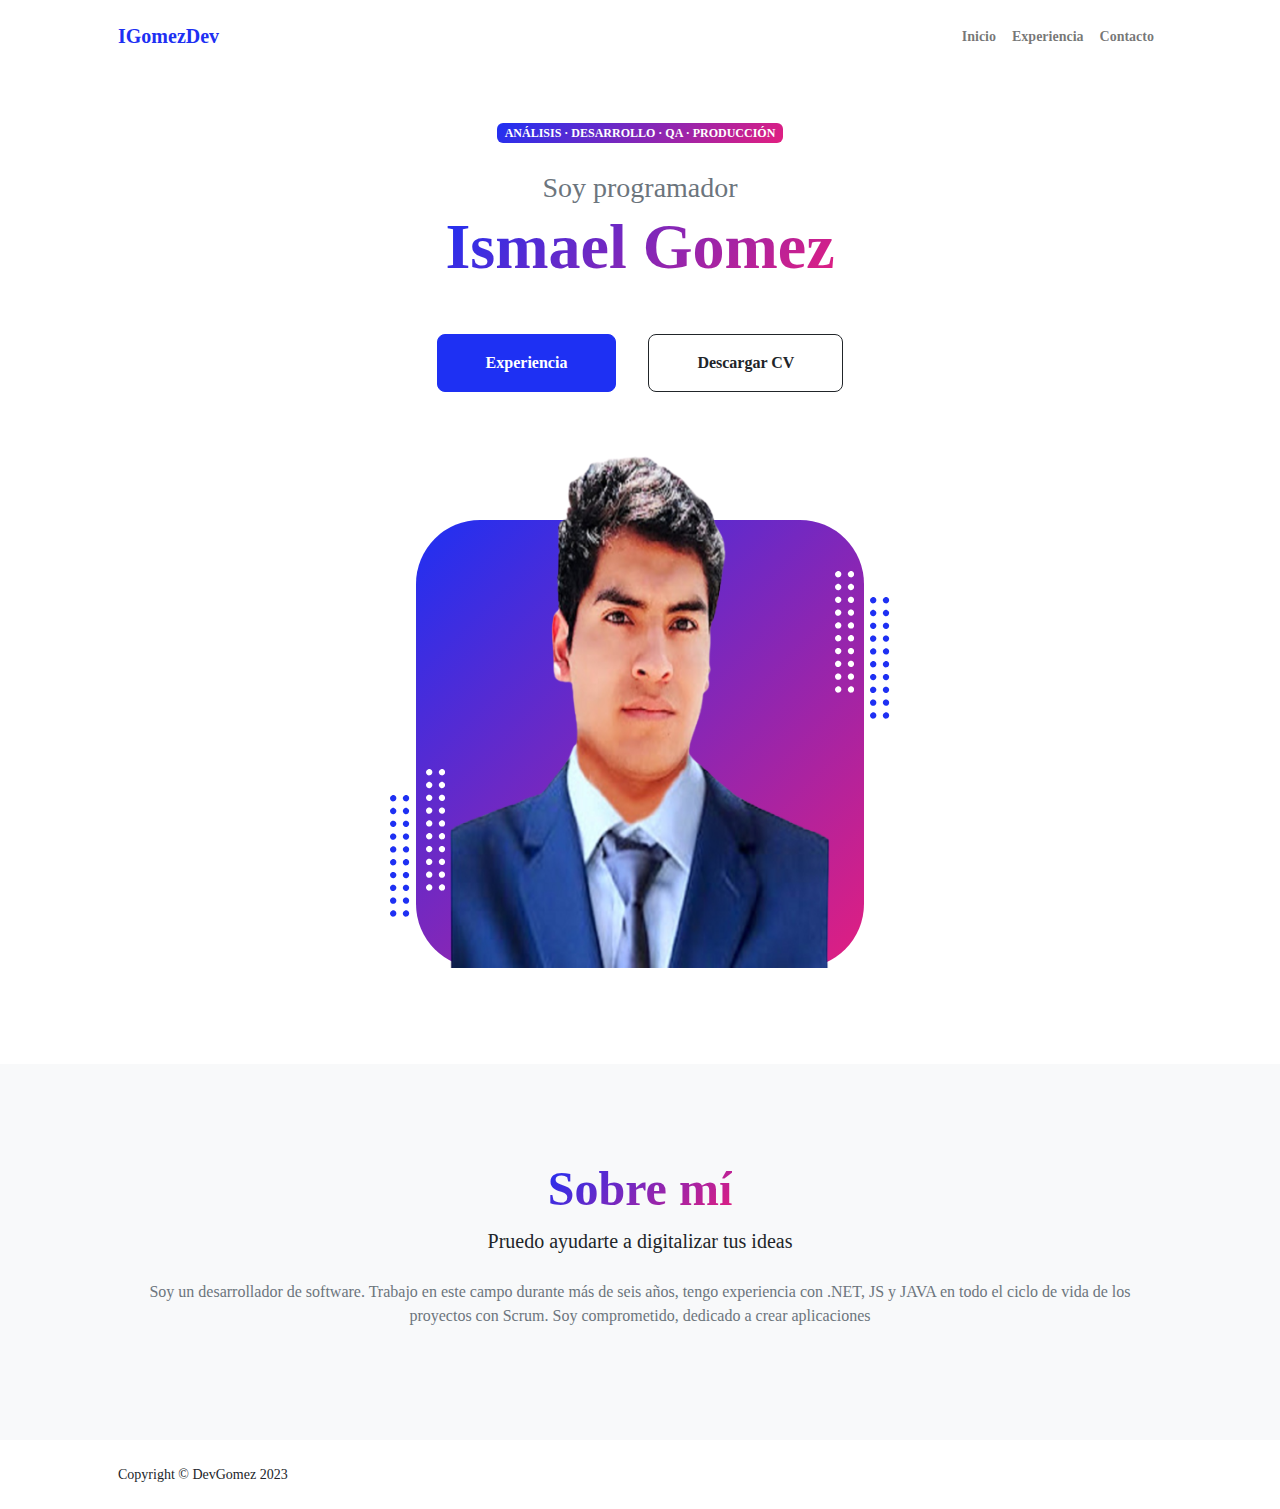
<file: index.html>
<!doctype html>
<html lang="en" data-critters-container>
<head>
  <meta charset="utf-8">
  <title>Ismael Gomez</title>
  <base href="/">
  <meta name="viewport" content="width=device-width, initial-scale=1">
  <link rel="icon" type="image/x-icon" href="favicon.ico">
<style>@charset "UTF-8";:root{--bs-blue:#0d6efd;--bs-indigo:#6610f2;--bs-purple:#6f42c1;--bs-pink:#d63384;--bs-red:#dc3545;--bs-orange:#fd7e14;--bs-yellow:#ffc107;--bs-green:#198754;--bs-teal:#20c997;--bs-cyan:#0dcaf0;--bs-black:#000;--bs-white:#fff;--bs-gray:#6c757d;--bs-gray-dark:#343a40;--bs-gray-100:#f8f9fa;--bs-gray-200:#e9ecef;--bs-gray-300:#dee2e6;--bs-gray-400:#ced4da;--bs-gray-500:#adb5bd;--bs-gray-600:#6c757d;--bs-gray-700:#495057;--bs-gray-800:#343a40;--bs-gray-900:#212529;--bs-primary:#0d6efd;--bs-secondary:#6c757d;--bs-success:#198754;--bs-info:#0dcaf0;--bs-warning:#ffc107;--bs-danger:#dc3545;--bs-light:#f8f9fa;--bs-dark:#212529;--bs-primary-rgb:13,110,253;--bs-secondary-rgb:108,117,125;--bs-success-rgb:25,135,84;--bs-info-rgb:13,202,240;--bs-warning-rgb:255,193,7;--bs-danger-rgb:220,53,69;--bs-light-rgb:248,249,250;--bs-dark-rgb:33,37,41;--bs-primary-text-emphasis:#052c65;--bs-secondary-text-emphasis:#2b2f32;--bs-success-text-emphasis:#0a3622;--bs-info-text-emphasis:#055160;--bs-warning-text-emphasis:#664d03;--bs-danger-text-emphasis:#58151c;--bs-light-text-emphasis:#495057;--bs-dark-text-emphasis:#495057;--bs-primary-bg-subtle:#cfe2ff;--bs-secondary-bg-subtle:#e2e3e5;--bs-success-bg-subtle:#d1e7dd;--bs-info-bg-subtle:#cff4fc;--bs-warning-bg-subtle:#fff3cd;--bs-danger-bg-subtle:#f8d7da;--bs-light-bg-subtle:#fcfcfd;--bs-dark-bg-subtle:#ced4da;--bs-primary-border-subtle:#9ec5fe;--bs-secondary-border-subtle:#c4c8cb;--bs-success-border-subtle:#a3cfbb;--bs-info-border-subtle:#9eeaf9;--bs-warning-border-subtle:#ffe69c;--bs-danger-border-subtle:#f1aeb5;--bs-light-border-subtle:#e9ecef;--bs-dark-border-subtle:#adb5bd;--bs-white-rgb:255,255,255;--bs-black-rgb:0,0,0;--bs-font-sans-serif:system-ui,-apple-system,"Segoe UI",Roboto,"Helvetica Neue","Noto Sans","Liberation Sans",Arial,sans-serif,"Apple Color Emoji","Segoe UI Emoji","Segoe UI Symbol","Noto Color Emoji";--bs-font-monospace:SFMono-Regular,Menlo,Monaco,Consolas,"Liberation Mono","Courier New",monospace;--bs-gradient:linear-gradient(180deg, rgba(255, 255, 255, .15), rgba(255, 255, 255, 0));--bs-body-font-family:var(--bs-font-sans-serif);--bs-body-font-size:1rem;--bs-body-font-weight:400;--bs-body-line-height:1.5;--bs-body-color:#212529;--bs-body-color-rgb:33,37,41;--bs-body-bg:#fff;--bs-body-bg-rgb:255,255,255;--bs-emphasis-color:#000;--bs-emphasis-color-rgb:0,0,0;--bs-secondary-color:rgba(33, 37, 41, .75);--bs-secondary-color-rgb:33,37,41;--bs-secondary-bg:#e9ecef;--bs-secondary-bg-rgb:233,236,239;--bs-tertiary-color:rgba(33, 37, 41, .5);--bs-tertiary-color-rgb:33,37,41;--bs-tertiary-bg:#f8f9fa;--bs-tertiary-bg-rgb:248,249,250;--bs-heading-color:inherit;--bs-link-color:#0d6efd;--bs-link-color-rgb:13,110,253;--bs-link-decoration:underline;--bs-link-hover-color:#0a58ca;--bs-link-hover-color-rgb:10,88,202;--bs-code-color:#d63384;--bs-highlight-bg:#fff3cd;--bs-border-width:1px;--bs-border-style:solid;--bs-border-color:#dee2e6;--bs-border-color-translucent:rgba(0, 0, 0, .175);--bs-border-radius:.375rem;--bs-border-radius-sm:.25rem;--bs-border-radius-lg:.5rem;--bs-border-radius-xl:1rem;--bs-border-radius-xxl:2rem;--bs-border-radius-2xl:var(--bs-border-radius-xxl);--bs-border-radius-pill:50rem;--bs-box-shadow:0 .5rem 1rem rgba(0, 0, 0, .15);--bs-box-shadow-sm:0 .125rem .25rem rgba(0, 0, 0, .075);--bs-box-shadow-lg:0 1rem 3rem rgba(0, 0, 0, .175);--bs-box-shadow-inset:inset 0 1px 2px rgba(0, 0, 0, .075);--bs-focus-ring-width:.25rem;--bs-focus-ring-opacity:.25;--bs-focus-ring-color:rgba(13, 110, 253, .25);--bs-form-valid-color:#198754;--bs-form-valid-border-color:#198754;--bs-form-invalid-color:#dc3545;--bs-form-invalid-border-color:#dc3545}*,:after,:before{box-sizing:border-box}@media (prefers-reduced-motion:no-preference){:root{scroll-behavior:smooth}}body{margin:0;font-family:var(--bs-body-font-family);font-size:var(--bs-body-font-size);font-weight:var(--bs-body-font-weight);line-height:var(--bs-body-line-height);color:var(--bs-body-color);text-align:var(--bs-body-text-align);background-color:var(--bs-body-bg);-webkit-text-size-adjust:100%;-webkit-tap-highlight-color:transparent}.small{font-size:.875em}.container{--bs-gutter-x:1.5rem;--bs-gutter-y:0;width:100%;padding-right:calc(var(--bs-gutter-x) * .5);padding-left:calc(var(--bs-gutter-x) * .5);margin-right:auto;margin-left:auto}@media (min-width:576px){.container{max-width:540px}}@media (min-width:768px){.container{max-width:720px}}@media (min-width:992px){.container{max-width:960px}}@media (min-width:1200px){.container{max-width:1140px}}@media (min-width:1400px){.container{max-width:1320px}}:root{--bs-breakpoint-xs:0;--bs-breakpoint-sm:576px;--bs-breakpoint-md:768px;--bs-breakpoint-lg:992px;--bs-breakpoint-xl:1200px;--bs-breakpoint-xxl:1400px}.row{--bs-gutter-x:1.5rem;--bs-gutter-y:0;display:flex;flex-wrap:wrap;margin-top:calc(-1 * var(--bs-gutter-y));margin-right:calc(-.5 * var(--bs-gutter-x));margin-left:calc(-.5 * var(--bs-gutter-x))}.bg-white{--bs-bg-opacity:1;background-color:rgba(var(--bs-white-rgb),var(--bs-bg-opacity))!important}@media (min-width:576px){.flex-sm-row{flex-direction:row!important}}@charset "UTF-8";:root{--bs-blue:#1e30f3;--bs-indigo:#6610f2;--bs-purple:#6f42c1;--bs-pink:#e21e80;--bs-red:#dc3545;--bs-orange:#fd7e14;--bs-yellow:#ffc107;--bs-green:#198754;--bs-teal:#20c997;--bs-cyan:#0dcaf0;--bs-black:#000;--bs-white:#fff;--bs-gray:#6c757d;--bs-gray-dark:#343a40;--bs-gray-100:#f8f9fa;--bs-gray-200:#e9ecef;--bs-gray-300:#dee2e6;--bs-gray-400:#ced4da;--bs-gray-500:#adb5bd;--bs-gray-600:#6c757d;--bs-gray-700:#495057;--bs-gray-800:#343a40;--bs-gray-900:#212529;--bs-primary:#1e30f3;--bs-secondary:#e21e80;--bs-success:#198754;--bs-info:#0dcaf0;--bs-warning:#ffc107;--bs-danger:#dc3545;--bs-light:#f8f9fa;--bs-dark:#212529;--bs-primary-rgb:30, 48, 243;--bs-secondary-rgb:226, 30, 128;--bs-success-rgb:25, 135, 84;--bs-info-rgb:13, 202, 240;--bs-warning-rgb:255, 193, 7;--bs-danger-rgb:220, 53, 69;--bs-light-rgb:248, 249, 250;--bs-dark-rgb:33, 37, 41;--bs-white-rgb:255, 255, 255;--bs-black-rgb:0, 0, 0;--bs-body-color-rgb:33, 37, 41;--bs-body-bg-rgb:255, 255, 255;--bs-font-sans-serif:"Plus Jakarta Sans";--bs-font-monospace:SFMono-Regular, Menlo, Monaco, Consolas, "Liberation Mono", "Courier New", monospace;--bs-gradient:linear-gradient(180deg, rgba(255, 255, 255, .15), rgba(255, 255, 255, 0));--bs-body-font-family:var(--bs-font-sans-serif);--bs-body-font-size:1rem;--bs-body-font-weight:400;--bs-body-line-height:1.5;--bs-body-color:#212529;--bs-body-bg:#fff;--bs-border-width:1px;--bs-border-style:solid;--bs-border-color:#dee2e6;--bs-border-color-translucent:rgba(0, 0, 0, .175);--bs-border-radius:.375rem;--bs-border-radius-sm:.25rem;--bs-border-radius-lg:.5rem;--bs-border-radius-xl:1rem;--bs-border-radius-2xl:2rem;--bs-border-radius-pill:50rem;--bs-link-color:#1e30f3;--bs-link-hover-color:#1826c2;--bs-code-color:#e21e80;--bs-highlight-bg:#fff3cd}*,*:before,*:after{box-sizing:border-box}@media (prefers-reduced-motion: no-preference){:root{scroll-behavior:smooth}}body{margin:0;font-family:var(--bs-body-font-family);font-size:var(--bs-body-font-size);font-weight:var(--bs-body-font-weight);line-height:var(--bs-body-line-height);color:var(--bs-body-color);text-align:var(--bs-body-text-align);background-color:var(--bs-body-bg);-webkit-text-size-adjust:100%;-webkit-tap-highlight-color:rgba(0,0,0,0)}.small{font-size:.875em}.container{--bs-gutter-x:1.5rem;--bs-gutter-y:0;width:100%;padding-right:calc(var(--bs-gutter-x) * .5);padding-left:calc(var(--bs-gutter-x) * .5);margin-right:auto;margin-left:auto}@media (min-width: 576px){.container{max-width:540px}}@media (min-width: 768px){.container{max-width:720px}}@media (min-width: 992px){.container{max-width:960px}}@media (min-width: 1200px){.container{max-width:1140px}}@media (min-width: 1400px){.container{max-width:1320px}}.row{--bs-gutter-x:1.5rem;--bs-gutter-y:0;display:flex;flex-wrap:wrap;margin-top:calc(-1 * var(--bs-gutter-y));margin-right:calc(-.5 * var(--bs-gutter-x));margin-left:calc(-.5 * var(--bs-gutter-x))}.row>*{flex-shrink:0;width:100%;max-width:100%;padding-right:calc(var(--bs-gutter-x) * .5);padding-left:calc(var(--bs-gutter-x) * .5);margin-top:var(--bs-gutter-y)}.col-auto{flex:0 0 auto;width:auto}.d-flex{display:flex!important}.h-100{height:100%!important}.flex-column{flex-direction:column!important}.flex-shrink-0{flex-shrink:0!important}.justify-content-between{justify-content:space-between!important}.align-items-center{align-items:center!important}.m-0{margin:0!important}.mt-auto{margin-top:auto!important}.px-5{padding-right:3rem!important;padding-left:3rem!important}.py-4{padding-top:1.5rem!important;padding-bottom:1.5rem!important}.bg-white{--bs-bg-opacity:1;background-color:rgba(var(--bs-white-rgb),var(--bs-bg-opacity))!important}@media (min-width: 576px){.flex-sm-row{flex-direction:row!important}}body,html{height:100%}</style><link rel="stylesheet" href="styles.1811b1d7afb6a16f.css" media="print" onload="this.media='all'"><noscript><link rel="stylesheet" href="styles.1811b1d7afb6a16f.css"></noscript></head>
<body class="d-flex flex-column h-100">
  <main class="flex-shrink-0">
    <app-root></app-root>
  </main>
  <footer class="bg-white py-4 mt-auto">
    <div class="container px-5">
        <div class="row align-items-center justify-content-between flex-column flex-sm-row">
            <div class="col-auto"><div class="small m-0">Copyright © DevGomez 2023</div></div>
        </div>
    </div>
  </footer>
<script src="runtime.e9077c4a26787a5b.js" type="module"></script><script src="polyfills.176e8ccd4dd07296.js" type="module"></script><script src="scripts.b73311b29b2da141.js" defer></script><script src="main.8e85958016096662.js" type="module"></script></body>
</html>
</file>
<file: styles.1811b1d7afb6a16f.css>
@charset "UTF-8";/*!
* Bootstrap  v5.3.0 (https://getbootstrap.com/)
* Copyright 2011-2023 The Bootstrap Authors
* Licensed under MIT (https://github.com/twbs/bootstrap/blob/main/LICENSE)
*/:root,[data-bs-theme=light]{--bs-blue:#0d6efd;--bs-indigo:#6610f2;--bs-purple:#6f42c1;--bs-pink:#d63384;--bs-red:#dc3545;--bs-orange:#fd7e14;--bs-yellow:#ffc107;--bs-green:#198754;--bs-teal:#20c997;--bs-cyan:#0dcaf0;--bs-black:#000;--bs-white:#fff;--bs-gray:#6c757d;--bs-gray-dark:#343a40;--bs-gray-100:#f8f9fa;--bs-gray-200:#e9ecef;--bs-gray-300:#dee2e6;--bs-gray-400:#ced4da;--bs-gray-500:#adb5bd;--bs-gray-600:#6c757d;--bs-gray-700:#495057;--bs-gray-800:#343a40;--bs-gray-900:#212529;--bs-primary:#0d6efd;--bs-secondary:#6c757d;--bs-success:#198754;--bs-info:#0dcaf0;--bs-warning:#ffc107;--bs-danger:#dc3545;--bs-light:#f8f9fa;--bs-dark:#212529;--bs-primary-rgb:13,110,253;--bs-secondary-rgb:108,117,125;--bs-success-rgb:25,135,84;--bs-info-rgb:13,202,240;--bs-warning-rgb:255,193,7;--bs-danger-rgb:220,53,69;--bs-light-rgb:248,249,250;--bs-dark-rgb:33,37,41;--bs-primary-text-emphasis:#052c65;--bs-secondary-text-emphasis:#2b2f32;--bs-success-text-emphasis:#0a3622;--bs-info-text-emphasis:#055160;--bs-warning-text-emphasis:#664d03;--bs-danger-text-emphasis:#58151c;--bs-light-text-emphasis:#495057;--bs-dark-text-emphasis:#495057;--bs-primary-bg-subtle:#cfe2ff;--bs-secondary-bg-subtle:#e2e3e5;--bs-success-bg-subtle:#d1e7dd;--bs-info-bg-subtle:#cff4fc;--bs-warning-bg-subtle:#fff3cd;--bs-danger-bg-subtle:#f8d7da;--bs-light-bg-subtle:#fcfcfd;--bs-dark-bg-subtle:#ced4da;--bs-primary-border-subtle:#9ec5fe;--bs-secondary-border-subtle:#c4c8cb;--bs-success-border-subtle:#a3cfbb;--bs-info-border-subtle:#9eeaf9;--bs-warning-border-subtle:#ffe69c;--bs-danger-border-subtle:#f1aeb5;--bs-light-border-subtle:#e9ecef;--bs-dark-border-subtle:#adb5bd;--bs-white-rgb:255,255,255;--bs-black-rgb:0,0,0;--bs-font-sans-serif:system-ui,-apple-system,"Segoe UI",Roboto,"Helvetica Neue","Noto Sans","Liberation Sans",Arial,sans-serif,"Apple Color Emoji","Segoe UI Emoji","Segoe UI Symbol","Noto Color Emoji";--bs-font-monospace:SFMono-Regular,Menlo,Monaco,Consolas,"Liberation Mono","Courier New",monospace;--bs-gradient:linear-gradient(180deg, rgba(255, 255, 255, .15), rgba(255, 255, 255, 0));--bs-body-font-family:var(--bs-font-sans-serif);--bs-body-font-size:1rem;--bs-body-font-weight:400;--bs-body-line-height:1.5;--bs-body-color:#212529;--bs-body-color-rgb:33,37,41;--bs-body-bg:#fff;--bs-body-bg-rgb:255,255,255;--bs-emphasis-color:#000;--bs-emphasis-color-rgb:0,0,0;--bs-secondary-color:rgba(33, 37, 41, .75);--bs-secondary-color-rgb:33,37,41;--bs-secondary-bg:#e9ecef;--bs-secondary-bg-rgb:233,236,239;--bs-tertiary-color:rgba(33, 37, 41, .5);--bs-tertiary-color-rgb:33,37,41;--bs-tertiary-bg:#f8f9fa;--bs-tertiary-bg-rgb:248,249,250;--bs-heading-color:inherit;--bs-link-color:#0d6efd;--bs-link-color-rgb:13,110,253;--bs-link-decoration:underline;--bs-link-hover-color:#0a58ca;--bs-link-hover-color-rgb:10,88,202;--bs-code-color:#d63384;--bs-highlight-bg:#fff3cd;--bs-border-width:1px;--bs-border-style:solid;--bs-border-color:#dee2e6;--bs-border-color-translucent:rgba(0, 0, 0, .175);--bs-border-radius:.375rem;--bs-border-radius-sm:.25rem;--bs-border-radius-lg:.5rem;--bs-border-radius-xl:1rem;--bs-border-radius-xxl:2rem;--bs-border-radius-2xl:var(--bs-border-radius-xxl);--bs-border-radius-pill:50rem;--bs-box-shadow:0 .5rem 1rem rgba(0, 0, 0, .15);--bs-box-shadow-sm:0 .125rem .25rem rgba(0, 0, 0, .075);--bs-box-shadow-lg:0 1rem 3rem rgba(0, 0, 0, .175);--bs-box-shadow-inset:inset 0 1px 2px rgba(0, 0, 0, .075);--bs-focus-ring-width:.25rem;--bs-focus-ring-opacity:.25;--bs-focus-ring-color:rgba(13, 110, 253, .25);--bs-form-valid-color:#198754;--bs-form-valid-border-color:#198754;--bs-form-invalid-color:#dc3545;--bs-form-invalid-border-color:#dc3545}[data-bs-theme=dark]{color-scheme:dark;--bs-body-color:#adb5bd;--bs-body-color-rgb:173,181,189;--bs-body-bg:#212529;--bs-body-bg-rgb:33,37,41;--bs-emphasis-color:#fff;--bs-emphasis-color-rgb:255,255,255;--bs-secondary-color:rgba(173, 181, 189, .75);--bs-secondary-color-rgb:173,181,189;--bs-secondary-bg:#343a40;--bs-secondary-bg-rgb:52,58,64;--bs-tertiary-color:rgba(173, 181, 189, .5);--bs-tertiary-color-rgb:173,181,189;--bs-tertiary-bg:#2b3035;--bs-tertiary-bg-rgb:43,48,53;--bs-primary-text-emphasis:#6ea8fe;--bs-secondary-text-emphasis:#a7acb1;--bs-success-text-emphasis:#75b798;--bs-info-text-emphasis:#6edff6;--bs-warning-text-emphasis:#ffda6a;--bs-danger-text-emphasis:#ea868f;--bs-light-text-emphasis:#f8f9fa;--bs-dark-text-emphasis:#dee2e6;--bs-primary-bg-subtle:#031633;--bs-secondary-bg-subtle:#161719;--bs-success-bg-subtle:#051b11;--bs-info-bg-subtle:#032830;--bs-warning-bg-subtle:#332701;--bs-danger-bg-subtle:#2c0b0e;--bs-light-bg-subtle:#343a40;--bs-dark-bg-subtle:#1a1d20;--bs-primary-border-subtle:#084298;--bs-secondary-border-subtle:#41464b;--bs-success-border-subtle:#0f5132;--bs-info-border-subtle:#087990;--bs-warning-border-subtle:#997404;--bs-danger-border-subtle:#842029;--bs-light-border-subtle:#495057;--bs-dark-border-subtle:#343a40;--bs-heading-color:inherit;--bs-link-color:#6ea8fe;--bs-link-hover-color:#8bb9fe;--bs-link-color-rgb:110,168,254;--bs-link-hover-color-rgb:139,185,254;--bs-code-color:#e685b5;--bs-border-color:#495057;--bs-border-color-translucent:rgba(255, 255, 255, .15);--bs-form-valid-color:#75b798;--bs-form-valid-border-color:#75b798;--bs-form-invalid-color:#ea868f;--bs-form-invalid-border-color:#ea868f}*,:after,:before{box-sizing:border-box}@media (prefers-reduced-motion:no-preference){:root{scroll-behavior:smooth}}body{margin:0;font-family:var(--bs-body-font-family);font-size:var(--bs-body-font-size);font-weight:var(--bs-body-font-weight);line-height:var(--bs-body-line-height);color:var(--bs-body-color);text-align:var(--bs-body-text-align);background-color:var(--bs-body-bg);-webkit-text-size-adjust:100%;-webkit-tap-highlight-color:transparent}hr{margin:1rem 0;color:inherit;border:0;border-top:var(--bs-border-width) solid;opacity:.25}.h1,.h2,.h3,.h4,.h5,.h6,h1,h2,h3,h4,h5,h6{margin-top:0;margin-bottom:.5rem;font-weight:500;line-height:1.2;color:var(--bs-heading-color)}.h1,h1{font-size:calc(1.375rem + 1.5vw)}@media (min-width:1200px){.h1,h1{font-size:2.5rem}}.h2,h2{font-size:calc(1.325rem + .9vw)}@media (min-width:1200px){.h2,h2{font-size:2rem}}.h3,h3{font-size:calc(1.3rem + .6vw)}@media (min-width:1200px){.h3,h3{font-size:1.75rem}}.h4,h4{font-size:calc(1.275rem + .3vw)}@media (min-width:1200px){.h4,h4{font-size:1.5rem}}.h5,h5{font-size:1.25rem}.h6,h6{font-size:1rem}dl,ol,ul{margin-top:0;margin-bottom:1rem}ol ol,ol ul,ul ol,ul ul{margin-bottom:0}.small,small{font-size:.875em}.mark,mark{padding:.1875em;background-color:var(--bs-highlight-bg)}a{color:rgba(var(--bs-link-color-rgb),var(--bs-link-opacity,1));text-decoration:underline}a:hover{--bs-link-color-rgb:var(--bs-link-hover-color-rgb)}code,kbd,pre,samp{font-family:var(--bs-font-monospace);font-size:1em}caption{padding-top:.5rem;padding-bottom:.5rem;color:var(--bs-secondary-color);text-align:left}tbody,td,tfoot,th,thead,tr{border-color:inherit;border-style:solid;border-width:0}button,input,optgroup,select,textarea{margin:0;font-family:inherit;font-size:inherit;line-height:inherit}[type=button],[type=reset],[type=submit],button{-webkit-appearance:button}[type=button]:not(:disabled),[type=reset]:not(:disabled),[type=submit]:not(:disabled),button:not(:disabled){cursor:pointer}@media (min-width:1200px){legend{font-size:1.5rem}}::-webkit-datetime-edit-day-field,::-webkit-datetime-edit-fields-wrapper,::-webkit-datetime-edit-hour-field,::-webkit-datetime-edit-minute,::-webkit-datetime-edit-month-field,::-webkit-datetime-edit-text,::-webkit-datetime-edit-year-field{padding:0}@media (min-width:1200px){.display-1{font-size:5rem}}@media (min-width:1200px){.display-2{font-size:4.5rem}}@media (min-width:1200px){.display-3{font-size:4rem}}@media (min-width:1200px){.display-4{font-size:3.5rem}}@media (min-width:1200px){.display-5{font-size:3rem}}@media (min-width:1200px){.display-6{font-size:2.5rem}}.img-thumbnail{padding:.25rem;background-color:var(--bs-body-bg);border:var(--bs-border-width) solid var(--bs-border-color);border-radius:var(--bs-border-radius);max-width:100%;height:auto}.figure-caption{font-size:.875em;color:var(--bs-secondary-color)}.container,.container-fluid,.container-lg,.container-md,.container-sm,.container-xl,.container-xxl{--bs-gutter-x:1.5rem;--bs-gutter-y:0;width:100%;padding-right:calc(var(--bs-gutter-x) * .5);padding-left:calc(var(--bs-gutter-x) * .5);margin-right:auto;margin-left:auto}@media (min-width:576px){.container,.container-sm{max-width:540px}}@media (min-width:768px){.container,.container-md,.container-sm{max-width:720px}}@media (min-width:992px){.container,.container-lg,.container-md,.container-sm{max-width:960px}}@media (min-width:1200px){.container,.container-lg,.container-md,.container-sm,.container-xl{max-width:1140px}}@media (min-width:1400px){.container,.container-lg,.container-md,.container-sm,.container-xl,.container-xxl{max-width:1320px}}:root{--bs-breakpoint-xs:0;--bs-breakpoint-sm:576px;--bs-breakpoint-md:768px;--bs-breakpoint-lg:992px;--bs-breakpoint-xl:1200px;--bs-breakpoint-xxl:1400px}.row{--bs-gutter-x:1.5rem;--bs-gutter-y:0;display:flex;flex-wrap:wrap;margin-top:calc(-1 * var(--bs-gutter-y));margin-right:calc(-.5 * var(--bs-gutter-x));margin-left:calc(-.5 * var(--bs-gutter-x))}.g-0,.gx-0{--bs-gutter-x:0}.g-0,.gy-0{--bs-gutter-y:0}.g-1,.gx-1{--bs-gutter-x:.25rem}.g-1,.gy-1{--bs-gutter-y:.25rem}.g-2,.gx-2{--bs-gutter-x:.5rem}.g-2,.gy-2{--bs-gutter-y:.5rem}.g-3,.gx-3{--bs-gutter-x:1rem}.g-3,.gy-3{--bs-gutter-y:1rem}.g-4,.gx-4{--bs-gutter-x:1.5rem}.g-4,.gy-4{--bs-gutter-y:1.5rem}.g-5,.gx-5{--bs-gutter-x:3rem}.g-5,.gy-5{--bs-gutter-y:3rem}@media (min-width:576px){.col-sm{flex:1 0 0%}.row-cols-sm-auto>*{flex:0 0 auto;width:auto}.row-cols-sm-1>*{flex:0 0 auto;width:100%}.row-cols-sm-2>*{flex:0 0 auto;width:50%}.row-cols-sm-3>*{flex:0 0 auto;width:33.3333333333%}.row-cols-sm-4>*{flex:0 0 auto;width:25%}.row-cols-sm-5>*{flex:0 0 auto;width:20%}.row-cols-sm-6>*{flex:0 0 auto;width:16.6666666667%}.col-sm-auto{flex:0 0 auto;width:auto}.col-sm-1{flex:0 0 auto;width:8.33333333%}.col-sm-2{flex:0 0 auto;width:16.66666667%}.col-sm-3{flex:0 0 auto;width:25%}.col-sm-4{flex:0 0 auto;width:33.33333333%}.col-sm-5{flex:0 0 auto;width:41.66666667%}.col-sm-6{flex:0 0 auto;width:50%}.col-sm-7{flex:0 0 auto;width:58.33333333%}.col-sm-8{flex:0 0 auto;width:66.66666667%}.col-sm-9{flex:0 0 auto;width:75%}.col-sm-10{flex:0 0 auto;width:83.33333333%}.col-sm-11{flex:0 0 auto;width:91.66666667%}.col-sm-12{flex:0 0 auto;width:100%}.offset-sm-0{margin-left:0}.offset-sm-1{margin-left:8.33333333%}.offset-sm-2{margin-left:16.66666667%}.offset-sm-3{margin-left:25%}.offset-sm-4{margin-left:33.33333333%}.offset-sm-5{margin-left:41.66666667%}.offset-sm-6{margin-left:50%}.offset-sm-7{margin-left:58.33333333%}.offset-sm-8{margin-left:66.66666667%}.offset-sm-9{margin-left:75%}.offset-sm-10{margin-left:83.33333333%}.offset-sm-11{margin-left:91.66666667%}.g-sm-0,.gx-sm-0{--bs-gutter-x:0}.g-sm-0,.gy-sm-0{--bs-gutter-y:0}.g-sm-1,.gx-sm-1{--bs-gutter-x:.25rem}.g-sm-1,.gy-sm-1{--bs-gutter-y:.25rem}.g-sm-2,.gx-sm-2{--bs-gutter-x:.5rem}.g-sm-2,.gy-sm-2{--bs-gutter-y:.5rem}.g-sm-3,.gx-sm-3{--bs-gutter-x:1rem}.g-sm-3,.gy-sm-3{--bs-gutter-y:1rem}.g-sm-4,.gx-sm-4{--bs-gutter-x:1.5rem}.g-sm-4,.gy-sm-4{--bs-gutter-y:1.5rem}.g-sm-5,.gx-sm-5{--bs-gutter-x:3rem}.g-sm-5,.gy-sm-5{--bs-gutter-y:3rem}}@media (min-width:768px){.col-md{flex:1 0 0%}.row-cols-md-auto>*{flex:0 0 auto;width:auto}.row-cols-md-1>*{flex:0 0 auto;width:100%}.row-cols-md-2>*{flex:0 0 auto;width:50%}.row-cols-md-3>*{flex:0 0 auto;width:33.3333333333%}.row-cols-md-4>*{flex:0 0 auto;width:25%}.row-cols-md-5>*{flex:0 0 auto;width:20%}.row-cols-md-6>*{flex:0 0 auto;width:16.6666666667%}.col-md-auto{flex:0 0 auto;width:auto}.col-md-1{flex:0 0 auto;width:8.33333333%}.col-md-2{flex:0 0 auto;width:16.66666667%}.col-md-3{flex:0 0 auto;width:25%}.col-md-4{flex:0 0 auto;width:33.33333333%}.col-md-5{flex:0 0 auto;width:41.66666667%}.col-md-6{flex:0 0 auto;width:50%}.col-md-7{flex:0 0 auto;width:58.33333333%}.col-md-8{flex:0 0 auto;width:66.66666667%}.col-md-9{flex:0 0 auto;width:75%}.col-md-10{flex:0 0 auto;width:83.33333333%}.col-md-11{flex:0 0 auto;width:91.66666667%}.col-md-12{flex:0 0 auto;width:100%}.offset-md-0{margin-left:0}.offset-md-1{margin-left:8.33333333%}.offset-md-2{margin-left:16.66666667%}.offset-md-3{margin-left:25%}.offset-md-4{margin-left:33.33333333%}.offset-md-5{margin-left:41.66666667%}.offset-md-6{margin-left:50%}.offset-md-7{margin-left:58.33333333%}.offset-md-8{margin-left:66.66666667%}.offset-md-9{margin-left:75%}.offset-md-10{margin-left:83.33333333%}.offset-md-11{margin-left:91.66666667%}.g-md-0,.gx-md-0{--bs-gutter-x:0}.g-md-0,.gy-md-0{--bs-gutter-y:0}.g-md-1,.gx-md-1{--bs-gutter-x:.25rem}.g-md-1,.gy-md-1{--bs-gutter-y:.25rem}.g-md-2,.gx-md-2{--bs-gutter-x:.5rem}.g-md-2,.gy-md-2{--bs-gutter-y:.5rem}.g-md-3,.gx-md-3{--bs-gutter-x:1rem}.g-md-3,.gy-md-3{--bs-gutter-y:1rem}.g-md-4,.gx-md-4{--bs-gutter-x:1.5rem}.g-md-4,.gy-md-4{--bs-gutter-y:1.5rem}.g-md-5,.gx-md-5{--bs-gutter-x:3rem}.g-md-5,.gy-md-5{--bs-gutter-y:3rem}}@media (min-width:992px){.col-lg{flex:1 0 0%}.row-cols-lg-auto>*{flex:0 0 auto;width:auto}.row-cols-lg-1>*{flex:0 0 auto;width:100%}.row-cols-lg-2>*{flex:0 0 auto;width:50%}.row-cols-lg-3>*{flex:0 0 auto;width:33.3333333333%}.row-cols-lg-4>*{flex:0 0 auto;width:25%}.row-cols-lg-5>*{flex:0 0 auto;width:20%}.row-cols-lg-6>*{flex:0 0 auto;width:16.6666666667%}.col-lg-auto{flex:0 0 auto;width:auto}.col-lg-1{flex:0 0 auto;width:8.33333333%}.col-lg-2{flex:0 0 auto;width:16.66666667%}.col-lg-3{flex:0 0 auto;width:25%}.col-lg-4{flex:0 0 auto;width:33.33333333%}.col-lg-5{flex:0 0 auto;width:41.66666667%}.col-lg-6{flex:0 0 auto;width:50%}.col-lg-7{flex:0 0 auto;width:58.33333333%}.col-lg-8{flex:0 0 auto;width:66.66666667%}.col-lg-9{flex:0 0 auto;width:75%}.col-lg-10{flex:0 0 auto;width:83.33333333%}.col-lg-11{flex:0 0 auto;width:91.66666667%}.col-lg-12{flex:0 0 auto;width:100%}.offset-lg-0{margin-left:0}.offset-lg-1{margin-left:8.33333333%}.offset-lg-2{margin-left:16.66666667%}.offset-lg-3{margin-left:25%}.offset-lg-4{margin-left:33.33333333%}.offset-lg-5{margin-left:41.66666667%}.offset-lg-6{margin-left:50%}.offset-lg-7{margin-left:58.33333333%}.offset-lg-8{margin-left:66.66666667%}.offset-lg-9{margin-left:75%}.offset-lg-10{margin-left:83.33333333%}.offset-lg-11{margin-left:91.66666667%}.g-lg-0,.gx-lg-0{--bs-gutter-x:0}.g-lg-0,.gy-lg-0{--bs-gutter-y:0}.g-lg-1,.gx-lg-1{--bs-gutter-x:.25rem}.g-lg-1,.gy-lg-1{--bs-gutter-y:.25rem}.g-lg-2,.gx-lg-2{--bs-gutter-x:.5rem}.g-lg-2,.gy-lg-2{--bs-gutter-y:.5rem}.g-lg-3,.gx-lg-3{--bs-gutter-x:1rem}.g-lg-3,.gy-lg-3{--bs-gutter-y:1rem}.g-lg-4,.gx-lg-4{--bs-gutter-x:1.5rem}.g-lg-4,.gy-lg-4{--bs-gutter-y:1.5rem}.g-lg-5,.gx-lg-5{--bs-gutter-x:3rem}.g-lg-5,.gy-lg-5{--bs-gutter-y:3rem}}@media (min-width:1200px){.col-xl{flex:1 0 0%}.row-cols-xl-auto>*{flex:0 0 auto;width:auto}.row-cols-xl-1>*{flex:0 0 auto;width:100%}.row-cols-xl-2>*{flex:0 0 auto;width:50%}.row-cols-xl-3>*{flex:0 0 auto;width:33.3333333333%}.row-cols-xl-4>*{flex:0 0 auto;width:25%}.row-cols-xl-5>*{flex:0 0 auto;width:20%}.row-cols-xl-6>*{flex:0 0 auto;width:16.6666666667%}.col-xl-auto{flex:0 0 auto;width:auto}.col-xl-1{flex:0 0 auto;width:8.33333333%}.col-xl-2{flex:0 0 auto;width:16.66666667%}.col-xl-3{flex:0 0 auto;width:25%}.col-xl-4{flex:0 0 auto;width:33.33333333%}.col-xl-5{flex:0 0 auto;width:41.66666667%}.col-xl-6{flex:0 0 auto;width:50%}.col-xl-7{flex:0 0 auto;width:58.33333333%}.col-xl-8{flex:0 0 auto;width:66.66666667%}.col-xl-9{flex:0 0 auto;width:75%}.col-xl-10{flex:0 0 auto;width:83.33333333%}.col-xl-11{flex:0 0 auto;width:91.66666667%}.col-xl-12{flex:0 0 auto;width:100%}.offset-xl-0{margin-left:0}.offset-xl-1{margin-left:8.33333333%}.offset-xl-2{margin-left:16.66666667%}.offset-xl-3{margin-left:25%}.offset-xl-4{margin-left:33.33333333%}.offset-xl-5{margin-left:41.66666667%}.offset-xl-6{margin-left:50%}.offset-xl-7{margin-left:58.33333333%}.offset-xl-8{margin-left:66.66666667%}.offset-xl-9{margin-left:75%}.offset-xl-10{margin-left:83.33333333%}.offset-xl-11{margin-left:91.66666667%}.g-xl-0,.gx-xl-0{--bs-gutter-x:0}.g-xl-0,.gy-xl-0{--bs-gutter-y:0}.g-xl-1,.gx-xl-1{--bs-gutter-x:.25rem}.g-xl-1,.gy-xl-1{--bs-gutter-y:.25rem}.g-xl-2,.gx-xl-2{--bs-gutter-x:.5rem}.g-xl-2,.gy-xl-2{--bs-gutter-y:.5rem}.g-xl-3,.gx-xl-3{--bs-gutter-x:1rem}.g-xl-3,.gy-xl-3{--bs-gutter-y:1rem}.g-xl-4,.gx-xl-4{--bs-gutter-x:1.5rem}.g-xl-4,.gy-xl-4{--bs-gutter-y:1.5rem}.g-xl-5,.gx-xl-5{--bs-gutter-x:3rem}.g-xl-5,.gy-xl-5{--bs-gutter-y:3rem}}@media (min-width:1400px){.col-xxl{flex:1 0 0%}.row-cols-xxl-auto>*{flex:0 0 auto;width:auto}.row-cols-xxl-1>*{flex:0 0 auto;width:100%}.row-cols-xxl-2>*{flex:0 0 auto;width:50%}.row-cols-xxl-3>*{flex:0 0 auto;width:33.3333333333%}.row-cols-xxl-4>*{flex:0 0 auto;width:25%}.row-cols-xxl-5>*{flex:0 0 auto;width:20%}.row-cols-xxl-6>*{flex:0 0 auto;width:16.6666666667%}.col-xxl-auto{flex:0 0 auto;width:auto}.col-xxl-1{flex:0 0 auto;width:8.33333333%}.col-xxl-2{flex:0 0 auto;width:16.66666667%}.col-xxl-3{flex:0 0 auto;width:25%}.col-xxl-4{flex:0 0 auto;width:33.33333333%}.col-xxl-5{flex:0 0 auto;width:41.66666667%}.col-xxl-6{flex:0 0 auto;width:50%}.col-xxl-7{flex:0 0 auto;width:58.33333333%}.col-xxl-8{flex:0 0 auto;width:66.66666667%}.col-xxl-9{flex:0 0 auto;width:75%}.col-xxl-10{flex:0 0 auto;width:83.33333333%}.col-xxl-11{flex:0 0 auto;width:91.66666667%}.col-xxl-12{flex:0 0 auto;width:100%}.offset-xxl-0{margin-left:0}.offset-xxl-1{margin-left:8.33333333%}.offset-xxl-2{margin-left:16.66666667%}.offset-xxl-3{margin-left:25%}.offset-xxl-4{margin-left:33.33333333%}.offset-xxl-5{margin-left:41.66666667%}.offset-xxl-6{margin-left:50%}.offset-xxl-7{margin-left:58.33333333%}.offset-xxl-8{margin-left:66.66666667%}.offset-xxl-9{margin-left:75%}.offset-xxl-10{margin-left:83.33333333%}.offset-xxl-11{margin-left:91.66666667%}.g-xxl-0,.gx-xxl-0{--bs-gutter-x:0}.g-xxl-0,.gy-xxl-0{--bs-gutter-y:0}.g-xxl-1,.gx-xxl-1{--bs-gutter-x:.25rem}.g-xxl-1,.gy-xxl-1{--bs-gutter-y:.25rem}.g-xxl-2,.gx-xxl-2{--bs-gutter-x:.5rem}.g-xxl-2,.gy-xxl-2{--bs-gutter-y:.5rem}.g-xxl-3,.gx-xxl-3{--bs-gutter-x:1rem}.g-xxl-3,.gy-xxl-3{--bs-gutter-y:1rem}.g-xxl-4,.gx-xxl-4{--bs-gutter-x:1.5rem}.g-xxl-4,.gy-xxl-4{--bs-gutter-y:1.5rem}.g-xxl-5,.gx-xxl-5{--bs-gutter-x:3rem}.g-xxl-5,.gy-xxl-5{--bs-gutter-y:3rem}}.table{--bs-table-color-type:initial;--bs-table-bg-type:initial;--bs-table-color-state:initial;--bs-table-bg-state:initial;--bs-table-color:var(--bs-body-color);--bs-table-bg:var(--bs-body-bg);--bs-table-border-color:var(--bs-border-color);--bs-table-accent-bg:transparent;--bs-table-striped-color:var(--bs-body-color);--bs-table-striped-bg:rgba(0, 0, 0, .05);--bs-table-active-color:var(--bs-body-color);--bs-table-active-bg:rgba(0, 0, 0, .1);--bs-table-hover-color:var(--bs-body-color);--bs-table-hover-bg:rgba(0, 0, 0, .075);width:100%;margin-bottom:1rem;vertical-align:top;border-color:var(--bs-table-border-color)}.table>:not(caption)>*>*{padding:.5rem;color:var(--bs-table-color-state,var(--bs-table-color-type,var(--bs-table-color)));background-color:var(--bs-table-bg);border-bottom-width:var(--bs-border-width);box-shadow:inset 0 0 0 9999px var(--bs-table-bg-state,var(--bs-table-bg-type,var(--bs-table-accent-bg)))}.table-group-divider{border-top:calc(var(--bs-border-width) * 2) solid currentcolor}.table-bordered>:not(caption)>*{border-width:var(--bs-border-width) 0}.table-bordered>:not(caption)>*>*{border-width:0 var(--bs-border-width)}.table-striped>tbody>tr:nth-of-type(odd)>*{--bs-table-color-type:var(--bs-table-striped-color);--bs-table-bg-type:var(--bs-table-striped-bg)}.table-striped-columns>:not(caption)>tr>:nth-child(2n){--bs-table-color-type:var(--bs-table-striped-color);--bs-table-bg-type:var(--bs-table-striped-bg)}.table-active{--bs-table-color-state:var(--bs-table-active-color);--bs-table-bg-state:var(--bs-table-active-bg)}.table-hover>tbody>tr:hover>*{--bs-table-color-state:var(--bs-table-hover-color);--bs-table-bg-state:var(--bs-table-hover-bg)}.table-primary{--bs-table-color:#000;--bs-table-bg:#cfe2ff;--bs-table-border-color:#bacbe6;--bs-table-striped-bg:#c5d7f2;--bs-table-striped-color:#000;--bs-table-active-bg:#bacbe6;--bs-table-active-color:#000;--bs-table-hover-bg:#bfd1ec;--bs-table-hover-color:#000;color:var(--bs-table-color);border-color:var(--bs-table-border-color)}.table-secondary{--bs-table-color:#000;--bs-table-bg:#e2e3e5;--bs-table-border-color:#cbccce;--bs-table-striped-bg:#d7d8da;--bs-table-striped-color:#000;--bs-table-active-bg:#cbccce;--bs-table-active-color:#000;--bs-table-hover-bg:#d1d2d4;--bs-table-hover-color:#000;color:var(--bs-table-color);border-color:var(--bs-table-border-color)}.table-success{--bs-table-color:#000;--bs-table-bg:#d1e7dd;--bs-table-border-color:#bcd0c7;--bs-table-striped-bg:#c7dbd2;--bs-table-striped-color:#000;--bs-table-active-bg:#bcd0c7;--bs-table-active-color:#000;--bs-table-hover-bg:#c1d6cc;--bs-table-hover-color:#000;color:var(--bs-table-color);border-color:var(--bs-table-border-color)}.table-info{--bs-table-color:#000;--bs-table-bg:#cff4fc;--bs-table-border-color:#badce3;--bs-table-striped-bg:#c5e8ef;--bs-table-striped-color:#000;--bs-table-active-bg:#badce3;--bs-table-active-color:#000;--bs-table-hover-bg:#bfe2e9;--bs-table-hover-color:#000;color:var(--bs-table-color);border-color:var(--bs-table-border-color)}.table-warning{--bs-table-color:#000;--bs-table-bg:#fff3cd;--bs-table-border-color:#e6dbb9;--bs-table-striped-bg:#f2e7c3;--bs-table-striped-color:#000;--bs-table-active-bg:#e6dbb9;--bs-table-active-color:#000;--bs-table-hover-bg:#ece1be;--bs-table-hover-color:#000;color:var(--bs-table-color);border-color:var(--bs-table-border-color)}.table-danger{--bs-table-color:#000;--bs-table-bg:#f8d7da;--bs-table-border-color:#dfc2c4;--bs-table-striped-bg:#eccccf;--bs-table-striped-color:#000;--bs-table-active-bg:#dfc2c4;--bs-table-active-color:#000;--bs-table-hover-bg:#e5c7ca;--bs-table-hover-color:#000;color:var(--bs-table-color);border-color:var(--bs-table-border-color)}.table-light{--bs-table-color:#000;--bs-table-bg:#f8f9fa;--bs-table-border-color:#dfe0e1;--bs-table-striped-bg:#ecedee;--bs-table-striped-color:#000;--bs-table-active-bg:#dfe0e1;--bs-table-active-color:#000;--bs-table-hover-bg:#e5e6e7;--bs-table-hover-color:#000;color:var(--bs-table-color);border-color:var(--bs-table-border-color)}.table-dark{--bs-table-color:#fff;--bs-table-bg:#212529;--bs-table-border-color:#373b3e;--bs-table-striped-bg:#2c3034;--bs-table-striped-color:#fff;--bs-table-active-bg:#373b3e;--bs-table-active-color:#fff;--bs-table-hover-bg:#323539;--bs-table-hover-color:#fff;color:var(--bs-table-color);border-color:var(--bs-table-border-color)}@media (max-width:575.98px){.table-responsive-sm{overflow-x:auto;-webkit-overflow-scrolling:touch}}@media (max-width:767.98px){.table-responsive-md{overflow-x:auto;-webkit-overflow-scrolling:touch}}@media (max-width:991.98px){.table-responsive-lg{overflow-x:auto;-webkit-overflow-scrolling:touch}}@media (max-width:1199.98px){.table-responsive-xl{overflow-x:auto;-webkit-overflow-scrolling:touch}}@media (max-width:1399.98px){.table-responsive-xxl{overflow-x:auto;-webkit-overflow-scrolling:touch}}.col-form-label{padding-top:calc(.375rem + var(--bs-border-width));padding-bottom:calc(.375rem + var(--bs-border-width));margin-bottom:0;font-size:inherit;line-height:1.5}.col-form-label-lg{padding-top:calc(.5rem + var(--bs-border-width));padding-bottom:calc(.5rem + var(--bs-border-width));font-size:1.25rem}.col-form-label-sm{padding-top:calc(.25rem + var(--bs-border-width));padding-bottom:calc(.25rem + var(--bs-border-width));font-size:.875rem}.form-text{margin-top:.25rem;font-size:.875em;color:var(--bs-secondary-color)}.form-control{display:block;width:100%;padding:.375rem .75rem;font-size:1rem;font-weight:400;line-height:1.5;color:var(--bs-body-color);background-color:var(--bs-body-bg);background-clip:padding-box;border:var(--bs-border-width) solid var(--bs-border-color);-webkit-appearance:none;appearance:none;border-radius:var(--bs-border-radius);transition:border-color .15s ease-in-out,box-shadow .15s ease-in-out}@media (prefers-reduced-motion:reduce){.form-control{transition:none}}.form-control:focus{color:var(--bs-body-color);background-color:var(--bs-body-bg);border-color:#86b7fe;outline:0;box-shadow:0 0 0 .25rem #0d6efd40}.form-control::-webkit-date-and-time-value{min-width:85px;height:1.5em;margin:0}.form-control::-webkit-datetime-edit{display:block;padding:0}.form-control::placeholder{color:var(--bs-secondary-color);opacity:1}.form-control:disabled{background-color:var(--bs-secondary-bg);opacity:1}.form-control::file-selector-button{padding:.375rem .75rem;margin:-.375rem -.75rem;margin-inline-end:.75rem;color:var(--bs-body-color);background-color:var(--bs-tertiary-bg);pointer-events:none;border-color:inherit;border-style:solid;border-width:0;border-inline-end-width:var(--bs-border-width);border-radius:0;transition:color .15s ease-in-out,background-color .15s ease-in-out,border-color .15s ease-in-out,box-shadow .15s ease-in-out}@media (prefers-reduced-motion:reduce){.form-control::file-selector-button{transition:none}}.form-control:hover:not(:disabled):not([readonly])::file-selector-button{background-color:var(--bs-secondary-bg)}.form-control-plaintext{display:block;width:100%;padding:.375rem 0;margin-bottom:0;line-height:1.5;color:var(--bs-body-color);background-color:transparent;border:solid transparent;border-width:var(--bs-border-width) 0}.form-control-plaintext.form-control-lg,.form-control-plaintext.form-control-sm{padding-right:0;padding-left:0}.form-control-sm{min-height:calc(1.5em + .5rem + calc(var(--bs-border-width) * 2));padding:.25rem .5rem;font-size:.875rem;border-radius:var(--bs-border-radius-sm)}.form-control-lg{min-height:calc(1.5em + 1rem + calc(var(--bs-border-width) * 2));padding:.5rem 1rem;font-size:1.25rem;border-radius:var(--bs-border-radius-lg)}textarea.form-control{min-height:calc(1.5em + .75rem + calc(var(--bs-border-width) * 2))}textarea.form-control-sm{min-height:calc(1.5em + .5rem + calc(var(--bs-border-width) * 2))}textarea.form-control-lg{min-height:calc(1.5em + 1rem + calc(var(--bs-border-width) * 2))}.form-control-color{width:3rem;height:calc(1.5em + .75rem + calc(var(--bs-border-width) * 2));padding:.375rem}.form-control-color::-moz-color-swatch{border:0!important;border-radius:var(--bs-border-radius)}.form-control-color::-webkit-color-swatch{border:0!important;border-radius:var(--bs-border-radius)}.form-control-color.form-control-sm{height:calc(1.5em + .5rem + calc(var(--bs-border-width) * 2))}.form-control-color.form-control-lg{height:calc(1.5em + 1rem + calc(var(--bs-border-width) * 2))}.form-select{--bs-form-select-bg-img:url("data:image/svg+xml,%3csvg xmlns='http://www.w3.org/2000/svg' viewBox='0 0 16 16'%3e%3cpath fill='none' stroke='%23343a40' stroke-linecap='round' stroke-linejoin='round' stroke-width='2' d='m2 5 6 6 6-6'/%3e%3c/svg%3e");display:block;width:100%;padding:.375rem 2.25rem .375rem .75rem;font-size:1rem;font-weight:400;line-height:1.5;color:var(--bs-body-color);background-color:var(--bs-body-bg);background-image:var(--bs-form-select-bg-img),var(--bs-form-select-bg-icon,none);background-repeat:no-repeat;background-position:right .75rem center;background-size:16px 12px;border:var(--bs-border-width) solid var(--bs-border-color);border-radius:var(--bs-border-radius);transition:border-color .15s ease-in-out,box-shadow .15s ease-in-out;-webkit-appearance:none;appearance:none}@media (prefers-reduced-motion:reduce){.form-select{transition:none}}.form-select:focus{border-color:#86b7fe;outline:0;box-shadow:0 0 0 .25rem #0d6efd40}.form-select:disabled{background-color:var(--bs-secondary-bg)}.form-select:-moz-focusring{color:transparent;text-shadow:0 0 0 var(--bs-body-color)}.form-select-sm{padding-top:.25rem;padding-bottom:.25rem;padding-left:.5rem;font-size:.875rem;border-radius:var(--bs-border-radius-sm)}.form-select-lg{padding-top:.5rem;padding-bottom:.5rem;padding-left:1rem;font-size:1.25rem;border-radius:var(--bs-border-radius-lg)}[data-bs-theme=dark] .form-select{--bs-form-select-bg-img:url("data:image/svg+xml,%3csvg xmlns='http://www.w3.org/2000/svg' viewBox='0 0 16 16'%3e%3cpath fill='none' stroke='%23adb5bd' stroke-linecap='round' stroke-linejoin='round' stroke-width='2' d='m2 5 6 6 6-6'/%3e%3c/svg%3e")}.form-check-input{--bs-form-check-bg:var(--bs-body-bg);width:1em;height:1em;margin-top:.25em;vertical-align:top;background-color:var(--bs-form-check-bg);background-image:var(--bs-form-check-bg-image);background-repeat:no-repeat;background-position:center;background-size:contain;border:var(--bs-border-width) solid var(--bs-border-color);-webkit-appearance:none;appearance:none;-webkit-print-color-adjust:exact;print-color-adjust:exact}.form-check-input:focus{border-color:#86b7fe;outline:0;box-shadow:0 0 0 .25rem #0d6efd40}.form-check-input:checked{background-color:#0d6efd;border-color:#0d6efd}.form-check-input:checked[type=checkbox]{--bs-form-check-bg-image:url("data:image/svg+xml,%3csvg xmlns='http://www.w3.org/2000/svg' viewBox='0 0 20 20'%3e%3cpath fill='none' stroke='%23fff' stroke-linecap='round' stroke-linejoin='round' stroke-width='3' d='m6 10 3 3 6-6'/%3e%3c/svg%3e")}.form-check-input:checked[type=radio]{--bs-form-check-bg-image:url("data:image/svg+xml,%3csvg xmlns='http://www.w3.org/2000/svg' viewBox='-4 -4 8 8'%3e%3ccircle r='2' fill='%23fff'/%3e%3c/svg%3e")}.form-check-input[type=checkbox]:indeterminate{background-color:#0d6efd;border-color:#0d6efd;--bs-form-check-bg-image:url("data:image/svg+xml,%3csvg xmlns='http://www.w3.org/2000/svg' viewBox='0 0 20 20'%3e%3cpath fill='none' stroke='%23fff' stroke-linecap='round' stroke-linejoin='round' stroke-width='3' d='M6 10h8'/%3e%3c/svg%3e")}.form-check-input:disabled~.form-check-label,.form-check-input[disabled]~.form-check-label{cursor:default;opacity:.5}.form-switch .form-check-input{--bs-form-switch-bg:url("data:image/svg+xml,%3csvg xmlns='http://www.w3.org/2000/svg' viewBox='-4 -4 8 8'%3e%3ccircle r='3' fill='rgba%280, 0, 0, 0.25%29'/%3e%3c/svg%3e");width:2em;margin-left:-2.5em;background-image:var(--bs-form-switch-bg);background-position:left center;border-radius:2em;transition:background-position .15s ease-in-out}@media (prefers-reduced-motion:reduce){.form-switch .form-check-input{transition:none}}.form-switch .form-check-input:focus{--bs-form-switch-bg:url("data:image/svg+xml,%3csvg xmlns='http://www.w3.org/2000/svg' viewBox='-4 -4 8 8'%3e%3ccircle r='3' fill='%2386b7fe'/%3e%3c/svg%3e")}.form-switch .form-check-input:checked{background-position:right center;--bs-form-switch-bg:url("data:image/svg+xml,%3csvg xmlns='http://www.w3.org/2000/svg' viewBox='-4 -4 8 8'%3e%3ccircle r='3' fill='%23fff'/%3e%3c/svg%3e")}.btn-check:disabled+.btn,.btn-check[disabled]+.btn{pointer-events:none;filter:none;opacity:.65}[data-bs-theme=dark] .form-switch .form-check-input:not(:checked):not(:focus){--bs-form-switch-bg:url("data:image/svg+xml,%3csvg xmlns='http://www.w3.org/2000/svg' viewBox='-4 -4 8 8'%3e%3ccircle r='3' fill='rgba%28255, 255, 255, 0.25%29'/%3e%3c/svg%3e")}.form-range:focus::-webkit-slider-thumb{box-shadow:0 0 0 1px #fff,0 0 0 .25rem #0d6efd40}.form-range:focus::-moz-range-thumb{box-shadow:0 0 0 1px #fff,0 0 0 .25rem #0d6efd40}.form-range::-webkit-slider-thumb{width:1rem;height:1rem;margin-top:-.25rem;background-color:#0d6efd;border:0;border-radius:1rem;-webkit-transition:background-color .15s ease-in-out,border-color .15s ease-in-out,box-shadow .15s ease-in-out;transition:background-color .15s ease-in-out,border-color .15s ease-in-out,box-shadow .15s ease-in-out;-webkit-appearance:none;appearance:none}@media (prefers-reduced-motion:reduce){.form-range::-webkit-slider-thumb{-webkit-transition:none;transition:none}}.form-range::-webkit-slider-thumb:active{background-color:#b6d4fe}.form-range::-webkit-slider-runnable-track{width:100%;height:.5rem;color:transparent;cursor:pointer;background-color:var(--bs-tertiary-bg);border-color:transparent;border-radius:1rem}.form-range::-moz-range-thumb{width:1rem;height:1rem;background-color:#0d6efd;border:0;border-radius:1rem;-moz-transition:background-color .15s ease-in-out,border-color .15s ease-in-out,box-shadow .15s ease-in-out;transition:background-color .15s ease-in-out,border-color .15s ease-in-out,box-shadow .15s ease-in-out;appearance:none}@media (prefers-reduced-motion:reduce){.form-range::-moz-range-thumb{-moz-transition:none;transition:none}}.form-range::-moz-range-thumb:active{background-color:#b6d4fe}.form-range::-moz-range-track{width:100%;height:.5rem;color:transparent;cursor:pointer;background-color:var(--bs-tertiary-bg);border-color:transparent;border-radius:1rem}.form-range:disabled::-webkit-slider-thumb{background-color:var(--bs-secondary-color)}.form-range:disabled::-moz-range-thumb{background-color:var(--bs-secondary-color)}.form-floating>.form-control,.form-floating>.form-control-plaintext,.form-floating>.form-select{height:calc(3.5rem + calc(var(--bs-border-width) * 2));min-height:calc(3.5rem + calc(var(--bs-border-width) * 2));line-height:1.25}.form-floating>label{position:absolute;top:0;left:0;z-index:2;height:100%;padding:1rem .75rem;overflow:hidden;text-align:start;text-overflow:ellipsis;white-space:nowrap;pointer-events:none;border:var(--bs-border-width) solid transparent;transform-origin:0 0;transition:opacity .1s ease-in-out,transform .1s ease-in-out}@media (prefers-reduced-motion:reduce){.form-floating>label{transition:none}}.form-floating>.form-control-plaintext::placeholder,.form-floating>.form-control::placeholder{color:transparent}.form-floating>.form-control-plaintext:focus,.form-floating>.form-control-plaintext:not(:placeholder-shown),.form-floating>.form-control:focus,.form-floating>.form-control:not(:placeholder-shown){padding-top:1.625rem;padding-bottom:.625rem}.form-floating>.form-control-plaintext:-webkit-autofill,.form-floating>.form-control:-webkit-autofill{padding-top:1.625rem;padding-bottom:.625rem}.form-floating>.form-control-plaintext~label,.form-floating>.form-control:focus~label,.form-floating>.form-control:not(:placeholder-shown)~label,.form-floating>.form-select~label{color:rgba(var(--bs-body-color-rgb),.65);transform:scale(.85) translateY(-.5rem) translate(.15rem)}.form-floating>.form-control-plaintext~label:after,.form-floating>.form-control:focus~label:after,.form-floating>.form-control:not(:placeholder-shown)~label:after,.form-floating>.form-select~label:after{position:absolute;inset:1rem .375rem;z-index:-1;height:1.5em;content:"";background-color:var(--bs-body-bg);border-radius:var(--bs-border-radius)}.form-floating>.form-control:-webkit-autofill~label{color:rgba(var(--bs-body-color-rgb),.65);transform:scale(.85) translateY(-.5rem) translate(.15rem)}.form-floating>.form-control-plaintext~label{border-width:var(--bs-border-width) 0}.form-floating>:disabled~label{color:#6c757d}.form-floating>:disabled~label:after{background-color:var(--bs-secondary-bg)}.input-group>.form-control,.input-group>.form-floating,.input-group>.form-select{position:relative;flex:1 1 auto;width:1%;min-width:0}.input-group>.form-control:focus,.input-group>.form-floating:focus-within,.input-group>.form-select:focus{z-index:5}.input-group-text{display:flex;align-items:center;padding:.375rem .75rem;font-size:1rem;font-weight:400;line-height:1.5;color:var(--bs-body-color);text-align:center;white-space:nowrap;background-color:var(--bs-tertiary-bg);border:var(--bs-border-width) solid var(--bs-border-color);border-radius:var(--bs-border-radius)}.input-group-lg>.btn,.input-group-lg>.form-control,.input-group-lg>.form-select,.input-group-lg>.input-group-text{padding:.5rem 1rem;font-size:1.25rem;border-radius:var(--bs-border-radius-lg)}.input-group-sm>.btn,.input-group-sm>.form-control,.input-group-sm>.form-select,.input-group-sm>.input-group-text{padding:.25rem .5rem;font-size:.875rem;border-radius:var(--bs-border-radius-sm)}.input-group:not(.has-validation)>.dropdown-toggle:nth-last-child(n+3),.input-group:not(.has-validation)>.form-floating:not(:last-child)>.form-control,.input-group:not(.has-validation)>.form-floating:not(:last-child)>.form-select,.input-group:not(.has-validation)>:not(:last-child):not(.dropdown-toggle):not(.dropdown-menu):not(.form-floating){border-top-right-radius:0;border-bottom-right-radius:0}.input-group.has-validation>.dropdown-toggle:nth-last-child(n+4),.input-group.has-validation>.form-floating:nth-last-child(n+3)>.form-control,.input-group.has-validation>.form-floating:nth-last-child(n+3)>.form-select,.input-group.has-validation>:nth-last-child(n+3):not(.dropdown-toggle):not(.dropdown-menu):not(.form-floating){border-top-right-radius:0;border-bottom-right-radius:0}.input-group>:not(:first-child):not(.dropdown-menu):not(.valid-tooltip):not(.valid-feedback):not(.invalid-tooltip):not(.invalid-feedback){margin-left:calc(var(--bs-border-width) * -1);border-top-left-radius:0;border-bottom-left-radius:0}.valid-feedback{display:none;width:100%;margin-top:.25rem;font-size:.875em;color:var(--bs-form-valid-color)}.valid-tooltip{position:absolute;top:100%;z-index:5;display:none;max-width:100%;padding:.25rem .5rem;margin-top:.1rem;font-size:.875rem;color:#fff;background-color:var(--bs-success);border-radius:var(--bs-border-radius)}.is-valid~.valid-feedback,.is-valid~.valid-tooltip,.was-validated :valid~.valid-feedback,.was-validated :valid~.valid-tooltip{display:block}.form-control.is-valid,.was-validated .form-control:valid{border-color:var(--bs-form-valid-border-color);padding-right:calc(1.5em + .75rem);background-image:url("data:image/svg+xml,%3csvg xmlns='http://www.w3.org/2000/svg' viewBox='0 0 8 8'%3e%3cpath fill='%23198754' d='M2.3 6.73.6 4.53c-.4-1.04.46-1.4 1.1-.8l1.1 1.4 3.4-3.8c.6-.63 1.6-.27 1.2.7l-4 4.6c-.43.5-.8.4-1.1.1z'/%3e%3c/svg%3e");background-repeat:no-repeat;background-position:right calc(.375em + .1875rem) center;background-size:calc(.75em + .375rem) calc(.75em + .375rem)}.form-control.is-valid:focus,.was-validated .form-control:valid:focus{border-color:var(--bs-form-valid-border-color);box-shadow:0 0 0 .25rem rgba(var(--bs-success-rgb),.25)}.form-select.is-valid,.was-validated .form-select:valid{border-color:var(--bs-form-valid-border-color)}.form-select.is-valid:not([multiple]):not([size]),.form-select.is-valid:not([multiple])[size="1"],.was-validated .form-select:valid:not([multiple]):not([size]),.was-validated .form-select:valid:not([multiple])[size="1"]{--bs-form-select-bg-icon:url("data:image/svg+xml,%3csvg xmlns='http://www.w3.org/2000/svg' viewBox='0 0 8 8'%3e%3cpath fill='%23198754' d='M2.3 6.73.6 4.53c-.4-1.04.46-1.4 1.1-.8l1.1 1.4 3.4-3.8c.6-.63 1.6-.27 1.2.7l-4 4.6c-.43.5-.8.4-1.1.1z'/%3e%3c/svg%3e");padding-right:4.125rem;background-position:right .75rem center,center right 2.25rem;background-size:16px 12px,calc(.75em + .375rem) calc(.75em + .375rem)}.form-select.is-valid:focus,.was-validated .form-select:valid:focus{border-color:var(--bs-form-valid-border-color);box-shadow:0 0 0 .25rem rgba(var(--bs-success-rgb),.25)}.form-control-color.is-valid,.was-validated .form-control-color:valid{width:calc(3.75rem + 1.5em)}.form-check-input.is-valid,.was-validated .form-check-input:valid{border-color:var(--bs-form-valid-border-color)}.form-check-input.is-valid:checked,.was-validated .form-check-input:valid:checked{background-color:var(--bs-form-valid-color)}.form-check-input.is-valid:focus,.was-validated .form-check-input:valid:focus{box-shadow:0 0 0 .25rem rgba(var(--bs-success-rgb),.25)}.form-check-input.is-valid~.form-check-label,.was-validated .form-check-input:valid~.form-check-label{color:var(--bs-form-valid-color)}.input-group>.form-control:not(:focus).is-valid,.input-group>.form-floating:not(:focus-within).is-valid,.input-group>.form-select:not(:focus).is-valid,.was-validated .input-group>.form-control:not(:focus):valid,.was-validated .input-group>.form-floating:not(:focus-within):valid,.was-validated .input-group>.form-select:not(:focus):valid{z-index:3}.invalid-feedback{display:none;width:100%;margin-top:.25rem;font-size:.875em;color:var(--bs-form-invalid-color)}.invalid-tooltip{position:absolute;top:100%;z-index:5;display:none;max-width:100%;padding:.25rem .5rem;margin-top:.1rem;font-size:.875rem;color:#fff;background-color:var(--bs-danger);border-radius:var(--bs-border-radius)}.is-invalid~.invalid-feedback,.is-invalid~.invalid-tooltip,.was-validated :invalid~.invalid-feedback,.was-validated :invalid~.invalid-tooltip{display:block}.form-control.is-invalid,.was-validated .form-control:invalid{border-color:var(--bs-form-invalid-border-color);padding-right:calc(1.5em + .75rem);background-image:url("data:image/svg+xml,%3csvg xmlns='http://www.w3.org/2000/svg' viewBox='0 0 12 12' width='12' height='12' fill='none' stroke='%23dc3545'%3e%3ccircle cx='6' cy='6' r='4.5'/%3e%3cpath stroke-linejoin='round' d='M5.8 3.6h.4L6 6.5z'/%3e%3ccircle cx='6' cy='8.2' r='.6' fill='%23dc3545' stroke='none'/%3e%3c/svg%3e");background-repeat:no-repeat;background-position:right calc(.375em + .1875rem) center;background-size:calc(.75em + .375rem) calc(.75em + .375rem)}.form-control.is-invalid:focus,.was-validated .form-control:invalid:focus{border-color:var(--bs-form-invalid-border-color);box-shadow:0 0 0 .25rem rgba(var(--bs-danger-rgb),.25)}.form-select.is-invalid,.was-validated .form-select:invalid{border-color:var(--bs-form-invalid-border-color)}.form-select.is-invalid:not([multiple]):not([size]),.form-select.is-invalid:not([multiple])[size="1"],.was-validated .form-select:invalid:not([multiple]):not([size]),.was-validated .form-select:invalid:not([multiple])[size="1"]{--bs-form-select-bg-icon:url("data:image/svg+xml,%3csvg xmlns='http://www.w3.org/2000/svg' viewBox='0 0 12 12' width='12' height='12' fill='none' stroke='%23dc3545'%3e%3ccircle cx='6' cy='6' r='4.5'/%3e%3cpath stroke-linejoin='round' d='M5.8 3.6h.4L6 6.5z'/%3e%3ccircle cx='6' cy='8.2' r='.6' fill='%23dc3545' stroke='none'/%3e%3c/svg%3e");padding-right:4.125rem;background-position:right .75rem center,center right 2.25rem;background-size:16px 12px,calc(.75em + .375rem) calc(.75em + .375rem)}.form-select.is-invalid:focus,.was-validated .form-select:invalid:focus{border-color:var(--bs-form-invalid-border-color);box-shadow:0 0 0 .25rem rgba(var(--bs-danger-rgb),.25)}.form-control-color.is-invalid,.was-validated .form-control-color:invalid{width:calc(3.75rem + 1.5em)}.form-check-input.is-invalid,.was-validated .form-check-input:invalid{border-color:var(--bs-form-invalid-border-color)}.form-check-input.is-invalid:checked,.was-validated .form-check-input:invalid:checked{background-color:var(--bs-form-invalid-color)}.form-check-input.is-invalid:focus,.was-validated .form-check-input:invalid:focus{box-shadow:0 0 0 .25rem rgba(var(--bs-danger-rgb),.25)}.form-check-input.is-invalid~.form-check-label,.was-validated .form-check-input:invalid~.form-check-label{color:var(--bs-form-invalid-color)}.input-group>.form-control:not(:focus).is-invalid,.input-group>.form-floating:not(:focus-within).is-invalid,.input-group>.form-select:not(:focus).is-invalid,.was-validated .input-group>.form-control:not(:focus):invalid,.was-validated .input-group>.form-floating:not(:focus-within):invalid,.was-validated .input-group>.form-select:not(:focus):invalid{z-index:4}.btn{--bs-btn-padding-x:.75rem;--bs-btn-padding-y:.375rem;--bs-btn-font-family: ;--bs-btn-font-size:1rem;--bs-btn-font-weight:400;--bs-btn-line-height:1.5;--bs-btn-color:var(--bs-body-color);--bs-btn-bg:transparent;--bs-btn-border-width:var(--bs-border-width);--bs-btn-border-color:transparent;--bs-btn-border-radius:var(--bs-border-radius);--bs-btn-hover-border-color:transparent;--bs-btn-box-shadow:inset 0 1px 0 rgba(255, 255, 255, .15),0 1px 1px rgba(0, 0, 0, .075);--bs-btn-disabled-opacity:.65;--bs-btn-focus-box-shadow:0 0 0 .25rem rgba(var(--bs-btn-focus-shadow-rgb), .5);display:inline-block;padding:var(--bs-btn-padding-y) var(--bs-btn-padding-x);font-family:var(--bs-btn-font-family);font-size:var(--bs-btn-font-size);font-weight:var(--bs-btn-font-weight);line-height:var(--bs-btn-line-height);color:var(--bs-btn-color);text-align:center;text-decoration:none;vertical-align:middle;cursor:pointer;-webkit-user-select:none;user-select:none;border:var(--bs-btn-border-width) solid var(--bs-btn-border-color);border-radius:var(--bs-btn-border-radius);background-color:var(--bs-btn-bg);transition:color .15s ease-in-out,background-color .15s ease-in-out,border-color .15s ease-in-out,box-shadow .15s ease-in-out}@media (prefers-reduced-motion:reduce){.btn{transition:none}}.btn-check:checked+.btn,.btn.active,.btn.show,.btn:first-child:active,:not(.btn-check)+.btn:active{color:var(--bs-btn-active-color);background-color:var(--bs-btn-active-bg);border-color:var(--bs-btn-active-border-color)}.btn-check:checked+.btn:focus-visible,.btn.active:focus-visible,.btn.show:focus-visible,.btn:first-child:active:focus-visible,:not(.btn-check)+.btn:active:focus-visible{box-shadow:var(--bs-btn-focus-box-shadow)}.btn.disabled,.btn:disabled,fieldset:disabled .btn{color:var(--bs-btn-disabled-color);pointer-events:none;background-color:var(--bs-btn-disabled-bg);border-color:var(--bs-btn-disabled-border-color);opacity:var(--bs-btn-disabled-opacity)}.btn-primary{--bs-btn-color:#fff;--bs-btn-bg:#0d6efd;--bs-btn-border-color:#0d6efd;--bs-btn-hover-color:#fff;--bs-btn-hover-bg:#0b5ed7;--bs-btn-hover-border-color:#0a58ca;--bs-btn-focus-shadow-rgb:49,132,253;--bs-btn-active-color:#fff;--bs-btn-active-bg:#0a58ca;--bs-btn-active-border-color:#0a53be;--bs-btn-active-shadow:inset 0 3px 5px rgba(0, 0, 0, .125);--bs-btn-disabled-color:#fff;--bs-btn-disabled-bg:#0d6efd;--bs-btn-disabled-border-color:#0d6efd}.btn-secondary{--bs-btn-color:#fff;--bs-btn-bg:#6c757d;--bs-btn-border-color:#6c757d;--bs-btn-hover-color:#fff;--bs-btn-hover-bg:#5c636a;--bs-btn-hover-border-color:#565e64;--bs-btn-focus-shadow-rgb:130,138,145;--bs-btn-active-color:#fff;--bs-btn-active-bg:#565e64;--bs-btn-active-border-color:#51585e;--bs-btn-active-shadow:inset 0 3px 5px rgba(0, 0, 0, .125);--bs-btn-disabled-color:#fff;--bs-btn-disabled-bg:#6c757d;--bs-btn-disabled-border-color:#6c757d}.btn-success{--bs-btn-color:#fff;--bs-btn-bg:#198754;--bs-btn-border-color:#198754;--bs-btn-hover-color:#fff;--bs-btn-hover-bg:#157347;--bs-btn-hover-border-color:#146c43;--bs-btn-focus-shadow-rgb:60,153,110;--bs-btn-active-color:#fff;--bs-btn-active-bg:#146c43;--bs-btn-active-border-color:#13653f;--bs-btn-active-shadow:inset 0 3px 5px rgba(0, 0, 0, .125);--bs-btn-disabled-color:#fff;--bs-btn-disabled-bg:#198754;--bs-btn-disabled-border-color:#198754}.btn-info{--bs-btn-color:#000;--bs-btn-bg:#0dcaf0;--bs-btn-border-color:#0dcaf0;--bs-btn-hover-color:#000;--bs-btn-hover-bg:#31d2f2;--bs-btn-hover-border-color:#25cff2;--bs-btn-focus-shadow-rgb:11,172,204;--bs-btn-active-color:#000;--bs-btn-active-bg:#3dd5f3;--bs-btn-active-border-color:#25cff2;--bs-btn-active-shadow:inset 0 3px 5px rgba(0, 0, 0, .125);--bs-btn-disabled-color:#000;--bs-btn-disabled-bg:#0dcaf0;--bs-btn-disabled-border-color:#0dcaf0}.btn-warning{--bs-btn-color:#000;--bs-btn-bg:#ffc107;--bs-btn-border-color:#ffc107;--bs-btn-hover-color:#000;--bs-btn-hover-bg:#ffca2c;--bs-btn-hover-border-color:#ffc720;--bs-btn-focus-shadow-rgb:217,164,6;--bs-btn-active-color:#000;--bs-btn-active-bg:#ffcd39;--bs-btn-active-border-color:#ffc720;--bs-btn-active-shadow:inset 0 3px 5px rgba(0, 0, 0, .125);--bs-btn-disabled-color:#000;--bs-btn-disabled-bg:#ffc107;--bs-btn-disabled-border-color:#ffc107}.btn-danger{--bs-btn-color:#fff;--bs-btn-bg:#dc3545;--bs-btn-border-color:#dc3545;--bs-btn-hover-color:#fff;--bs-btn-hover-bg:#bb2d3b;--bs-btn-hover-border-color:#b02a37;--bs-btn-focus-shadow-rgb:225,83,97;--bs-btn-active-color:#fff;--bs-btn-active-bg:#b02a37;--bs-btn-active-border-color:#a52834;--bs-btn-active-shadow:inset 0 3px 5px rgba(0, 0, 0, .125);--bs-btn-disabled-color:#fff;--bs-btn-disabled-bg:#dc3545;--bs-btn-disabled-border-color:#dc3545}.btn-light{--bs-btn-color:#000;--bs-btn-bg:#f8f9fa;--bs-btn-border-color:#f8f9fa;--bs-btn-hover-color:#000;--bs-btn-hover-bg:#d3d4d5;--bs-btn-hover-border-color:#c6c7c8;--bs-btn-focus-shadow-rgb:211,212,213;--bs-btn-active-color:#000;--bs-btn-active-bg:#c6c7c8;--bs-btn-active-border-color:#babbbc;--bs-btn-active-shadow:inset 0 3px 5px rgba(0, 0, 0, .125);--bs-btn-disabled-color:#000;--bs-btn-disabled-bg:#f8f9fa;--bs-btn-disabled-border-color:#f8f9fa}.btn-dark{--bs-btn-color:#fff;--bs-btn-bg:#212529;--bs-btn-border-color:#212529;--bs-btn-hover-color:#fff;--bs-btn-hover-bg:#424649;--bs-btn-hover-border-color:#373b3e;--bs-btn-focus-shadow-rgb:66,70,73;--bs-btn-active-color:#fff;--bs-btn-active-bg:#4d5154;--bs-btn-active-border-color:#373b3e;--bs-btn-active-shadow:inset 0 3px 5px rgba(0, 0, 0, .125);--bs-btn-disabled-color:#fff;--bs-btn-disabled-bg:#212529;--bs-btn-disabled-border-color:#212529}.btn-outline-primary{--bs-btn-color:#0d6efd;--bs-btn-border-color:#0d6efd;--bs-btn-hover-color:#fff;--bs-btn-hover-bg:#0d6efd;--bs-btn-hover-border-color:#0d6efd;--bs-btn-focus-shadow-rgb:13,110,253;--bs-btn-active-color:#fff;--bs-btn-active-bg:#0d6efd;--bs-btn-active-border-color:#0d6efd;--bs-btn-active-shadow:inset 0 3px 5px rgba(0, 0, 0, .125);--bs-btn-disabled-color:#0d6efd;--bs-btn-disabled-bg:transparent;--bs-btn-disabled-border-color:#0d6efd;--bs-gradient:none}.btn-outline-secondary{--bs-btn-color:#6c757d;--bs-btn-border-color:#6c757d;--bs-btn-hover-color:#fff;--bs-btn-hover-bg:#6c757d;--bs-btn-hover-border-color:#6c757d;--bs-btn-focus-shadow-rgb:108,117,125;--bs-btn-active-color:#fff;--bs-btn-active-bg:#6c757d;--bs-btn-active-border-color:#6c757d;--bs-btn-active-shadow:inset 0 3px 5px rgba(0, 0, 0, .125);--bs-btn-disabled-color:#6c757d;--bs-btn-disabled-bg:transparent;--bs-btn-disabled-border-color:#6c757d;--bs-gradient:none}.btn-outline-success{--bs-btn-color:#198754;--bs-btn-border-color:#198754;--bs-btn-hover-color:#fff;--bs-btn-hover-bg:#198754;--bs-btn-hover-border-color:#198754;--bs-btn-focus-shadow-rgb:25,135,84;--bs-btn-active-color:#fff;--bs-btn-active-bg:#198754;--bs-btn-active-border-color:#198754;--bs-btn-active-shadow:inset 0 3px 5px rgba(0, 0, 0, .125);--bs-btn-disabled-color:#198754;--bs-btn-disabled-bg:transparent;--bs-btn-disabled-border-color:#198754;--bs-gradient:none}.btn-outline-info{--bs-btn-color:#0dcaf0;--bs-btn-border-color:#0dcaf0;--bs-btn-hover-color:#000;--bs-btn-hover-bg:#0dcaf0;--bs-btn-hover-border-color:#0dcaf0;--bs-btn-focus-shadow-rgb:13,202,240;--bs-btn-active-color:#000;--bs-btn-active-bg:#0dcaf0;--bs-btn-active-border-color:#0dcaf0;--bs-btn-active-shadow:inset 0 3px 5px rgba(0, 0, 0, .125);--bs-btn-disabled-color:#0dcaf0;--bs-btn-disabled-bg:transparent;--bs-btn-disabled-border-color:#0dcaf0;--bs-gradient:none}.btn-outline-warning{--bs-btn-color:#ffc107;--bs-btn-border-color:#ffc107;--bs-btn-hover-color:#000;--bs-btn-hover-bg:#ffc107;--bs-btn-hover-border-color:#ffc107;--bs-btn-focus-shadow-rgb:255,193,7;--bs-btn-active-color:#000;--bs-btn-active-bg:#ffc107;--bs-btn-active-border-color:#ffc107;--bs-btn-active-shadow:inset 0 3px 5px rgba(0, 0, 0, .125);--bs-btn-disabled-color:#ffc107;--bs-btn-disabled-bg:transparent;--bs-btn-disabled-border-color:#ffc107;--bs-gradient:none}.btn-outline-danger{--bs-btn-color:#dc3545;--bs-btn-border-color:#dc3545;--bs-btn-hover-color:#fff;--bs-btn-hover-bg:#dc3545;--bs-btn-hover-border-color:#dc3545;--bs-btn-focus-shadow-rgb:220,53,69;--bs-btn-active-color:#fff;--bs-btn-active-bg:#dc3545;--bs-btn-active-border-color:#dc3545;--bs-btn-active-shadow:inset 0 3px 5px rgba(0, 0, 0, .125);--bs-btn-disabled-color:#dc3545;--bs-btn-disabled-bg:transparent;--bs-btn-disabled-border-color:#dc3545;--bs-gradient:none}.btn-outline-light{--bs-btn-color:#f8f9fa;--bs-btn-border-color:#f8f9fa;--bs-btn-hover-color:#000;--bs-btn-hover-bg:#f8f9fa;--bs-btn-hover-border-color:#f8f9fa;--bs-btn-focus-shadow-rgb:248,249,250;--bs-btn-active-color:#000;--bs-btn-active-bg:#f8f9fa;--bs-btn-active-border-color:#f8f9fa;--bs-btn-active-shadow:inset 0 3px 5px rgba(0, 0, 0, .125);--bs-btn-disabled-color:#f8f9fa;--bs-btn-disabled-bg:transparent;--bs-btn-disabled-border-color:#f8f9fa;--bs-gradient:none}.btn-outline-dark{--bs-btn-color:#212529;--bs-btn-border-color:#212529;--bs-btn-hover-color:#fff;--bs-btn-hover-bg:#212529;--bs-btn-hover-border-color:#212529;--bs-btn-focus-shadow-rgb:33,37,41;--bs-btn-active-color:#fff;--bs-btn-active-bg:#212529;--bs-btn-active-border-color:#212529;--bs-btn-active-shadow:inset 0 3px 5px rgba(0, 0, 0, .125);--bs-btn-disabled-color:#212529;--bs-btn-disabled-bg:transparent;--bs-btn-disabled-border-color:#212529;--bs-gradient:none}.btn-link{--bs-btn-font-weight:400;--bs-btn-color:var(--bs-link-color);--bs-btn-bg:transparent;--bs-btn-border-color:transparent;--bs-btn-hover-color:var(--bs-link-hover-color);--bs-btn-hover-border-color:transparent;--bs-btn-active-color:var(--bs-link-hover-color);--bs-btn-active-border-color:transparent;--bs-btn-disabled-color:#6c757d;--bs-btn-disabled-border-color:transparent;--bs-btn-box-shadow:0 0 0 #000;--bs-btn-focus-shadow-rgb:49,132,253;text-decoration:underline}.btn-group-lg>.btn,.btn-lg{--bs-btn-padding-y:.5rem;--bs-btn-padding-x:1rem;--bs-btn-font-size:1.25rem;--bs-btn-border-radius:var(--bs-border-radius-lg)}.btn-group-sm>.btn,.btn-sm{--bs-btn-padding-y:.25rem;--bs-btn-padding-x:.5rem;--bs-btn-font-size:.875rem;--bs-btn-border-radius:var(--bs-border-radius-sm)}@media (prefers-reduced-motion:reduce){.fade{transition:none}}@media (prefers-reduced-motion:reduce){.collapsing{transition:none}}@media (prefers-reduced-motion:reduce){.collapsing.collapse-horizontal{transition:none}}.dropdown,.dropdown-center,.dropend,.dropstart,.dropup,.dropup-center{position:relative}.dropdown-menu{--bs-dropdown-zindex:1000;--bs-dropdown-min-width:10rem;--bs-dropdown-padding-x:0;--bs-dropdown-padding-y:.5rem;--bs-dropdown-spacer:.125rem;--bs-dropdown-font-size:1rem;--bs-dropdown-color:var(--bs-body-color);--bs-dropdown-bg:var(--bs-body-bg);--bs-dropdown-border-color:var(--bs-border-color-translucent);--bs-dropdown-border-radius:var(--bs-border-radius);--bs-dropdown-border-width:var(--bs-border-width);--bs-dropdown-inner-border-radius:calc(var(--bs-border-radius) - var(--bs-border-width));--bs-dropdown-divider-bg:var(--bs-border-color-translucent);--bs-dropdown-divider-margin-y:.5rem;--bs-dropdown-box-shadow:0 .5rem 1rem rgba(0, 0, 0, .15);--bs-dropdown-link-color:var(--bs-body-color);--bs-dropdown-link-hover-color:var(--bs-body-color);--bs-dropdown-link-hover-bg:var(--bs-tertiary-bg);--bs-dropdown-link-active-color:#fff;--bs-dropdown-link-active-bg:#0d6efd;--bs-dropdown-link-disabled-color:var(--bs-tertiary-color);--bs-dropdown-item-padding-x:1rem;--bs-dropdown-item-padding-y:.25rem;--bs-dropdown-header-color:#6c757d;--bs-dropdown-header-padding-x:1rem;--bs-dropdown-header-padding-y:.5rem;position:absolute;z-index:var(--bs-dropdown-zindex);display:none;min-width:var(--bs-dropdown-min-width);padding:var(--bs-dropdown-padding-y) var(--bs-dropdown-padding-x);margin:0;font-size:var(--bs-dropdown-font-size);color:var(--bs-dropdown-color);text-align:left;list-style:none;background-color:var(--bs-dropdown-bg);background-clip:padding-box;border:var(--bs-dropdown-border-width) solid var(--bs-dropdown-border-color);border-radius:var(--bs-dropdown-border-radius)}.dropdown-menu-start{--bs-position:start}.dropdown-menu-end{--bs-position:end}@media (min-width:576px){.dropdown-menu-sm-start{--bs-position:start}.dropdown-menu-sm-start[data-bs-popper]{right:auto;left:0}.dropdown-menu-sm-end{--bs-position:end}.dropdown-menu-sm-end[data-bs-popper]{right:0;left:auto}}@media (min-width:768px){.dropdown-menu-md-start{--bs-position:start}.dropdown-menu-md-start[data-bs-popper]{right:auto;left:0}.dropdown-menu-md-end{--bs-position:end}.dropdown-menu-md-end[data-bs-popper]{right:0;left:auto}}@media (min-width:992px){.dropdown-menu-lg-start{--bs-position:start}.dropdown-menu-lg-start[data-bs-popper]{right:auto;left:0}.dropdown-menu-lg-end{--bs-position:end}.dropdown-menu-lg-end[data-bs-popper]{right:0;left:auto}}@media (min-width:1200px){.dropdown-menu-xl-start{--bs-position:start}.dropdown-menu-xl-start[data-bs-popper]{right:auto;left:0}.dropdown-menu-xl-end{--bs-position:end}.dropdown-menu-xl-end[data-bs-popper]{right:0;left:auto}}@media (min-width:1400px){.dropdown-menu-xxl-start{--bs-position:start}.dropdown-menu-xxl-start[data-bs-popper]{right:auto;left:0}.dropdown-menu-xxl-end{--bs-position:end}.dropdown-menu-xxl-end[data-bs-popper]{right:0;left:auto}}.dropdown-item{display:block;width:100%;padding:var(--bs-dropdown-item-padding-y) var(--bs-dropdown-item-padding-x);clear:both;font-weight:400;color:var(--bs-dropdown-link-color);text-align:inherit;text-decoration:none;white-space:nowrap;background-color:transparent;border:0;border-radius:var(--bs-dropdown-item-border-radius,0)}.dropdown-item:focus,.dropdown-item:hover{color:var(--bs-dropdown-link-hover-color);background-color:var(--bs-dropdown-link-hover-bg)}.dropdown-menu-dark{--bs-dropdown-color:#dee2e6;--bs-dropdown-bg:#343a40;--bs-dropdown-border-color:var(--bs-border-color-translucent);--bs-dropdown-box-shadow: ;--bs-dropdown-link-color:#dee2e6;--bs-dropdown-link-hover-color:#fff;--bs-dropdown-divider-bg:var(--bs-border-color-translucent);--bs-dropdown-link-hover-bg:rgba(255, 255, 255, .15);--bs-dropdown-link-active-color:#fff;--bs-dropdown-link-active-bg:#0d6efd;--bs-dropdown-link-disabled-color:#adb5bd;--bs-dropdown-header-color:#adb5bd}.btn-group-vertical>.btn,.btn-group>.btn{position:relative;flex:1 1 auto}.btn-group-vertical>.btn-check:checked+.btn,.btn-group-vertical>.btn-check:focus+.btn,.btn-group-vertical>.btn.active,.btn-group-vertical>.btn:active,.btn-group-vertical>.btn:focus,.btn-group-vertical>.btn:hover,.btn-group>.btn-check:checked+.btn,.btn-group>.btn-check:focus+.btn,.btn-group>.btn.active,.btn-group>.btn:active,.btn-group>.btn:focus,.btn-group>.btn:hover{z-index:1}.btn-group{border-radius:var(--bs-border-radius)}.btn-group>.btn-group:not(:first-child),.btn-group>:not(.btn-check:first-child)+.btn{margin-left:calc(var(--bs-border-width) * -1)}.btn-group>.btn-group:not(:last-child)>.btn,.btn-group>.btn.dropdown-toggle-split:first-child,.btn-group>.btn:not(:last-child):not(.dropdown-toggle){border-top-right-radius:0;border-bottom-right-radius:0}.btn-group>.btn-group:not(:first-child)>.btn,.btn-group>.btn:nth-child(n+3),.btn-group>:not(.btn-check)+.btn{border-top-left-radius:0;border-bottom-left-radius:0}.dropdown-toggle-split:after,.dropend .dropdown-toggle-split:after,.dropup .dropdown-toggle-split:after{margin-left:0}.btn-group-sm>.btn+.dropdown-toggle-split,.btn-sm+.dropdown-toggle-split{padding-right:.375rem;padding-left:.375rem}.btn-group-lg>.btn+.dropdown-toggle-split,.btn-lg+.dropdown-toggle-split{padding-right:.75rem;padding-left:.75rem}.btn-group-vertical>.btn-group:not(:first-child),.btn-group-vertical>.btn:not(:first-child){margin-top:calc(var(--bs-border-width) * -1)}.btn-group-vertical>.btn-group:not(:last-child)>.btn,.btn-group-vertical>.btn:not(:last-child):not(.dropdown-toggle){border-bottom-right-radius:0;border-bottom-left-radius:0}.btn-group-vertical>.btn-group:not(:first-child)>.btn,.btn-group-vertical>.btn~.btn{border-top-left-radius:0;border-top-right-radius:0}.nav{--bs-nav-link-padding-x:1rem;--bs-nav-link-padding-y:.5rem;--bs-nav-link-font-weight: ;--bs-nav-link-color:var(--bs-link-color);--bs-nav-link-hover-color:var(--bs-link-hover-color);--bs-nav-link-disabled-color:var(--bs-secondary-color);display:flex;flex-wrap:wrap;padding-left:0;margin-bottom:0;list-style:none}.nav-link{display:block;padding:var(--bs-nav-link-padding-y) var(--bs-nav-link-padding-x);font-size:var(--bs-nav-link-font-size);font-weight:var(--bs-nav-link-font-weight);color:var(--bs-nav-link-color);text-decoration:none;background:0 0;border:0;transition:color .15s ease-in-out,background-color .15s ease-in-out,border-color .15s ease-in-out}@media (prefers-reduced-motion:reduce){.nav-link{transition:none}}.nav-link:focus,.nav-link:hover{color:var(--bs-nav-link-hover-color)}.nav-link:focus-visible{outline:0;box-shadow:0 0 0 .25rem #0d6efd40}.nav-tabs{--bs-nav-tabs-border-width:var(--bs-border-width);--bs-nav-tabs-border-color:var(--bs-border-color);--bs-nav-tabs-border-radius:var(--bs-border-radius);--bs-nav-tabs-link-hover-border-color:var(--bs-secondary-bg) var(--bs-secondary-bg) var(--bs-border-color);--bs-nav-tabs-link-active-color:var(--bs-emphasis-color);--bs-nav-tabs-link-active-bg:var(--bs-body-bg);--bs-nav-tabs-link-active-border-color:var(--bs-border-color) var(--bs-border-color) var(--bs-body-bg);border-bottom:var(--bs-nav-tabs-border-width) solid var(--bs-nav-tabs-border-color)}.nav-tabs .nav-link{margin-bottom:calc(-1 * var(--bs-nav-tabs-border-width));border:var(--bs-nav-tabs-border-width) solid transparent;border-top-left-radius:var(--bs-nav-tabs-border-radius);border-top-right-radius:var(--bs-nav-tabs-border-radius)}.nav-tabs .nav-link:focus,.nav-tabs .nav-link:hover{isolation:isolate;border-color:var(--bs-nav-tabs-link-hover-border-color)}.nav-tabs .nav-item.show .nav-link,.nav-tabs .nav-link.active{color:var(--bs-nav-tabs-link-active-color);background-color:var(--bs-nav-tabs-link-active-bg);border-color:var(--bs-nav-tabs-link-active-border-color)}.nav-pills{--bs-nav-pills-border-radius:var(--bs-border-radius);--bs-nav-pills-link-active-color:#fff;--bs-nav-pills-link-active-bg:#0d6efd}.nav-pills .nav-link{border-radius:var(--bs-nav-pills-border-radius)}.nav-underline{--bs-nav-underline-gap:1rem;--bs-nav-underline-border-width:.125rem;--bs-nav-underline-link-active-color:var(--bs-emphasis-color);gap:var(--bs-nav-underline-gap)}.nav-underline .nav-link{padding-right:0;padding-left:0;border-bottom:var(--bs-nav-underline-border-width) solid transparent}.nav-underline .nav-link:focus,.nav-underline .nav-link:hover{border-bottom-color:currentcolor}.nav-underline .nav-link.active,.nav-underline .show>.nav-link{font-weight:700;color:var(--bs-nav-underline-link-active-color);border-bottom-color:currentcolor}.nav-fill .nav-item,.nav-fill>.nav-link{flex:1 1 auto;text-align:center}.nav-justified .nav-item,.nav-justified>.nav-link{flex-basis:0;flex-grow:1;text-align:center}.navbar{--bs-navbar-padding-x:0;--bs-navbar-padding-y:.5rem;--bs-navbar-color:rgba(var(--bs-emphasis-color-rgb), .65);--bs-navbar-hover-color:rgba(var(--bs-emphasis-color-rgb), .8);--bs-navbar-disabled-color:rgba(var(--bs-emphasis-color-rgb), .3);--bs-navbar-active-color:rgba(var(--bs-emphasis-color-rgb), 1);--bs-navbar-brand-padding-y:.3125rem;--bs-navbar-brand-margin-end:1rem;--bs-navbar-brand-font-size:1.25rem;--bs-navbar-brand-color:rgba(var(--bs-emphasis-color-rgb), 1);--bs-navbar-brand-hover-color:rgba(var(--bs-emphasis-color-rgb), 1);--bs-navbar-nav-link-padding-x:.5rem;--bs-navbar-toggler-padding-y:.25rem;--bs-navbar-toggler-padding-x:.75rem;--bs-navbar-toggler-font-size:1.25rem;--bs-navbar-toggler-icon-bg:url("data:image/svg+xml,%3csvg xmlns='http://www.w3.org/2000/svg' viewBox='0 0 30 30'%3e%3cpath stroke='rgba%2833, 37, 41, 0.75%29' stroke-linecap='round' stroke-miterlimit='10' stroke-width='2' d='M4 7h22M4 15h22M4 23h22'/%3e%3c/svg%3e");--bs-navbar-toggler-border-color:rgba(var(--bs-emphasis-color-rgb), .15);--bs-navbar-toggler-border-radius:var(--bs-border-radius);--bs-navbar-toggler-focus-width:.25rem;--bs-navbar-toggler-transition:box-shadow .15s ease-in-out;position:relative;display:flex;flex-wrap:wrap;align-items:center;justify-content:space-between;padding:var(--bs-navbar-padding-y) var(--bs-navbar-padding-x)}.navbar>.container,.navbar>.container-fluid,.navbar>.container-lg,.navbar>.container-md,.navbar>.container-sm,.navbar>.container-xl,.navbar>.container-xxl{display:flex;flex-wrap:inherit;align-items:center;justify-content:space-between}.navbar-brand:focus,.navbar-brand:hover{color:var(--bs-navbar-brand-hover-color)}.navbar-nav{--bs-nav-link-padding-x:0;--bs-nav-link-padding-y:.5rem;--bs-nav-link-font-weight: ;--bs-nav-link-color:var(--bs-navbar-color);--bs-nav-link-hover-color:var(--bs-navbar-hover-color);--bs-nav-link-disabled-color:var(--bs-navbar-disabled-color);display:flex;flex-direction:column;padding-left:0;margin-bottom:0;list-style:none}.navbar-nav .nav-link.active,.navbar-nav .nav-link.show{color:var(--bs-navbar-active-color)}.navbar-text a,.navbar-text a:focus,.navbar-text a:hover{color:var(--bs-navbar-active-color)}@media (prefers-reduced-motion:reduce){.navbar-toggler{transition:none}}.navbar-nav-scroll{max-height:var(--bs-scroll-height,75vh);overflow-y:auto}@media (min-width:576px){.navbar-expand-sm{flex-wrap:nowrap;justify-content:flex-start}.navbar-expand-sm .navbar-nav{flex-direction:row}.navbar-expand-sm .navbar-nav .dropdown-menu{position:absolute}.navbar-expand-sm .navbar-nav .nav-link{padding-right:var(--bs-navbar-nav-link-padding-x);padding-left:var(--bs-navbar-nav-link-padding-x)}.navbar-expand-sm .navbar-nav-scroll{overflow:visible}.navbar-expand-sm .navbar-collapse{display:flex!important;flex-basis:auto}.navbar-expand-sm .navbar-toggler{display:none}.navbar-expand-sm .offcanvas{position:static;z-index:auto;flex-grow:1;width:auto!important;height:auto!important;visibility:visible!important;background-color:transparent!important;border:0!important;transform:none!important;transition:none}.navbar-expand-sm .offcanvas .offcanvas-header{display:none}.navbar-expand-sm .offcanvas .offcanvas-body{display:flex;flex-grow:0;padding:0;overflow-y:visible}}@media (min-width:768px){.navbar-expand-md{flex-wrap:nowrap;justify-content:flex-start}.navbar-expand-md .navbar-nav{flex-direction:row}.navbar-expand-md .navbar-nav .dropdown-menu{position:absolute}.navbar-expand-md .navbar-nav .nav-link{padding-right:var(--bs-navbar-nav-link-padding-x);padding-left:var(--bs-navbar-nav-link-padding-x)}.navbar-expand-md .navbar-nav-scroll{overflow:visible}.navbar-expand-md .navbar-collapse{display:flex!important;flex-basis:auto}.navbar-expand-md .navbar-toggler{display:none}.navbar-expand-md .offcanvas{position:static;z-index:auto;flex-grow:1;width:auto!important;height:auto!important;visibility:visible!important;background-color:transparent!important;border:0!important;transform:none!important;transition:none}.navbar-expand-md .offcanvas .offcanvas-header{display:none}.navbar-expand-md .offcanvas .offcanvas-body{display:flex;flex-grow:0;padding:0;overflow-y:visible}}@media (min-width:992px){.navbar-expand-lg{flex-wrap:nowrap;justify-content:flex-start}.navbar-expand-lg .navbar-nav{flex-direction:row}.navbar-expand-lg .navbar-nav .dropdown-menu{position:absolute}.navbar-expand-lg .navbar-nav .nav-link{padding-right:var(--bs-navbar-nav-link-padding-x);padding-left:var(--bs-navbar-nav-link-padding-x)}.navbar-expand-lg .navbar-nav-scroll{overflow:visible}.navbar-expand-lg .navbar-collapse{display:flex!important;flex-basis:auto}.navbar-expand-lg .navbar-toggler{display:none}.navbar-expand-lg .offcanvas{position:static;z-index:auto;flex-grow:1;width:auto!important;height:auto!important;visibility:visible!important;background-color:transparent!important;border:0!important;transform:none!important;transition:none}.navbar-expand-lg .offcanvas .offcanvas-header{display:none}.navbar-expand-lg .offcanvas .offcanvas-body{display:flex;flex-grow:0;padding:0;overflow-y:visible}}@media (min-width:1200px){.navbar-expand-xl{flex-wrap:nowrap;justify-content:flex-start}.navbar-expand-xl .navbar-nav{flex-direction:row}.navbar-expand-xl .navbar-nav .dropdown-menu{position:absolute}.navbar-expand-xl .navbar-nav .nav-link{padding-right:var(--bs-navbar-nav-link-padding-x);padding-left:var(--bs-navbar-nav-link-padding-x)}.navbar-expand-xl .navbar-nav-scroll{overflow:visible}.navbar-expand-xl .navbar-collapse{display:flex!important;flex-basis:auto}.navbar-expand-xl .navbar-toggler{display:none}.navbar-expand-xl .offcanvas{position:static;z-index:auto;flex-grow:1;width:auto!important;height:auto!important;visibility:visible!important;background-color:transparent!important;border:0!important;transform:none!important;transition:none}.navbar-expand-xl .offcanvas .offcanvas-header{display:none}.navbar-expand-xl .offcanvas .offcanvas-body{display:flex;flex-grow:0;padding:0;overflow-y:visible}}@media (min-width:1400px){.navbar-expand-xxl{flex-wrap:nowrap;justify-content:flex-start}.navbar-expand-xxl .navbar-nav{flex-direction:row}.navbar-expand-xxl .navbar-nav .dropdown-menu{position:absolute}.navbar-expand-xxl .navbar-nav .nav-link{padding-right:var(--bs-navbar-nav-link-padding-x);padding-left:var(--bs-navbar-nav-link-padding-x)}.navbar-expand-xxl .navbar-nav-scroll{overflow:visible}.navbar-expand-xxl .navbar-collapse{display:flex!important;flex-basis:auto}.navbar-expand-xxl .navbar-toggler{display:none}.navbar-expand-xxl .offcanvas{position:static;z-index:auto;flex-grow:1;width:auto!important;height:auto!important;visibility:visible!important;background-color:transparent!important;border:0!important;transform:none!important;transition:none}.navbar-expand-xxl .offcanvas .offcanvas-header{display:none}.navbar-expand-xxl .offcanvas .offcanvas-body{display:flex;flex-grow:0;padding:0;overflow-y:visible}}.navbar-dark,.navbar[data-bs-theme=dark]{--bs-navbar-color:rgba(255, 255, 255, .55);--bs-navbar-hover-color:rgba(255, 255, 255, .75);--bs-navbar-disabled-color:rgba(255, 255, 255, .25);--bs-navbar-active-color:#fff;--bs-navbar-brand-color:#fff;--bs-navbar-brand-hover-color:#fff;--bs-navbar-toggler-border-color:rgba(255, 255, 255, .1);--bs-navbar-toggler-icon-bg:url("data:image/svg+xml,%3csvg xmlns='http://www.w3.org/2000/svg' viewBox='0 0 30 30'%3e%3cpath stroke='rgba%28255, 255, 255, 0.55%29' stroke-linecap='round' stroke-miterlimit='10' stroke-width='2' d='M4 7h22M4 15h22M4 23h22'/%3e%3c/svg%3e")}[data-bs-theme=dark] .navbar-toggler-icon{--bs-navbar-toggler-icon-bg:url("data:image/svg+xml,%3csvg xmlns='http://www.w3.org/2000/svg' viewBox='0 0 30 30'%3e%3cpath stroke='rgba%28255, 255, 255, 0.55%29' stroke-linecap='round' stroke-miterlimit='10' stroke-width='2' d='M4 7h22M4 15h22M4 23h22'/%3e%3c/svg%3e")}.card{--bs-card-spacer-y:1rem;--bs-card-spacer-x:1rem;--bs-card-title-spacer-y:.5rem;--bs-card-title-color: ;--bs-card-subtitle-color: ;--bs-card-border-width:var(--bs-border-width);--bs-card-border-color:var(--bs-border-color-translucent);--bs-card-border-radius:var(--bs-border-radius);--bs-card-box-shadow: ;--bs-card-inner-border-radius:calc(var(--bs-border-radius) - (var(--bs-border-width)));--bs-card-cap-padding-y:.5rem;--bs-card-cap-padding-x:1rem;--bs-card-cap-bg:rgba(var(--bs-body-color-rgb), .03);--bs-card-cap-color: ;--bs-card-height: ;--bs-card-color: ;--bs-card-bg:var(--bs-body-bg);--bs-card-img-overlay-padding:1rem;--bs-card-group-margin:.75rem;position:relative;display:flex;flex-direction:column;min-width:0;height:var(--bs-card-height);color:var(--bs-body-color);word-wrap:break-word;background-color:var(--bs-card-bg);background-clip:border-box;border:var(--bs-card-border-width) solid var(--bs-card-border-color);border-radius:var(--bs-card-border-radius)}.card-title{margin-bottom:var(--bs-card-title-spacer-y);color:var(--bs-card-title-color)}.card-subtitle{margin-top:calc(-.5 * var(--bs-card-title-spacer-y));margin-bottom:0;color:var(--bs-card-subtitle-color)}.card-img,.card-img-bottom,.card-img-top{width:100%}@media (min-width:576px){.card-group{display:flex;flex-flow:row wrap}.card-group>.card{flex:1 0 0%;margin-bottom:0}.card-group>.card+.card{margin-left:0;border-left:0}.card-group>.card:not(:last-child){border-top-right-radius:0;border-bottom-right-radius:0}.card-group>.card:not(:last-child) .card-header,.card-group>.card:not(:last-child) .card-img-top{border-top-right-radius:0}.card-group>.card:not(:last-child) .card-footer,.card-group>.card:not(:last-child) .card-img-bottom{border-bottom-right-radius:0}.card-group>.card:not(:first-child){border-top-left-radius:0;border-bottom-left-radius:0}.card-group>.card:not(:first-child) .card-header,.card-group>.card:not(:first-child) .card-img-top{border-top-left-radius:0}.card-group>.card:not(:first-child) .card-footer,.card-group>.card:not(:first-child) .card-img-bottom{border-bottom-left-radius:0}}.accordion{--bs-accordion-color:var(--bs-body-color);--bs-accordion-bg:var(--bs-body-bg);--bs-accordion-transition:color .15s ease-in-out,background-color .15s ease-in-out,border-color .15s ease-in-out,box-shadow .15s ease-in-out,border-radius .15s ease;--bs-accordion-border-color:var(--bs-border-color);--bs-accordion-border-width:var(--bs-border-width);--bs-accordion-border-radius:var(--bs-border-radius);--bs-accordion-inner-border-radius:calc(var(--bs-border-radius) - (var(--bs-border-width)));--bs-accordion-btn-padding-x:1.25rem;--bs-accordion-btn-padding-y:1rem;--bs-accordion-btn-color:var(--bs-body-color);--bs-accordion-btn-bg:var(--bs-accordion-bg);--bs-accordion-btn-icon:url("data:image/svg+xml,%3csvg xmlns='http://www.w3.org/2000/svg' viewBox='0 0 16 16' fill='%23212529'%3e%3cpath fill-rule='evenodd' d='M1.646 4.646a.5.5 0 0 1 .708 0L8 10.293l5.646-5.647a.5.5 0 0 1 .708.708l-6 6a.5.5 0 0 1-.708 0l-6-6a.5.5 0 0 1 0-.708z'/%3e%3c/svg%3e");--bs-accordion-btn-icon-width:1.25rem;--bs-accordion-btn-icon-transform:rotate(-180deg);--bs-accordion-btn-icon-transition:transform .2s ease-in-out;--bs-accordion-btn-active-icon:url("data:image/svg+xml,%3csvg xmlns='http://www.w3.org/2000/svg' viewBox='0 0 16 16' fill='%23052c65'%3e%3cpath fill-rule='evenodd' d='M1.646 4.646a.5.5 0 0 1 .708 0L8 10.293l5.646-5.647a.5.5 0 0 1 .708.708l-6 6a.5.5 0 0 1-.708 0l-6-6a.5.5 0 0 1 0-.708z'/%3e%3c/svg%3e");--bs-accordion-btn-focus-border-color:#86b7fe;--bs-accordion-btn-focus-box-shadow:0 0 0 .25rem rgba(13, 110, 253, .25);--bs-accordion-body-padding-x:1.25rem;--bs-accordion-body-padding-y:1rem;--bs-accordion-active-color:var(--bs-primary-text-emphasis);--bs-accordion-active-bg:var(--bs-primary-bg-subtle)}@media (prefers-reduced-motion:reduce){.accordion-button{transition:none}}@media (prefers-reduced-motion:reduce){.accordion-button:after{transition:none}}[data-bs-theme=dark] .accordion-button:after{--bs-accordion-btn-icon:url("data:image/svg+xml,%3csvg xmlns='http://www.w3.org/2000/svg' viewBox='0 0 16 16' fill='%236ea8fe'%3e%3cpath fill-rule='evenodd' d='M1.646 4.646a.5.5 0 0 1 .708 0L8 10.293l5.646-5.647a.5.5 0 0 1 .708.708l-6 6a.5.5 0 0 1-.708 0l-6-6a.5.5 0 0 1 0-.708z'/%3e%3c/svg%3e");--bs-accordion-btn-active-icon:url("data:image/svg+xml,%3csvg xmlns='http://www.w3.org/2000/svg' viewBox='0 0 16 16' fill='%236ea8fe'%3e%3cpath fill-rule='evenodd' d='M1.646 4.646a.5.5 0 0 1 .708 0L8 10.293l5.646-5.647a.5.5 0 0 1 .708.708l-6 6a.5.5 0 0 1-.708 0l-6-6a.5.5 0 0 1 0-.708z'/%3e%3c/svg%3e")}.breadcrumb{--bs-breadcrumb-padding-x:0;--bs-breadcrumb-padding-y:0;--bs-breadcrumb-margin-bottom:1rem;--bs-breadcrumb-bg: ;--bs-breadcrumb-border-radius: ;--bs-breadcrumb-divider-color:var(--bs-secondary-color);--bs-breadcrumb-item-padding-x:.5rem;--bs-breadcrumb-item-active-color:var(--bs-secondary-color);display:flex;flex-wrap:wrap;padding:var(--bs-breadcrumb-padding-y) var(--bs-breadcrumb-padding-x);margin-bottom:var(--bs-breadcrumb-margin-bottom);font-size:var(--bs-breadcrumb-font-size);list-style:none;background-color:var(--bs-breadcrumb-bg);border-radius:var(--bs-breadcrumb-border-radius)}.pagination{--bs-pagination-padding-x:.75rem;--bs-pagination-padding-y:.375rem;--bs-pagination-font-size:1rem;--bs-pagination-color:var(--bs-link-color);--bs-pagination-bg:var(--bs-body-bg);--bs-pagination-border-width:var(--bs-border-width);--bs-pagination-border-color:var(--bs-border-color);--bs-pagination-border-radius:var(--bs-border-radius);--bs-pagination-hover-color:var(--bs-link-hover-color);--bs-pagination-hover-bg:var(--bs-tertiary-bg);--bs-pagination-hover-border-color:var(--bs-border-color);--bs-pagination-focus-color:var(--bs-link-hover-color);--bs-pagination-focus-bg:var(--bs-secondary-bg);--bs-pagination-focus-box-shadow:0 0 0 .25rem rgba(13, 110, 253, .25);--bs-pagination-active-color:#fff;--bs-pagination-active-bg:#0d6efd;--bs-pagination-active-border-color:#0d6efd;--bs-pagination-disabled-color:var(--bs-secondary-color);--bs-pagination-disabled-bg:var(--bs-secondary-bg);--bs-pagination-disabled-border-color:var(--bs-border-color);display:flex;padding-left:0;list-style:none}@media (prefers-reduced-motion:reduce){.page-link{transition:none}}.active>.page-link,.page-link.active{z-index:3;color:var(--bs-pagination-active-color);background-color:var(--bs-pagination-active-bg);border-color:var(--bs-pagination-active-border-color)}.disabled>.page-link,.page-link.disabled{color:var(--bs-pagination-disabled-color);pointer-events:none;background-color:var(--bs-pagination-disabled-bg);border-color:var(--bs-pagination-disabled-border-color)}.page-item:not(:first-child) .page-link{margin-left:calc(var(--bs-border-width) * -1)}.pagination-lg{--bs-pagination-padding-x:1.5rem;--bs-pagination-padding-y:.75rem;--bs-pagination-font-size:1.25rem;--bs-pagination-border-radius:var(--bs-border-radius-lg)}.pagination-sm{--bs-pagination-padding-x:.5rem;--bs-pagination-padding-y:.25rem;--bs-pagination-font-size:.875rem;--bs-pagination-border-radius:var(--bs-border-radius-sm)}.badge{--bs-badge-padding-x:.65em;--bs-badge-padding-y:.35em;--bs-badge-font-size:.75em;--bs-badge-font-weight:700;--bs-badge-color:#fff;--bs-badge-border-radius:var(--bs-border-radius);display:inline-block;padding:var(--bs-badge-padding-y) var(--bs-badge-padding-x);font-size:var(--bs-badge-font-size);font-weight:var(--bs-badge-font-weight);line-height:1;color:var(--bs-badge-color);text-align:center;white-space:nowrap;vertical-align:baseline;border-radius:var(--bs-badge-border-radius)}.alert{--bs-alert-bg:transparent;--bs-alert-padding-x:1rem;--bs-alert-padding-y:1rem;--bs-alert-margin-bottom:1rem;--bs-alert-color:inherit;--bs-alert-border-color:transparent;--bs-alert-border:var(--bs-border-width) solid var(--bs-alert-border-color);--bs-alert-border-radius:var(--bs-border-radius);--bs-alert-link-color:inherit;position:relative;padding:var(--bs-alert-padding-y) var(--bs-alert-padding-x);margin-bottom:var(--bs-alert-margin-bottom);color:var(--bs-alert-color);background-color:var(--bs-alert-bg);border:var(--bs-alert-border);border-radius:var(--bs-alert-border-radius)}.alert-link{font-weight:700;color:var(--bs-alert-link-color)}.alert-primary{--bs-alert-color:var(--bs-primary-text-emphasis);--bs-alert-bg:var(--bs-primary-bg-subtle);--bs-alert-border-color:var(--bs-primary-border-subtle);--bs-alert-link-color:var(--bs-primary-text-emphasis)}.alert-secondary{--bs-alert-color:var(--bs-secondary-text-emphasis);--bs-alert-bg:var(--bs-secondary-bg-subtle);--bs-alert-border-color:var(--bs-secondary-border-subtle);--bs-alert-link-color:var(--bs-secondary-text-emphasis)}.alert-success{--bs-alert-color:var(--bs-success-text-emphasis);--bs-alert-bg:var(--bs-success-bg-subtle);--bs-alert-border-color:var(--bs-success-border-subtle);--bs-alert-link-color:var(--bs-success-text-emphasis)}.alert-info{--bs-alert-color:var(--bs-info-text-emphasis);--bs-alert-bg:var(--bs-info-bg-subtle);--bs-alert-border-color:var(--bs-info-border-subtle);--bs-alert-link-color:var(--bs-info-text-emphasis)}.alert-warning{--bs-alert-color:var(--bs-warning-text-emphasis);--bs-alert-bg:var(--bs-warning-bg-subtle);--bs-alert-border-color:var(--bs-warning-border-subtle);--bs-alert-link-color:var(--bs-warning-text-emphasis)}.alert-danger{--bs-alert-color:var(--bs-danger-text-emphasis);--bs-alert-bg:var(--bs-danger-bg-subtle);--bs-alert-border-color:var(--bs-danger-border-subtle);--bs-alert-link-color:var(--bs-danger-text-emphasis)}.alert-light{--bs-alert-color:var(--bs-light-text-emphasis);--bs-alert-bg:var(--bs-light-bg-subtle);--bs-alert-border-color:var(--bs-light-border-subtle);--bs-alert-link-color:var(--bs-light-text-emphasis)}.alert-dark{--bs-alert-color:var(--bs-dark-text-emphasis);--bs-alert-bg:var(--bs-dark-bg-subtle);--bs-alert-border-color:var(--bs-dark-border-subtle);--bs-alert-link-color:var(--bs-dark-text-emphasis)}.progress,.progress-stacked{--bs-progress-height:1rem;--bs-progress-font-size:.75rem;--bs-progress-bg:var(--bs-secondary-bg);--bs-progress-border-radius:var(--bs-border-radius);--bs-progress-box-shadow:var(--bs-box-shadow-inset);--bs-progress-bar-color:#fff;--bs-progress-bar-bg:#0d6efd;--bs-progress-bar-transition:width .6s ease;display:flex;height:var(--bs-progress-height);overflow:hidden;font-size:var(--bs-progress-font-size);background-color:var(--bs-progress-bg);border-radius:var(--bs-progress-border-radius)}@media (prefers-reduced-motion:reduce){.progress-bar{transition:none}}.progress-stacked>.progress{overflow:visible}.progress-stacked>.progress>.progress-bar{width:100%}@media (prefers-reduced-motion:reduce){.progress-bar-animated{animation:none}}.list-group{--bs-list-group-color:var(--bs-body-color);--bs-list-group-bg:var(--bs-body-bg);--bs-list-group-border-color:var(--bs-border-color);--bs-list-group-border-width:var(--bs-border-width);--bs-list-group-border-radius:var(--bs-border-radius);--bs-list-group-item-padding-x:1rem;--bs-list-group-item-padding-y:.5rem;--bs-list-group-action-color:var(--bs-secondary-color);--bs-list-group-action-hover-color:var(--bs-emphasis-color);--bs-list-group-action-hover-bg:var(--bs-tertiary-bg);--bs-list-group-action-active-color:var(--bs-body-color);--bs-list-group-action-active-bg:var(--bs-secondary-bg);--bs-list-group-disabled-color:var(--bs-secondary-color);--bs-list-group-disabled-bg:var(--bs-body-bg);--bs-list-group-active-color:#fff;--bs-list-group-active-bg:#0d6efd;--bs-list-group-active-border-color:#0d6efd;display:flex;flex-direction:column;padding-left:0;margin-bottom:0;border-radius:var(--bs-list-group-border-radius)}.list-group-item-action:focus,.list-group-item-action:hover{z-index:1;color:var(--bs-list-group-action-hover-color);text-decoration:none;background-color:var(--bs-list-group-action-hover-bg)}@media (min-width:576px){.list-group-horizontal-sm{flex-direction:row}.list-group-horizontal-sm>.list-group-item:first-child:not(:last-child){border-bottom-left-radius:var(--bs-list-group-border-radius);border-top-right-radius:0}.list-group-horizontal-sm>.list-group-item:last-child:not(:first-child){border-top-right-radius:var(--bs-list-group-border-radius);border-bottom-left-radius:0}.list-group-horizontal-sm>.list-group-item.active{margin-top:0}.list-group-horizontal-sm>.list-group-item+.list-group-item{border-top-width:var(--bs-list-group-border-width);border-left-width:0}.list-group-horizontal-sm>.list-group-item+.list-group-item.active{margin-left:calc(-1 * var(--bs-list-group-border-width));border-left-width:var(--bs-list-group-border-width)}}@media (min-width:768px){.list-group-horizontal-md{flex-direction:row}.list-group-horizontal-md>.list-group-item:first-child:not(:last-child){border-bottom-left-radius:var(--bs-list-group-border-radius);border-top-right-radius:0}.list-group-horizontal-md>.list-group-item:last-child:not(:first-child){border-top-right-radius:var(--bs-list-group-border-radius);border-bottom-left-radius:0}.list-group-horizontal-md>.list-group-item.active{margin-top:0}.list-group-horizontal-md>.list-group-item+.list-group-item{border-top-width:var(--bs-list-group-border-width);border-left-width:0}.list-group-horizontal-md>.list-group-item+.list-group-item.active{margin-left:calc(-1 * var(--bs-list-group-border-width));border-left-width:var(--bs-list-group-border-width)}}@media (min-width:992px){.list-group-horizontal-lg{flex-direction:row}.list-group-horizontal-lg>.list-group-item:first-child:not(:last-child){border-bottom-left-radius:var(--bs-list-group-border-radius);border-top-right-radius:0}.list-group-horizontal-lg>.list-group-item:last-child:not(:first-child){border-top-right-radius:var(--bs-list-group-border-radius);border-bottom-left-radius:0}.list-group-horizontal-lg>.list-group-item.active{margin-top:0}.list-group-horizontal-lg>.list-group-item+.list-group-item{border-top-width:var(--bs-list-group-border-width);border-left-width:0}.list-group-horizontal-lg>.list-group-item+.list-group-item.active{margin-left:calc(-1 * var(--bs-list-group-border-width));border-left-width:var(--bs-list-group-border-width)}}@media (min-width:1200px){.list-group-horizontal-xl{flex-direction:row}.list-group-horizontal-xl>.list-group-item:first-child:not(:last-child){border-bottom-left-radius:var(--bs-list-group-border-radius);border-top-right-radius:0}.list-group-horizontal-xl>.list-group-item:last-child:not(:first-child){border-top-right-radius:var(--bs-list-group-border-radius);border-bottom-left-radius:0}.list-group-horizontal-xl>.list-group-item.active{margin-top:0}.list-group-horizontal-xl>.list-group-item+.list-group-item{border-top-width:var(--bs-list-group-border-width);border-left-width:0}.list-group-horizontal-xl>.list-group-item+.list-group-item.active{margin-left:calc(-1 * var(--bs-list-group-border-width));border-left-width:var(--bs-list-group-border-width)}}@media (min-width:1400px){.list-group-horizontal-xxl{flex-direction:row}.list-group-horizontal-xxl>.list-group-item:first-child:not(:last-child){border-bottom-left-radius:var(--bs-list-group-border-radius);border-top-right-radius:0}.list-group-horizontal-xxl>.list-group-item:last-child:not(:first-child){border-top-right-radius:var(--bs-list-group-border-radius);border-bottom-left-radius:0}.list-group-horizontal-xxl>.list-group-item.active{margin-top:0}.list-group-horizontal-xxl>.list-group-item+.list-group-item{border-top-width:var(--bs-list-group-border-width);border-left-width:0}.list-group-horizontal-xxl>.list-group-item+.list-group-item.active{margin-left:calc(-1 * var(--bs-list-group-border-width));border-left-width:var(--bs-list-group-border-width)}}.list-group-item-primary{--bs-list-group-color:var(--bs-primary-text-emphasis);--bs-list-group-bg:var(--bs-primary-bg-subtle);--bs-list-group-border-color:var(--bs-primary-border-subtle);--bs-list-group-action-hover-color:var(--bs-emphasis-color);--bs-list-group-action-hover-bg:var(--bs-primary-border-subtle);--bs-list-group-action-active-color:var(--bs-emphasis-color);--bs-list-group-action-active-bg:var(--bs-primary-border-subtle);--bs-list-group-active-color:var(--bs-primary-bg-subtle);--bs-list-group-active-bg:var(--bs-primary-text-emphasis);--bs-list-group-active-border-color:var(--bs-primary-text-emphasis)}.list-group-item-secondary{--bs-list-group-color:var(--bs-secondary-text-emphasis);--bs-list-group-bg:var(--bs-secondary-bg-subtle);--bs-list-group-border-color:var(--bs-secondary-border-subtle);--bs-list-group-action-hover-color:var(--bs-emphasis-color);--bs-list-group-action-hover-bg:var(--bs-secondary-border-subtle);--bs-list-group-action-active-color:var(--bs-emphasis-color);--bs-list-group-action-active-bg:var(--bs-secondary-border-subtle);--bs-list-group-active-color:var(--bs-secondary-bg-subtle);--bs-list-group-active-bg:var(--bs-secondary-text-emphasis);--bs-list-group-active-border-color:var(--bs-secondary-text-emphasis)}.list-group-item-success{--bs-list-group-color:var(--bs-success-text-emphasis);--bs-list-group-bg:var(--bs-success-bg-subtle);--bs-list-group-border-color:var(--bs-success-border-subtle);--bs-list-group-action-hover-color:var(--bs-emphasis-color);--bs-list-group-action-hover-bg:var(--bs-success-border-subtle);--bs-list-group-action-active-color:var(--bs-emphasis-color);--bs-list-group-action-active-bg:var(--bs-success-border-subtle);--bs-list-group-active-color:var(--bs-success-bg-subtle);--bs-list-group-active-bg:var(--bs-success-text-emphasis);--bs-list-group-active-border-color:var(--bs-success-text-emphasis)}.list-group-item-info{--bs-list-group-color:var(--bs-info-text-emphasis);--bs-list-group-bg:var(--bs-info-bg-subtle);--bs-list-group-border-color:var(--bs-info-border-subtle);--bs-list-group-action-hover-color:var(--bs-emphasis-color);--bs-list-group-action-hover-bg:var(--bs-info-border-subtle);--bs-list-group-action-active-color:var(--bs-emphasis-color);--bs-list-group-action-active-bg:var(--bs-info-border-subtle);--bs-list-group-active-color:var(--bs-info-bg-subtle);--bs-list-group-active-bg:var(--bs-info-text-emphasis);--bs-list-group-active-border-color:var(--bs-info-text-emphasis)}.list-group-item-warning{--bs-list-group-color:var(--bs-warning-text-emphasis);--bs-list-group-bg:var(--bs-warning-bg-subtle);--bs-list-group-border-color:var(--bs-warning-border-subtle);--bs-list-group-action-hover-color:var(--bs-emphasis-color);--bs-list-group-action-hover-bg:var(--bs-warning-border-subtle);--bs-list-group-action-active-color:var(--bs-emphasis-color);--bs-list-group-action-active-bg:var(--bs-warning-border-subtle);--bs-list-group-active-color:var(--bs-warning-bg-subtle);--bs-list-group-active-bg:var(--bs-warning-text-emphasis);--bs-list-group-active-border-color:var(--bs-warning-text-emphasis)}.list-group-item-danger{--bs-list-group-color:var(--bs-danger-text-emphasis);--bs-list-group-bg:var(--bs-danger-bg-subtle);--bs-list-group-border-color:var(--bs-danger-border-subtle);--bs-list-group-action-hover-color:var(--bs-emphasis-color);--bs-list-group-action-hover-bg:var(--bs-danger-border-subtle);--bs-list-group-action-active-color:var(--bs-emphasis-color);--bs-list-group-action-active-bg:var(--bs-danger-border-subtle);--bs-list-group-active-color:var(--bs-danger-bg-subtle);--bs-list-group-active-bg:var(--bs-danger-text-emphasis);--bs-list-group-active-border-color:var(--bs-danger-text-emphasis)}.list-group-item-light{--bs-list-group-color:var(--bs-light-text-emphasis);--bs-list-group-bg:var(--bs-light-bg-subtle);--bs-list-group-border-color:var(--bs-light-border-subtle);--bs-list-group-action-hover-color:var(--bs-emphasis-color);--bs-list-group-action-hover-bg:var(--bs-light-border-subtle);--bs-list-group-action-active-color:var(--bs-emphasis-color);--bs-list-group-action-active-bg:var(--bs-light-border-subtle);--bs-list-group-active-color:var(--bs-light-bg-subtle);--bs-list-group-active-bg:var(--bs-light-text-emphasis);--bs-list-group-active-border-color:var(--bs-light-text-emphasis)}.list-group-item-dark{--bs-list-group-color:var(--bs-dark-text-emphasis);--bs-list-group-bg:var(--bs-dark-bg-subtle);--bs-list-group-border-color:var(--bs-dark-border-subtle);--bs-list-group-action-hover-color:var(--bs-emphasis-color);--bs-list-group-action-hover-bg:var(--bs-dark-border-subtle);--bs-list-group-action-active-color:var(--bs-emphasis-color);--bs-list-group-action-active-bg:var(--bs-dark-border-subtle);--bs-list-group-active-color:var(--bs-dark-bg-subtle);--bs-list-group-active-bg:var(--bs-dark-text-emphasis);--bs-list-group-active-border-color:var(--bs-dark-text-emphasis)}.btn-close{--bs-btn-close-color:#000;--bs-btn-close-bg:url("data:image/svg+xml,%3csvg xmlns='http://www.w3.org/2000/svg' viewBox='0 0 16 16' fill='%23000'%3e%3cpath d='M.293.293a1 1 0 0 1 1.414 0L8 6.586 14.293.293a1 1 0 1 1 1.414 1.414L9.414 8l6.293 6.293a1 1 0 0 1-1.414 1.414L8 9.414l-6.293 6.293a1 1 0 0 1-1.414-1.414L6.586 8 .293 1.707a1 1 0 0 1 0-1.414z'/%3e%3c/svg%3e");--bs-btn-close-opacity:.5;--bs-btn-close-hover-opacity:.75;--bs-btn-close-focus-shadow:0 0 0 .25rem rgba(13, 110, 253, .25);--bs-btn-close-focus-opacity:1;--bs-btn-close-disabled-opacity:.25;--bs-btn-close-white-filter:invert(1) grayscale(100%) brightness(200%);box-sizing:content-box;width:1em;height:1em;padding:.25em;color:var(--bs-btn-close-color);background:transparent var(--bs-btn-close-bg) center/1em auto no-repeat;border:0;border-radius:.375rem;opacity:var(--bs-btn-close-opacity)}.btn-close:hover{color:var(--bs-btn-close-color);text-decoration:none;opacity:var(--bs-btn-close-hover-opacity)}.btn-close:focus{outline:0;box-shadow:var(--bs-btn-close-focus-shadow);opacity:var(--bs-btn-close-focus-opacity)}.btn-close.disabled,.btn-close:disabled{pointer-events:none;-webkit-user-select:none;user-select:none;opacity:var(--bs-btn-close-disabled-opacity)}.btn-close-white,[data-bs-theme=dark] .btn-close{filter:var(--bs-btn-close-white-filter)}.toast{--bs-toast-zindex:1090;--bs-toast-padding-x:.75rem;--bs-toast-padding-y:.5rem;--bs-toast-spacing:1.5rem;--bs-toast-max-width:350px;--bs-toast-font-size:.875rem;--bs-toast-color: ;--bs-toast-bg:rgba(var(--bs-body-bg-rgb), .85);--bs-toast-border-width:var(--bs-border-width);--bs-toast-border-color:var(--bs-border-color-translucent);--bs-toast-border-radius:var(--bs-border-radius);--bs-toast-box-shadow:var(--bs-box-shadow);--bs-toast-header-color:var(--bs-secondary-color);--bs-toast-header-bg:rgba(var(--bs-body-bg-rgb), .85);--bs-toast-header-border-color:var(--bs-border-color-translucent);width:var(--bs-toast-max-width);max-width:100%;font-size:var(--bs-toast-font-size);color:var(--bs-toast-color);pointer-events:auto;background-color:var(--bs-toast-bg);background-clip:padding-box;border:var(--bs-toast-border-width) solid var(--bs-toast-border-color);box-shadow:var(--bs-toast-box-shadow);border-radius:var(--bs-toast-border-radius)}.toast-container{--bs-toast-zindex:1090;position:absolute;z-index:var(--bs-toast-zindex);width:max-content;max-width:100%;pointer-events:none}.modal{--bs-modal-zindex:1055;--bs-modal-width:500px;--bs-modal-padding:1rem;--bs-modal-margin:.5rem;--bs-modal-color: ;--bs-modal-bg:var(--bs-body-bg);--bs-modal-border-color:var(--bs-border-color-translucent);--bs-modal-border-width:var(--bs-border-width);--bs-modal-border-radius:var(--bs-border-radius-lg);--bs-modal-box-shadow:0 .125rem .25rem rgba(0, 0, 0, .075);--bs-modal-inner-border-radius:calc(var(--bs-border-radius-lg) - (var(--bs-border-width)));--bs-modal-header-padding-x:1rem;--bs-modal-header-padding-y:1rem;--bs-modal-header-padding:1rem 1rem;--bs-modal-header-border-color:var(--bs-border-color);--bs-modal-header-border-width:var(--bs-border-width);--bs-modal-title-line-height:1.5;--bs-modal-footer-gap:.5rem;--bs-modal-footer-bg: ;--bs-modal-footer-border-color:var(--bs-border-color);--bs-modal-footer-border-width:var(--bs-border-width);position:fixed;top:0;left:0;z-index:var(--bs-modal-zindex);display:none;width:100%;height:100%;overflow-x:hidden;overflow-y:auto;outline:0}@media (prefers-reduced-motion:reduce){.modal.fade .modal-dialog{transition:none}}.modal-backdrop{--bs-backdrop-zindex:1050;--bs-backdrop-bg:#000;--bs-backdrop-opacity:.5;position:fixed;top:0;left:0;z-index:var(--bs-backdrop-zindex);width:100vw;height:100vh;background-color:var(--bs-backdrop-bg)}@media (min-width:576px){.modal{--bs-modal-margin:1.75rem;--bs-modal-box-shadow:0 .5rem 1rem rgba(0, 0, 0, .15)}.modal-dialog{max-width:var(--bs-modal-width);margin-right:auto;margin-left:auto}.modal-sm{--bs-modal-width:300px}}@media (min-width:992px){.modal-lg,.modal-xl{--bs-modal-width:800px}}@media (min-width:1200px){.modal-xl{--bs-modal-width:1140px}}.modal-fullscreen .modal-footer,.modal-fullscreen .modal-header{border-radius:0}@media (max-width:575.98px){.modal-fullscreen-sm-down{width:100vw;max-width:none;height:100%;margin:0}.modal-fullscreen-sm-down .modal-content{height:100%;border:0;border-radius:0}.modal-fullscreen-sm-down .modal-footer,.modal-fullscreen-sm-down .modal-header{border-radius:0}.modal-fullscreen-sm-down .modal-body{overflow-y:auto}}@media (max-width:767.98px){.modal-fullscreen-md-down{width:100vw;max-width:none;height:100%;margin:0}.modal-fullscreen-md-down .modal-content{height:100%;border:0;border-radius:0}.modal-fullscreen-md-down .modal-footer,.modal-fullscreen-md-down .modal-header{border-radius:0}.modal-fullscreen-md-down .modal-body{overflow-y:auto}}@media (max-width:991.98px){.modal-fullscreen-lg-down{width:100vw;max-width:none;height:100%;margin:0}.modal-fullscreen-lg-down .modal-content{height:100%;border:0;border-radius:0}.modal-fullscreen-lg-down .modal-footer,.modal-fullscreen-lg-down .modal-header{border-radius:0}.modal-fullscreen-lg-down .modal-body{overflow-y:auto}}@media (max-width:1199.98px){.modal-fullscreen-xl-down{width:100vw;max-width:none;height:100%;margin:0}.modal-fullscreen-xl-down .modal-content{height:100%;border:0;border-radius:0}.modal-fullscreen-xl-down .modal-footer,.modal-fullscreen-xl-down .modal-header{border-radius:0}.modal-fullscreen-xl-down .modal-body{overflow-y:auto}}@media (max-width:1399.98px){.modal-fullscreen-xxl-down{width:100vw;max-width:none;height:100%;margin:0}.modal-fullscreen-xxl-down .modal-content{height:100%;border:0;border-radius:0}.modal-fullscreen-xxl-down .modal-footer,.modal-fullscreen-xxl-down .modal-header{border-radius:0}.modal-fullscreen-xxl-down .modal-body{overflow-y:auto}}.tooltip{--bs-tooltip-zindex:1080;--bs-tooltip-max-width:200px;--bs-tooltip-padding-x:.5rem;--bs-tooltip-padding-y:.25rem;--bs-tooltip-margin: ;--bs-tooltip-font-size:.875rem;--bs-tooltip-color:var(--bs-body-bg);--bs-tooltip-bg:var(--bs-emphasis-color);--bs-tooltip-border-radius:var(--bs-border-radius);--bs-tooltip-opacity:.9;--bs-tooltip-arrow-width:.8rem;--bs-tooltip-arrow-height:.4rem;z-index:var(--bs-tooltip-zindex);display:block;margin:var(--bs-tooltip-margin);font-family:var(--bs-font-sans-serif);font-style:normal;font-weight:400;line-height:1.5;text-align:left;text-align:start;text-decoration:none;text-shadow:none;text-transform:none;letter-spacing:normal;word-break:normal;white-space:normal;word-spacing:normal;line-break:auto;font-size:var(--bs-tooltip-font-size);word-wrap:break-word;opacity:0}.bs-tooltip-auto[data-popper-placement^=top] .tooltip-arrow,.bs-tooltip-top .tooltip-arrow{bottom:calc(-1 * var(--bs-tooltip-arrow-height))}.bs-tooltip-auto[data-popper-placement^=top] .tooltip-arrow:before,.bs-tooltip-top .tooltip-arrow:before{top:-1px;border-width:var(--bs-tooltip-arrow-height) calc(var(--bs-tooltip-arrow-width) * .5) 0;border-top-color:var(--bs-tooltip-bg)}.bs-tooltip-auto[data-popper-placement^=right] .tooltip-arrow,.bs-tooltip-end .tooltip-arrow{left:calc(-1 * var(--bs-tooltip-arrow-height));width:var(--bs-tooltip-arrow-height);height:var(--bs-tooltip-arrow-width)}.bs-tooltip-auto[data-popper-placement^=right] .tooltip-arrow:before,.bs-tooltip-end .tooltip-arrow:before{right:-1px;border-width:calc(var(--bs-tooltip-arrow-width) * .5) var(--bs-tooltip-arrow-height) calc(var(--bs-tooltip-arrow-width) * .5) 0;border-right-color:var(--bs-tooltip-bg)}.bs-tooltip-auto[data-popper-placement^=bottom] .tooltip-arrow,.bs-tooltip-bottom .tooltip-arrow{top:calc(-1 * var(--bs-tooltip-arrow-height))}.bs-tooltip-auto[data-popper-placement^=bottom] .tooltip-arrow:before,.bs-tooltip-bottom .tooltip-arrow:before{bottom:-1px;border-width:0 calc(var(--bs-tooltip-arrow-width) * .5) var(--bs-tooltip-arrow-height);border-bottom-color:var(--bs-tooltip-bg)}.bs-tooltip-auto[data-popper-placement^=left] .tooltip-arrow,.bs-tooltip-start .tooltip-arrow{right:calc(-1 * var(--bs-tooltip-arrow-height));width:var(--bs-tooltip-arrow-height);height:var(--bs-tooltip-arrow-width)}.bs-tooltip-auto[data-popper-placement^=left] .tooltip-arrow:before,.bs-tooltip-start .tooltip-arrow:before{left:-1px;border-width:calc(var(--bs-tooltip-arrow-width) * .5) 0 calc(var(--bs-tooltip-arrow-width) * .5) var(--bs-tooltip-arrow-height);border-left-color:var(--bs-tooltip-bg)}.popover{--bs-popover-zindex:1070;--bs-popover-max-width:276px;--bs-popover-font-size:.875rem;--bs-popover-bg:var(--bs-body-bg);--bs-popover-border-width:var(--bs-border-width);--bs-popover-border-color:var(--bs-border-color-translucent);--bs-popover-border-radius:var(--bs-border-radius-lg);--bs-popover-inner-border-radius:calc(var(--bs-border-radius-lg) - var(--bs-border-width));--bs-popover-box-shadow:0 .5rem 1rem rgba(0, 0, 0, .15);--bs-popover-header-padding-x:1rem;--bs-popover-header-padding-y:.5rem;--bs-popover-header-font-size:1rem;--bs-popover-header-color:inherit;--bs-popover-header-bg:var(--bs-secondary-bg);--bs-popover-body-padding-x:1rem;--bs-popover-body-padding-y:1rem;--bs-popover-body-color:var(--bs-body-color);--bs-popover-arrow-width:1rem;--bs-popover-arrow-height:.5rem;--bs-popover-arrow-border:var(--bs-popover-border-color);z-index:var(--bs-popover-zindex);display:block;max-width:var(--bs-popover-max-width);font-family:var(--bs-font-sans-serif);font-style:normal;font-weight:400;line-height:1.5;text-align:left;text-align:start;text-decoration:none;text-shadow:none;text-transform:none;letter-spacing:normal;word-break:normal;white-space:normal;word-spacing:normal;line-break:auto;font-size:var(--bs-popover-font-size);word-wrap:break-word;background-color:var(--bs-popover-bg);background-clip:padding-box;border:var(--bs-popover-border-width) solid var(--bs-popover-border-color);border-radius:var(--bs-popover-border-radius)}.popover .popover-arrow:after,.popover .popover-arrow:before{position:absolute;display:block;content:"";border-color:transparent;border-style:solid;border-width:0}.bs-popover-auto[data-popper-placement^=top]>.popover-arrow,.bs-popover-top>.popover-arrow{bottom:calc(-1 * (var(--bs-popover-arrow-height)) - var(--bs-popover-border-width))}.bs-popover-auto[data-popper-placement^=top]>.popover-arrow:after,.bs-popover-auto[data-popper-placement^=top]>.popover-arrow:before,.bs-popover-top>.popover-arrow:after,.bs-popover-top>.popover-arrow:before{border-width:var(--bs-popover-arrow-height) calc(var(--bs-popover-arrow-width) * .5) 0}.bs-popover-auto[data-popper-placement^=top]>.popover-arrow:before,.bs-popover-top>.popover-arrow:before{bottom:0;border-top-color:var(--bs-popover-arrow-border)}.bs-popover-auto[data-popper-placement^=top]>.popover-arrow:after,.bs-popover-top>.popover-arrow:after{bottom:var(--bs-popover-border-width);border-top-color:var(--bs-popover-bg)}.bs-popover-auto[data-popper-placement^=right]>.popover-arrow,.bs-popover-end>.popover-arrow{left:calc(-1 * (var(--bs-popover-arrow-height)) - var(--bs-popover-border-width));width:var(--bs-popover-arrow-height);height:var(--bs-popover-arrow-width)}.bs-popover-auto[data-popper-placement^=right]>.popover-arrow:after,.bs-popover-auto[data-popper-placement^=right]>.popover-arrow:before,.bs-popover-end>.popover-arrow:after,.bs-popover-end>.popover-arrow:before{border-width:calc(var(--bs-popover-arrow-width) * .5) var(--bs-popover-arrow-height) calc(var(--bs-popover-arrow-width) * .5) 0}.bs-popover-auto[data-popper-placement^=right]>.popover-arrow:before,.bs-popover-end>.popover-arrow:before{left:0;border-right-color:var(--bs-popover-arrow-border)}.bs-popover-auto[data-popper-placement^=right]>.popover-arrow:after,.bs-popover-end>.popover-arrow:after{left:var(--bs-popover-border-width);border-right-color:var(--bs-popover-bg)}.bs-popover-auto[data-popper-placement^=bottom]>.popover-arrow,.bs-popover-bottom>.popover-arrow{top:calc(-1 * (var(--bs-popover-arrow-height)) - var(--bs-popover-border-width))}.bs-popover-auto[data-popper-placement^=bottom]>.popover-arrow:after,.bs-popover-auto[data-popper-placement^=bottom]>.popover-arrow:before,.bs-popover-bottom>.popover-arrow:after,.bs-popover-bottom>.popover-arrow:before{border-width:0 calc(var(--bs-popover-arrow-width) * .5) var(--bs-popover-arrow-height)}.bs-popover-auto[data-popper-placement^=bottom]>.popover-arrow:before,.bs-popover-bottom>.popover-arrow:before{top:0;border-bottom-color:var(--bs-popover-arrow-border)}.bs-popover-auto[data-popper-placement^=bottom]>.popover-arrow:after,.bs-popover-bottom>.popover-arrow:after{top:var(--bs-popover-border-width);border-bottom-color:var(--bs-popover-bg)}.bs-popover-auto[data-popper-placement^=bottom] .popover-header:before,.bs-popover-bottom .popover-header:before{position:absolute;top:0;left:50%;display:block;width:var(--bs-popover-arrow-width);margin-left:calc(-.5 * var(--bs-popover-arrow-width));content:"";border-bottom:var(--bs-popover-border-width) solid var(--bs-popover-header-bg)}.bs-popover-auto[data-popper-placement^=left]>.popover-arrow,.bs-popover-start>.popover-arrow{right:calc(-1 * (var(--bs-popover-arrow-height)) - var(--bs-popover-border-width));width:var(--bs-popover-arrow-height);height:var(--bs-popover-arrow-width)}.bs-popover-auto[data-popper-placement^=left]>.popover-arrow:after,.bs-popover-auto[data-popper-placement^=left]>.popover-arrow:before,.bs-popover-start>.popover-arrow:after,.bs-popover-start>.popover-arrow:before{border-width:calc(var(--bs-popover-arrow-width) * .5) 0 calc(var(--bs-popover-arrow-width) * .5) var(--bs-popover-arrow-height)}.bs-popover-auto[data-popper-placement^=left]>.popover-arrow:before,.bs-popover-start>.popover-arrow:before{right:0;border-left-color:var(--bs-popover-arrow-border)}.bs-popover-auto[data-popper-placement^=left]>.popover-arrow:after,.bs-popover-start>.popover-arrow:after{right:var(--bs-popover-border-width);border-left-color:var(--bs-popover-bg)}@media (prefers-reduced-motion:reduce){.carousel-item{transition:none}}.carousel-item-next,.carousel-item-prev,.carousel-item.active{display:block}.active.carousel-item-end,.carousel-item-next:not(.carousel-item-start){transform:translate(100%)}.active.carousel-item-start,.carousel-item-prev:not(.carousel-item-end){transform:translate(-100%)}.carousel-fade .carousel-item-next.carousel-item-start,.carousel-fade .carousel-item-prev.carousel-item-end,.carousel-fade .carousel-item.active{z-index:1;opacity:1}.carousel-fade .active.carousel-item-end,.carousel-fade .active.carousel-item-start{z-index:0;opacity:0;transition:opacity 0s .6s}@media (prefers-reduced-motion:reduce){.carousel-fade .active.carousel-item-end,.carousel-fade .active.carousel-item-start{transition:none}}.carousel-control-next,.carousel-control-prev{position:absolute;top:0;bottom:0;z-index:1;display:flex;align-items:center;justify-content:center;width:15%;padding:0;color:#fff;text-align:center;background:0 0;border:0;opacity:.5;transition:opacity .15s ease}@media (prefers-reduced-motion:reduce){.carousel-control-next,.carousel-control-prev{transition:none}}.carousel-control-next:focus,.carousel-control-next:hover,.carousel-control-prev:focus,.carousel-control-prev:hover{color:#fff;text-decoration:none;outline:0;opacity:.9}.carousel-control-next-icon,.carousel-control-prev-icon{display:inline-block;width:2rem;height:2rem;background-repeat:no-repeat;background-position:50%;background-size:100% 100%}.carousel-control-prev-icon{background-image:url("data:image/svg+xml,%3csvg xmlns='http://www.w3.org/2000/svg' viewBox='0 0 16 16' fill='%23fff'%3e%3cpath d='M11.354 1.646a.5.5 0 0 1 0 .708L5.707 8l5.647 5.646a.5.5 0 0 1-.708.708l-6-6a.5.5 0 0 1 0-.708l6-6a.5.5 0 0 1 .708 0z'/%3e%3c/svg%3e")}.carousel-control-next-icon{background-image:url("data:image/svg+xml,%3csvg xmlns='http://www.w3.org/2000/svg' viewBox='0 0 16 16' fill='%23fff'%3e%3cpath d='M4.646 1.646a.5.5 0 0 1 .708 0l6 6a.5.5 0 0 1 0 .708l-6 6a.5.5 0 0 1-.708-.708L10.293 8 4.646 2.354a.5.5 0 0 1 0-.708z'/%3e%3c/svg%3e")}.carousel-indicators{position:absolute;right:0;bottom:0;left:0;z-index:2;display:flex;justify-content:center;padding:0;margin-right:15%;margin-bottom:1rem;margin-left:15%}@media (prefers-reduced-motion:reduce){.carousel-indicators [data-bs-target]{transition:none}}.carousel-dark .carousel-control-next-icon,.carousel-dark .carousel-control-prev-icon{filter:invert(1) grayscale(100)}[data-bs-theme=dark] .carousel .carousel-control-next-icon,[data-bs-theme=dark] .carousel .carousel-control-prev-icon,[data-bs-theme=dark].carousel .carousel-control-next-icon,[data-bs-theme=dark].carousel .carousel-control-prev-icon{filter:invert(1) grayscale(100)}[data-bs-theme=dark] .carousel .carousel-indicators [data-bs-target],[data-bs-theme=dark].carousel .carousel-indicators [data-bs-target]{background-color:#000}[data-bs-theme=dark] .carousel .carousel-caption,[data-bs-theme=dark].carousel .carousel-caption{color:#000}.spinner-border,.spinner-grow{display:inline-block;width:var(--bs-spinner-width);height:var(--bs-spinner-height);vertical-align:var(--bs-spinner-vertical-align);border-radius:50%;animation:var(--bs-spinner-animation-speed) linear infinite var(--bs-spinner-animation-name)}.spinner-border{--bs-spinner-width:2rem;--bs-spinner-height:2rem;--bs-spinner-vertical-align:-.125em;--bs-spinner-border-width:.25em;--bs-spinner-animation-speed:.75s;--bs-spinner-animation-name:spinner-border;border:var(--bs-spinner-border-width) solid currentcolor;border-right-color:transparent}.spinner-border-sm{--bs-spinner-width:1rem;--bs-spinner-height:1rem;--bs-spinner-border-width:.2em}.spinner-grow{--bs-spinner-width:2rem;--bs-spinner-height:2rem;--bs-spinner-vertical-align:-.125em;--bs-spinner-animation-speed:.75s;--bs-spinner-animation-name:spinner-grow;background-color:currentcolor;opacity:0}.spinner-grow-sm{--bs-spinner-width:1rem;--bs-spinner-height:1rem}@media (prefers-reduced-motion:reduce){.spinner-border,.spinner-grow{--bs-spinner-animation-speed:1.5s}}.offcanvas,.offcanvas-lg,.offcanvas-md,.offcanvas-sm,.offcanvas-xl,.offcanvas-xxl{--bs-offcanvas-zindex:1045;--bs-offcanvas-width:400px;--bs-offcanvas-height:30vh;--bs-offcanvas-padding-x:1rem;--bs-offcanvas-padding-y:1rem;--bs-offcanvas-color:var(--bs-body-color);--bs-offcanvas-bg:var(--bs-body-bg);--bs-offcanvas-border-width:var(--bs-border-width);--bs-offcanvas-border-color:var(--bs-border-color-translucent);--bs-offcanvas-box-shadow:0 .125rem .25rem rgba(0, 0, 0, .075);--bs-offcanvas-transition:transform .3s ease-in-out;--bs-offcanvas-title-line-height:1.5}@media (max-width:575.98px){.offcanvas-sm{position:fixed;bottom:0;z-index:var(--bs-offcanvas-zindex);display:flex;flex-direction:column;max-width:100%;color:var(--bs-offcanvas-color);visibility:hidden;background-color:var(--bs-offcanvas-bg);background-clip:padding-box;outline:0;transition:var(--bs-offcanvas-transition)}}@media (max-width:575.98px) and (prefers-reduced-motion:reduce){.offcanvas-sm{transition:none}}@media (max-width:575.98px){.offcanvas-sm.offcanvas-start{top:0;left:0;width:var(--bs-offcanvas-width);border-right:var(--bs-offcanvas-border-width) solid var(--bs-offcanvas-border-color);transform:translate(-100%)}.offcanvas-sm.offcanvas-end{top:0;right:0;width:var(--bs-offcanvas-width);border-left:var(--bs-offcanvas-border-width) solid var(--bs-offcanvas-border-color);transform:translate(100%)}.offcanvas-sm.offcanvas-top{top:0;right:0;left:0;height:var(--bs-offcanvas-height);max-height:100%;border-bottom:var(--bs-offcanvas-border-width) solid var(--bs-offcanvas-border-color);transform:translateY(-100%)}.offcanvas-sm.offcanvas-bottom{right:0;left:0;height:var(--bs-offcanvas-height);max-height:100%;border-top:var(--bs-offcanvas-border-width) solid var(--bs-offcanvas-border-color);transform:translateY(100%)}.offcanvas-sm.show:not(.hiding),.offcanvas-sm.showing{transform:none}.offcanvas-sm.hiding,.offcanvas-sm.show,.offcanvas-sm.showing{visibility:visible}}@media (min-width:576px){.offcanvas-sm{--bs-offcanvas-height:auto;--bs-offcanvas-border-width:0;background-color:transparent!important}.offcanvas-sm .offcanvas-header{display:none}.offcanvas-sm .offcanvas-body{display:flex;flex-grow:0;padding:0;overflow-y:visible;background-color:transparent!important}}@media (max-width:767.98px){.offcanvas-md{position:fixed;bottom:0;z-index:var(--bs-offcanvas-zindex);display:flex;flex-direction:column;max-width:100%;color:var(--bs-offcanvas-color);visibility:hidden;background-color:var(--bs-offcanvas-bg);background-clip:padding-box;outline:0;transition:var(--bs-offcanvas-transition)}}@media (max-width:767.98px) and (prefers-reduced-motion:reduce){.offcanvas-md{transition:none}}@media (max-width:767.98px){.offcanvas-md.offcanvas-start{top:0;left:0;width:var(--bs-offcanvas-width);border-right:var(--bs-offcanvas-border-width) solid var(--bs-offcanvas-border-color);transform:translate(-100%)}.offcanvas-md.offcanvas-end{top:0;right:0;width:var(--bs-offcanvas-width);border-left:var(--bs-offcanvas-border-width) solid var(--bs-offcanvas-border-color);transform:translate(100%)}.offcanvas-md.offcanvas-top{top:0;right:0;left:0;height:var(--bs-offcanvas-height);max-height:100%;border-bottom:var(--bs-offcanvas-border-width) solid var(--bs-offcanvas-border-color);transform:translateY(-100%)}.offcanvas-md.offcanvas-bottom{right:0;left:0;height:var(--bs-offcanvas-height);max-height:100%;border-top:var(--bs-offcanvas-border-width) solid var(--bs-offcanvas-border-color);transform:translateY(100%)}.offcanvas-md.show:not(.hiding),.offcanvas-md.showing{transform:none}.offcanvas-md.hiding,.offcanvas-md.show,.offcanvas-md.showing{visibility:visible}}@media (min-width:768px){.offcanvas-md{--bs-offcanvas-height:auto;--bs-offcanvas-border-width:0;background-color:transparent!important}.offcanvas-md .offcanvas-header{display:none}.offcanvas-md .offcanvas-body{display:flex;flex-grow:0;padding:0;overflow-y:visible;background-color:transparent!important}}@media (max-width:991.98px){.offcanvas-lg{position:fixed;bottom:0;z-index:var(--bs-offcanvas-zindex);display:flex;flex-direction:column;max-width:100%;color:var(--bs-offcanvas-color);visibility:hidden;background-color:var(--bs-offcanvas-bg);background-clip:padding-box;outline:0;transition:var(--bs-offcanvas-transition)}}@media (max-width:991.98px) and (prefers-reduced-motion:reduce){.offcanvas-lg{transition:none}}@media (max-width:991.98px){.offcanvas-lg.offcanvas-start{top:0;left:0;width:var(--bs-offcanvas-width);border-right:var(--bs-offcanvas-border-width) solid var(--bs-offcanvas-border-color);transform:translate(-100%)}.offcanvas-lg.offcanvas-end{top:0;right:0;width:var(--bs-offcanvas-width);border-left:var(--bs-offcanvas-border-width) solid var(--bs-offcanvas-border-color);transform:translate(100%)}.offcanvas-lg.offcanvas-top{top:0;right:0;left:0;height:var(--bs-offcanvas-height);max-height:100%;border-bottom:var(--bs-offcanvas-border-width) solid var(--bs-offcanvas-border-color);transform:translateY(-100%)}.offcanvas-lg.offcanvas-bottom{right:0;left:0;height:var(--bs-offcanvas-height);max-height:100%;border-top:var(--bs-offcanvas-border-width) solid var(--bs-offcanvas-border-color);transform:translateY(100%)}.offcanvas-lg.show:not(.hiding),.offcanvas-lg.showing{transform:none}.offcanvas-lg.hiding,.offcanvas-lg.show,.offcanvas-lg.showing{visibility:visible}}@media (min-width:992px){.offcanvas-lg{--bs-offcanvas-height:auto;--bs-offcanvas-border-width:0;background-color:transparent!important}.offcanvas-lg .offcanvas-header{display:none}.offcanvas-lg .offcanvas-body{display:flex;flex-grow:0;padding:0;overflow-y:visible;background-color:transparent!important}}@media (max-width:1199.98px){.offcanvas-xl{position:fixed;bottom:0;z-index:var(--bs-offcanvas-zindex);display:flex;flex-direction:column;max-width:100%;color:var(--bs-offcanvas-color);visibility:hidden;background-color:var(--bs-offcanvas-bg);background-clip:padding-box;outline:0;transition:var(--bs-offcanvas-transition)}}@media (max-width:1199.98px) and (prefers-reduced-motion:reduce){.offcanvas-xl{transition:none}}@media (max-width:1199.98px){.offcanvas-xl.offcanvas-start{top:0;left:0;width:var(--bs-offcanvas-width);border-right:var(--bs-offcanvas-border-width) solid var(--bs-offcanvas-border-color);transform:translate(-100%)}.offcanvas-xl.offcanvas-end{top:0;right:0;width:var(--bs-offcanvas-width);border-left:var(--bs-offcanvas-border-width) solid var(--bs-offcanvas-border-color);transform:translate(100%)}.offcanvas-xl.offcanvas-top{top:0;right:0;left:0;height:var(--bs-offcanvas-height);max-height:100%;border-bottom:var(--bs-offcanvas-border-width) solid var(--bs-offcanvas-border-color);transform:translateY(-100%)}.offcanvas-xl.offcanvas-bottom{right:0;left:0;height:var(--bs-offcanvas-height);max-height:100%;border-top:var(--bs-offcanvas-border-width) solid var(--bs-offcanvas-border-color);transform:translateY(100%)}.offcanvas-xl.show:not(.hiding),.offcanvas-xl.showing{transform:none}.offcanvas-xl.hiding,.offcanvas-xl.show,.offcanvas-xl.showing{visibility:visible}}@media (min-width:1200px){.offcanvas-xl{--bs-offcanvas-height:auto;--bs-offcanvas-border-width:0;background-color:transparent!important}.offcanvas-xl .offcanvas-header{display:none}.offcanvas-xl .offcanvas-body{display:flex;flex-grow:0;padding:0;overflow-y:visible;background-color:transparent!important}}@media (max-width:1399.98px){.offcanvas-xxl{position:fixed;bottom:0;z-index:var(--bs-offcanvas-zindex);display:flex;flex-direction:column;max-width:100%;color:var(--bs-offcanvas-color);visibility:hidden;background-color:var(--bs-offcanvas-bg);background-clip:padding-box;outline:0;transition:var(--bs-offcanvas-transition)}}@media (max-width:1399.98px) and (prefers-reduced-motion:reduce){.offcanvas-xxl{transition:none}}@media (max-width:1399.98px){.offcanvas-xxl.offcanvas-start{top:0;left:0;width:var(--bs-offcanvas-width);border-right:var(--bs-offcanvas-border-width) solid var(--bs-offcanvas-border-color);transform:translate(-100%)}.offcanvas-xxl.offcanvas-end{top:0;right:0;width:var(--bs-offcanvas-width);border-left:var(--bs-offcanvas-border-width) solid var(--bs-offcanvas-border-color);transform:translate(100%)}.offcanvas-xxl.offcanvas-top{top:0;right:0;left:0;height:var(--bs-offcanvas-height);max-height:100%;border-bottom:var(--bs-offcanvas-border-width) solid var(--bs-offcanvas-border-color);transform:translateY(-100%)}.offcanvas-xxl.offcanvas-bottom{right:0;left:0;height:var(--bs-offcanvas-height);max-height:100%;border-top:var(--bs-offcanvas-border-width) solid var(--bs-offcanvas-border-color);transform:translateY(100%)}.offcanvas-xxl.show:not(.hiding),.offcanvas-xxl.showing{transform:none}.offcanvas-xxl.hiding,.offcanvas-xxl.show,.offcanvas-xxl.showing{visibility:visible}}@media (min-width:1400px){.offcanvas-xxl{--bs-offcanvas-height:auto;--bs-offcanvas-border-width:0;background-color:transparent!important}.offcanvas-xxl .offcanvas-header{display:none}.offcanvas-xxl .offcanvas-body{display:flex;flex-grow:0;padding:0;overflow-y:visible;background-color:transparent!important}}.offcanvas{position:fixed;bottom:0;z-index:var(--bs-offcanvas-zindex);display:flex;flex-direction:column;max-width:100%;color:var(--bs-offcanvas-color);visibility:hidden;background-color:var(--bs-offcanvas-bg);background-clip:padding-box;outline:0;transition:var(--bs-offcanvas-transition)}@media (prefers-reduced-motion:reduce){.offcanvas{transition:none}}.offcanvas.show:not(.hiding),.offcanvas.showing{transform:none}.offcanvas.hiding,.offcanvas.show,.offcanvas.showing{visibility:visible}.offcanvas-title{margin-bottom:0;line-height:var(--bs-offcanvas-title-line-height)}.text-bg-primary{color:#fff!important;background-color:RGBA(13,110,253,var(--bs-bg-opacity,1))!important}.text-bg-secondary{color:#fff!important;background-color:RGBA(108,117,125,var(--bs-bg-opacity,1))!important}.text-bg-success{color:#fff!important;background-color:RGBA(25,135,84,var(--bs-bg-opacity,1))!important}.text-bg-info{color:#000!important;background-color:RGBA(13,202,240,var(--bs-bg-opacity,1))!important}.text-bg-warning{color:#000!important;background-color:RGBA(255,193,7,var(--bs-bg-opacity,1))!important}.text-bg-danger{color:#fff!important;background-color:RGBA(220,53,69,var(--bs-bg-opacity,1))!important}.text-bg-light{color:#000!important;background-color:RGBA(248,249,250,var(--bs-bg-opacity,1))!important}.text-bg-dark{color:#fff!important;background-color:RGBA(33,37,41,var(--bs-bg-opacity,1))!important}.link-primary{color:RGBA(var(--bs-primary-rgb),var(--bs-link-opacity,1))!important;text-decoration-color:RGBA(var(--bs-primary-rgb),var(--bs-link-underline-opacity,1))!important}.link-primary:focus,.link-primary:hover{color:RGBA(10,88,202,var(--bs-link-opacity,1))!important;text-decoration-color:RGBA(10,88,202,var(--bs-link-underline-opacity,1))!important}.link-secondary{color:RGBA(var(--bs-secondary-rgb),var(--bs-link-opacity,1))!important;text-decoration-color:RGBA(var(--bs-secondary-rgb),var(--bs-link-underline-opacity,1))!important}.link-secondary:focus,.link-secondary:hover{color:RGBA(86,94,100,var(--bs-link-opacity,1))!important;text-decoration-color:RGBA(86,94,100,var(--bs-link-underline-opacity,1))!important}.link-success{color:RGBA(var(--bs-success-rgb),var(--bs-link-opacity,1))!important;text-decoration-color:RGBA(var(--bs-success-rgb),var(--bs-link-underline-opacity,1))!important}.link-success:focus,.link-success:hover{color:RGBA(20,108,67,var(--bs-link-opacity,1))!important;text-decoration-color:RGBA(20,108,67,var(--bs-link-underline-opacity,1))!important}.link-info{color:RGBA(var(--bs-info-rgb),var(--bs-link-opacity,1))!important;text-decoration-color:RGBA(var(--bs-info-rgb),var(--bs-link-underline-opacity,1))!important}.link-info:focus,.link-info:hover{color:RGBA(61,213,243,var(--bs-link-opacity,1))!important;text-decoration-color:RGBA(61,213,243,var(--bs-link-underline-opacity,1))!important}.link-warning{color:RGBA(var(--bs-warning-rgb),var(--bs-link-opacity,1))!important;text-decoration-color:RGBA(var(--bs-warning-rgb),var(--bs-link-underline-opacity,1))!important}.link-warning:focus,.link-warning:hover{color:RGBA(255,205,57,var(--bs-link-opacity,1))!important;text-decoration-color:RGBA(255,205,57,var(--bs-link-underline-opacity,1))!important}.link-danger{color:RGBA(var(--bs-danger-rgb),var(--bs-link-opacity,1))!important;text-decoration-color:RGBA(var(--bs-danger-rgb),var(--bs-link-underline-opacity,1))!important}.link-danger:focus,.link-danger:hover{color:RGBA(176,42,55,var(--bs-link-opacity,1))!important;text-decoration-color:RGBA(176,42,55,var(--bs-link-underline-opacity,1))!important}.link-light{color:RGBA(var(--bs-light-rgb),var(--bs-link-opacity,1))!important;text-decoration-color:RGBA(var(--bs-light-rgb),var(--bs-link-underline-opacity,1))!important}.link-light:focus,.link-light:hover{color:RGBA(249,250,251,var(--bs-link-opacity,1))!important;text-decoration-color:RGBA(249,250,251,var(--bs-link-underline-opacity,1))!important}.link-dark{color:RGBA(var(--bs-dark-rgb),var(--bs-link-opacity,1))!important;text-decoration-color:RGBA(var(--bs-dark-rgb),var(--bs-link-underline-opacity,1))!important}.link-dark:focus,.link-dark:hover{color:RGBA(26,30,33,var(--bs-link-opacity,1))!important;text-decoration-color:RGBA(26,30,33,var(--bs-link-underline-opacity,1))!important}.link-body-emphasis{color:RGBA(var(--bs-emphasis-color-rgb),var(--bs-link-opacity,1))!important;text-decoration-color:RGBA(var(--bs-emphasis-color-rgb),var(--bs-link-underline-opacity,1))!important}.link-body-emphasis:focus,.link-body-emphasis:hover{color:RGBA(var(--bs-emphasis-color-rgb),var(--bs-link-opacity,.75))!important;text-decoration-color:RGBA(var(--bs-emphasis-color-rgb),var(--bs-link-underline-opacity,.75))!important}.focus-ring:focus{outline:0;box-shadow:var(--bs-focus-ring-x,0) var(--bs-focus-ring-y,0) var(--bs-focus-ring-blur,0) var(--bs-focus-ring-width) var(--bs-focus-ring-color)}.icon-link{display:inline-flex;gap:.375rem;align-items:center;text-decoration-color:rgba(var(--bs-link-color-rgb),var(--bs-link-opacity,.5));text-underline-offset:.25em;-webkit-backface-visibility:hidden;backface-visibility:hidden}.icon-link>.bi{flex-shrink:0;width:1em;height:1em;fill:currentcolor;transition:.2s ease-in-out transform}@media (prefers-reduced-motion:reduce){.icon-link>.bi{transition:none}}.icon-link-hover:focus-visible>.bi,.icon-link-hover:hover>.bi{transform:var(--bs-icon-link-transform,translate3d(.25em,0,0))}.ratio-1x1{--bs-aspect-ratio:100%}.ratio-4x3{--bs-aspect-ratio:75%}.ratio-16x9{--bs-aspect-ratio:56.25%}.ratio-21x9{--bs-aspect-ratio:42.8571428571%}@media (min-width:576px){.sticky-sm-top{position:sticky;top:0;z-index:1020}.sticky-sm-bottom{position:sticky;bottom:0;z-index:1020}}@media (min-width:768px){.sticky-md-top{position:sticky;top:0;z-index:1020}.sticky-md-bottom{position:sticky;bottom:0;z-index:1020}}@media (min-width:992px){.sticky-lg-top{position:sticky;top:0;z-index:1020}.sticky-lg-bottom{position:sticky;bottom:0;z-index:1020}}@media (min-width:1200px){.sticky-xl-top{position:sticky;top:0;z-index:1020}.sticky-xl-bottom{position:sticky;bottom:0;z-index:1020}}@media (min-width:1400px){.sticky-xxl-top{position:sticky;top:0;z-index:1020}.sticky-xxl-bottom{position:sticky;bottom:0;z-index:1020}}.visually-hidden,.visually-hidden-focusable:not(:focus):not(:focus-within){width:1px!important;height:1px!important;padding:0!important;margin:-1px!important;overflow:hidden!important;clip:rect(0,0,0,0)!important;white-space:nowrap!important;border:0!important}.visually-hidden-focusable:not(:focus):not(:focus-within):not(caption),.visually-hidden:not(caption){position:absolute!important}.object-fit-contain{object-fit:contain!important}.object-fit-cover{object-fit:cover!important}.object-fit-fill{object-fit:fill!important}.object-fit-scale{object-fit:scale-down!important}.object-fit-none{object-fit:none!important}.overflow-x-auto{overflow-x:auto!important}.overflow-x-hidden{overflow-x:hidden!important}.overflow-x-visible{overflow-x:visible!important}.overflow-x-scroll{overflow-x:scroll!important}.overflow-y-auto{overflow-y:auto!important}.overflow-y-hidden{overflow-y:hidden!important}.overflow-y-visible{overflow-y:visible!important}.overflow-y-scroll{overflow-y:scroll!important}.d-inline-grid{display:inline-grid!important}.focus-ring-primary{--bs-focus-ring-color:rgba(var(--bs-primary-rgb), var(--bs-focus-ring-opacity))}.focus-ring-secondary{--bs-focus-ring-color:rgba(var(--bs-secondary-rgb), var(--bs-focus-ring-opacity))}.focus-ring-success{--bs-focus-ring-color:rgba(var(--bs-success-rgb), var(--bs-focus-ring-opacity))}.focus-ring-info{--bs-focus-ring-color:rgba(var(--bs-info-rgb), var(--bs-focus-ring-opacity))}.focus-ring-warning{--bs-focus-ring-color:rgba(var(--bs-warning-rgb), var(--bs-focus-ring-opacity))}.focus-ring-danger{--bs-focus-ring-color:rgba(var(--bs-danger-rgb), var(--bs-focus-ring-opacity))}.focus-ring-light{--bs-focus-ring-color:rgba(var(--bs-light-rgb), var(--bs-focus-ring-opacity))}.focus-ring-dark{--bs-focus-ring-color:rgba(var(--bs-dark-rgb), var(--bs-focus-ring-opacity))}.border-primary{--bs-border-opacity:1;border-color:rgba(var(--bs-primary-rgb),var(--bs-border-opacity))!important}.border-secondary{--bs-border-opacity:1;border-color:rgba(var(--bs-secondary-rgb),var(--bs-border-opacity))!important}.border-success{--bs-border-opacity:1;border-color:rgba(var(--bs-success-rgb),var(--bs-border-opacity))!important}.border-info{--bs-border-opacity:1;border-color:rgba(var(--bs-info-rgb),var(--bs-border-opacity))!important}.border-warning{--bs-border-opacity:1;border-color:rgba(var(--bs-warning-rgb),var(--bs-border-opacity))!important}.border-danger{--bs-border-opacity:1;border-color:rgba(var(--bs-danger-rgb),var(--bs-border-opacity))!important}.border-light{--bs-border-opacity:1;border-color:rgba(var(--bs-light-rgb),var(--bs-border-opacity))!important}.border-dark{--bs-border-opacity:1;border-color:rgba(var(--bs-dark-rgb),var(--bs-border-opacity))!important}.border-black{--bs-border-opacity:1;border-color:rgba(var(--bs-black-rgb),var(--bs-border-opacity))!important}.border-white{--bs-border-opacity:1;border-color:rgba(var(--bs-white-rgb),var(--bs-border-opacity))!important}.border-primary-subtle{border-color:var(--bs-primary-border-subtle)!important}.border-secondary-subtle{border-color:var(--bs-secondary-border-subtle)!important}.border-success-subtle{border-color:var(--bs-success-border-subtle)!important}.border-info-subtle{border-color:var(--bs-info-border-subtle)!important}.border-warning-subtle{border-color:var(--bs-warning-border-subtle)!important}.border-danger-subtle{border-color:var(--bs-danger-border-subtle)!important}.border-light-subtle{border-color:var(--bs-light-border-subtle)!important}.border-dark-subtle{border-color:var(--bs-dark-border-subtle)!important}.border-1{border-width:1px!important}.border-2{border-width:2px!important}.border-3{border-width:3px!important}.border-4{border-width:4px!important}.border-5{border-width:5px!important}.border-opacity-10{--bs-border-opacity:.1}.border-opacity-25{--bs-border-opacity:.25}.border-opacity-50{--bs-border-opacity:.5}.border-opacity-75{--bs-border-opacity:.75}.border-opacity-100{--bs-border-opacity:1}.row-gap-0{row-gap:0!important}.row-gap-1{row-gap:.25rem!important}.row-gap-2{row-gap:.5rem!important}.row-gap-3{row-gap:1rem!important}.row-gap-4{row-gap:1.5rem!important}.row-gap-5{row-gap:3rem!important}.column-gap-0{column-gap:0!important}.column-gap-1{column-gap:.25rem!important}.column-gap-2{column-gap:.5rem!important}.column-gap-3{column-gap:1rem!important}.column-gap-4{column-gap:1.5rem!important}.column-gap-5{column-gap:3rem!important}.fw-light{font-weight:300!important}.fw-medium{font-weight:500!important}.text-primary{--bs-text-opacity:1;color:rgba(var(--bs-primary-rgb),var(--bs-text-opacity))!important}.text-secondary{--bs-text-opacity:1;color:rgba(var(--bs-secondary-rgb),var(--bs-text-opacity))!important}.text-success{--bs-text-opacity:1;color:rgba(var(--bs-success-rgb),var(--bs-text-opacity))!important}.text-info{--bs-text-opacity:1;color:rgba(var(--bs-info-rgb),var(--bs-text-opacity))!important}.text-warning{--bs-text-opacity:1;color:rgba(var(--bs-warning-rgb),var(--bs-text-opacity))!important}.text-danger{--bs-text-opacity:1;color:rgba(var(--bs-danger-rgb),var(--bs-text-opacity))!important}.text-light{--bs-text-opacity:1;color:rgba(var(--bs-light-rgb),var(--bs-text-opacity))!important}.text-dark{--bs-text-opacity:1;color:rgba(var(--bs-dark-rgb),var(--bs-text-opacity))!important}.text-black{--bs-text-opacity:1;color:rgba(var(--bs-black-rgb),var(--bs-text-opacity))!important}.text-white{--bs-text-opacity:1;color:rgba(var(--bs-white-rgb),var(--bs-text-opacity))!important}.text-body{--bs-text-opacity:1;color:rgba(var(--bs-body-color-rgb),var(--bs-text-opacity))!important}.text-muted{--bs-text-opacity:1;color:var(--bs-secondary-color)!important}.text-black-50{--bs-text-opacity:1;color:#00000080!important}.text-white-50{--bs-text-opacity:1;color:#ffffff80!important}.text-body-secondary{--bs-text-opacity:1;color:var(--bs-secondary-color)!important}.text-body-tertiary{--bs-text-opacity:1;color:var(--bs-tertiary-color)!important}.text-body-emphasis{--bs-text-opacity:1;color:var(--bs-emphasis-color)!important}.text-reset{--bs-text-opacity:1;color:inherit!important}.text-opacity-25{--bs-text-opacity:.25}.text-opacity-50{--bs-text-opacity:.5}.text-opacity-75{--bs-text-opacity:.75}.text-opacity-100{--bs-text-opacity:1}.text-primary-emphasis{color:var(--bs-primary-text-emphasis)!important}.text-secondary-emphasis{color:var(--bs-secondary-text-emphasis)!important}.text-success-emphasis{color:var(--bs-success-text-emphasis)!important}.text-info-emphasis{color:var(--bs-info-text-emphasis)!important}.text-warning-emphasis{color:var(--bs-warning-text-emphasis)!important}.text-danger-emphasis{color:var(--bs-danger-text-emphasis)!important}.text-light-emphasis{color:var(--bs-light-text-emphasis)!important}.text-dark-emphasis{color:var(--bs-dark-text-emphasis)!important}.link-opacity-10,.link-opacity-10-hover:hover{--bs-link-opacity:.1}.link-opacity-25,.link-opacity-25-hover:hover{--bs-link-opacity:.25}.link-opacity-50,.link-opacity-50-hover:hover{--bs-link-opacity:.5}.link-opacity-75,.link-opacity-75-hover:hover{--bs-link-opacity:.75}.link-opacity-100,.link-opacity-100-hover:hover{--bs-link-opacity:1}.link-offset-1,.link-offset-1-hover:hover{text-underline-offset:.125em!important}.link-offset-2,.link-offset-2-hover:hover{text-underline-offset:.25em!important}.link-offset-3,.link-offset-3-hover:hover{text-underline-offset:.375em!important}.link-underline-primary{--bs-link-underline-opacity:1;text-decoration-color:rgba(var(--bs-primary-rgb),var(--bs-link-underline-opacity))!important}.link-underline-secondary{--bs-link-underline-opacity:1;text-decoration-color:rgba(var(--bs-secondary-rgb),var(--bs-link-underline-opacity))!important}.link-underline-success{--bs-link-underline-opacity:1;text-decoration-color:rgba(var(--bs-success-rgb),var(--bs-link-underline-opacity))!important}.link-underline-info{--bs-link-underline-opacity:1;text-decoration-color:rgba(var(--bs-info-rgb),var(--bs-link-underline-opacity))!important}.link-underline-warning{--bs-link-underline-opacity:1;text-decoration-color:rgba(var(--bs-warning-rgb),var(--bs-link-underline-opacity))!important}.link-underline-danger{--bs-link-underline-opacity:1;text-decoration-color:rgba(var(--bs-danger-rgb),var(--bs-link-underline-opacity))!important}.link-underline-light{--bs-link-underline-opacity:1;text-decoration-color:rgba(var(--bs-light-rgb),var(--bs-link-underline-opacity))!important}.link-underline-dark{--bs-link-underline-opacity:1;text-decoration-color:rgba(var(--bs-dark-rgb),var(--bs-link-underline-opacity))!important}.link-underline{--bs-link-underline-opacity:1;text-decoration-color:rgba(var(--bs-link-color-rgb),var(--bs-link-underline-opacity,1))!important}.link-underline-opacity-0,.link-underline-opacity-0-hover:hover{--bs-link-underline-opacity:0}.link-underline-opacity-10,.link-underline-opacity-10-hover:hover{--bs-link-underline-opacity:.1}.link-underline-opacity-25,.link-underline-opacity-25-hover:hover{--bs-link-underline-opacity:.25}.link-underline-opacity-50,.link-underline-opacity-50-hover:hover{--bs-link-underline-opacity:.5}.link-underline-opacity-75,.link-underline-opacity-75-hover:hover{--bs-link-underline-opacity:.75}.link-underline-opacity-100,.link-underline-opacity-100-hover:hover{--bs-link-underline-opacity:1}.bg-primary{--bs-bg-opacity:1;background-color:rgba(var(--bs-primary-rgb),var(--bs-bg-opacity))!important}.bg-secondary{--bs-bg-opacity:1;background-color:rgba(var(--bs-secondary-rgb),var(--bs-bg-opacity))!important}.bg-success{--bs-bg-opacity:1;background-color:rgba(var(--bs-success-rgb),var(--bs-bg-opacity))!important}.bg-info{--bs-bg-opacity:1;background-color:rgba(var(--bs-info-rgb),var(--bs-bg-opacity))!important}.bg-warning{--bs-bg-opacity:1;background-color:rgba(var(--bs-warning-rgb),var(--bs-bg-opacity))!important}.bg-danger{--bs-bg-opacity:1;background-color:rgba(var(--bs-danger-rgb),var(--bs-bg-opacity))!important}.bg-light{--bs-bg-opacity:1;background-color:rgba(var(--bs-light-rgb),var(--bs-bg-opacity))!important}.bg-dark{--bs-bg-opacity:1;background-color:rgba(var(--bs-dark-rgb),var(--bs-bg-opacity))!important}.bg-black{--bs-bg-opacity:1;background-color:rgba(var(--bs-black-rgb),var(--bs-bg-opacity))!important}.bg-white{--bs-bg-opacity:1;background-color:rgba(var(--bs-white-rgb),var(--bs-bg-opacity))!important}.bg-body{--bs-bg-opacity:1;background-color:rgba(var(--bs-body-bg-rgb),var(--bs-bg-opacity))!important}.bg-transparent{--bs-bg-opacity:1;background-color:transparent!important}.bg-body-secondary{--bs-bg-opacity:1;background-color:rgba(var(--bs-secondary-bg-rgb),var(--bs-bg-opacity))!important}.bg-body-tertiary{--bs-bg-opacity:1;background-color:rgba(var(--bs-tertiary-bg-rgb),var(--bs-bg-opacity))!important}.bg-opacity-10{--bs-bg-opacity:.1}.bg-opacity-25{--bs-bg-opacity:.25}.bg-opacity-50{--bs-bg-opacity:.5}.bg-opacity-75{--bs-bg-opacity:.75}.bg-opacity-100{--bs-bg-opacity:1}.bg-primary-subtle{background-color:var(--bs-primary-bg-subtle)!important}.bg-secondary-subtle{background-color:var(--bs-secondary-bg-subtle)!important}.bg-success-subtle{background-color:var(--bs-success-bg-subtle)!important}.bg-info-subtle{background-color:var(--bs-info-bg-subtle)!important}.bg-warning-subtle{background-color:var(--bs-warning-bg-subtle)!important}.bg-danger-subtle{background-color:var(--bs-danger-bg-subtle)!important}.bg-light-subtle{background-color:var(--bs-light-bg-subtle)!important}.bg-dark-subtle{background-color:var(--bs-dark-bg-subtle)!important}.rounded-5{border-radius:var(--bs-border-radius-xxl)!important}.rounded-top-0{border-top-left-radius:0!important;border-top-right-radius:0!important}.rounded-top-1{border-top-left-radius:var(--bs-border-radius-sm)!important;border-top-right-radius:var(--bs-border-radius-sm)!important}.rounded-top-2{border-top-left-radius:var(--bs-border-radius)!important;border-top-right-radius:var(--bs-border-radius)!important}.rounded-top-3{border-top-left-radius:var(--bs-border-radius-lg)!important;border-top-right-radius:var(--bs-border-radius-lg)!important}.rounded-top-4{border-top-left-radius:var(--bs-border-radius-xl)!important;border-top-right-radius:var(--bs-border-radius-xl)!important}.rounded-top-5{border-top-left-radius:var(--bs-border-radius-xxl)!important;border-top-right-radius:var(--bs-border-radius-xxl)!important}.rounded-top-circle{border-top-left-radius:50%!important;border-top-right-radius:50%!important}.rounded-top-pill{border-top-left-radius:var(--bs-border-radius-pill)!important;border-top-right-radius:var(--bs-border-radius-pill)!important}.rounded-end-0{border-top-right-radius:0!important;border-bottom-right-radius:0!important}.rounded-end-1{border-top-right-radius:var(--bs-border-radius-sm)!important;border-bottom-right-radius:var(--bs-border-radius-sm)!important}.rounded-end-2{border-top-right-radius:var(--bs-border-radius)!important;border-bottom-right-radius:var(--bs-border-radius)!important}.rounded-end-3{border-top-right-radius:var(--bs-border-radius-lg)!important;border-bottom-right-radius:var(--bs-border-radius-lg)!important}.rounded-end-4{border-top-right-radius:var(--bs-border-radius-xl)!important;border-bottom-right-radius:var(--bs-border-radius-xl)!important}.rounded-end-5{border-top-right-radius:var(--bs-border-radius-xxl)!important;border-bottom-right-radius:var(--bs-border-radius-xxl)!important}.rounded-end-circle{border-top-right-radius:50%!important;border-bottom-right-radius:50%!important}.rounded-end-pill{border-top-right-radius:var(--bs-border-radius-pill)!important;border-bottom-right-radius:var(--bs-border-radius-pill)!important}.rounded-bottom-0{border-bottom-right-radius:0!important;border-bottom-left-radius:0!important}.rounded-bottom-1{border-bottom-right-radius:var(--bs-border-radius-sm)!important;border-bottom-left-radius:var(--bs-border-radius-sm)!important}.rounded-bottom-2{border-bottom-right-radius:var(--bs-border-radius)!important;border-bottom-left-radius:var(--bs-border-radius)!important}.rounded-bottom-3{border-bottom-right-radius:var(--bs-border-radius-lg)!important;border-bottom-left-radius:var(--bs-border-radius-lg)!important}.rounded-bottom-4{border-bottom-right-radius:var(--bs-border-radius-xl)!important;border-bottom-left-radius:var(--bs-border-radius-xl)!important}.rounded-bottom-5{border-bottom-right-radius:var(--bs-border-radius-xxl)!important;border-bottom-left-radius:var(--bs-border-radius-xxl)!important}.rounded-bottom-circle{border-bottom-right-radius:50%!important;border-bottom-left-radius:50%!important}.rounded-bottom-pill{border-bottom-right-radius:var(--bs-border-radius-pill)!important;border-bottom-left-radius:var(--bs-border-radius-pill)!important}.rounded-start-0{border-bottom-left-radius:0!important;border-top-left-radius:0!important}.rounded-start-1{border-bottom-left-radius:var(--bs-border-radius-sm)!important;border-top-left-radius:var(--bs-border-radius-sm)!important}.rounded-start-2{border-bottom-left-radius:var(--bs-border-radius)!important;border-top-left-radius:var(--bs-border-radius)!important}.rounded-start-3{border-bottom-left-radius:var(--bs-border-radius-lg)!important;border-top-left-radius:var(--bs-border-radius-lg)!important}.rounded-start-4{border-bottom-left-radius:var(--bs-border-radius-xl)!important;border-top-left-radius:var(--bs-border-radius-xl)!important}.rounded-start-5{border-bottom-left-radius:var(--bs-border-radius-xxl)!important;border-top-left-radius:var(--bs-border-radius-xxl)!important}.rounded-start-circle{border-bottom-left-radius:50%!important;border-top-left-radius:50%!important}.rounded-start-pill{border-bottom-left-radius:var(--bs-border-radius-pill)!important;border-top-left-radius:var(--bs-border-radius-pill)!important}.z-n1{z-index:-1!important}.z-0{z-index:0!important}.z-1{z-index:1!important}.z-2{z-index:2!important}.z-3{z-index:3!important}@media (min-width:576px){.float-sm-start{float:left!important}.float-sm-end{float:right!important}.float-sm-none{float:none!important}.object-fit-sm-contain{object-fit:contain!important}.object-fit-sm-cover{object-fit:cover!important}.object-fit-sm-fill{object-fit:fill!important}.object-fit-sm-scale{object-fit:scale-down!important}.object-fit-sm-none{object-fit:none!important}.d-sm-inline{display:inline!important}.d-sm-inline-block{display:inline-block!important}.d-sm-block{display:block!important}.d-sm-grid{display:grid!important}.d-sm-inline-grid{display:inline-grid!important}.d-sm-table{display:table!important}.d-sm-table-row{display:table-row!important}.d-sm-table-cell{display:table-cell!important}.d-sm-flex{display:flex!important}.d-sm-inline-flex{display:inline-flex!important}.d-sm-none{display:none!important}.flex-sm-fill{flex:1 1 auto!important}.flex-sm-row{flex-direction:row!important}.flex-sm-column{flex-direction:column!important}.flex-sm-row-reverse{flex-direction:row-reverse!important}.flex-sm-column-reverse{flex-direction:column-reverse!important}.flex-sm-grow-0{flex-grow:0!important}.flex-sm-grow-1{flex-grow:1!important}.flex-sm-shrink-0{flex-shrink:0!important}.flex-sm-shrink-1{flex-shrink:1!important}.flex-sm-wrap{flex-wrap:wrap!important}.flex-sm-nowrap{flex-wrap:nowrap!important}.flex-sm-wrap-reverse{flex-wrap:wrap-reverse!important}.justify-content-sm-start{justify-content:flex-start!important}.justify-content-sm-end{justify-content:flex-end!important}.justify-content-sm-center{justify-content:center!important}.justify-content-sm-between{justify-content:space-between!important}.justify-content-sm-around{justify-content:space-around!important}.justify-content-sm-evenly{justify-content:space-evenly!important}.align-items-sm-start{align-items:flex-start!important}.align-items-sm-end{align-items:flex-end!important}.align-items-sm-center{align-items:center!important}.align-items-sm-baseline{align-items:baseline!important}.align-items-sm-stretch{align-items:stretch!important}.align-content-sm-start{align-content:flex-start!important}.align-content-sm-end{align-content:flex-end!important}.align-content-sm-center{align-content:center!important}.align-content-sm-between{align-content:space-between!important}.align-content-sm-around{align-content:space-around!important}.align-content-sm-stretch{align-content:stretch!important}.align-self-sm-auto{align-self:auto!important}.align-self-sm-start{align-self:flex-start!important}.align-self-sm-end{align-self:flex-end!important}.align-self-sm-center{align-self:center!important}.align-self-sm-baseline{align-self:baseline!important}.align-self-sm-stretch{align-self:stretch!important}.order-sm-first{order:-1!important}.order-sm-0{order:0!important}.order-sm-1{order:1!important}.order-sm-2{order:2!important}.order-sm-3{order:3!important}.order-sm-4{order:4!important}.order-sm-5{order:5!important}.order-sm-last{order:6!important}.m-sm-0{margin:0!important}.m-sm-1{margin:.25rem!important}.m-sm-2{margin:.5rem!important}.m-sm-3{margin:1rem!important}.m-sm-4{margin:1.5rem!important}.m-sm-5{margin:3rem!important}.m-sm-auto{margin:auto!important}.mx-sm-0{margin-right:0!important;margin-left:0!important}.mx-sm-1{margin-right:.25rem!important;margin-left:.25rem!important}.mx-sm-2{margin-right:.5rem!important;margin-left:.5rem!important}.mx-sm-3{margin-right:1rem!important;margin-left:1rem!important}.mx-sm-4{margin-right:1.5rem!important;margin-left:1.5rem!important}.mx-sm-5{margin-right:3rem!important;margin-left:3rem!important}.mx-sm-auto{margin-right:auto!important;margin-left:auto!important}.my-sm-0{margin-top:0!important;margin-bottom:0!important}.my-sm-1{margin-top:.25rem!important;margin-bottom:.25rem!important}.my-sm-2{margin-top:.5rem!important;margin-bottom:.5rem!important}.my-sm-3{margin-top:1rem!important;margin-bottom:1rem!important}.my-sm-4{margin-top:1.5rem!important;margin-bottom:1.5rem!important}.my-sm-5{margin-top:3rem!important;margin-bottom:3rem!important}.my-sm-auto{margin-top:auto!important;margin-bottom:auto!important}.mt-sm-0{margin-top:0!important}.mt-sm-1{margin-top:.25rem!important}.mt-sm-2{margin-top:.5rem!important}.mt-sm-3{margin-top:1rem!important}.mt-sm-4{margin-top:1.5rem!important}.mt-sm-5{margin-top:3rem!important}.mt-sm-auto{margin-top:auto!important}.me-sm-0{margin-right:0!important}.me-sm-1{margin-right:.25rem!important}.me-sm-2{margin-right:.5rem!important}.me-sm-3{margin-right:1rem!important}.me-sm-4{margin-right:1.5rem!important}.me-sm-5{margin-right:3rem!important}.me-sm-auto{margin-right:auto!important}.mb-sm-0{margin-bottom:0!important}.mb-sm-1{margin-bottom:.25rem!important}.mb-sm-2{margin-bottom:.5rem!important}.mb-sm-3{margin-bottom:1rem!important}.mb-sm-4{margin-bottom:1.5rem!important}.mb-sm-5{margin-bottom:3rem!important}.mb-sm-auto{margin-bottom:auto!important}.ms-sm-0{margin-left:0!important}.ms-sm-1{margin-left:.25rem!important}.ms-sm-2{margin-left:.5rem!important}.ms-sm-3{margin-left:1rem!important}.ms-sm-4{margin-left:1.5rem!important}.ms-sm-5{margin-left:3rem!important}.ms-sm-auto{margin-left:auto!important}.p-sm-0{padding:0!important}.p-sm-1{padding:.25rem!important}.p-sm-2{padding:.5rem!important}.p-sm-3{padding:1rem!important}.p-sm-4{padding:1.5rem!important}.p-sm-5{padding:3rem!important}.px-sm-0{padding-right:0!important;padding-left:0!important}.px-sm-1{padding-right:.25rem!important;padding-left:.25rem!important}.px-sm-2{padding-right:.5rem!important;padding-left:.5rem!important}.px-sm-3{padding-right:1rem!important;padding-left:1rem!important}.px-sm-4{padding-right:1.5rem!important;padding-left:1.5rem!important}.px-sm-5{padding-right:3rem!important;padding-left:3rem!important}.py-sm-0{padding-top:0!important;padding-bottom:0!important}.py-sm-1{padding-top:.25rem!important;padding-bottom:.25rem!important}.py-sm-2{padding-top:.5rem!important;padding-bottom:.5rem!important}.py-sm-3{padding-top:1rem!important;padding-bottom:1rem!important}.py-sm-4{padding-top:1.5rem!important;padding-bottom:1.5rem!important}.py-sm-5{padding-top:3rem!important;padding-bottom:3rem!important}.pt-sm-0{padding-top:0!important}.pt-sm-1{padding-top:.25rem!important}.pt-sm-2{padding-top:.5rem!important}.pt-sm-3{padding-top:1rem!important}.pt-sm-4{padding-top:1.5rem!important}.pt-sm-5{padding-top:3rem!important}.pe-sm-0{padding-right:0!important}.pe-sm-1{padding-right:.25rem!important}.pe-sm-2{padding-right:.5rem!important}.pe-sm-3{padding-right:1rem!important}.pe-sm-4{padding-right:1.5rem!important}.pe-sm-5{padding-right:3rem!important}.pb-sm-0{padding-bottom:0!important}.pb-sm-1{padding-bottom:.25rem!important}.pb-sm-2{padding-bottom:.5rem!important}.pb-sm-3{padding-bottom:1rem!important}.pb-sm-4{padding-bottom:1.5rem!important}.pb-sm-5{padding-bottom:3rem!important}.ps-sm-0{padding-left:0!important}.ps-sm-1{padding-left:.25rem!important}.ps-sm-2{padding-left:.5rem!important}.ps-sm-3{padding-left:1rem!important}.ps-sm-4{padding-left:1.5rem!important}.ps-sm-5{padding-left:3rem!important}.gap-sm-0{gap:0!important}.gap-sm-1{gap:.25rem!important}.gap-sm-2{gap:.5rem!important}.gap-sm-3{gap:1rem!important}.gap-sm-4{gap:1.5rem!important}.gap-sm-5{gap:3rem!important}.row-gap-sm-0{row-gap:0!important}.row-gap-sm-1{row-gap:.25rem!important}.row-gap-sm-2{row-gap:.5rem!important}.row-gap-sm-3{row-gap:1rem!important}.row-gap-sm-4{row-gap:1.5rem!important}.row-gap-sm-5{row-gap:3rem!important}.column-gap-sm-0{column-gap:0!important}.column-gap-sm-1{column-gap:.25rem!important}.column-gap-sm-2{column-gap:.5rem!important}.column-gap-sm-3{column-gap:1rem!important}.column-gap-sm-4{column-gap:1.5rem!important}.column-gap-sm-5{column-gap:3rem!important}.text-sm-start{text-align:left!important}.text-sm-end{text-align:right!important}.text-sm-center{text-align:center!important}}@media (min-width:768px){.float-md-start{float:left!important}.float-md-end{float:right!important}.float-md-none{float:none!important}.object-fit-md-contain{object-fit:contain!important}.object-fit-md-cover{object-fit:cover!important}.object-fit-md-fill{object-fit:fill!important}.object-fit-md-scale{object-fit:scale-down!important}.object-fit-md-none{object-fit:none!important}.d-md-inline{display:inline!important}.d-md-inline-block{display:inline-block!important}.d-md-block{display:block!important}.d-md-grid{display:grid!important}.d-md-inline-grid{display:inline-grid!important}.d-md-table{display:table!important}.d-md-table-row{display:table-row!important}.d-md-table-cell{display:table-cell!important}.d-md-flex{display:flex!important}.d-md-inline-flex{display:inline-flex!important}.d-md-none{display:none!important}.flex-md-fill{flex:1 1 auto!important}.flex-md-row{flex-direction:row!important}.flex-md-column{flex-direction:column!important}.flex-md-row-reverse{flex-direction:row-reverse!important}.flex-md-column-reverse{flex-direction:column-reverse!important}.flex-md-grow-0{flex-grow:0!important}.flex-md-grow-1{flex-grow:1!important}.flex-md-shrink-0{flex-shrink:0!important}.flex-md-shrink-1{flex-shrink:1!important}.flex-md-wrap{flex-wrap:wrap!important}.flex-md-nowrap{flex-wrap:nowrap!important}.flex-md-wrap-reverse{flex-wrap:wrap-reverse!important}.justify-content-md-start{justify-content:flex-start!important}.justify-content-md-end{justify-content:flex-end!important}.justify-content-md-center{justify-content:center!important}.justify-content-md-between{justify-content:space-between!important}.justify-content-md-around{justify-content:space-around!important}.justify-content-md-evenly{justify-content:space-evenly!important}.align-items-md-start{align-items:flex-start!important}.align-items-md-end{align-items:flex-end!important}.align-items-md-center{align-items:center!important}.align-items-md-baseline{align-items:baseline!important}.align-items-md-stretch{align-items:stretch!important}.align-content-md-start{align-content:flex-start!important}.align-content-md-end{align-content:flex-end!important}.align-content-md-center{align-content:center!important}.align-content-md-between{align-content:space-between!important}.align-content-md-around{align-content:space-around!important}.align-content-md-stretch{align-content:stretch!important}.align-self-md-auto{align-self:auto!important}.align-self-md-start{align-self:flex-start!important}.align-self-md-end{align-self:flex-end!important}.align-self-md-center{align-self:center!important}.align-self-md-baseline{align-self:baseline!important}.align-self-md-stretch{align-self:stretch!important}.order-md-first{order:-1!important}.order-md-0{order:0!important}.order-md-1{order:1!important}.order-md-2{order:2!important}.order-md-3{order:3!important}.order-md-4{order:4!important}.order-md-5{order:5!important}.order-md-last{order:6!important}.m-md-0{margin:0!important}.m-md-1{margin:.25rem!important}.m-md-2{margin:.5rem!important}.m-md-3{margin:1rem!important}.m-md-4{margin:1.5rem!important}.m-md-5{margin:3rem!important}.m-md-auto{margin:auto!important}.mx-md-0{margin-right:0!important;margin-left:0!important}.mx-md-1{margin-right:.25rem!important;margin-left:.25rem!important}.mx-md-2{margin-right:.5rem!important;margin-left:.5rem!important}.mx-md-3{margin-right:1rem!important;margin-left:1rem!important}.mx-md-4{margin-right:1.5rem!important;margin-left:1.5rem!important}.mx-md-5{margin-right:3rem!important;margin-left:3rem!important}.mx-md-auto{margin-right:auto!important;margin-left:auto!important}.my-md-0{margin-top:0!important;margin-bottom:0!important}.my-md-1{margin-top:.25rem!important;margin-bottom:.25rem!important}.my-md-2{margin-top:.5rem!important;margin-bottom:.5rem!important}.my-md-3{margin-top:1rem!important;margin-bottom:1rem!important}.my-md-4{margin-top:1.5rem!important;margin-bottom:1.5rem!important}.my-md-5{margin-top:3rem!important;margin-bottom:3rem!important}.my-md-auto{margin-top:auto!important;margin-bottom:auto!important}.mt-md-0{margin-top:0!important}.mt-md-1{margin-top:.25rem!important}.mt-md-2{margin-top:.5rem!important}.mt-md-3{margin-top:1rem!important}.mt-md-4{margin-top:1.5rem!important}.mt-md-5{margin-top:3rem!important}.mt-md-auto{margin-top:auto!important}.me-md-0{margin-right:0!important}.me-md-1{margin-right:.25rem!important}.me-md-2{margin-right:.5rem!important}.me-md-3{margin-right:1rem!important}.me-md-4{margin-right:1.5rem!important}.me-md-5{margin-right:3rem!important}.me-md-auto{margin-right:auto!important}.mb-md-0{margin-bottom:0!important}.mb-md-1{margin-bottom:.25rem!important}.mb-md-2{margin-bottom:.5rem!important}.mb-md-3{margin-bottom:1rem!important}.mb-md-4{margin-bottom:1.5rem!important}.mb-md-5{margin-bottom:3rem!important}.mb-md-auto{margin-bottom:auto!important}.ms-md-0{margin-left:0!important}.ms-md-1{margin-left:.25rem!important}.ms-md-2{margin-left:.5rem!important}.ms-md-3{margin-left:1rem!important}.ms-md-4{margin-left:1.5rem!important}.ms-md-5{margin-left:3rem!important}.ms-md-auto{margin-left:auto!important}.p-md-0{padding:0!important}.p-md-1{padding:.25rem!important}.p-md-2{padding:.5rem!important}.p-md-3{padding:1rem!important}.p-md-4{padding:1.5rem!important}.p-md-5{padding:3rem!important}.px-md-0{padding-right:0!important;padding-left:0!important}.px-md-1{padding-right:.25rem!important;padding-left:.25rem!important}.px-md-2{padding-right:.5rem!important;padding-left:.5rem!important}.px-md-3{padding-right:1rem!important;padding-left:1rem!important}.px-md-4{padding-right:1.5rem!important;padding-left:1.5rem!important}.px-md-5{padding-right:3rem!important;padding-left:3rem!important}.py-md-0{padding-top:0!important;padding-bottom:0!important}.py-md-1{padding-top:.25rem!important;padding-bottom:.25rem!important}.py-md-2{padding-top:.5rem!important;padding-bottom:.5rem!important}.py-md-3{padding-top:1rem!important;padding-bottom:1rem!important}.py-md-4{padding-top:1.5rem!important;padding-bottom:1.5rem!important}.py-md-5{padding-top:3rem!important;padding-bottom:3rem!important}.pt-md-0{padding-top:0!important}.pt-md-1{padding-top:.25rem!important}.pt-md-2{padding-top:.5rem!important}.pt-md-3{padding-top:1rem!important}.pt-md-4{padding-top:1.5rem!important}.pt-md-5{padding-top:3rem!important}.pe-md-0{padding-right:0!important}.pe-md-1{padding-right:.25rem!important}.pe-md-2{padding-right:.5rem!important}.pe-md-3{padding-right:1rem!important}.pe-md-4{padding-right:1.5rem!important}.pe-md-5{padding-right:3rem!important}.pb-md-0{padding-bottom:0!important}.pb-md-1{padding-bottom:.25rem!important}.pb-md-2{padding-bottom:.5rem!important}.pb-md-3{padding-bottom:1rem!important}.pb-md-4{padding-bottom:1.5rem!important}.pb-md-5{padding-bottom:3rem!important}.ps-md-0{padding-left:0!important}.ps-md-1{padding-left:.25rem!important}.ps-md-2{padding-left:.5rem!important}.ps-md-3{padding-left:1rem!important}.ps-md-4{padding-left:1.5rem!important}.ps-md-5{padding-left:3rem!important}.gap-md-0{gap:0!important}.gap-md-1{gap:.25rem!important}.gap-md-2{gap:.5rem!important}.gap-md-3{gap:1rem!important}.gap-md-4{gap:1.5rem!important}.gap-md-5{gap:3rem!important}.row-gap-md-0{row-gap:0!important}.row-gap-md-1{row-gap:.25rem!important}.row-gap-md-2{row-gap:.5rem!important}.row-gap-md-3{row-gap:1rem!important}.row-gap-md-4{row-gap:1.5rem!important}.row-gap-md-5{row-gap:3rem!important}.column-gap-md-0{column-gap:0!important}.column-gap-md-1{column-gap:.25rem!important}.column-gap-md-2{column-gap:.5rem!important}.column-gap-md-3{column-gap:1rem!important}.column-gap-md-4{column-gap:1.5rem!important}.column-gap-md-5{column-gap:3rem!important}.text-md-start{text-align:left!important}.text-md-end{text-align:right!important}.text-md-center{text-align:center!important}}@media (min-width:992px){.float-lg-start{float:left!important}.float-lg-end{float:right!important}.float-lg-none{float:none!important}.object-fit-lg-contain{object-fit:contain!important}.object-fit-lg-cover{object-fit:cover!important}.object-fit-lg-fill{object-fit:fill!important}.object-fit-lg-scale{object-fit:scale-down!important}.object-fit-lg-none{object-fit:none!important}.d-lg-inline{display:inline!important}.d-lg-inline-block{display:inline-block!important}.d-lg-block{display:block!important}.d-lg-grid{display:grid!important}.d-lg-inline-grid{display:inline-grid!important}.d-lg-table{display:table!important}.d-lg-table-row{display:table-row!important}.d-lg-table-cell{display:table-cell!important}.d-lg-flex{display:flex!important}.d-lg-inline-flex{display:inline-flex!important}.d-lg-none{display:none!important}.flex-lg-fill{flex:1 1 auto!important}.flex-lg-row{flex-direction:row!important}.flex-lg-column{flex-direction:column!important}.flex-lg-row-reverse{flex-direction:row-reverse!important}.flex-lg-column-reverse{flex-direction:column-reverse!important}.flex-lg-grow-0{flex-grow:0!important}.flex-lg-grow-1{flex-grow:1!important}.flex-lg-shrink-0{flex-shrink:0!important}.flex-lg-shrink-1{flex-shrink:1!important}.flex-lg-wrap{flex-wrap:wrap!important}.flex-lg-nowrap{flex-wrap:nowrap!important}.flex-lg-wrap-reverse{flex-wrap:wrap-reverse!important}.justify-content-lg-start{justify-content:flex-start!important}.justify-content-lg-end{justify-content:flex-end!important}.justify-content-lg-center{justify-content:center!important}.justify-content-lg-between{justify-content:space-between!important}.justify-content-lg-around{justify-content:space-around!important}.justify-content-lg-evenly{justify-content:space-evenly!important}.align-items-lg-start{align-items:flex-start!important}.align-items-lg-end{align-items:flex-end!important}.align-items-lg-center{align-items:center!important}.align-items-lg-baseline{align-items:baseline!important}.align-items-lg-stretch{align-items:stretch!important}.align-content-lg-start{align-content:flex-start!important}.align-content-lg-end{align-content:flex-end!important}.align-content-lg-center{align-content:center!important}.align-content-lg-between{align-content:space-between!important}.align-content-lg-around{align-content:space-around!important}.align-content-lg-stretch{align-content:stretch!important}.align-self-lg-auto{align-self:auto!important}.align-self-lg-start{align-self:flex-start!important}.align-self-lg-end{align-self:flex-end!important}.align-self-lg-center{align-self:center!important}.align-self-lg-baseline{align-self:baseline!important}.align-self-lg-stretch{align-self:stretch!important}.order-lg-first{order:-1!important}.order-lg-0{order:0!important}.order-lg-1{order:1!important}.order-lg-2{order:2!important}.order-lg-3{order:3!important}.order-lg-4{order:4!important}.order-lg-5{order:5!important}.order-lg-last{order:6!important}.m-lg-0{margin:0!important}.m-lg-1{margin:.25rem!important}.m-lg-2{margin:.5rem!important}.m-lg-3{margin:1rem!important}.m-lg-4{margin:1.5rem!important}.m-lg-5{margin:3rem!important}.m-lg-auto{margin:auto!important}.mx-lg-0{margin-right:0!important;margin-left:0!important}.mx-lg-1{margin-right:.25rem!important;margin-left:.25rem!important}.mx-lg-2{margin-right:.5rem!important;margin-left:.5rem!important}.mx-lg-3{margin-right:1rem!important;margin-left:1rem!important}.mx-lg-4{margin-right:1.5rem!important;margin-left:1.5rem!important}.mx-lg-5{margin-right:3rem!important;margin-left:3rem!important}.mx-lg-auto{margin-right:auto!important;margin-left:auto!important}.my-lg-0{margin-top:0!important;margin-bottom:0!important}.my-lg-1{margin-top:.25rem!important;margin-bottom:.25rem!important}.my-lg-2{margin-top:.5rem!important;margin-bottom:.5rem!important}.my-lg-3{margin-top:1rem!important;margin-bottom:1rem!important}.my-lg-4{margin-top:1.5rem!important;margin-bottom:1.5rem!important}.my-lg-5{margin-top:3rem!important;margin-bottom:3rem!important}.my-lg-auto{margin-top:auto!important;margin-bottom:auto!important}.mt-lg-0{margin-top:0!important}.mt-lg-1{margin-top:.25rem!important}.mt-lg-2{margin-top:.5rem!important}.mt-lg-3{margin-top:1rem!important}.mt-lg-4{margin-top:1.5rem!important}.mt-lg-5{margin-top:3rem!important}.mt-lg-auto{margin-top:auto!important}.me-lg-0{margin-right:0!important}.me-lg-1{margin-right:.25rem!important}.me-lg-2{margin-right:.5rem!important}.me-lg-3{margin-right:1rem!important}.me-lg-4{margin-right:1.5rem!important}.me-lg-5{margin-right:3rem!important}.me-lg-auto{margin-right:auto!important}.mb-lg-0{margin-bottom:0!important}.mb-lg-1{margin-bottom:.25rem!important}.mb-lg-2{margin-bottom:.5rem!important}.mb-lg-3{margin-bottom:1rem!important}.mb-lg-4{margin-bottom:1.5rem!important}.mb-lg-5{margin-bottom:3rem!important}.mb-lg-auto{margin-bottom:auto!important}.ms-lg-0{margin-left:0!important}.ms-lg-1{margin-left:.25rem!important}.ms-lg-2{margin-left:.5rem!important}.ms-lg-3{margin-left:1rem!important}.ms-lg-4{margin-left:1.5rem!important}.ms-lg-5{margin-left:3rem!important}.ms-lg-auto{margin-left:auto!important}.p-lg-0{padding:0!important}.p-lg-1{padding:.25rem!important}.p-lg-2{padding:.5rem!important}.p-lg-3{padding:1rem!important}.p-lg-4{padding:1.5rem!important}.p-lg-5{padding:3rem!important}.px-lg-0{padding-right:0!important;padding-left:0!important}.px-lg-1{padding-right:.25rem!important;padding-left:.25rem!important}.px-lg-2{padding-right:.5rem!important;padding-left:.5rem!important}.px-lg-3{padding-right:1rem!important;padding-left:1rem!important}.px-lg-4{padding-right:1.5rem!important;padding-left:1.5rem!important}.px-lg-5{padding-right:3rem!important;padding-left:3rem!important}.py-lg-0{padding-top:0!important;padding-bottom:0!important}.py-lg-1{padding-top:.25rem!important;padding-bottom:.25rem!important}.py-lg-2{padding-top:.5rem!important;padding-bottom:.5rem!important}.py-lg-3{padding-top:1rem!important;padding-bottom:1rem!important}.py-lg-4{padding-top:1.5rem!important;padding-bottom:1.5rem!important}.py-lg-5{padding-top:3rem!important;padding-bottom:3rem!important}.pt-lg-0{padding-top:0!important}.pt-lg-1{padding-top:.25rem!important}.pt-lg-2{padding-top:.5rem!important}.pt-lg-3{padding-top:1rem!important}.pt-lg-4{padding-top:1.5rem!important}.pt-lg-5{padding-top:3rem!important}.pe-lg-0{padding-right:0!important}.pe-lg-1{padding-right:.25rem!important}.pe-lg-2{padding-right:.5rem!important}.pe-lg-3{padding-right:1rem!important}.pe-lg-4{padding-right:1.5rem!important}.pe-lg-5{padding-right:3rem!important}.pb-lg-0{padding-bottom:0!important}.pb-lg-1{padding-bottom:.25rem!important}.pb-lg-2{padding-bottom:.5rem!important}.pb-lg-3{padding-bottom:1rem!important}.pb-lg-4{padding-bottom:1.5rem!important}.pb-lg-5{padding-bottom:3rem!important}.ps-lg-0{padding-left:0!important}.ps-lg-1{padding-left:.25rem!important}.ps-lg-2{padding-left:.5rem!important}.ps-lg-3{padding-left:1rem!important}.ps-lg-4{padding-left:1.5rem!important}.ps-lg-5{padding-left:3rem!important}.gap-lg-0{gap:0!important}.gap-lg-1{gap:.25rem!important}.gap-lg-2{gap:.5rem!important}.gap-lg-3{gap:1rem!important}.gap-lg-4{gap:1.5rem!important}.gap-lg-5{gap:3rem!important}.row-gap-lg-0{row-gap:0!important}.row-gap-lg-1{row-gap:.25rem!important}.row-gap-lg-2{row-gap:.5rem!important}.row-gap-lg-3{row-gap:1rem!important}.row-gap-lg-4{row-gap:1.5rem!important}.row-gap-lg-5{row-gap:3rem!important}.column-gap-lg-0{column-gap:0!important}.column-gap-lg-1{column-gap:.25rem!important}.column-gap-lg-2{column-gap:.5rem!important}.column-gap-lg-3{column-gap:1rem!important}.column-gap-lg-4{column-gap:1.5rem!important}.column-gap-lg-5{column-gap:3rem!important}.text-lg-start{text-align:left!important}.text-lg-end{text-align:right!important}.text-lg-center{text-align:center!important}}@media (min-width:1200px){.float-xl-start{float:left!important}.float-xl-end{float:right!important}.float-xl-none{float:none!important}.object-fit-xl-contain{object-fit:contain!important}.object-fit-xl-cover{object-fit:cover!important}.object-fit-xl-fill{object-fit:fill!important}.object-fit-xl-scale{object-fit:scale-down!important}.object-fit-xl-none{object-fit:none!important}.d-xl-inline{display:inline!important}.d-xl-inline-block{display:inline-block!important}.d-xl-block{display:block!important}.d-xl-grid{display:grid!important}.d-xl-inline-grid{display:inline-grid!important}.d-xl-table{display:table!important}.d-xl-table-row{display:table-row!important}.d-xl-table-cell{display:table-cell!important}.d-xl-flex{display:flex!important}.d-xl-inline-flex{display:inline-flex!important}.d-xl-none{display:none!important}.flex-xl-fill{flex:1 1 auto!important}.flex-xl-row{flex-direction:row!important}.flex-xl-column{flex-direction:column!important}.flex-xl-row-reverse{flex-direction:row-reverse!important}.flex-xl-column-reverse{flex-direction:column-reverse!important}.flex-xl-grow-0{flex-grow:0!important}.flex-xl-grow-1{flex-grow:1!important}.flex-xl-shrink-0{flex-shrink:0!important}.flex-xl-shrink-1{flex-shrink:1!important}.flex-xl-wrap{flex-wrap:wrap!important}.flex-xl-nowrap{flex-wrap:nowrap!important}.flex-xl-wrap-reverse{flex-wrap:wrap-reverse!important}.justify-content-xl-start{justify-content:flex-start!important}.justify-content-xl-end{justify-content:flex-end!important}.justify-content-xl-center{justify-content:center!important}.justify-content-xl-between{justify-content:space-between!important}.justify-content-xl-around{justify-content:space-around!important}.justify-content-xl-evenly{justify-content:space-evenly!important}.align-items-xl-start{align-items:flex-start!important}.align-items-xl-end{align-items:flex-end!important}.align-items-xl-center{align-items:center!important}.align-items-xl-baseline{align-items:baseline!important}.align-items-xl-stretch{align-items:stretch!important}.align-content-xl-start{align-content:flex-start!important}.align-content-xl-end{align-content:flex-end!important}.align-content-xl-center{align-content:center!important}.align-content-xl-between{align-content:space-between!important}.align-content-xl-around{align-content:space-around!important}.align-content-xl-stretch{align-content:stretch!important}.align-self-xl-auto{align-self:auto!important}.align-self-xl-start{align-self:flex-start!important}.align-self-xl-end{align-self:flex-end!important}.align-self-xl-center{align-self:center!important}.align-self-xl-baseline{align-self:baseline!important}.align-self-xl-stretch{align-self:stretch!important}.order-xl-first{order:-1!important}.order-xl-0{order:0!important}.order-xl-1{order:1!important}.order-xl-2{order:2!important}.order-xl-3{order:3!important}.order-xl-4{order:4!important}.order-xl-5{order:5!important}.order-xl-last{order:6!important}.m-xl-0{margin:0!important}.m-xl-1{margin:.25rem!important}.m-xl-2{margin:.5rem!important}.m-xl-3{margin:1rem!important}.m-xl-4{margin:1.5rem!important}.m-xl-5{margin:3rem!important}.m-xl-auto{margin:auto!important}.mx-xl-0{margin-right:0!important;margin-left:0!important}.mx-xl-1{margin-right:.25rem!important;margin-left:.25rem!important}.mx-xl-2{margin-right:.5rem!important;margin-left:.5rem!important}.mx-xl-3{margin-right:1rem!important;margin-left:1rem!important}.mx-xl-4{margin-right:1.5rem!important;margin-left:1.5rem!important}.mx-xl-5{margin-right:3rem!important;margin-left:3rem!important}.mx-xl-auto{margin-right:auto!important;margin-left:auto!important}.my-xl-0{margin-top:0!important;margin-bottom:0!important}.my-xl-1{margin-top:.25rem!important;margin-bottom:.25rem!important}.my-xl-2{margin-top:.5rem!important;margin-bottom:.5rem!important}.my-xl-3{margin-top:1rem!important;margin-bottom:1rem!important}.my-xl-4{margin-top:1.5rem!important;margin-bottom:1.5rem!important}.my-xl-5{margin-top:3rem!important;margin-bottom:3rem!important}.my-xl-auto{margin-top:auto!important;margin-bottom:auto!important}.mt-xl-0{margin-top:0!important}.mt-xl-1{margin-top:.25rem!important}.mt-xl-2{margin-top:.5rem!important}.mt-xl-3{margin-top:1rem!important}.mt-xl-4{margin-top:1.5rem!important}.mt-xl-5{margin-top:3rem!important}.mt-xl-auto{margin-top:auto!important}.me-xl-0{margin-right:0!important}.me-xl-1{margin-right:.25rem!important}.me-xl-2{margin-right:.5rem!important}.me-xl-3{margin-right:1rem!important}.me-xl-4{margin-right:1.5rem!important}.me-xl-5{margin-right:3rem!important}.me-xl-auto{margin-right:auto!important}.mb-xl-0{margin-bottom:0!important}.mb-xl-1{margin-bottom:.25rem!important}.mb-xl-2{margin-bottom:.5rem!important}.mb-xl-3{margin-bottom:1rem!important}.mb-xl-4{margin-bottom:1.5rem!important}.mb-xl-5{margin-bottom:3rem!important}.mb-xl-auto{margin-bottom:auto!important}.ms-xl-0{margin-left:0!important}.ms-xl-1{margin-left:.25rem!important}.ms-xl-2{margin-left:.5rem!important}.ms-xl-3{margin-left:1rem!important}.ms-xl-4{margin-left:1.5rem!important}.ms-xl-5{margin-left:3rem!important}.ms-xl-auto{margin-left:auto!important}.p-xl-0{padding:0!important}.p-xl-1{padding:.25rem!important}.p-xl-2{padding:.5rem!important}.p-xl-3{padding:1rem!important}.p-xl-4{padding:1.5rem!important}.p-xl-5{padding:3rem!important}.px-xl-0{padding-right:0!important;padding-left:0!important}.px-xl-1{padding-right:.25rem!important;padding-left:.25rem!important}.px-xl-2{padding-right:.5rem!important;padding-left:.5rem!important}.px-xl-3{padding-right:1rem!important;padding-left:1rem!important}.px-xl-4{padding-right:1.5rem!important;padding-left:1.5rem!important}.px-xl-5{padding-right:3rem!important;padding-left:3rem!important}.py-xl-0{padding-top:0!important;padding-bottom:0!important}.py-xl-1{padding-top:.25rem!important;padding-bottom:.25rem!important}.py-xl-2{padding-top:.5rem!important;padding-bottom:.5rem!important}.py-xl-3{padding-top:1rem!important;padding-bottom:1rem!important}.py-xl-4{padding-top:1.5rem!important;padding-bottom:1.5rem!important}.py-xl-5{padding-top:3rem!important;padding-bottom:3rem!important}.pt-xl-0{padding-top:0!important}.pt-xl-1{padding-top:.25rem!important}.pt-xl-2{padding-top:.5rem!important}.pt-xl-3{padding-top:1rem!important}.pt-xl-4{padding-top:1.5rem!important}.pt-xl-5{padding-top:3rem!important}.pe-xl-0{padding-right:0!important}.pe-xl-1{padding-right:.25rem!important}.pe-xl-2{padding-right:.5rem!important}.pe-xl-3{padding-right:1rem!important}.pe-xl-4{padding-right:1.5rem!important}.pe-xl-5{padding-right:3rem!important}.pb-xl-0{padding-bottom:0!important}.pb-xl-1{padding-bottom:.25rem!important}.pb-xl-2{padding-bottom:.5rem!important}.pb-xl-3{padding-bottom:1rem!important}.pb-xl-4{padding-bottom:1.5rem!important}.pb-xl-5{padding-bottom:3rem!important}.ps-xl-0{padding-left:0!important}.ps-xl-1{padding-left:.25rem!important}.ps-xl-2{padding-left:.5rem!important}.ps-xl-3{padding-left:1rem!important}.ps-xl-4{padding-left:1.5rem!important}.ps-xl-5{padding-left:3rem!important}.gap-xl-0{gap:0!important}.gap-xl-1{gap:.25rem!important}.gap-xl-2{gap:.5rem!important}.gap-xl-3{gap:1rem!important}.gap-xl-4{gap:1.5rem!important}.gap-xl-5{gap:3rem!important}.row-gap-xl-0{row-gap:0!important}.row-gap-xl-1{row-gap:.25rem!important}.row-gap-xl-2{row-gap:.5rem!important}.row-gap-xl-3{row-gap:1rem!important}.row-gap-xl-4{row-gap:1.5rem!important}.row-gap-xl-5{row-gap:3rem!important}.column-gap-xl-0{column-gap:0!important}.column-gap-xl-1{column-gap:.25rem!important}.column-gap-xl-2{column-gap:.5rem!important}.column-gap-xl-3{column-gap:1rem!important}.column-gap-xl-4{column-gap:1.5rem!important}.column-gap-xl-5{column-gap:3rem!important}.text-xl-start{text-align:left!important}.text-xl-end{text-align:right!important}.text-xl-center{text-align:center!important}}@media (min-width:1400px){.float-xxl-start{float:left!important}.float-xxl-end{float:right!important}.float-xxl-none{float:none!important}.object-fit-xxl-contain{object-fit:contain!important}.object-fit-xxl-cover{object-fit:cover!important}.object-fit-xxl-fill{object-fit:fill!important}.object-fit-xxl-scale{object-fit:scale-down!important}.object-fit-xxl-none{object-fit:none!important}.d-xxl-inline{display:inline!important}.d-xxl-inline-block{display:inline-block!important}.d-xxl-block{display:block!important}.d-xxl-grid{display:grid!important}.d-xxl-inline-grid{display:inline-grid!important}.d-xxl-table{display:table!important}.d-xxl-table-row{display:table-row!important}.d-xxl-table-cell{display:table-cell!important}.d-xxl-flex{display:flex!important}.d-xxl-inline-flex{display:inline-flex!important}.d-xxl-none{display:none!important}.flex-xxl-fill{flex:1 1 auto!important}.flex-xxl-row{flex-direction:row!important}.flex-xxl-column{flex-direction:column!important}.flex-xxl-row-reverse{flex-direction:row-reverse!important}.flex-xxl-column-reverse{flex-direction:column-reverse!important}.flex-xxl-grow-0{flex-grow:0!important}.flex-xxl-grow-1{flex-grow:1!important}.flex-xxl-shrink-0{flex-shrink:0!important}.flex-xxl-shrink-1{flex-shrink:1!important}.flex-xxl-wrap{flex-wrap:wrap!important}.flex-xxl-nowrap{flex-wrap:nowrap!important}.flex-xxl-wrap-reverse{flex-wrap:wrap-reverse!important}.justify-content-xxl-start{justify-content:flex-start!important}.justify-content-xxl-end{justify-content:flex-end!important}.justify-content-xxl-center{justify-content:center!important}.justify-content-xxl-between{justify-content:space-between!important}.justify-content-xxl-around{justify-content:space-around!important}.justify-content-xxl-evenly{justify-content:space-evenly!important}.align-items-xxl-start{align-items:flex-start!important}.align-items-xxl-end{align-items:flex-end!important}.align-items-xxl-center{align-items:center!important}.align-items-xxl-baseline{align-items:baseline!important}.align-items-xxl-stretch{align-items:stretch!important}.align-content-xxl-start{align-content:flex-start!important}.align-content-xxl-end{align-content:flex-end!important}.align-content-xxl-center{align-content:center!important}.align-content-xxl-between{align-content:space-between!important}.align-content-xxl-around{align-content:space-around!important}.align-content-xxl-stretch{align-content:stretch!important}.align-self-xxl-auto{align-self:auto!important}.align-self-xxl-start{align-self:flex-start!important}.align-self-xxl-end{align-self:flex-end!important}.align-self-xxl-center{align-self:center!important}.align-self-xxl-baseline{align-self:baseline!important}.align-self-xxl-stretch{align-self:stretch!important}.order-xxl-first{order:-1!important}.order-xxl-0{order:0!important}.order-xxl-1{order:1!important}.order-xxl-2{order:2!important}.order-xxl-3{order:3!important}.order-xxl-4{order:4!important}.order-xxl-5{order:5!important}.order-xxl-last{order:6!important}.m-xxl-0{margin:0!important}.m-xxl-1{margin:.25rem!important}.m-xxl-2{margin:.5rem!important}.m-xxl-3{margin:1rem!important}.m-xxl-4{margin:1.5rem!important}.m-xxl-5{margin:3rem!important}.m-xxl-auto{margin:auto!important}.mx-xxl-0{margin-right:0!important;margin-left:0!important}.mx-xxl-1{margin-right:.25rem!important;margin-left:.25rem!important}.mx-xxl-2{margin-right:.5rem!important;margin-left:.5rem!important}.mx-xxl-3{margin-right:1rem!important;margin-left:1rem!important}.mx-xxl-4{margin-right:1.5rem!important;margin-left:1.5rem!important}.mx-xxl-5{margin-right:3rem!important;margin-left:3rem!important}.mx-xxl-auto{margin-right:auto!important;margin-left:auto!important}.my-xxl-0{margin-top:0!important;margin-bottom:0!important}.my-xxl-1{margin-top:.25rem!important;margin-bottom:.25rem!important}.my-xxl-2{margin-top:.5rem!important;margin-bottom:.5rem!important}.my-xxl-3{margin-top:1rem!important;margin-bottom:1rem!important}.my-xxl-4{margin-top:1.5rem!important;margin-bottom:1.5rem!important}.my-xxl-5{margin-top:3rem!important;margin-bottom:3rem!important}.my-xxl-auto{margin-top:auto!important;margin-bottom:auto!important}.mt-xxl-0{margin-top:0!important}.mt-xxl-1{margin-top:.25rem!important}.mt-xxl-2{margin-top:.5rem!important}.mt-xxl-3{margin-top:1rem!important}.mt-xxl-4{margin-top:1.5rem!important}.mt-xxl-5{margin-top:3rem!important}.mt-xxl-auto{margin-top:auto!important}.me-xxl-0{margin-right:0!important}.me-xxl-1{margin-right:.25rem!important}.me-xxl-2{margin-right:.5rem!important}.me-xxl-3{margin-right:1rem!important}.me-xxl-4{margin-right:1.5rem!important}.me-xxl-5{margin-right:3rem!important}.me-xxl-auto{margin-right:auto!important}.mb-xxl-0{margin-bottom:0!important}.mb-xxl-1{margin-bottom:.25rem!important}.mb-xxl-2{margin-bottom:.5rem!important}.mb-xxl-3{margin-bottom:1rem!important}.mb-xxl-4{margin-bottom:1.5rem!important}.mb-xxl-5{margin-bottom:3rem!important}.mb-xxl-auto{margin-bottom:auto!important}.ms-xxl-0{margin-left:0!important}.ms-xxl-1{margin-left:.25rem!important}.ms-xxl-2{margin-left:.5rem!important}.ms-xxl-3{margin-left:1rem!important}.ms-xxl-4{margin-left:1.5rem!important}.ms-xxl-5{margin-left:3rem!important}.ms-xxl-auto{margin-left:auto!important}.p-xxl-0{padding:0!important}.p-xxl-1{padding:.25rem!important}.p-xxl-2{padding:.5rem!important}.p-xxl-3{padding:1rem!important}.p-xxl-4{padding:1.5rem!important}.p-xxl-5{padding:3rem!important}.px-xxl-0{padding-right:0!important;padding-left:0!important}.px-xxl-1{padding-right:.25rem!important;padding-left:.25rem!important}.px-xxl-2{padding-right:.5rem!important;padding-left:.5rem!important}.px-xxl-3{padding-right:1rem!important;padding-left:1rem!important}.px-xxl-4{padding-right:1.5rem!important;padding-left:1.5rem!important}.px-xxl-5{padding-right:3rem!important;padding-left:3rem!important}.py-xxl-0{padding-top:0!important;padding-bottom:0!important}.py-xxl-1{padding-top:.25rem!important;padding-bottom:.25rem!important}.py-xxl-2{padding-top:.5rem!important;padding-bottom:.5rem!important}.py-xxl-3{padding-top:1rem!important;padding-bottom:1rem!important}.py-xxl-4{padding-top:1.5rem!important;padding-bottom:1.5rem!important}.py-xxl-5{padding-top:3rem!important;padding-bottom:3rem!important}.pt-xxl-0{padding-top:0!important}.pt-xxl-1{padding-top:.25rem!important}.pt-xxl-2{padding-top:.5rem!important}.pt-xxl-3{padding-top:1rem!important}.pt-xxl-4{padding-top:1.5rem!important}.pt-xxl-5{padding-top:3rem!important}.pe-xxl-0{padding-right:0!important}.pe-xxl-1{padding-right:.25rem!important}.pe-xxl-2{padding-right:.5rem!important}.pe-xxl-3{padding-right:1rem!important}.pe-xxl-4{padding-right:1.5rem!important}.pe-xxl-5{padding-right:3rem!important}.pb-xxl-0{padding-bottom:0!important}.pb-xxl-1{padding-bottom:.25rem!important}.pb-xxl-2{padding-bottom:.5rem!important}.pb-xxl-3{padding-bottom:1rem!important}.pb-xxl-4{padding-bottom:1.5rem!important}.pb-xxl-5{padding-bottom:3rem!important}.ps-xxl-0{padding-left:0!important}.ps-xxl-1{padding-left:.25rem!important}.ps-xxl-2{padding-left:.5rem!important}.ps-xxl-3{padding-left:1rem!important}.ps-xxl-4{padding-left:1.5rem!important}.ps-xxl-5{padding-left:3rem!important}.gap-xxl-0{gap:0!important}.gap-xxl-1{gap:.25rem!important}.gap-xxl-2{gap:.5rem!important}.gap-xxl-3{gap:1rem!important}.gap-xxl-4{gap:1.5rem!important}.gap-xxl-5{gap:3rem!important}.row-gap-xxl-0{row-gap:0!important}.row-gap-xxl-1{row-gap:.25rem!important}.row-gap-xxl-2{row-gap:.5rem!important}.row-gap-xxl-3{row-gap:1rem!important}.row-gap-xxl-4{row-gap:1.5rem!important}.row-gap-xxl-5{row-gap:3rem!important}.column-gap-xxl-0{column-gap:0!important}.column-gap-xxl-1{column-gap:.25rem!important}.column-gap-xxl-2{column-gap:.5rem!important}.column-gap-xxl-3{column-gap:1rem!important}.column-gap-xxl-4{column-gap:1.5rem!important}.column-gap-xxl-5{column-gap:3rem!important}.text-xxl-start{text-align:left!important}.text-xxl-end{text-align:right!important}.text-xxl-center{text-align:center!important}}@media (min-width:1200px){.fs-1{font-size:2.5rem!important}.fs-2{font-size:2rem!important}.fs-3{font-size:1.75rem!important}.fs-4{font-size:1.5rem!important}}@media print{.d-print-inline{display:inline!important}.d-print-inline-block{display:inline-block!important}.d-print-block{display:block!important}.d-print-grid{display:grid!important}.d-print-inline-grid{display:inline-grid!important}.d-print-table{display:table!important}.d-print-table-row{display:table-row!important}.d-print-table-cell{display:table-cell!important}.d-print-flex{display:flex!important}.d-print-inline-flex{display:inline-flex!important}.d-print-none{display:none!important}}@charset "UTF-8";/*!
* Start Bootstrap - Personal v1.0.1 (https://startbootstrap.com/template-overviews/personal)
* Copyright 2013-2023 Start Bootstrap
* Licensed under MIT (https://github.com/StartBootstrap/startbootstrap-personal/blob/master/LICENSE)
*//*!
 * Bootstrap  v5.2.3 (https://getbootstrap.com/)
 * Copyright 2011-2022 The Bootstrap Authors
 * Copyright 2011-2022 Twitter, Inc.
 * Licensed under MIT (https://github.com/twbs/bootstrap/blob/main/LICENSE)
 */:root{--bs-blue: #1e30f3;--bs-indigo: #6610f2;--bs-purple: #6f42c1;--bs-pink: #e21e80;--bs-red: #dc3545;--bs-orange: #fd7e14;--bs-yellow: #ffc107;--bs-green: #198754;--bs-teal: #20c997;--bs-cyan: #0dcaf0;--bs-black: #000;--bs-white: #fff;--bs-gray: #6c757d;--bs-gray-dark: #343a40;--bs-gray-100: #f8f9fa;--bs-gray-200: #e9ecef;--bs-gray-300: #dee2e6;--bs-gray-400: #ced4da;--bs-gray-500: #adb5bd;--bs-gray-600: #6c757d;--bs-gray-700: #495057;--bs-gray-800: #343a40;--bs-gray-900: #212529;--bs-primary: #1e30f3;--bs-secondary: #e21e80;--bs-success: #198754;--bs-info: #0dcaf0;--bs-warning: #ffc107;--bs-danger: #dc3545;--bs-light: #f8f9fa;--bs-dark: #212529;--bs-primary-rgb: 30, 48, 243;--bs-secondary-rgb: 226, 30, 128;--bs-success-rgb: 25, 135, 84;--bs-info-rgb: 13, 202, 240;--bs-warning-rgb: 255, 193, 7;--bs-danger-rgb: 220, 53, 69;--bs-light-rgb: 248, 249, 250;--bs-dark-rgb: 33, 37, 41;--bs-white-rgb: 255, 255, 255;--bs-black-rgb: 0, 0, 0;--bs-body-color-rgb: 33, 37, 41;--bs-body-bg-rgb: 255, 255, 255;--bs-font-sans-serif: "Plus Jakarta Sans";--bs-font-monospace: SFMono-Regular, Menlo, Monaco, Consolas, "Liberation Mono", "Courier New", monospace;--bs-gradient: linear-gradient(180deg, rgba(255, 255, 255, .15), rgba(255, 255, 255, 0));--bs-body-font-family: var(--bs-font-sans-serif);--bs-body-font-size: 1rem;--bs-body-font-weight: 400;--bs-body-line-height: 1.5;--bs-body-color: #212529;--bs-body-bg: #fff;--bs-border-width: 1px;--bs-border-style: solid;--bs-border-color: #dee2e6;--bs-border-color-translucent: rgba(0, 0, 0, .175);--bs-border-radius: .375rem;--bs-border-radius-sm: .25rem;--bs-border-radius-lg: .5rem;--bs-border-radius-xl: 1rem;--bs-border-radius-2xl: 2rem;--bs-border-radius-pill: 50rem;--bs-link-color: #1e30f3;--bs-link-hover-color: #1826c2;--bs-code-color: #e21e80;--bs-highlight-bg: #fff3cd}*,*:before,*:after{box-sizing:border-box}@media (prefers-reduced-motion: no-preference){:root{scroll-behavior:smooth}}body{margin:0;font-family:var(--bs-body-font-family);font-size:var(--bs-body-font-size);font-weight:var(--bs-body-font-weight);line-height:var(--bs-body-line-height);color:var(--bs-body-color);text-align:var(--bs-body-text-align);background-color:var(--bs-body-bg);-webkit-text-size-adjust:100%;-webkit-tap-highlight-color:rgba(0,0,0,0)}hr{margin:1rem 0;color:inherit;border:0;border-top:1px solid;opacity:.25}h6,.h6,h5,.h5,h4,.h4,h3,.h3,h2,.h2,h1,.h1{margin-top:0;margin-bottom:.5rem;font-weight:500;line-height:1.2}h1,.h1{font-size:calc(1.375rem + 1.5vw)}@media (min-width: 1200px){h1,.h1{font-size:2.5rem}}h2,.h2{font-size:calc(1.325rem + .9vw)}@media (min-width: 1200px){h2,.h2{font-size:2rem}}h3,.h3{font-size:calc(1.3rem + .6vw)}@media (min-width: 1200px){h3,.h3{font-size:1.75rem}}h4,.h4{font-size:calc(1.275rem + .3vw)}@media (min-width: 1200px){h4,.h4{font-size:1.5rem}}h5,.h5{font-size:1.25rem}h6,.h6{font-size:1rem}p{margin-top:0;margin-bottom:1rem}abbr[title]{-webkit-text-decoration:underline dotted;text-decoration:underline dotted;cursor:help;-webkit-text-decoration-skip-ink:none;text-decoration-skip-ink:none}address{margin-bottom:1rem;font-style:normal;line-height:inherit}ol,ul{padding-left:2rem}ol,ul,dl{margin-top:0;margin-bottom:1rem}ol ol,ul ul,ol ul,ul ol{margin-bottom:0}dt{font-weight:700}dd{margin-bottom:.5rem;margin-left:0}blockquote{margin:0 0 1rem}b,strong{font-weight:bolder}small,.small{font-size:.875em}mark,.mark{padding:.1875em;background-color:var(--bs-highlight-bg)}sub,sup{position:relative;font-size:.75em;line-height:0;vertical-align:baseline}sub{bottom:-.25em}sup{top:-.5em}a{color:var(--bs-link-color);text-decoration:underline}a:hover{color:var(--bs-link-hover-color)}a:not([href]):not([class]),a:not([href]):not([class]):hover{color:inherit;text-decoration:none}pre,code,kbd,samp{font-family:var(--bs-font-monospace);font-size:1em}pre{display:block;margin-top:0;margin-bottom:1rem;overflow:auto;font-size:.875em}pre code{font-size:inherit;color:inherit;word-break:normal}code{font-size:.875em;color:var(--bs-code-color);word-wrap:break-word}a>code{color:inherit}kbd{padding:.1875rem .375rem;font-size:.875em;color:var(--bs-body-bg);background-color:var(--bs-body-color);border-radius:.25rem}kbd kbd{padding:0;font-size:1em}figure{margin:0 0 1rem}img,svg{vertical-align:middle}table{caption-side:bottom;border-collapse:collapse}caption{padding-top:.5rem;padding-bottom:.5rem;color:#6c757d;text-align:left}th{text-align:inherit;text-align:-webkit-match-parent}thead,tbody,tfoot,tr,td,th{border-color:inherit;border-style:solid;border-width:0}label{display:inline-block}button{border-radius:0}button:focus:not(:focus-visible){outline:0}input,button,select,optgroup,textarea{margin:0;font-family:inherit;font-size:inherit;line-height:inherit}button,select{text-transform:none}[role=button]{cursor:pointer}select{word-wrap:normal}select:disabled{opacity:1}[list]:not([type=date]):not([type=datetime-local]):not([type=month]):not([type=week]):not([type=time])::-webkit-calendar-picker-indicator{display:none!important}button,[type=button],[type=reset],[type=submit]{-webkit-appearance:button}button:not(:disabled),[type=button]:not(:disabled),[type=reset]:not(:disabled),[type=submit]:not(:disabled){cursor:pointer}::-moz-focus-inner{padding:0;border-style:none}textarea{resize:vertical}fieldset{min-width:0;padding:0;margin:0;border:0}legend{float:left;width:100%;padding:0;margin-bottom:.5rem;font-size:calc(1.275rem + .3vw);line-height:inherit}@media (min-width: 1200px){legend{font-size:1.5rem}}legend+*{clear:left}::-webkit-datetime-edit-fields-wrapper,::-webkit-datetime-edit-text,::-webkit-datetime-edit-minute,::-webkit-datetime-edit-hour-field,::-webkit-datetime-edit-day-field,::-webkit-datetime-edit-month-field,::-webkit-datetime-edit-year-field{padding:0}::-webkit-inner-spin-button{height:auto}[type=search]{outline-offset:-2px;-webkit-appearance:textfield}::-webkit-search-decoration{-webkit-appearance:none}::-webkit-color-swatch-wrapper{padding:0}::file-selector-button{font:inherit;-webkit-appearance:button}output{display:inline-block}iframe{border:0}summary{display:list-item;cursor:pointer}progress{vertical-align:baseline}[hidden]{display:none!important}.lead{font-size:1.25rem;font-weight:300}.display-1{font-size:calc(1.625rem + 4.5vw);font-weight:300;line-height:1.2}@media (min-width: 1200px){.display-1{font-size:5rem}}.display-2{font-size:calc(1.575rem + 3.9vw);font-weight:300;line-height:1.2}@media (min-width: 1200px){.display-2{font-size:4.5rem}}.display-3{font-size:calc(1.525rem + 3.3vw);font-weight:300;line-height:1.2}@media (min-width: 1200px){.display-3{font-size:4rem}}.display-4{font-size:calc(1.475rem + 2.7vw);font-weight:300;line-height:1.2}@media (min-width: 1200px){.display-4{font-size:3.5rem}}.display-5{font-size:calc(1.425rem + 2.1vw);font-weight:300;line-height:1.2}@media (min-width: 1200px){.display-5{font-size:3rem}}.display-6{font-size:calc(1.375rem + 1.5vw);font-weight:300;line-height:1.2}@media (min-width: 1200px){.display-6{font-size:2.5rem}}.list-unstyled,.list-inline{padding-left:0;list-style:none}.list-inline-item{display:inline-block}.list-inline-item:not(:last-child){margin-right:.5rem}.initialism{font-size:.875em;text-transform:uppercase}.blockquote{margin-bottom:1rem;font-size:1.25rem}.blockquote>:last-child{margin-bottom:0}.blockquote-footer{margin-top:-1rem;margin-bottom:1rem;font-size:.875em;color:#6c757d}.blockquote-footer:before{content:"\2014\a0"}.img-fluid{max-width:100%;height:auto}.img-thumbnail{padding:.25rem;background-color:#fff;border:1px solid var(--bs-border-color);border-radius:.375rem;max-width:100%;height:auto}.figure{display:inline-block}.figure-img{margin-bottom:.5rem;line-height:1}.figure-caption{font-size:.875em;color:#6c757d}.container,.container-fluid,.container-xxl,.container-xl,.container-lg,.container-md,.container-sm{--bs-gutter-x: 1.5rem;--bs-gutter-y: 0;width:100%;padding-right:calc(var(--bs-gutter-x) * .5);padding-left:calc(var(--bs-gutter-x) * .5);margin-right:auto;margin-left:auto}@media (min-width: 576px){.container-sm,.container{max-width:540px}}@media (min-width: 768px){.container-md,.container-sm,.container{max-width:720px}}@media (min-width: 992px){.container-lg,.container-md,.container-sm,.container{max-width:960px}}@media (min-width: 1200px){.container-xl,.container-lg,.container-md,.container-sm,.container{max-width:1140px}}@media (min-width: 1400px){.container-xxl,.container-xl,.container-lg,.container-md,.container-sm,.container{max-width:1320px}}.row{--bs-gutter-x: 1.5rem;--bs-gutter-y: 0;display:flex;flex-wrap:wrap;margin-top:calc(-1 * var(--bs-gutter-y));margin-right:calc(-.5 * var(--bs-gutter-x));margin-left:calc(-.5 * var(--bs-gutter-x))}.row>*{flex-shrink:0;width:100%;max-width:100%;padding-right:calc(var(--bs-gutter-x) * .5);padding-left:calc(var(--bs-gutter-x) * .5);margin-top:var(--bs-gutter-y)}.col{flex:1 0 0%}.row-cols-auto>*{flex:0 0 auto;width:auto}.row-cols-1>*{flex:0 0 auto;width:100%}.row-cols-2>*{flex:0 0 auto;width:50%}.row-cols-3>*{flex:0 0 auto;width:33.3333333333%}.row-cols-4>*{flex:0 0 auto;width:25%}.row-cols-5>*{flex:0 0 auto;width:20%}.row-cols-6>*{flex:0 0 auto;width:16.6666666667%}.col-auto{flex:0 0 auto;width:auto}.col-1{flex:0 0 auto;width:8.33333333%}.col-2{flex:0 0 auto;width:16.66666667%}.col-3{flex:0 0 auto;width:25%}.col-4{flex:0 0 auto;width:33.33333333%}.col-5{flex:0 0 auto;width:41.66666667%}.col-6{flex:0 0 auto;width:50%}.col-7{flex:0 0 auto;width:58.33333333%}.col-8{flex:0 0 auto;width:66.66666667%}.col-9{flex:0 0 auto;width:75%}.col-10{flex:0 0 auto;width:83.33333333%}.col-11{flex:0 0 auto;width:91.66666667%}.col-12{flex:0 0 auto;width:100%}.offset-1{margin-left:8.33333333%}.offset-2{margin-left:16.66666667%}.offset-3{margin-left:25%}.offset-4{margin-left:33.33333333%}.offset-5{margin-left:41.66666667%}.offset-6{margin-left:50%}.offset-7{margin-left:58.33333333%}.offset-8{margin-left:66.66666667%}.offset-9{margin-left:75%}.offset-10{margin-left:83.33333333%}.offset-11{margin-left:91.66666667%}.g-0,.gx-0{--bs-gutter-x: 0}.g-0,.gy-0{--bs-gutter-y: 0}.g-1,.gx-1{--bs-gutter-x: .25rem}.g-1,.gy-1{--bs-gutter-y: .25rem}.g-2,.gx-2{--bs-gutter-x: .5rem}.g-2,.gy-2{--bs-gutter-y: .5rem}.g-3,.gx-3{--bs-gutter-x: 1rem}.g-3,.gy-3{--bs-gutter-y: 1rem}.g-4,.gx-4{--bs-gutter-x: 1.5rem}.g-4,.gy-4{--bs-gutter-y: 1.5rem}.g-5,.gx-5{--bs-gutter-x: 3rem}.g-5,.gy-5{--bs-gutter-y: 3rem}@media (min-width: 576px){.col-sm{flex:1 0 0%}.row-cols-sm-auto>*{flex:0 0 auto;width:auto}.row-cols-sm-1>*{flex:0 0 auto;width:100%}.row-cols-sm-2>*{flex:0 0 auto;width:50%}.row-cols-sm-3>*{flex:0 0 auto;width:33.3333333333%}.row-cols-sm-4>*{flex:0 0 auto;width:25%}.row-cols-sm-5>*{flex:0 0 auto;width:20%}.row-cols-sm-6>*{flex:0 0 auto;width:16.6666666667%}.col-sm-auto{flex:0 0 auto;width:auto}.col-sm-1{flex:0 0 auto;width:8.33333333%}.col-sm-2{flex:0 0 auto;width:16.66666667%}.col-sm-3{flex:0 0 auto;width:25%}.col-sm-4{flex:0 0 auto;width:33.33333333%}.col-sm-5{flex:0 0 auto;width:41.66666667%}.col-sm-6{flex:0 0 auto;width:50%}.col-sm-7{flex:0 0 auto;width:58.33333333%}.col-sm-8{flex:0 0 auto;width:66.66666667%}.col-sm-9{flex:0 0 auto;width:75%}.col-sm-10{flex:0 0 auto;width:83.33333333%}.col-sm-11{flex:0 0 auto;width:91.66666667%}.col-sm-12{flex:0 0 auto;width:100%}.offset-sm-0{margin-left:0}.offset-sm-1{margin-left:8.33333333%}.offset-sm-2{margin-left:16.66666667%}.offset-sm-3{margin-left:25%}.offset-sm-4{margin-left:33.33333333%}.offset-sm-5{margin-left:41.66666667%}.offset-sm-6{margin-left:50%}.offset-sm-7{margin-left:58.33333333%}.offset-sm-8{margin-left:66.66666667%}.offset-sm-9{margin-left:75%}.offset-sm-10{margin-left:83.33333333%}.offset-sm-11{margin-left:91.66666667%}.g-sm-0,.gx-sm-0{--bs-gutter-x: 0}.g-sm-0,.gy-sm-0{--bs-gutter-y: 0}.g-sm-1,.gx-sm-1{--bs-gutter-x: .25rem}.g-sm-1,.gy-sm-1{--bs-gutter-y: .25rem}.g-sm-2,.gx-sm-2{--bs-gutter-x: .5rem}.g-sm-2,.gy-sm-2{--bs-gutter-y: .5rem}.g-sm-3,.gx-sm-3{--bs-gutter-x: 1rem}.g-sm-3,.gy-sm-3{--bs-gutter-y: 1rem}.g-sm-4,.gx-sm-4{--bs-gutter-x: 1.5rem}.g-sm-4,.gy-sm-4{--bs-gutter-y: 1.5rem}.g-sm-5,.gx-sm-5{--bs-gutter-x: 3rem}.g-sm-5,.gy-sm-5{--bs-gutter-y: 3rem}}@media (min-width: 768px){.col-md{flex:1 0 0%}.row-cols-md-auto>*{flex:0 0 auto;width:auto}.row-cols-md-1>*{flex:0 0 auto;width:100%}.row-cols-md-2>*{flex:0 0 auto;width:50%}.row-cols-md-3>*{flex:0 0 auto;width:33.3333333333%}.row-cols-md-4>*{flex:0 0 auto;width:25%}.row-cols-md-5>*{flex:0 0 auto;width:20%}.row-cols-md-6>*{flex:0 0 auto;width:16.6666666667%}.col-md-auto{flex:0 0 auto;width:auto}.col-md-1{flex:0 0 auto;width:8.33333333%}.col-md-2{flex:0 0 auto;width:16.66666667%}.col-md-3{flex:0 0 auto;width:25%}.col-md-4{flex:0 0 auto;width:33.33333333%}.col-md-5{flex:0 0 auto;width:41.66666667%}.col-md-6{flex:0 0 auto;width:50%}.col-md-7{flex:0 0 auto;width:58.33333333%}.col-md-8{flex:0 0 auto;width:66.66666667%}.col-md-9{flex:0 0 auto;width:75%}.col-md-10{flex:0 0 auto;width:83.33333333%}.col-md-11{flex:0 0 auto;width:91.66666667%}.col-md-12{flex:0 0 auto;width:100%}.offset-md-0{margin-left:0}.offset-md-1{margin-left:8.33333333%}.offset-md-2{margin-left:16.66666667%}.offset-md-3{margin-left:25%}.offset-md-4{margin-left:33.33333333%}.offset-md-5{margin-left:41.66666667%}.offset-md-6{margin-left:50%}.offset-md-7{margin-left:58.33333333%}.offset-md-8{margin-left:66.66666667%}.offset-md-9{margin-left:75%}.offset-md-10{margin-left:83.33333333%}.offset-md-11{margin-left:91.66666667%}.g-md-0,.gx-md-0{--bs-gutter-x: 0}.g-md-0,.gy-md-0{--bs-gutter-y: 0}.g-md-1,.gx-md-1{--bs-gutter-x: .25rem}.g-md-1,.gy-md-1{--bs-gutter-y: .25rem}.g-md-2,.gx-md-2{--bs-gutter-x: .5rem}.g-md-2,.gy-md-2{--bs-gutter-y: .5rem}.g-md-3,.gx-md-3{--bs-gutter-x: 1rem}.g-md-3,.gy-md-3{--bs-gutter-y: 1rem}.g-md-4,.gx-md-4{--bs-gutter-x: 1.5rem}.g-md-4,.gy-md-4{--bs-gutter-y: 1.5rem}.g-md-5,.gx-md-5{--bs-gutter-x: 3rem}.g-md-5,.gy-md-5{--bs-gutter-y: 3rem}}@media (min-width: 992px){.col-lg{flex:1 0 0%}.row-cols-lg-auto>*{flex:0 0 auto;width:auto}.row-cols-lg-1>*{flex:0 0 auto;width:100%}.row-cols-lg-2>*{flex:0 0 auto;width:50%}.row-cols-lg-3>*{flex:0 0 auto;width:33.3333333333%}.row-cols-lg-4>*{flex:0 0 auto;width:25%}.row-cols-lg-5>*{flex:0 0 auto;width:20%}.row-cols-lg-6>*{flex:0 0 auto;width:16.6666666667%}.col-lg-auto{flex:0 0 auto;width:auto}.col-lg-1{flex:0 0 auto;width:8.33333333%}.col-lg-2{flex:0 0 auto;width:16.66666667%}.col-lg-3{flex:0 0 auto;width:25%}.col-lg-4{flex:0 0 auto;width:33.33333333%}.col-lg-5{flex:0 0 auto;width:41.66666667%}.col-lg-6{flex:0 0 auto;width:50%}.col-lg-7{flex:0 0 auto;width:58.33333333%}.col-lg-8{flex:0 0 auto;width:66.66666667%}.col-lg-9{flex:0 0 auto;width:75%}.col-lg-10{flex:0 0 auto;width:83.33333333%}.col-lg-11{flex:0 0 auto;width:91.66666667%}.col-lg-12{flex:0 0 auto;width:100%}.offset-lg-0{margin-left:0}.offset-lg-1{margin-left:8.33333333%}.offset-lg-2{margin-left:16.66666667%}.offset-lg-3{margin-left:25%}.offset-lg-4{margin-left:33.33333333%}.offset-lg-5{margin-left:41.66666667%}.offset-lg-6{margin-left:50%}.offset-lg-7{margin-left:58.33333333%}.offset-lg-8{margin-left:66.66666667%}.offset-lg-9{margin-left:75%}.offset-lg-10{margin-left:83.33333333%}.offset-lg-11{margin-left:91.66666667%}.g-lg-0,.gx-lg-0{--bs-gutter-x: 0}.g-lg-0,.gy-lg-0{--bs-gutter-y: 0}.g-lg-1,.gx-lg-1{--bs-gutter-x: .25rem}.g-lg-1,.gy-lg-1{--bs-gutter-y: .25rem}.g-lg-2,.gx-lg-2{--bs-gutter-x: .5rem}.g-lg-2,.gy-lg-2{--bs-gutter-y: .5rem}.g-lg-3,.gx-lg-3{--bs-gutter-x: 1rem}.g-lg-3,.gy-lg-3{--bs-gutter-y: 1rem}.g-lg-4,.gx-lg-4{--bs-gutter-x: 1.5rem}.g-lg-4,.gy-lg-4{--bs-gutter-y: 1.5rem}.g-lg-5,.gx-lg-5{--bs-gutter-x: 3rem}.g-lg-5,.gy-lg-5{--bs-gutter-y: 3rem}}@media (min-width: 1200px){.col-xl{flex:1 0 0%}.row-cols-xl-auto>*{flex:0 0 auto;width:auto}.row-cols-xl-1>*{flex:0 0 auto;width:100%}.row-cols-xl-2>*{flex:0 0 auto;width:50%}.row-cols-xl-3>*{flex:0 0 auto;width:33.3333333333%}.row-cols-xl-4>*{flex:0 0 auto;width:25%}.row-cols-xl-5>*{flex:0 0 auto;width:20%}.row-cols-xl-6>*{flex:0 0 auto;width:16.6666666667%}.col-xl-auto{flex:0 0 auto;width:auto}.col-xl-1{flex:0 0 auto;width:8.33333333%}.col-xl-2{flex:0 0 auto;width:16.66666667%}.col-xl-3{flex:0 0 auto;width:25%}.col-xl-4{flex:0 0 auto;width:33.33333333%}.col-xl-5{flex:0 0 auto;width:41.66666667%}.col-xl-6{flex:0 0 auto;width:50%}.col-xl-7{flex:0 0 auto;width:58.33333333%}.col-xl-8{flex:0 0 auto;width:66.66666667%}.col-xl-9{flex:0 0 auto;width:75%}.col-xl-10{flex:0 0 auto;width:83.33333333%}.col-xl-11{flex:0 0 auto;width:91.66666667%}.col-xl-12{flex:0 0 auto;width:100%}.offset-xl-0{margin-left:0}.offset-xl-1{margin-left:8.33333333%}.offset-xl-2{margin-left:16.66666667%}.offset-xl-3{margin-left:25%}.offset-xl-4{margin-left:33.33333333%}.offset-xl-5{margin-left:41.66666667%}.offset-xl-6{margin-left:50%}.offset-xl-7{margin-left:58.33333333%}.offset-xl-8{margin-left:66.66666667%}.offset-xl-9{margin-left:75%}.offset-xl-10{margin-left:83.33333333%}.offset-xl-11{margin-left:91.66666667%}.g-xl-0,.gx-xl-0{--bs-gutter-x: 0}.g-xl-0,.gy-xl-0{--bs-gutter-y: 0}.g-xl-1,.gx-xl-1{--bs-gutter-x: .25rem}.g-xl-1,.gy-xl-1{--bs-gutter-y: .25rem}.g-xl-2,.gx-xl-2{--bs-gutter-x: .5rem}.g-xl-2,.gy-xl-2{--bs-gutter-y: .5rem}.g-xl-3,.gx-xl-3{--bs-gutter-x: 1rem}.g-xl-3,.gy-xl-3{--bs-gutter-y: 1rem}.g-xl-4,.gx-xl-4{--bs-gutter-x: 1.5rem}.g-xl-4,.gy-xl-4{--bs-gutter-y: 1.5rem}.g-xl-5,.gx-xl-5{--bs-gutter-x: 3rem}.g-xl-5,.gy-xl-5{--bs-gutter-y: 3rem}}@media (min-width: 1400px){.col-xxl{flex:1 0 0%}.row-cols-xxl-auto>*{flex:0 0 auto;width:auto}.row-cols-xxl-1>*{flex:0 0 auto;width:100%}.row-cols-xxl-2>*{flex:0 0 auto;width:50%}.row-cols-xxl-3>*{flex:0 0 auto;width:33.3333333333%}.row-cols-xxl-4>*{flex:0 0 auto;width:25%}.row-cols-xxl-5>*{flex:0 0 auto;width:20%}.row-cols-xxl-6>*{flex:0 0 auto;width:16.6666666667%}.col-xxl-auto{flex:0 0 auto;width:auto}.col-xxl-1{flex:0 0 auto;width:8.33333333%}.col-xxl-2{flex:0 0 auto;width:16.66666667%}.col-xxl-3{flex:0 0 auto;width:25%}.col-xxl-4{flex:0 0 auto;width:33.33333333%}.col-xxl-5{flex:0 0 auto;width:41.66666667%}.col-xxl-6{flex:0 0 auto;width:50%}.col-xxl-7{flex:0 0 auto;width:58.33333333%}.col-xxl-8{flex:0 0 auto;width:66.66666667%}.col-xxl-9{flex:0 0 auto;width:75%}.col-xxl-10{flex:0 0 auto;width:83.33333333%}.col-xxl-11{flex:0 0 auto;width:91.66666667%}.col-xxl-12{flex:0 0 auto;width:100%}.offset-xxl-0{margin-left:0}.offset-xxl-1{margin-left:8.33333333%}.offset-xxl-2{margin-left:16.66666667%}.offset-xxl-3{margin-left:25%}.offset-xxl-4{margin-left:33.33333333%}.offset-xxl-5{margin-left:41.66666667%}.offset-xxl-6{margin-left:50%}.offset-xxl-7{margin-left:58.33333333%}.offset-xxl-8{margin-left:66.66666667%}.offset-xxl-9{margin-left:75%}.offset-xxl-10{margin-left:83.33333333%}.offset-xxl-11{margin-left:91.66666667%}.g-xxl-0,.gx-xxl-0{--bs-gutter-x: 0}.g-xxl-0,.gy-xxl-0{--bs-gutter-y: 0}.g-xxl-1,.gx-xxl-1{--bs-gutter-x: .25rem}.g-xxl-1,.gy-xxl-1{--bs-gutter-y: .25rem}.g-xxl-2,.gx-xxl-2{--bs-gutter-x: .5rem}.g-xxl-2,.gy-xxl-2{--bs-gutter-y: .5rem}.g-xxl-3,.gx-xxl-3{--bs-gutter-x: 1rem}.g-xxl-3,.gy-xxl-3{--bs-gutter-y: 1rem}.g-xxl-4,.gx-xxl-4{--bs-gutter-x: 1.5rem}.g-xxl-4,.gy-xxl-4{--bs-gutter-y: 1.5rem}.g-xxl-5,.gx-xxl-5{--bs-gutter-x: 3rem}.g-xxl-5,.gy-xxl-5{--bs-gutter-y: 3rem}}.table{--bs-table-color: var(--bs-body-color);--bs-table-bg: transparent;--bs-table-border-color: var(--bs-border-color);--bs-table-accent-bg: transparent;--bs-table-striped-color: var(--bs-body-color);--bs-table-striped-bg: rgba(0, 0, 0, .05);--bs-table-active-color: var(--bs-body-color);--bs-table-active-bg: rgba(0, 0, 0, .1);--bs-table-hover-color: var(--bs-body-color);--bs-table-hover-bg: rgba(0, 0, 0, .075);width:100%;margin-bottom:1rem;color:var(--bs-table-color);vertical-align:top;border-color:var(--bs-table-border-color)}.table>:not(caption)>*>*{padding:.5rem;background-color:var(--bs-table-bg);border-bottom-width:1px;box-shadow:inset 0 0 0 9999px var(--bs-table-accent-bg)}.table>tbody{vertical-align:inherit}.table>thead{vertical-align:bottom}.table-group-divider{border-top:2px solid currentcolor}.caption-top{caption-side:top}.table-sm>:not(caption)>*>*{padding:.25rem}.table-bordered>:not(caption)>*{border-width:1px 0}.table-bordered>:not(caption)>*>*{border-width:0 1px}.table-borderless>:not(caption)>*>*{border-bottom-width:0}.table-borderless>:not(:first-child){border-top-width:0}.table-striped>tbody>tr:nth-of-type(odd)>*{--bs-table-accent-bg: var(--bs-table-striped-bg);color:var(--bs-table-striped-color)}.table-striped-columns>:not(caption)>tr>:nth-child(even){--bs-table-accent-bg: var(--bs-table-striped-bg);color:var(--bs-table-striped-color)}.table-active{--bs-table-accent-bg: var(--bs-table-active-bg);color:var(--bs-table-active-color)}.table-hover>tbody>tr:hover>*{--bs-table-accent-bg: var(--bs-table-hover-bg);color:var(--bs-table-hover-color)}.table-primary{--bs-table-color: #000;--bs-table-bg: #d2d6fd;--bs-table-border-color: #bdc1e4;--bs-table-striped-bg: #c8cbf0;--bs-table-striped-color: #000;--bs-table-active-bg: #bdc1e4;--bs-table-active-color: #000;--bs-table-hover-bg: #c2c6ea;--bs-table-hover-color: #000;color:var(--bs-table-color);border-color:var(--bs-table-border-color)}.table-secondary{--bs-table-color: #000;--bs-table-bg: #f9d2e6;--bs-table-border-color: #e0bdcf;--bs-table-striped-bg: #edc8db;--bs-table-striped-color: #000;--bs-table-active-bg: #e0bdcf;--bs-table-active-color: #000;--bs-table-hover-bg: #e6c2d5;--bs-table-hover-color: #000;color:var(--bs-table-color);border-color:var(--bs-table-border-color)}.table-success{--bs-table-color: #000;--bs-table-bg: #d1e7dd;--bs-table-border-color: #bcd0c7;--bs-table-striped-bg: #c7dbd2;--bs-table-striped-color: #000;--bs-table-active-bg: #bcd0c7;--bs-table-active-color: #000;--bs-table-hover-bg: #c1d6cc;--bs-table-hover-color: #000;color:var(--bs-table-color);border-color:var(--bs-table-border-color)}.table-info{--bs-table-color: #000;--bs-table-bg: #cff4fc;--bs-table-border-color: #badce3;--bs-table-striped-bg: #c5e8ef;--bs-table-striped-color: #000;--bs-table-active-bg: #badce3;--bs-table-active-color: #000;--bs-table-hover-bg: #bfe2e9;--bs-table-hover-color: #000;color:var(--bs-table-color);border-color:var(--bs-table-border-color)}.table-warning{--bs-table-color: #000;--bs-table-bg: #fff3cd;--bs-table-border-color: #e6dbb9;--bs-table-striped-bg: #f2e7c3;--bs-table-striped-color: #000;--bs-table-active-bg: #e6dbb9;--bs-table-active-color: #000;--bs-table-hover-bg: #ece1be;--bs-table-hover-color: #000;color:var(--bs-table-color);border-color:var(--bs-table-border-color)}.table-danger{--bs-table-color: #000;--bs-table-bg: #f8d7da;--bs-table-border-color: #dfc2c4;--bs-table-striped-bg: #eccccf;--bs-table-striped-color: #000;--bs-table-active-bg: #dfc2c4;--bs-table-active-color: #000;--bs-table-hover-bg: #e5c7ca;--bs-table-hover-color: #000;color:var(--bs-table-color);border-color:var(--bs-table-border-color)}.table-light{--bs-table-color: #000;--bs-table-bg: #f8f9fa;--bs-table-border-color: #dfe0e1;--bs-table-striped-bg: #ecedee;--bs-table-striped-color: #000;--bs-table-active-bg: #dfe0e1;--bs-table-active-color: #000;--bs-table-hover-bg: #e5e6e7;--bs-table-hover-color: #000;color:var(--bs-table-color);border-color:var(--bs-table-border-color)}.table-dark{--bs-table-color: #fff;--bs-table-bg: #212529;--bs-table-border-color: #373b3e;--bs-table-striped-bg: #2c3034;--bs-table-striped-color: #fff;--bs-table-active-bg: #373b3e;--bs-table-active-color: #fff;--bs-table-hover-bg: #323539;--bs-table-hover-color: #fff;color:var(--bs-table-color);border-color:var(--bs-table-border-color)}.table-responsive{overflow-x:auto;-webkit-overflow-scrolling:touch}@media (max-width: 575.98px){.table-responsive-sm{overflow-x:auto;-webkit-overflow-scrolling:touch}}@media (max-width: 767.98px){.table-responsive-md{overflow-x:auto;-webkit-overflow-scrolling:touch}}@media (max-width: 991.98px){.table-responsive-lg{overflow-x:auto;-webkit-overflow-scrolling:touch}}@media (max-width: 1199.98px){.table-responsive-xl{overflow-x:auto;-webkit-overflow-scrolling:touch}}@media (max-width: 1399.98px){.table-responsive-xxl{overflow-x:auto;-webkit-overflow-scrolling:touch}}.form-label{margin-bottom:.5rem}.col-form-label{padding-top:calc(.375rem + 1px);padding-bottom:calc(.375rem + 1px);margin-bottom:0;font-size:inherit;line-height:1.5}.col-form-label-lg{padding-top:calc(.5rem + 1px);padding-bottom:calc(.5rem + 1px);font-size:1.25rem}.col-form-label-sm{padding-top:calc(.25rem + 1px);padding-bottom:calc(.25rem + 1px);font-size:.875rem}.form-text{margin-top:.25rem;font-size:.875em;color:#6c757d}.form-control{display:block;width:100%;padding:.375rem .75rem;font-size:1rem;font-weight:400;line-height:1.5;color:#212529;background-color:#fff;background-clip:padding-box;border:1px solid #ced4da;-webkit-appearance:none;appearance:none;border-radius:.375rem;transition:border-color .15s ease-in-out,box-shadow .15s ease-in-out}@media (prefers-reduced-motion: reduce){.form-control{transition:none}}.form-control[type=file]{overflow:hidden}.form-control[type=file]:not(:disabled):not([readonly]){cursor:pointer}.form-control:focus{color:#212529;background-color:#fff;border-color:#8f98f9;outline:0;box-shadow:0 0 0 .25rem #1e30f340}.form-control::-webkit-date-and-time-value{height:1.5em}.form-control::placeholder{color:#6c757d;opacity:1}.form-control:disabled{background-color:#e9ecef;opacity:1}.form-control::file-selector-button{padding:.375rem .75rem;margin:-.375rem -.75rem;margin-inline-end:.75rem;color:#212529;background-color:#e9ecef;pointer-events:none;border-color:inherit;border-style:solid;border-width:0;border-inline-end-width:1px;border-radius:0;transition:color .15s ease-in-out,background-color .15s ease-in-out,border-color .15s ease-in-out,box-shadow .15s ease-in-out}@media (prefers-reduced-motion: reduce){.form-control::file-selector-button{transition:none}}.form-control:hover:not(:disabled):not([readonly])::file-selector-button{background-color:#dde0e3}.form-control-plaintext{display:block;width:100%;padding:.375rem 0;margin-bottom:0;line-height:1.5;color:#212529;background-color:transparent;border:solid transparent;border-width:1px 0}.form-control-plaintext:focus{outline:0}.form-control-plaintext.form-control-sm,.form-control-plaintext.form-control-lg{padding-right:0;padding-left:0}.form-control-sm{min-height:calc(1.5em + .5rem + 2px);padding:.25rem .5rem;font-size:.875rem;border-radius:.25rem}.form-control-sm::file-selector-button{padding:.25rem .5rem;margin:-.25rem -.5rem;margin-inline-end:.5rem}.form-control-lg{min-height:calc(1.5em + 1rem + 2px);padding:.5rem 1rem;font-size:1.25rem;border-radius:.5rem}.form-control-lg::file-selector-button{padding:.5rem 1rem;margin:-.5rem -1rem;margin-inline-end:1rem}textarea.form-control{min-height:calc(1.5em + .75rem + 2px)}textarea.form-control-sm{min-height:calc(1.5em + .5rem + 2px)}textarea.form-control-lg{min-height:calc(1.5em + 1rem + 2px)}.form-control-color{width:3rem;height:calc(1.5em + .75rem + 2px);padding:.375rem}.form-control-color:not(:disabled):not([readonly]){cursor:pointer}.form-control-color::-moz-color-swatch{border:0!important;border-radius:.375rem}.form-control-color::-webkit-color-swatch{border-radius:.375rem}.form-control-color.form-control-sm{height:calc(1.5em + .5rem + 2px)}.form-control-color.form-control-lg{height:calc(1.5em + 1rem + 2px)}.form-select{display:block;width:100%;padding:.375rem 2.25rem .375rem .75rem;-moz-padding-start:calc(.75rem - 3px);font-size:1rem;font-weight:400;line-height:1.5;color:#212529;background-color:#fff;background-image:url("data:image/svg+xml,%3csvg xmlns='http://www.w3.org/2000/svg' viewBox='0 0 16 16'%3e%3cpath fill='none' stroke='%23343a40' stroke-linecap='round' stroke-linejoin='round' stroke-width='2' d='m2 5 6 6 6-6'/%3e%3c/svg%3e");background-repeat:no-repeat;background-position:right .75rem center;background-size:16px 12px;border:1px solid #ced4da;border-radius:.375rem;transition:border-color .15s ease-in-out,box-shadow .15s ease-in-out;-webkit-appearance:none;appearance:none}@media (prefers-reduced-motion: reduce){.form-select{transition:none}}.form-select:focus{border-color:#8f98f9;outline:0;box-shadow:0 0 0 .25rem #1e30f340}.form-select[multiple],.form-select[size]:not([size="1"]){padding-right:.75rem;background-image:none}.form-select:disabled{background-color:#e9ecef}.form-select:-moz-focusring{color:transparent;text-shadow:0 0 0 #212529}.form-select-sm{padding-top:.25rem;padding-bottom:.25rem;padding-left:.5rem;font-size:.875rem;border-radius:.25rem}.form-select-lg{padding-top:.5rem;padding-bottom:.5rem;padding-left:1rem;font-size:1.25rem;border-radius:.5rem}.form-check{display:block;min-height:1.5rem;padding-left:1.5em;margin-bottom:.125rem}.form-check .form-check-input{float:left;margin-left:-1.5em}.form-check-reverse{padding-right:1.5em;padding-left:0;text-align:right}.form-check-reverse .form-check-input{float:right;margin-right:-1.5em;margin-left:0}.form-check-input{width:1em;height:1em;margin-top:.25em;vertical-align:top;background-color:#fff;background-repeat:no-repeat;background-position:center;background-size:contain;border:1px solid rgba(0,0,0,.25);-webkit-appearance:none;appearance:none;-webkit-print-color-adjust:exact;print-color-adjust:exact}.form-check-input[type=checkbox]{border-radius:.25em}.form-check-input[type=radio]{border-radius:50%}.form-check-input:active{filter:brightness(90%)}.form-check-input:focus{border-color:#8f98f9;outline:0;box-shadow:0 0 0 .25rem #1e30f340}.form-check-input:checked{background-color:#1e30f3;border-color:#1e30f3}.form-check-input:checked[type=checkbox]{background-image:url("data:image/svg+xml,%3csvg xmlns='http://www.w3.org/2000/svg' viewBox='0 0 20 20'%3e%3cpath fill='none' stroke='%23fff' stroke-linecap='round' stroke-linejoin='round' stroke-width='3' d='m6 10 3 3 6-6'/%3e%3c/svg%3e")}.form-check-input:checked[type=radio]{background-image:url("data:image/svg+xml,%3csvg xmlns='http://www.w3.org/2000/svg' viewBox='-4 -4 8 8'%3e%3ccircle r='2' fill='%23fff'/%3e%3c/svg%3e")}.form-check-input[type=checkbox]:indeterminate{background-color:#1e30f3;border-color:#1e30f3;background-image:url("data:image/svg+xml,%3csvg xmlns='http://www.w3.org/2000/svg' viewBox='0 0 20 20'%3e%3cpath fill='none' stroke='%23fff' stroke-linecap='round' stroke-linejoin='round' stroke-width='3' d='M6 10h8'/%3e%3c/svg%3e")}.form-check-input:disabled{pointer-events:none;filter:none;opacity:.5}.form-check-input[disabled]~.form-check-label,.form-check-input:disabled~.form-check-label{cursor:default;opacity:.5}.form-switch{padding-left:2.5em}.form-switch .form-check-input{width:2em;margin-left:-2.5em;background-image:url("data:image/svg+xml,%3csvg xmlns='http://www.w3.org/2000/svg' viewBox='-4 -4 8 8'%3e%3ccircle r='3' fill='rgba%280, 0, 0, 0.25%29'/%3e%3c/svg%3e");background-position:left center;border-radius:2em;transition:background-position .15s ease-in-out}@media (prefers-reduced-motion: reduce){.form-switch .form-check-input{transition:none}}.form-switch .form-check-input:focus{background-image:url("data:image/svg+xml,%3csvg xmlns='http://www.w3.org/2000/svg' viewBox='-4 -4 8 8'%3e%3ccircle r='3' fill='%238f98f9'/%3e%3c/svg%3e")}.form-switch .form-check-input:checked{background-position:right center;background-image:url("data:image/svg+xml,%3csvg xmlns='http://www.w3.org/2000/svg' viewBox='-4 -4 8 8'%3e%3ccircle r='3' fill='%23fff'/%3e%3c/svg%3e")}.form-switch.form-check-reverse{padding-right:2.5em;padding-left:0}.form-switch.form-check-reverse .form-check-input{margin-right:-2.5em;margin-left:0}.form-check-inline{display:inline-block;margin-right:1rem}.btn-check{position:absolute;clip:rect(0,0,0,0);pointer-events:none}.btn-check[disabled]+.btn,.btn-check:disabled+.btn{pointer-events:none;filter:none;opacity:.65}.form-range{width:100%;height:1.5rem;padding:0;background-color:transparent;-webkit-appearance:none;appearance:none}.form-range:focus{outline:0}.form-range:focus::-webkit-slider-thumb{box-shadow:0 0 0 1px #fff,0 0 0 .25rem #1e30f340}.form-range:focus::-moz-range-thumb{box-shadow:0 0 0 1px #fff,0 0 0 .25rem #1e30f340}.form-range::-moz-focus-outer{border:0}.form-range::-webkit-slider-thumb{width:1rem;height:1rem;margin-top:-.25rem;background-color:#1e30f3;border:0;border-radius:1rem;-webkit-transition:background-color .15s ease-in-out,border-color .15s ease-in-out,box-shadow .15s ease-in-out;transition:background-color .15s ease-in-out,border-color .15s ease-in-out,box-shadow .15s ease-in-out;-webkit-appearance:none;appearance:none}@media (prefers-reduced-motion: reduce){.form-range::-webkit-slider-thumb{-webkit-transition:none;transition:none}}.form-range::-webkit-slider-thumb:active{background-color:#bcc1fb}.form-range::-webkit-slider-runnable-track{width:100%;height:.5rem;color:transparent;cursor:pointer;background-color:#dee2e6;border-color:transparent;border-radius:1rem}.form-range::-moz-range-thumb{width:1rem;height:1rem;background-color:#1e30f3;border:0;border-radius:1rem;-moz-transition:background-color .15s ease-in-out,border-color .15s ease-in-out,box-shadow .15s ease-in-out;transition:background-color .15s ease-in-out,border-color .15s ease-in-out,box-shadow .15s ease-in-out;appearance:none}@media (prefers-reduced-motion: reduce){.form-range::-moz-range-thumb{-moz-transition:none;transition:none}}.form-range::-moz-range-thumb:active{background-color:#bcc1fb}.form-range::-moz-range-track{width:100%;height:.5rem;color:transparent;cursor:pointer;background-color:#dee2e6;border-color:transparent;border-radius:1rem}.form-range:disabled{pointer-events:none}.form-range:disabled::-webkit-slider-thumb{background-color:#adb5bd}.form-range:disabled::-moz-range-thumb{background-color:#adb5bd}.form-floating{position:relative}.form-floating>.form-control,.form-floating>.form-control-plaintext,.form-floating>.form-select{height:calc(3.5rem + 2px);line-height:1.25}.form-floating>label{position:absolute;top:0;left:0;width:100%;height:100%;padding:1rem .75rem;overflow:hidden;text-align:start;text-overflow:ellipsis;white-space:nowrap;pointer-events:none;border:1px solid transparent;transform-origin:0 0;transition:opacity .1s ease-in-out,transform .1s ease-in-out}@media (prefers-reduced-motion: reduce){.form-floating>label{transition:none}}.form-floating>.form-control,.form-floating>.form-control-plaintext{padding:1rem .75rem}.form-floating>.form-control::placeholder,.form-floating>.form-control-plaintext::placeholder{color:transparent}.form-floating>.form-control:focus,.form-floating>.form-control:not(:placeholder-shown),.form-floating>.form-control-plaintext:focus,.form-floating>.form-control-plaintext:not(:placeholder-shown){padding-top:1.625rem;padding-bottom:.625rem}.form-floating>.form-control:-webkit-autofill,.form-floating>.form-control-plaintext:-webkit-autofill{padding-top:1.625rem;padding-bottom:.625rem}.form-floating>.form-select{padding-top:1.625rem;padding-bottom:.625rem}.form-floating>.form-control:focus~label,.form-floating>.form-control:not(:placeholder-shown)~label,.form-floating>.form-control-plaintext~label,.form-floating>.form-select~label{opacity:.65;transform:scale(.85) translateY(-.5rem) translate(.15rem)}.form-floating>.form-control:-webkit-autofill~label{opacity:.65;transform:scale(.85) translateY(-.5rem) translate(.15rem)}.form-floating>.form-control-plaintext~label{border-width:1px 0}.input-group{position:relative;display:flex;flex-wrap:wrap;align-items:stretch;width:100%}.input-group>.form-control,.input-group>.form-select,.input-group>.form-floating{position:relative;flex:1 1 auto;width:1%;min-width:0}.input-group>.form-control:focus,.input-group>.form-select:focus,.input-group>.form-floating:focus-within{z-index:5}.input-group .btn{position:relative;z-index:2}.input-group .btn:focus{z-index:5}.input-group-text{display:flex;align-items:center;padding:.375rem .75rem;font-size:1rem;font-weight:400;line-height:1.5;color:#212529;text-align:center;white-space:nowrap;background-color:#e9ecef;border:1px solid #ced4da;border-radius:.375rem}.input-group-lg>.form-control,.input-group-lg>.form-select,.input-group-lg>.input-group-text,.input-group-lg>.btn{padding:.5rem 1rem;font-size:1.25rem;border-radius:.5rem}.input-group-sm>.form-control,.input-group-sm>.form-select,.input-group-sm>.input-group-text,.input-group-sm>.btn{padding:.25rem .5rem;font-size:.875rem;border-radius:.25rem}.input-group-lg>.form-select,.input-group-sm>.form-select{padding-right:3rem}.input-group:not(.has-validation)>:not(:last-child):not(.dropdown-toggle):not(.dropdown-menu):not(.form-floating),.input-group:not(.has-validation)>.dropdown-toggle:nth-last-child(n+3),.input-group:not(.has-validation)>.form-floating:not(:last-child)>.form-control,.input-group:not(.has-validation)>.form-floating:not(:last-child)>.form-select{border-top-right-radius:0;border-bottom-right-radius:0}.input-group.has-validation>:nth-last-child(n+3):not(.dropdown-toggle):not(.dropdown-menu):not(.form-floating),.input-group.has-validation>.dropdown-toggle:nth-last-child(n+4),.input-group.has-validation>.form-floating:nth-last-child(n+3)>.form-control,.input-group.has-validation>.form-floating:nth-last-child(n+3)>.form-select{border-top-right-radius:0;border-bottom-right-radius:0}.input-group>:not(:first-child):not(.dropdown-menu):not(.valid-tooltip):not(.valid-feedback):not(.invalid-tooltip):not(.invalid-feedback){margin-left:-1px;border-top-left-radius:0;border-bottom-left-radius:0}.input-group>.form-floating:not(:first-child)>.form-control,.input-group>.form-floating:not(:first-child)>.form-select{border-top-left-radius:0;border-bottom-left-radius:0}.valid-feedback{display:none;width:100%;margin-top:.25rem;font-size:.875em;color:#198754}.valid-tooltip{position:absolute;top:100%;z-index:5;display:none;max-width:100%;padding:.25rem .5rem;margin-top:.1rem;font-size:.875rem;color:#fff;background-color:#198754e6;border-radius:.375rem}.was-validated :valid~.valid-feedback,.was-validated :valid~.valid-tooltip,.is-valid~.valid-feedback,.is-valid~.valid-tooltip{display:block}.was-validated .form-control:valid,.form-control.is-valid{border-color:#198754;padding-right:calc(1.5em + .75rem);background-image:url("data:image/svg+xml,%3csvg xmlns='http://www.w3.org/2000/svg' viewBox='0 0 8 8'%3e%3cpath fill='%23198754' d='M2.3 6.73.6 4.53c-.4-1.04.46-1.4 1.1-.8l1.1 1.4 3.4-3.8c.6-.63 1.6-.27 1.2.7l-4 4.6c-.43.5-.8.4-1.1.1z'/%3e%3c/svg%3e");background-repeat:no-repeat;background-position:right calc(.375em + .1875rem) center;background-size:calc(.75em + .375rem) calc(.75em + .375rem)}.was-validated .form-control:valid:focus,.form-control.is-valid:focus{border-color:#198754;box-shadow:0 0 0 .25rem #19875440}.was-validated textarea.form-control:valid,textarea.form-control.is-valid{padding-right:calc(1.5em + .75rem);background-position:top calc(.375em + .1875rem) right calc(.375em + .1875rem)}.was-validated .form-select:valid,.form-select.is-valid{border-color:#198754}.was-validated .form-select:valid:not([multiple]):not([size]),.was-validated .form-select:valid:not([multiple])[size="1"],.form-select.is-valid:not([multiple]):not([size]),.form-select.is-valid:not([multiple])[size="1"]{padding-right:4.125rem;background-image:url("data:image/svg+xml,%3csvg xmlns='http://www.w3.org/2000/svg' viewBox='0 0 16 16'%3e%3cpath fill='none' stroke='%23343a40' stroke-linecap='round' stroke-linejoin='round' stroke-width='2' d='m2 5 6 6 6-6'/%3e%3c/svg%3e"),url("data:image/svg+xml,%3csvg xmlns='http://www.w3.org/2000/svg' viewBox='0 0 8 8'%3e%3cpath fill='%23198754' d='M2.3 6.73.6 4.53c-.4-1.04.46-1.4 1.1-.8l1.1 1.4 3.4-3.8c.6-.63 1.6-.27 1.2.7l-4 4.6c-.43.5-.8.4-1.1.1z'/%3e%3c/svg%3e");background-position:right .75rem center,center right 2.25rem;background-size:16px 12px,calc(.75em + .375rem) calc(.75em + .375rem)}.was-validated .form-select:valid:focus,.form-select.is-valid:focus{border-color:#198754;box-shadow:0 0 0 .25rem #19875440}.was-validated .form-control-color:valid,.form-control-color.is-valid{width:calc(3.75rem + 1.5em)}.was-validated .form-check-input:valid,.form-check-input.is-valid{border-color:#198754}.was-validated .form-check-input:valid:checked,.form-check-input.is-valid:checked{background-color:#198754}.was-validated .form-check-input:valid:focus,.form-check-input.is-valid:focus{box-shadow:0 0 0 .25rem #19875440}.was-validated .form-check-input:valid~.form-check-label,.form-check-input.is-valid~.form-check-label{color:#198754}.form-check-inline .form-check-input~.valid-feedback{margin-left:.5em}.was-validated .input-group>.form-control:not(:focus):valid,.input-group>.form-control:not(:focus).is-valid,.was-validated .input-group>.form-select:not(:focus):valid,.input-group>.form-select:not(:focus).is-valid,.was-validated .input-group>.form-floating:not(:focus-within):valid,.input-group>.form-floating:not(:focus-within).is-valid{z-index:3}.invalid-feedback{display:none;width:100%;margin-top:.25rem;font-size:.875em;color:#dc3545}.invalid-tooltip{position:absolute;top:100%;z-index:5;display:none;max-width:100%;padding:.25rem .5rem;margin-top:.1rem;font-size:.875rem;color:#fff;background-color:#dc3545e6;border-radius:.375rem}.was-validated :invalid~.invalid-feedback,.was-validated :invalid~.invalid-tooltip,.is-invalid~.invalid-feedback,.is-invalid~.invalid-tooltip{display:block}.was-validated .form-control:invalid,.form-control.is-invalid{border-color:#dc3545;padding-right:calc(1.5em + .75rem);background-image:url("data:image/svg+xml,%3csvg xmlns='http://www.w3.org/2000/svg' viewBox='0 0 12 12' width='12' height='12' fill='none' stroke='%23dc3545'%3e%3ccircle cx='6' cy='6' r='4.5'/%3e%3cpath stroke-linejoin='round' d='M5.8 3.6h.4L6 6.5z'/%3e%3ccircle cx='6' cy='8.2' r='.6' fill='%23dc3545' stroke='none'/%3e%3c/svg%3e");background-repeat:no-repeat;background-position:right calc(.375em + .1875rem) center;background-size:calc(.75em + .375rem) calc(.75em + .375rem)}.was-validated .form-control:invalid:focus,.form-control.is-invalid:focus{border-color:#dc3545;box-shadow:0 0 0 .25rem #dc354540}.was-validated textarea.form-control:invalid,textarea.form-control.is-invalid{padding-right:calc(1.5em + .75rem);background-position:top calc(.375em + .1875rem) right calc(.375em + .1875rem)}.was-validated .form-select:invalid,.form-select.is-invalid{border-color:#dc3545}.was-validated .form-select:invalid:not([multiple]):not([size]),.was-validated .form-select:invalid:not([multiple])[size="1"],.form-select.is-invalid:not([multiple]):not([size]),.form-select.is-invalid:not([multiple])[size="1"]{padding-right:4.125rem;background-image:url("data:image/svg+xml,%3csvg xmlns='http://www.w3.org/2000/svg' viewBox='0 0 16 16'%3e%3cpath fill='none' stroke='%23343a40' stroke-linecap='round' stroke-linejoin='round' stroke-width='2' d='m2 5 6 6 6-6'/%3e%3c/svg%3e"),url("data:image/svg+xml,%3csvg xmlns='http://www.w3.org/2000/svg' viewBox='0 0 12 12' width='12' height='12' fill='none' stroke='%23dc3545'%3e%3ccircle cx='6' cy='6' r='4.5'/%3e%3cpath stroke-linejoin='round' d='M5.8 3.6h.4L6 6.5z'/%3e%3ccircle cx='6' cy='8.2' r='.6' fill='%23dc3545' stroke='none'/%3e%3c/svg%3e");background-position:right .75rem center,center right 2.25rem;background-size:16px 12px,calc(.75em + .375rem) calc(.75em + .375rem)}.was-validated .form-select:invalid:focus,.form-select.is-invalid:focus{border-color:#dc3545;box-shadow:0 0 0 .25rem #dc354540}.was-validated .form-control-color:invalid,.form-control-color.is-invalid{width:calc(3.75rem + 1.5em)}.was-validated .form-check-input:invalid,.form-check-input.is-invalid{border-color:#dc3545}.was-validated .form-check-input:invalid:checked,.form-check-input.is-invalid:checked{background-color:#dc3545}.was-validated .form-check-input:invalid:focus,.form-check-input.is-invalid:focus{box-shadow:0 0 0 .25rem #dc354540}.was-validated .form-check-input:invalid~.form-check-label,.form-check-input.is-invalid~.form-check-label{color:#dc3545}.form-check-inline .form-check-input~.invalid-feedback{margin-left:.5em}.was-validated .input-group>.form-control:not(:focus):invalid,.input-group>.form-control:not(:focus).is-invalid,.was-validated .input-group>.form-select:not(:focus):invalid,.input-group>.form-select:not(:focus).is-invalid,.was-validated .input-group>.form-floating:not(:focus-within):invalid,.input-group>.form-floating:not(:focus-within).is-invalid{z-index:4}.btn{--bs-btn-padding-x: .75rem;--bs-btn-padding-y: .375rem;--bs-btn-font-family: ;--bs-btn-font-size: 1rem;--bs-btn-font-weight: 400;--bs-btn-line-height: 1.5;--bs-btn-color: #212529;--bs-btn-bg: transparent;--bs-btn-border-width: 1px;--bs-btn-border-color: transparent;--bs-btn-border-radius: .375rem;--bs-btn-hover-border-color: transparent;--bs-btn-box-shadow: inset 0 1px 0 rgba(255, 255, 255, .15), 0 1px 1px rgba(0, 0, 0, .075);--bs-btn-disabled-opacity: .65;--bs-btn-focus-box-shadow: 0 0 0 .25rem rgba(var(--bs-btn-focus-shadow-rgb), .5);display:inline-block;padding:var(--bs-btn-padding-y) var(--bs-btn-padding-x);font-family:var(--bs-btn-font-family);font-size:var(--bs-btn-font-size);font-weight:var(--bs-btn-font-weight);line-height:var(--bs-btn-line-height);color:var(--bs-btn-color);text-align:center;text-decoration:none;vertical-align:middle;cursor:pointer;-webkit-user-select:none;user-select:none;border:var(--bs-btn-border-width) solid var(--bs-btn-border-color);border-radius:var(--bs-btn-border-radius);background-color:var(--bs-btn-bg);transition:color .15s ease-in-out,background-color .15s ease-in-out,border-color .15s ease-in-out,box-shadow .15s ease-in-out}@media (prefers-reduced-motion: reduce){.btn{transition:none}}.btn:hover{color:var(--bs-btn-hover-color);background-color:var(--bs-btn-hover-bg);border-color:var(--bs-btn-hover-border-color)}.btn-check+.btn:hover{color:var(--bs-btn-color);background-color:var(--bs-btn-bg);border-color:var(--bs-btn-border-color)}.btn:focus-visible{color:var(--bs-btn-hover-color);background-color:var(--bs-btn-hover-bg);border-color:var(--bs-btn-hover-border-color);outline:0;box-shadow:var(--bs-btn-focus-box-shadow)}.btn-check:focus-visible+.btn{border-color:var(--bs-btn-hover-border-color);outline:0;box-shadow:var(--bs-btn-focus-box-shadow)}.btn-check:checked+.btn,:not(.btn-check)+.btn:active,.btn:first-child:active,.btn.active,.btn.show{color:var(--bs-btn-active-color);background-color:var(--bs-btn-active-bg);border-color:var(--bs-btn-active-border-color)}.btn-check:checked+.btn:focus-visible,:not(.btn-check)+.btn:active:focus-visible,.btn:first-child:active:focus-visible,.btn.active:focus-visible,.btn.show:focus-visible{box-shadow:var(--bs-btn-focus-box-shadow)}.btn:disabled,.btn.disabled,fieldset:disabled .btn{color:var(--bs-btn-disabled-color);pointer-events:none;background-color:var(--bs-btn-disabled-bg);border-color:var(--bs-btn-disabled-border-color);opacity:var(--bs-btn-disabled-opacity)}.btn-primary{--bs-btn-color: #fff;--bs-btn-bg: #1e30f3;--bs-btn-border-color: #1e30f3;--bs-btn-hover-color: #fff;--bs-btn-hover-bg: #1a29cf;--bs-btn-hover-border-color: #1826c2;--bs-btn-focus-shadow-rgb: 64, 79, 245;--bs-btn-active-color: #fff;--bs-btn-active-bg: #1826c2;--bs-btn-active-border-color: #1724b6;--bs-btn-active-shadow: inset 0 3px 5px rgba(0, 0, 0, .125);--bs-btn-disabled-color: #fff;--bs-btn-disabled-bg: #1e30f3;--bs-btn-disabled-border-color: #1e30f3}.btn-secondary{--bs-btn-color: #000;--bs-btn-bg: #e21e80;--bs-btn-border-color: #e21e80;--bs-btn-hover-color: #000;--bs-btn-hover-bg: #e64093;--bs-btn-hover-border-color: #e5358d;--bs-btn-focus-shadow-rgb: 192, 26, 109;--bs-btn-active-color: #000;--bs-btn-active-bg: #e84b99;--bs-btn-active-border-color: #e5358d;--bs-btn-active-shadow: inset 0 3px 5px rgba(0, 0, 0, .125);--bs-btn-disabled-color: #000;--bs-btn-disabled-bg: #e21e80;--bs-btn-disabled-border-color: #e21e80}.btn-success{--bs-btn-color: #fff;--bs-btn-bg: #198754;--bs-btn-border-color: #198754;--bs-btn-hover-color: #fff;--bs-btn-hover-bg: #157347;--bs-btn-hover-border-color: #146c43;--bs-btn-focus-shadow-rgb: 60, 153, 110;--bs-btn-active-color: #fff;--bs-btn-active-bg: #146c43;--bs-btn-active-border-color: #13653f;--bs-btn-active-shadow: inset 0 3px 5px rgba(0, 0, 0, .125);--bs-btn-disabled-color: #fff;--bs-btn-disabled-bg: #198754;--bs-btn-disabled-border-color: #198754}.btn-info{--bs-btn-color: #000;--bs-btn-bg: #0dcaf0;--bs-btn-border-color: #0dcaf0;--bs-btn-hover-color: #000;--bs-btn-hover-bg: #31d2f2;--bs-btn-hover-border-color: #25cff2;--bs-btn-focus-shadow-rgb: 11, 172, 204;--bs-btn-active-color: #000;--bs-btn-active-bg: #3dd5f3;--bs-btn-active-border-color: #25cff2;--bs-btn-active-shadow: inset 0 3px 5px rgba(0, 0, 0, .125);--bs-btn-disabled-color: #000;--bs-btn-disabled-bg: #0dcaf0;--bs-btn-disabled-border-color: #0dcaf0}.btn-warning{--bs-btn-color: #000;--bs-btn-bg: #ffc107;--bs-btn-border-color: #ffc107;--bs-btn-hover-color: #000;--bs-btn-hover-bg: #ffca2c;--bs-btn-hover-border-color: #ffc720;--bs-btn-focus-shadow-rgb: 217, 164, 6;--bs-btn-active-color: #000;--bs-btn-active-bg: #ffcd39;--bs-btn-active-border-color: #ffc720;--bs-btn-active-shadow: inset 0 3px 5px rgba(0, 0, 0, .125);--bs-btn-disabled-color: #000;--bs-btn-disabled-bg: #ffc107;--bs-btn-disabled-border-color: #ffc107}.btn-danger{--bs-btn-color: #fff;--bs-btn-bg: #dc3545;--bs-btn-border-color: #dc3545;--bs-btn-hover-color: #fff;--bs-btn-hover-bg: #bb2d3b;--bs-btn-hover-border-color: #b02a37;--bs-btn-focus-shadow-rgb: 225, 83, 97;--bs-btn-active-color: #fff;--bs-btn-active-bg: #b02a37;--bs-btn-active-border-color: #a52834;--bs-btn-active-shadow: inset 0 3px 5px rgba(0, 0, 0, .125);--bs-btn-disabled-color: #fff;--bs-btn-disabled-bg: #dc3545;--bs-btn-disabled-border-color: #dc3545}.btn-light{--bs-btn-color: #000;--bs-btn-bg: #f8f9fa;--bs-btn-border-color: #f8f9fa;--bs-btn-hover-color: #000;--bs-btn-hover-bg: #d3d4d5;--bs-btn-hover-border-color: #c6c7c8;--bs-btn-focus-shadow-rgb: 211, 212, 213;--bs-btn-active-color: #000;--bs-btn-active-bg: #c6c7c8;--bs-btn-active-border-color: #babbbc;--bs-btn-active-shadow: inset 0 3px 5px rgba(0, 0, 0, .125);--bs-btn-disabled-color: #000;--bs-btn-disabled-bg: #f8f9fa;--bs-btn-disabled-border-color: #f8f9fa}.btn-dark{--bs-btn-color: #fff;--bs-btn-bg: #212529;--bs-btn-border-color: #212529;--bs-btn-hover-color: #fff;--bs-btn-hover-bg: #424649;--bs-btn-hover-border-color: #373b3e;--bs-btn-focus-shadow-rgb: 66, 70, 73;--bs-btn-active-color: #fff;--bs-btn-active-bg: #4d5154;--bs-btn-active-border-color: #373b3e;--bs-btn-active-shadow: inset 0 3px 5px rgba(0, 0, 0, .125);--bs-btn-disabled-color: #fff;--bs-btn-disabled-bg: #212529;--bs-btn-disabled-border-color: #212529}.btn-outline-primary{--bs-btn-color: #1e30f3;--bs-btn-border-color: #1e30f3;--bs-btn-hover-color: #fff;--bs-btn-hover-bg: #1e30f3;--bs-btn-hover-border-color: #1e30f3;--bs-btn-focus-shadow-rgb: 30, 48, 243;--bs-btn-active-color: #fff;--bs-btn-active-bg: #1e30f3;--bs-btn-active-border-color: #1e30f3;--bs-btn-active-shadow: inset 0 3px 5px rgba(0, 0, 0, .125);--bs-btn-disabled-color: #1e30f3;--bs-btn-disabled-bg: transparent;--bs-btn-disabled-border-color: #1e30f3;--bs-gradient: none}.btn-outline-secondary{--bs-btn-color: #e21e80;--bs-btn-border-color: #e21e80;--bs-btn-hover-color: #000;--bs-btn-hover-bg: #e21e80;--bs-btn-hover-border-color: #e21e80;--bs-btn-focus-shadow-rgb: 226, 30, 128;--bs-btn-active-color: #000;--bs-btn-active-bg: #e21e80;--bs-btn-active-border-color: #e21e80;--bs-btn-active-shadow: inset 0 3px 5px rgba(0, 0, 0, .125);--bs-btn-disabled-color: #e21e80;--bs-btn-disabled-bg: transparent;--bs-btn-disabled-border-color: #e21e80;--bs-gradient: none}.btn-outline-success{--bs-btn-color: #198754;--bs-btn-border-color: #198754;--bs-btn-hover-color: #fff;--bs-btn-hover-bg: #198754;--bs-btn-hover-border-color: #198754;--bs-btn-focus-shadow-rgb: 25, 135, 84;--bs-btn-active-color: #fff;--bs-btn-active-bg: #198754;--bs-btn-active-border-color: #198754;--bs-btn-active-shadow: inset 0 3px 5px rgba(0, 0, 0, .125);--bs-btn-disabled-color: #198754;--bs-btn-disabled-bg: transparent;--bs-btn-disabled-border-color: #198754;--bs-gradient: none}.btn-outline-info{--bs-btn-color: #0dcaf0;--bs-btn-border-color: #0dcaf0;--bs-btn-hover-color: #000;--bs-btn-hover-bg: #0dcaf0;--bs-btn-hover-border-color: #0dcaf0;--bs-btn-focus-shadow-rgb: 13, 202, 240;--bs-btn-active-color: #000;--bs-btn-active-bg: #0dcaf0;--bs-btn-active-border-color: #0dcaf0;--bs-btn-active-shadow: inset 0 3px 5px rgba(0, 0, 0, .125);--bs-btn-disabled-color: #0dcaf0;--bs-btn-disabled-bg: transparent;--bs-btn-disabled-border-color: #0dcaf0;--bs-gradient: none}.btn-outline-warning{--bs-btn-color: #ffc107;--bs-btn-border-color: #ffc107;--bs-btn-hover-color: #000;--bs-btn-hover-bg: #ffc107;--bs-btn-hover-border-color: #ffc107;--bs-btn-focus-shadow-rgb: 255, 193, 7;--bs-btn-active-color: #000;--bs-btn-active-bg: #ffc107;--bs-btn-active-border-color: #ffc107;--bs-btn-active-shadow: inset 0 3px 5px rgba(0, 0, 0, .125);--bs-btn-disabled-color: #ffc107;--bs-btn-disabled-bg: transparent;--bs-btn-disabled-border-color: #ffc107;--bs-gradient: none}.btn-outline-danger{--bs-btn-color: #dc3545;--bs-btn-border-color: #dc3545;--bs-btn-hover-color: #fff;--bs-btn-hover-bg: #dc3545;--bs-btn-hover-border-color: #dc3545;--bs-btn-focus-shadow-rgb: 220, 53, 69;--bs-btn-active-color: #fff;--bs-btn-active-bg: #dc3545;--bs-btn-active-border-color: #dc3545;--bs-btn-active-shadow: inset 0 3px 5px rgba(0, 0, 0, .125);--bs-btn-disabled-color: #dc3545;--bs-btn-disabled-bg: transparent;--bs-btn-disabled-border-color: #dc3545;--bs-gradient: none}.btn-outline-light{--bs-btn-color: #f8f9fa;--bs-btn-border-color: #f8f9fa;--bs-btn-hover-color: #000;--bs-btn-hover-bg: #f8f9fa;--bs-btn-hover-border-color: #f8f9fa;--bs-btn-focus-shadow-rgb: 248, 249, 250;--bs-btn-active-color: #000;--bs-btn-active-bg: #f8f9fa;--bs-btn-active-border-color: #f8f9fa;--bs-btn-active-shadow: inset 0 3px 5px rgba(0, 0, 0, .125);--bs-btn-disabled-color: #f8f9fa;--bs-btn-disabled-bg: transparent;--bs-btn-disabled-border-color: #f8f9fa;--bs-gradient: none}.btn-outline-dark{--bs-btn-color: #212529;--bs-btn-border-color: #212529;--bs-btn-hover-color: #fff;--bs-btn-hover-bg: #212529;--bs-btn-hover-border-color: #212529;--bs-btn-focus-shadow-rgb: 33, 37, 41;--bs-btn-active-color: #fff;--bs-btn-active-bg: #212529;--bs-btn-active-border-color: #212529;--bs-btn-active-shadow: inset 0 3px 5px rgba(0, 0, 0, .125);--bs-btn-disabled-color: #212529;--bs-btn-disabled-bg: transparent;--bs-btn-disabled-border-color: #212529;--bs-gradient: none}.btn-link{--bs-btn-font-weight: 400;--bs-btn-color: var(--bs-link-color);--bs-btn-bg: transparent;--bs-btn-border-color: transparent;--bs-btn-hover-color: var(--bs-link-hover-color);--bs-btn-hover-border-color: transparent;--bs-btn-active-color: var(--bs-link-hover-color);--bs-btn-active-border-color: transparent;--bs-btn-disabled-color: #6c757d;--bs-btn-disabled-border-color: transparent;--bs-btn-box-shadow: none;--bs-btn-focus-shadow-rgb: 64, 79, 245;text-decoration:underline}.btn-link:focus-visible{color:var(--bs-btn-color)}.btn-link:hover{color:var(--bs-btn-hover-color)}.btn-lg,.btn-group-lg>.btn{--bs-btn-padding-y: .5rem;--bs-btn-padding-x: 1rem;--bs-btn-font-size: 1.25rem;--bs-btn-border-radius: .5rem}.btn-sm,.btn-group-sm>.btn{--bs-btn-padding-y: .25rem;--bs-btn-padding-x: .5rem;--bs-btn-font-size: .875rem;--bs-btn-border-radius: .25rem}.fade{transition:opacity .15s linear}@media (prefers-reduced-motion: reduce){.fade{transition:none}}.fade:not(.show){opacity:0}.collapse:not(.show){display:none}.collapsing{height:0;overflow:hidden;transition:height .35s ease}@media (prefers-reduced-motion: reduce){.collapsing{transition:none}}.collapsing.collapse-horizontal{width:0;height:auto;transition:width .35s ease}@media (prefers-reduced-motion: reduce){.collapsing.collapse-horizontal{transition:none}}.dropup,.dropend,.dropdown,.dropstart,.dropup-center,.dropdown-center{position:relative}.dropdown-toggle{white-space:nowrap}.dropdown-toggle:after{display:inline-block;margin-left:.255em;vertical-align:.255em;content:"";border-top:.3em solid;border-right:.3em solid transparent;border-bottom:0;border-left:.3em solid transparent}.dropdown-toggle:empty:after{margin-left:0}.dropdown-menu{--bs-dropdown-zindex: 1000;--bs-dropdown-min-width: 10rem;--bs-dropdown-padding-x: 0;--bs-dropdown-padding-y: .5rem;--bs-dropdown-spacer: .125rem;--bs-dropdown-font-size: 1rem;--bs-dropdown-color: #212529;--bs-dropdown-bg: #fff;--bs-dropdown-border-color: var(--bs-border-color-translucent);--bs-dropdown-border-radius: .375rem;--bs-dropdown-border-width: 1px;--bs-dropdown-inner-border-radius:calc(.375rem - 1px);--bs-dropdown-divider-bg: var(--bs-border-color-translucent);--bs-dropdown-divider-margin-y: .5rem;--bs-dropdown-box-shadow: 0 .5rem 1rem rgba(0, 0, 0, .15);--bs-dropdown-link-color: #212529;--bs-dropdown-link-hover-color: #1e2125;--bs-dropdown-link-hover-bg: #e9ecef;--bs-dropdown-link-active-color: #fff;--bs-dropdown-link-active-bg: #1e30f3;--bs-dropdown-link-disabled-color: #adb5bd;--bs-dropdown-item-padding-x: 1rem;--bs-dropdown-item-padding-y: .25rem;--bs-dropdown-header-color: #6c757d;--bs-dropdown-header-padding-x: 1rem;--bs-dropdown-header-padding-y: .5rem;position:absolute;z-index:var(--bs-dropdown-zindex);display:none;min-width:var(--bs-dropdown-min-width);padding:var(--bs-dropdown-padding-y) var(--bs-dropdown-padding-x);margin:0;font-size:var(--bs-dropdown-font-size);color:var(--bs-dropdown-color);text-align:left;list-style:none;background-color:var(--bs-dropdown-bg);background-clip:padding-box;border:var(--bs-dropdown-border-width) solid var(--bs-dropdown-border-color);border-radius:var(--bs-dropdown-border-radius)}.dropdown-menu[data-bs-popper]{top:100%;left:0;margin-top:var(--bs-dropdown-spacer)}.dropdown-menu-start{--bs-position: start}.dropdown-menu-start[data-bs-popper]{right:auto;left:0}.dropdown-menu-end{--bs-position: end}.dropdown-menu-end[data-bs-popper]{right:0;left:auto}@media (min-width: 576px){.dropdown-menu-sm-start{--bs-position: start}.dropdown-menu-sm-start[data-bs-popper]{right:auto;left:0}.dropdown-menu-sm-end{--bs-position: end}.dropdown-menu-sm-end[data-bs-popper]{right:0;left:auto}}@media (min-width: 768px){.dropdown-menu-md-start{--bs-position: start}.dropdown-menu-md-start[data-bs-popper]{right:auto;left:0}.dropdown-menu-md-end{--bs-position: end}.dropdown-menu-md-end[data-bs-popper]{right:0;left:auto}}@media (min-width: 992px){.dropdown-menu-lg-start{--bs-position: start}.dropdown-menu-lg-start[data-bs-popper]{right:auto;left:0}.dropdown-menu-lg-end{--bs-position: end}.dropdown-menu-lg-end[data-bs-popper]{right:0;left:auto}}@media (min-width: 1200px){.dropdown-menu-xl-start{--bs-position: start}.dropdown-menu-xl-start[data-bs-popper]{right:auto;left:0}.dropdown-menu-xl-end{--bs-position: end}.dropdown-menu-xl-end[data-bs-popper]{right:0;left:auto}}@media (min-width: 1400px){.dropdown-menu-xxl-start{--bs-position: start}.dropdown-menu-xxl-start[data-bs-popper]{right:auto;left:0}.dropdown-menu-xxl-end{--bs-position: end}.dropdown-menu-xxl-end[data-bs-popper]{right:0;left:auto}}.dropup .dropdown-menu[data-bs-popper]{top:auto;bottom:100%;margin-top:0;margin-bottom:var(--bs-dropdown-spacer)}.dropup .dropdown-toggle:after{display:inline-block;margin-left:.255em;vertical-align:.255em;content:"";border-top:0;border-right:.3em solid transparent;border-bottom:.3em solid;border-left:.3em solid transparent}.dropup .dropdown-toggle:empty:after{margin-left:0}.dropend .dropdown-menu[data-bs-popper]{top:0;right:auto;left:100%;margin-top:0;margin-left:var(--bs-dropdown-spacer)}.dropend .dropdown-toggle:after{display:inline-block;margin-left:.255em;vertical-align:.255em;content:"";border-top:.3em solid transparent;border-right:0;border-bottom:.3em solid transparent;border-left:.3em solid}.dropend .dropdown-toggle:empty:after{margin-left:0}.dropend .dropdown-toggle:after{vertical-align:0}.dropstart .dropdown-menu[data-bs-popper]{top:0;right:100%;left:auto;margin-top:0;margin-right:var(--bs-dropdown-spacer)}.dropstart .dropdown-toggle:after{display:inline-block;margin-left:.255em;vertical-align:.255em;content:""}.dropstart .dropdown-toggle:after{display:none}.dropstart .dropdown-toggle:before{display:inline-block;margin-right:.255em;vertical-align:.255em;content:"";border-top:.3em solid transparent;border-right:.3em solid;border-bottom:.3em solid transparent}.dropstart .dropdown-toggle:empty:after{margin-left:0}.dropstart .dropdown-toggle:before{vertical-align:0}.dropdown-divider{height:0;margin:var(--bs-dropdown-divider-margin-y) 0;overflow:hidden;border-top:1px solid var(--bs-dropdown-divider-bg);opacity:1}.dropdown-item{display:block;width:100%;padding:var(--bs-dropdown-item-padding-y) var(--bs-dropdown-item-padding-x);clear:both;font-weight:400;color:var(--bs-dropdown-link-color);text-align:inherit;text-decoration:none;white-space:nowrap;background-color:transparent;border:0}.dropdown-item:hover,.dropdown-item:focus{color:var(--bs-dropdown-link-hover-color);background-color:var(--bs-dropdown-link-hover-bg)}.dropdown-item.active,.dropdown-item:active{color:var(--bs-dropdown-link-active-color);text-decoration:none;background-color:var(--bs-dropdown-link-active-bg)}.dropdown-item.disabled,.dropdown-item:disabled{color:var(--bs-dropdown-link-disabled-color);pointer-events:none;background-color:transparent}.dropdown-menu.show{display:block}.dropdown-header{display:block;padding:var(--bs-dropdown-header-padding-y) var(--bs-dropdown-header-padding-x);margin-bottom:0;font-size:.875rem;color:var(--bs-dropdown-header-color);white-space:nowrap}.dropdown-item-text{display:block;padding:var(--bs-dropdown-item-padding-y) var(--bs-dropdown-item-padding-x);color:var(--bs-dropdown-link-color)}.dropdown-menu-dark{--bs-dropdown-color: #dee2e6;--bs-dropdown-bg: #343a40;--bs-dropdown-border-color: var(--bs-border-color-translucent);--bs-dropdown-box-shadow: ;--bs-dropdown-link-color: #dee2e6;--bs-dropdown-link-hover-color: #fff;--bs-dropdown-divider-bg: var(--bs-border-color-translucent);--bs-dropdown-link-hover-bg: rgba(255, 255, 255, .15);--bs-dropdown-link-active-color: #fff;--bs-dropdown-link-active-bg: #1e30f3;--bs-dropdown-link-disabled-color: #adb5bd;--bs-dropdown-header-color: #adb5bd}.btn-group,.btn-group-vertical{position:relative;display:inline-flex;vertical-align:middle}.btn-group>.btn,.btn-group-vertical>.btn{position:relative;flex:1 1 auto}.btn-group>.btn-check:checked+.btn,.btn-group>.btn-check:focus+.btn,.btn-group>.btn:hover,.btn-group>.btn:focus,.btn-group>.btn:active,.btn-group>.btn.active,.btn-group-vertical>.btn-check:checked+.btn,.btn-group-vertical>.btn-check:focus+.btn,.btn-group-vertical>.btn:hover,.btn-group-vertical>.btn:focus,.btn-group-vertical>.btn:active,.btn-group-vertical>.btn.active{z-index:1}.btn-toolbar{display:flex;flex-wrap:wrap;justify-content:flex-start}.btn-toolbar .input-group{width:auto}.btn-group{border-radius:.375rem}.btn-group>:not(.btn-check:first-child)+.btn,.btn-group>.btn-group:not(:first-child){margin-left:-1px}.btn-group>.btn:not(:last-child):not(.dropdown-toggle),.btn-group>.btn.dropdown-toggle-split:first-child,.btn-group>.btn-group:not(:last-child)>.btn{border-top-right-radius:0;border-bottom-right-radius:0}.btn-group>.btn:nth-child(n+3),.btn-group>:not(.btn-check)+.btn,.btn-group>.btn-group:not(:first-child)>.btn{border-top-left-radius:0;border-bottom-left-radius:0}.dropdown-toggle-split{padding-right:.5625rem;padding-left:.5625rem}.dropdown-toggle-split:after,.dropup .dropdown-toggle-split:after,.dropend .dropdown-toggle-split:after{margin-left:0}.dropstart .dropdown-toggle-split:before{margin-right:0}.btn-sm+.dropdown-toggle-split,.btn-group-sm>.btn+.dropdown-toggle-split{padding-right:.375rem;padding-left:.375rem}.btn-lg+.dropdown-toggle-split,.btn-group-lg>.btn+.dropdown-toggle-split{padding-right:.75rem;padding-left:.75rem}.btn-group-vertical{flex-direction:column;align-items:flex-start;justify-content:center}.btn-group-vertical>.btn,.btn-group-vertical>.btn-group{width:100%}.btn-group-vertical>.btn:not(:first-child),.btn-group-vertical>.btn-group:not(:first-child){margin-top:-1px}.btn-group-vertical>.btn:not(:last-child):not(.dropdown-toggle),.btn-group-vertical>.btn-group:not(:last-child)>.btn{border-bottom-right-radius:0;border-bottom-left-radius:0}.btn-group-vertical>.btn~.btn,.btn-group-vertical>.btn-group:not(:first-child)>.btn{border-top-left-radius:0;border-top-right-radius:0}.nav{--bs-nav-link-padding-x: 1rem;--bs-nav-link-padding-y: .5rem;--bs-nav-link-font-weight: ;--bs-nav-link-color: var(--bs-link-color);--bs-nav-link-hover-color: var(--bs-link-hover-color);--bs-nav-link-disabled-color: #6c757d;display:flex;flex-wrap:wrap;padding-left:0;margin-bottom:0;list-style:none}.nav-link{display:block;padding:var(--bs-nav-link-padding-y) var(--bs-nav-link-padding-x);font-size:var(--bs-nav-link-font-size);font-weight:var(--bs-nav-link-font-weight);color:var(--bs-nav-link-color);text-decoration:none;transition:color .15s ease-in-out,background-color .15s ease-in-out,border-color .15s ease-in-out}@media (prefers-reduced-motion: reduce){.nav-link{transition:none}}.nav-link:hover,.nav-link:focus{color:var(--bs-nav-link-hover-color)}.nav-link.disabled{color:var(--bs-nav-link-disabled-color);pointer-events:none;cursor:default}.nav-tabs{--bs-nav-tabs-border-width: 1px;--bs-nav-tabs-border-color: #dee2e6;--bs-nav-tabs-border-radius: .375rem;--bs-nav-tabs-link-hover-border-color: #e9ecef #e9ecef #dee2e6;--bs-nav-tabs-link-active-color: #495057;--bs-nav-tabs-link-active-bg: #fff;--bs-nav-tabs-link-active-border-color: #dee2e6 #dee2e6 #fff;border-bottom:var(--bs-nav-tabs-border-width) solid var(--bs-nav-tabs-border-color)}.nav-tabs .nav-link{margin-bottom:calc(-1 * var(--bs-nav-tabs-border-width));background:none;border:var(--bs-nav-tabs-border-width) solid transparent;border-top-left-radius:var(--bs-nav-tabs-border-radius);border-top-right-radius:var(--bs-nav-tabs-border-radius)}.nav-tabs .nav-link:hover,.nav-tabs .nav-link:focus{isolation:isolate;border-color:var(--bs-nav-tabs-link-hover-border-color)}.nav-tabs .nav-link.disabled,.nav-tabs .nav-link:disabled{color:var(--bs-nav-link-disabled-color);background-color:transparent;border-color:transparent}.nav-tabs .nav-link.active,.nav-tabs .nav-item.show .nav-link{color:var(--bs-nav-tabs-link-active-color);background-color:var(--bs-nav-tabs-link-active-bg);border-color:var(--bs-nav-tabs-link-active-border-color)}.nav-tabs .dropdown-menu{margin-top:calc(-1 * var(--bs-nav-tabs-border-width));border-top-left-radius:0;border-top-right-radius:0}.nav-pills{--bs-nav-pills-border-radius: .375rem;--bs-nav-pills-link-active-color: #fff;--bs-nav-pills-link-active-bg: #1e30f3}.nav-pills .nav-link{background:none;border:0;border-radius:var(--bs-nav-pills-border-radius)}.nav-pills .nav-link:disabled{color:var(--bs-nav-link-disabled-color);background-color:transparent;border-color:transparent}.nav-pills .nav-link.active,.nav-pills .show>.nav-link{color:var(--bs-nav-pills-link-active-color);background-color:var(--bs-nav-pills-link-active-bg)}.nav-fill>.nav-link,.nav-fill .nav-item{flex:1 1 auto;text-align:center}.nav-justified>.nav-link,.nav-justified .nav-item{flex-basis:0;flex-grow:1;text-align:center}.nav-fill .nav-item .nav-link,.nav-justified .nav-item .nav-link{width:100%}.tab-content>.tab-pane{display:none}.tab-content>.active{display:block}.navbar{--bs-navbar-padding-x: 0;--bs-navbar-padding-y: .5rem;--bs-navbar-color: rgba(0, 0, 0, .55);--bs-navbar-hover-color: rgba(0, 0, 0, .7);--bs-navbar-disabled-color: rgba(0, 0, 0, .3);--bs-navbar-active-color: rgba(0, 0, 0, .9);--bs-navbar-brand-padding-y: .3125rem;--bs-navbar-brand-margin-end: 1rem;--bs-navbar-brand-font-size: 1.25rem;--bs-navbar-brand-color: rgba(0, 0, 0, .9);--bs-navbar-brand-hover-color: rgba(0, 0, 0, .9);--bs-navbar-nav-link-padding-x: .5rem;--bs-navbar-toggler-padding-y: .25rem;--bs-navbar-toggler-padding-x: .75rem;--bs-navbar-toggler-font-size: 1.25rem;--bs-navbar-toggler-icon-bg: url("data:image/svg+xml,%3csvg xmlns='http://www.w3.org/2000/svg' viewBox='0 0 30 30'%3e%3cpath stroke='rgba%280, 0, 0, 0.55%29' stroke-linecap='round' stroke-miterlimit='10' stroke-width='2' d='M4 7h22M4 15h22M4 23h22'/%3e%3c/svg%3e");--bs-navbar-toggler-border-color: rgba(0, 0, 0, .1);--bs-navbar-toggler-border-radius: .375rem;--bs-navbar-toggler-focus-width: .25rem;--bs-navbar-toggler-transition: box-shadow .15s ease-in-out;position:relative;display:flex;flex-wrap:wrap;align-items:center;justify-content:space-between;padding:var(--bs-navbar-padding-y) var(--bs-navbar-padding-x)}.navbar>.container,.navbar>.container-fluid,.navbar>.container-sm,.navbar>.container-md,.navbar>.container-lg,.navbar>.container-xl,.navbar>.container-xxl{display:flex;flex-wrap:inherit;align-items:center;justify-content:space-between}.navbar-brand{padding-top:var(--bs-navbar-brand-padding-y);padding-bottom:var(--bs-navbar-brand-padding-y);margin-right:var(--bs-navbar-brand-margin-end);font-size:var(--bs-navbar-brand-font-size);color:var(--bs-navbar-brand-color);text-decoration:none;white-space:nowrap}.navbar-brand:hover,.navbar-brand:focus{color:var(--bs-navbar-brand-hover-color)}.navbar-nav{--bs-nav-link-padding-x: 0;--bs-nav-link-padding-y: .5rem;--bs-nav-link-font-weight: ;--bs-nav-link-color: var(--bs-navbar-color);--bs-nav-link-hover-color: var(--bs-navbar-hover-color);--bs-nav-link-disabled-color: var(--bs-navbar-disabled-color);display:flex;flex-direction:column;padding-left:0;margin-bottom:0;list-style:none}.navbar-nav .show>.nav-link,.navbar-nav .nav-link.active{color:var(--bs-navbar-active-color)}.navbar-nav .dropdown-menu{position:static}.navbar-text{padding-top:.5rem;padding-bottom:.5rem;color:var(--bs-navbar-color)}.navbar-text a,.navbar-text a:hover,.navbar-text a:focus{color:var(--bs-navbar-active-color)}.navbar-collapse{flex-basis:100%;flex-grow:1;align-items:center}.navbar-toggler{padding:var(--bs-navbar-toggler-padding-y) var(--bs-navbar-toggler-padding-x);font-size:var(--bs-navbar-toggler-font-size);line-height:1;color:var(--bs-navbar-color);background-color:transparent;border:var(--bs-border-width) solid var(--bs-navbar-toggler-border-color);border-radius:var(--bs-navbar-toggler-border-radius);transition:var(--bs-navbar-toggler-transition)}@media (prefers-reduced-motion: reduce){.navbar-toggler{transition:none}}.navbar-toggler:hover{text-decoration:none}.navbar-toggler:focus{text-decoration:none;outline:0;box-shadow:0 0 0 var(--bs-navbar-toggler-focus-width)}.navbar-toggler-icon{display:inline-block;width:1.5em;height:1.5em;vertical-align:middle;background-image:var(--bs-navbar-toggler-icon-bg);background-repeat:no-repeat;background-position:center;background-size:100%}.navbar-nav-scroll{max-height:var(--bs-scroll-height, 75vh);overflow-y:auto}@media (min-width: 576px){.navbar-expand-sm{flex-wrap:nowrap;justify-content:flex-start}.navbar-expand-sm .navbar-nav{flex-direction:row}.navbar-expand-sm .navbar-nav .dropdown-menu{position:absolute}.navbar-expand-sm .navbar-nav .nav-link{padding-right:var(--bs-navbar-nav-link-padding-x);padding-left:var(--bs-navbar-nav-link-padding-x)}.navbar-expand-sm .navbar-nav-scroll{overflow:visible}.navbar-expand-sm .navbar-collapse{display:flex!important;flex-basis:auto}.navbar-expand-sm .navbar-toggler{display:none}.navbar-expand-sm .offcanvas{position:static;z-index:auto;flex-grow:1;width:auto!important;height:auto!important;visibility:visible!important;background-color:transparent!important;border:0!important;transform:none!important;transition:none}.navbar-expand-sm .offcanvas .offcanvas-header{display:none}.navbar-expand-sm .offcanvas .offcanvas-body{display:flex;flex-grow:0;padding:0;overflow-y:visible}}@media (min-width: 768px){.navbar-expand-md{flex-wrap:nowrap;justify-content:flex-start}.navbar-expand-md .navbar-nav{flex-direction:row}.navbar-expand-md .navbar-nav .dropdown-menu{position:absolute}.navbar-expand-md .navbar-nav .nav-link{padding-right:var(--bs-navbar-nav-link-padding-x);padding-left:var(--bs-navbar-nav-link-padding-x)}.navbar-expand-md .navbar-nav-scroll{overflow:visible}.navbar-expand-md .navbar-collapse{display:flex!important;flex-basis:auto}.navbar-expand-md .navbar-toggler{display:none}.navbar-expand-md .offcanvas{position:static;z-index:auto;flex-grow:1;width:auto!important;height:auto!important;visibility:visible!important;background-color:transparent!important;border:0!important;transform:none!important;transition:none}.navbar-expand-md .offcanvas .offcanvas-header{display:none}.navbar-expand-md .offcanvas .offcanvas-body{display:flex;flex-grow:0;padding:0;overflow-y:visible}}@media (min-width: 992px){.navbar-expand-lg{flex-wrap:nowrap;justify-content:flex-start}.navbar-expand-lg .navbar-nav{flex-direction:row}.navbar-expand-lg .navbar-nav .dropdown-menu{position:absolute}.navbar-expand-lg .navbar-nav .nav-link{padding-right:var(--bs-navbar-nav-link-padding-x);padding-left:var(--bs-navbar-nav-link-padding-x)}.navbar-expand-lg .navbar-nav-scroll{overflow:visible}.navbar-expand-lg .navbar-collapse{display:flex!important;flex-basis:auto}.navbar-expand-lg .navbar-toggler{display:none}.navbar-expand-lg .offcanvas{position:static;z-index:auto;flex-grow:1;width:auto!important;height:auto!important;visibility:visible!important;background-color:transparent!important;border:0!important;transform:none!important;transition:none}.navbar-expand-lg .offcanvas .offcanvas-header{display:none}.navbar-expand-lg .offcanvas .offcanvas-body{display:flex;flex-grow:0;padding:0;overflow-y:visible}}@media (min-width: 1200px){.navbar-expand-xl{flex-wrap:nowrap;justify-content:flex-start}.navbar-expand-xl .navbar-nav{flex-direction:row}.navbar-expand-xl .navbar-nav .dropdown-menu{position:absolute}.navbar-expand-xl .navbar-nav .nav-link{padding-right:var(--bs-navbar-nav-link-padding-x);padding-left:var(--bs-navbar-nav-link-padding-x)}.navbar-expand-xl .navbar-nav-scroll{overflow:visible}.navbar-expand-xl .navbar-collapse{display:flex!important;flex-basis:auto}.navbar-expand-xl .navbar-toggler{display:none}.navbar-expand-xl .offcanvas{position:static;z-index:auto;flex-grow:1;width:auto!important;height:auto!important;visibility:visible!important;background-color:transparent!important;border:0!important;transform:none!important;transition:none}.navbar-expand-xl .offcanvas .offcanvas-header{display:none}.navbar-expand-xl .offcanvas .offcanvas-body{display:flex;flex-grow:0;padding:0;overflow-y:visible}}@media (min-width: 1400px){.navbar-expand-xxl{flex-wrap:nowrap;justify-content:flex-start}.navbar-expand-xxl .navbar-nav{flex-direction:row}.navbar-expand-xxl .navbar-nav .dropdown-menu{position:absolute}.navbar-expand-xxl .navbar-nav .nav-link{padding-right:var(--bs-navbar-nav-link-padding-x);padding-left:var(--bs-navbar-nav-link-padding-x)}.navbar-expand-xxl .navbar-nav-scroll{overflow:visible}.navbar-expand-xxl .navbar-collapse{display:flex!important;flex-basis:auto}.navbar-expand-xxl .navbar-toggler{display:none}.navbar-expand-xxl .offcanvas{position:static;z-index:auto;flex-grow:1;width:auto!important;height:auto!important;visibility:visible!important;background-color:transparent!important;border:0!important;transform:none!important;transition:none}.navbar-expand-xxl .offcanvas .offcanvas-header{display:none}.navbar-expand-xxl .offcanvas .offcanvas-body{display:flex;flex-grow:0;padding:0;overflow-y:visible}}.navbar-expand{flex-wrap:nowrap;justify-content:flex-start}.navbar-expand .navbar-nav{flex-direction:row}.navbar-expand .navbar-nav .dropdown-menu{position:absolute}.navbar-expand .navbar-nav .nav-link{padding-right:var(--bs-navbar-nav-link-padding-x);padding-left:var(--bs-navbar-nav-link-padding-x)}.navbar-expand .navbar-nav-scroll{overflow:visible}.navbar-expand .navbar-collapse{display:flex!important;flex-basis:auto}.navbar-expand .navbar-toggler{display:none}.navbar-expand .offcanvas{position:static;z-index:auto;flex-grow:1;width:auto!important;height:auto!important;visibility:visible!important;background-color:transparent!important;border:0!important;transform:none!important;transition:none}.navbar-expand .offcanvas .offcanvas-header{display:none}.navbar-expand .offcanvas .offcanvas-body{display:flex;flex-grow:0;padding:0;overflow-y:visible}.navbar-dark{--bs-navbar-color: rgba(255, 255, 255, .55);--bs-navbar-hover-color: rgba(255, 255, 255, .75);--bs-navbar-disabled-color: rgba(255, 255, 255, .25);--bs-navbar-active-color: #fff;--bs-navbar-brand-color: #fff;--bs-navbar-brand-hover-color: #fff;--bs-navbar-toggler-border-color: rgba(255, 255, 255, .1);--bs-navbar-toggler-icon-bg: url("data:image/svg+xml,%3csvg xmlns='http://www.w3.org/2000/svg' viewBox='0 0 30 30'%3e%3cpath stroke='rgba%28255, 255, 255, 0.55%29' stroke-linecap='round' stroke-miterlimit='10' stroke-width='2' d='M4 7h22M4 15h22M4 23h22'/%3e%3c/svg%3e")}.card{--bs-card-spacer-y: 1rem;--bs-card-spacer-x: 1rem;--bs-card-title-spacer-y: .5rem;--bs-card-border-width: 1px;--bs-card-border-color: var(--bs-border-color-translucent);--bs-card-border-radius: .375rem;--bs-card-box-shadow: ;--bs-card-inner-border-radius:calc(.375rem - 1px);--bs-card-cap-padding-y: .5rem;--bs-card-cap-padding-x: 1rem;--bs-card-cap-bg: rgba(0, 0, 0, .03);--bs-card-cap-color: ;--bs-card-height: ;--bs-card-color: ;--bs-card-bg: #fff;--bs-card-img-overlay-padding: 1rem;--bs-card-group-margin: .75rem;position:relative;display:flex;flex-direction:column;min-width:0;height:var(--bs-card-height);word-wrap:break-word;background-color:var(--bs-card-bg);background-clip:border-box;border:var(--bs-card-border-width) solid var(--bs-card-border-color);border-radius:var(--bs-card-border-radius)}.card>hr{margin-right:0;margin-left:0}.card>.list-group{border-top:inherit;border-bottom:inherit}.card>.list-group:first-child{border-top-width:0;border-top-left-radius:var(--bs-card-inner-border-radius);border-top-right-radius:var(--bs-card-inner-border-radius)}.card>.list-group:last-child{border-bottom-width:0;border-bottom-right-radius:var(--bs-card-inner-border-radius);border-bottom-left-radius:var(--bs-card-inner-border-radius)}.card>.card-header+.list-group,.card>.list-group+.card-footer{border-top:0}.card-body{flex:1 1 auto;padding:var(--bs-card-spacer-y) var(--bs-card-spacer-x);color:var(--bs-card-color)}.card-title{margin-bottom:var(--bs-card-title-spacer-y)}.card-subtitle{margin-top:calc(-.5 * var(--bs-card-title-spacer-y));margin-bottom:0}.card-text:last-child{margin-bottom:0}.card-link+.card-link{margin-left:var(--bs-card-spacer-x)}.card-header{padding:var(--bs-card-cap-padding-y) var(--bs-card-cap-padding-x);margin-bottom:0;color:var(--bs-card-cap-color);background-color:var(--bs-card-cap-bg);border-bottom:var(--bs-card-border-width) solid var(--bs-card-border-color)}.card-header:first-child{border-radius:var(--bs-card-inner-border-radius) var(--bs-card-inner-border-radius) 0 0}.card-footer{padding:var(--bs-card-cap-padding-y) var(--bs-card-cap-padding-x);color:var(--bs-card-cap-color);background-color:var(--bs-card-cap-bg);border-top:var(--bs-card-border-width) solid var(--bs-card-border-color)}.card-footer:last-child{border-radius:0 0 var(--bs-card-inner-border-radius) var(--bs-card-inner-border-radius)}.card-header-tabs{margin-right:calc(-.5 * var(--bs-card-cap-padding-x));margin-bottom:calc(-1 * var(--bs-card-cap-padding-y));margin-left:calc(-.5 * var(--bs-card-cap-padding-x));border-bottom:0}.card-header-tabs .nav-link.active{background-color:var(--bs-card-bg);border-bottom-color:var(--bs-card-bg)}.card-header-pills{margin-right:calc(-.5 * var(--bs-card-cap-padding-x));margin-left:calc(-.5 * var(--bs-card-cap-padding-x))}.card-img-overlay{position:absolute;inset:0;padding:var(--bs-card-img-overlay-padding);border-radius:var(--bs-card-inner-border-radius)}.card-img,.card-img-top,.card-img-bottom{width:100%}.card-img,.card-img-top{border-top-left-radius:var(--bs-card-inner-border-radius);border-top-right-radius:var(--bs-card-inner-border-radius)}.card-img,.card-img-bottom{border-bottom-right-radius:var(--bs-card-inner-border-radius);border-bottom-left-radius:var(--bs-card-inner-border-radius)}.card-group>.card{margin-bottom:var(--bs-card-group-margin)}@media (min-width: 576px){.card-group{display:flex;flex-flow:row wrap}.card-group>.card{flex:1 0 0%;margin-bottom:0}.card-group>.card+.card{margin-left:0;border-left:0}.card-group>.card:not(:last-child){border-top-right-radius:0;border-bottom-right-radius:0}.card-group>.card:not(:last-child) .card-img-top,.card-group>.card:not(:last-child) .card-header{border-top-right-radius:0}.card-group>.card:not(:last-child) .card-img-bottom,.card-group>.card:not(:last-child) .card-footer{border-bottom-right-radius:0}.card-group>.card:not(:first-child){border-top-left-radius:0;border-bottom-left-radius:0}.card-group>.card:not(:first-child) .card-img-top,.card-group>.card:not(:first-child) .card-header{border-top-left-radius:0}.card-group>.card:not(:first-child) .card-img-bottom,.card-group>.card:not(:first-child) .card-footer{border-bottom-left-radius:0}}.accordion{--bs-accordion-color: #212529;--bs-accordion-bg: #fff;--bs-accordion-transition: color .15s ease-in-out, background-color .15s ease-in-out, border-color .15s ease-in-out, box-shadow .15s ease-in-out, border-radius .15s ease;--bs-accordion-border-color: var(--bs-border-color);--bs-accordion-border-width: 1px;--bs-accordion-border-radius: .375rem;--bs-accordion-inner-border-radius:calc(.375rem - 1px);--bs-accordion-btn-padding-x: 1.25rem;--bs-accordion-btn-padding-y: 1rem;--bs-accordion-btn-color: #212529;--bs-accordion-btn-bg: var(--bs-accordion-bg);--bs-accordion-btn-icon: url("data:image/svg+xml,%3csvg xmlns='http://www.w3.org/2000/svg' viewBox='0 0 16 16' fill='%23212529'%3e%3cpath fill-rule='evenodd' d='M1.646 4.646a.5.5 0 0 1 .708 0L8 10.293l5.646-5.647a.5.5 0 0 1 .708.708l-6 6a.5.5 0 0 1-.708 0l-6-6a.5.5 0 0 1 0-.708z'/%3e%3c/svg%3e");--bs-accordion-btn-icon-width: 1.25rem;--bs-accordion-btn-icon-transform: rotate(-180deg);--bs-accordion-btn-icon-transition: transform .2s ease-in-out;--bs-accordion-btn-active-icon: url("data:image/svg+xml,%3csvg xmlns='http://www.w3.org/2000/svg' viewBox='0 0 16 16' fill='%231b2bdb'%3e%3cpath fill-rule='evenodd' d='M1.646 4.646a.5.5 0 0 1 .708 0L8 10.293l5.646-5.647a.5.5 0 0 1 .708.708l-6 6a.5.5 0 0 1-.708 0l-6-6a.5.5 0 0 1 0-.708z'/%3e%3c/svg%3e");--bs-accordion-btn-focus-border-color: #8f98f9;--bs-accordion-btn-focus-box-shadow: 0 0 0 .25rem rgba(30, 48, 243, .25);--bs-accordion-body-padding-x: 1.25rem;--bs-accordion-body-padding-y: 1rem;--bs-accordion-active-color: #1b2bdb;--bs-accordion-active-bg: #e9eafe}.accordion-button{position:relative;display:flex;align-items:center;width:100%;padding:var(--bs-accordion-btn-padding-y) var(--bs-accordion-btn-padding-x);font-size:1rem;color:var(--bs-accordion-btn-color);text-align:left;background-color:var(--bs-accordion-btn-bg);border:0;border-radius:0;overflow-anchor:none;transition:var(--bs-accordion-transition)}@media (prefers-reduced-motion: reduce){.accordion-button{transition:none}}.accordion-button:not(.collapsed){color:var(--bs-accordion-active-color);background-color:var(--bs-accordion-active-bg);box-shadow:inset 0 calc(-1 * var(--bs-accordion-border-width)) 0 var(--bs-accordion-border-color)}.accordion-button:not(.collapsed):after{background-image:var(--bs-accordion-btn-active-icon);transform:var(--bs-accordion-btn-icon-transform)}.accordion-button:after{flex-shrink:0;width:var(--bs-accordion-btn-icon-width);height:var(--bs-accordion-btn-icon-width);margin-left:auto;content:"";background-image:var(--bs-accordion-btn-icon);background-repeat:no-repeat;background-size:var(--bs-accordion-btn-icon-width);transition:var(--bs-accordion-btn-icon-transition)}@media (prefers-reduced-motion: reduce){.accordion-button:after{transition:none}}.accordion-button:hover{z-index:2}.accordion-button:focus{z-index:3;border-color:var(--bs-accordion-btn-focus-border-color);outline:0;box-shadow:var(--bs-accordion-btn-focus-box-shadow)}.accordion-header{margin-bottom:0}.accordion-item{color:var(--bs-accordion-color);background-color:var(--bs-accordion-bg);border:var(--bs-accordion-border-width) solid var(--bs-accordion-border-color)}.accordion-item:first-of-type{border-top-left-radius:var(--bs-accordion-border-radius);border-top-right-radius:var(--bs-accordion-border-radius)}.accordion-item:first-of-type .accordion-button{border-top-left-radius:var(--bs-accordion-inner-border-radius);border-top-right-radius:var(--bs-accordion-inner-border-radius)}.accordion-item:not(:first-of-type){border-top:0}.accordion-item:last-of-type{border-bottom-right-radius:var(--bs-accordion-border-radius);border-bottom-left-radius:var(--bs-accordion-border-radius)}.accordion-item:last-of-type .accordion-button.collapsed{border-bottom-right-radius:var(--bs-accordion-inner-border-radius);border-bottom-left-radius:var(--bs-accordion-inner-border-radius)}.accordion-item:last-of-type .accordion-collapse{border-bottom-right-radius:var(--bs-accordion-border-radius);border-bottom-left-radius:var(--bs-accordion-border-radius)}.accordion-body{padding:var(--bs-accordion-body-padding-y) var(--bs-accordion-body-padding-x)}.accordion-flush .accordion-collapse{border-width:0}.accordion-flush .accordion-item{border-right:0;border-left:0;border-radius:0}.accordion-flush .accordion-item:first-child{border-top:0}.accordion-flush .accordion-item:last-child{border-bottom:0}.accordion-flush .accordion-item .accordion-button,.accordion-flush .accordion-item .accordion-button.collapsed{border-radius:0}.breadcrumb{--bs-breadcrumb-padding-x: 0;--bs-breadcrumb-padding-y: 0;--bs-breadcrumb-margin-bottom: 1rem;--bs-breadcrumb-bg: ;--bs-breadcrumb-border-radius: ;--bs-breadcrumb-divider-color: #6c757d;--bs-breadcrumb-item-padding-x: .5rem;--bs-breadcrumb-item-active-color: #6c757d;display:flex;flex-wrap:wrap;padding:var(--bs-breadcrumb-padding-y) var(--bs-breadcrumb-padding-x);margin-bottom:var(--bs-breadcrumb-margin-bottom);font-size:var(--bs-breadcrumb-font-size);list-style:none;background-color:var(--bs-breadcrumb-bg);border-radius:var(--bs-breadcrumb-border-radius)}.breadcrumb-item+.breadcrumb-item{padding-left:var(--bs-breadcrumb-item-padding-x)}.breadcrumb-item+.breadcrumb-item:before{float:left;padding-right:var(--bs-breadcrumb-item-padding-x);color:var(--bs-breadcrumb-divider-color);content:var(--bs-breadcrumb-divider, "/")}.breadcrumb-item.active{color:var(--bs-breadcrumb-item-active-color)}.pagination{--bs-pagination-padding-x: .75rem;--bs-pagination-padding-y: .375rem;--bs-pagination-font-size: 1rem;--bs-pagination-color: var(--bs-link-color);--bs-pagination-bg: #fff;--bs-pagination-border-width: 1px;--bs-pagination-border-color: #dee2e6;--bs-pagination-border-radius: .375rem;--bs-pagination-hover-color: var(--bs-link-hover-color);--bs-pagination-hover-bg: #e9ecef;--bs-pagination-hover-border-color: #dee2e6;--bs-pagination-focus-color: var(--bs-link-hover-color);--bs-pagination-focus-bg: #e9ecef;--bs-pagination-focus-box-shadow: 0 0 0 .25rem rgba(30, 48, 243, .25);--bs-pagination-active-color: #fff;--bs-pagination-active-bg: #1e30f3;--bs-pagination-active-border-color: #1e30f3;--bs-pagination-disabled-color: #6c757d;--bs-pagination-disabled-bg: #fff;--bs-pagination-disabled-border-color: #dee2e6;display:flex;padding-left:0;list-style:none}.page-link{position:relative;display:block;padding:var(--bs-pagination-padding-y) var(--bs-pagination-padding-x);font-size:var(--bs-pagination-font-size);color:var(--bs-pagination-color);text-decoration:none;background-color:var(--bs-pagination-bg);border:var(--bs-pagination-border-width) solid var(--bs-pagination-border-color);transition:color .15s ease-in-out,background-color .15s ease-in-out,border-color .15s ease-in-out,box-shadow .15s ease-in-out}@media (prefers-reduced-motion: reduce){.page-link{transition:none}}.page-link:hover{z-index:2;color:var(--bs-pagination-hover-color);background-color:var(--bs-pagination-hover-bg);border-color:var(--bs-pagination-hover-border-color)}.page-link:focus{z-index:3;color:var(--bs-pagination-focus-color);background-color:var(--bs-pagination-focus-bg);outline:0;box-shadow:var(--bs-pagination-focus-box-shadow)}.page-link.active,.active>.page-link{z-index:3;color:var(--bs-pagination-active-color);background-color:var(--bs-pagination-active-bg);border-color:var(--bs-pagination-active-border-color)}.page-link.disabled,.disabled>.page-link{color:var(--bs-pagination-disabled-color);pointer-events:none;background-color:var(--bs-pagination-disabled-bg);border-color:var(--bs-pagination-disabled-border-color)}.page-item:not(:first-child) .page-link{margin-left:-1px}.page-item:first-child .page-link{border-top-left-radius:var(--bs-pagination-border-radius);border-bottom-left-radius:var(--bs-pagination-border-radius)}.page-item:last-child .page-link{border-top-right-radius:var(--bs-pagination-border-radius);border-bottom-right-radius:var(--bs-pagination-border-radius)}.pagination-lg{--bs-pagination-padding-x: 1.5rem;--bs-pagination-padding-y: .75rem;--bs-pagination-font-size: 1.25rem;--bs-pagination-border-radius: .5rem}.pagination-sm{--bs-pagination-padding-x: .5rem;--bs-pagination-padding-y: .25rem;--bs-pagination-font-size: .875rem;--bs-pagination-border-radius: .25rem}.badge{--bs-badge-padding-x: .65em;--bs-badge-padding-y: .35em;--bs-badge-font-size: .75em;--bs-badge-font-weight: 700;--bs-badge-color: #fff;--bs-badge-border-radius: .375rem;display:inline-block;padding:var(--bs-badge-padding-y) var(--bs-badge-padding-x);font-size:var(--bs-badge-font-size);font-weight:var(--bs-badge-font-weight);line-height:1;color:var(--bs-badge-color);text-align:center;white-space:nowrap;vertical-align:baseline;border-radius:var(--bs-badge-border-radius)}.badge:empty{display:none}.btn .badge{position:relative;top:-1px}.alert{--bs-alert-bg: transparent;--bs-alert-padding-x: 1rem;--bs-alert-padding-y: 1rem;--bs-alert-margin-bottom: 1rem;--bs-alert-color: inherit;--bs-alert-border-color: transparent;--bs-alert-border: 1px solid var(--bs-alert-border-color);--bs-alert-border-radius: .375rem;position:relative;padding:var(--bs-alert-padding-y) var(--bs-alert-padding-x);margin-bottom:var(--bs-alert-margin-bottom);color:var(--bs-alert-color);background-color:var(--bs-alert-bg);border:var(--bs-alert-border);border-radius:var(--bs-alert-border-radius)}.alert-heading{color:inherit}.alert-link{font-weight:700}.alert-dismissible{padding-right:3rem}.alert-dismissible .btn-close{position:absolute;top:0;right:0;z-index:2;padding:1.25rem 1rem}.alert-primary{--bs-alert-color: #121d92;--bs-alert-bg: #d2d6fd;--bs-alert-border-color: #bcc1fb}.alert-primary .alert-link{color:#0e1775}.alert-secondary{--bs-alert-color: #88124d;--bs-alert-bg: #f9d2e6;--bs-alert-border-color: #f6bcd9}.alert-secondary .alert-link{color:#6d0e3e}.alert-success{--bs-alert-color: #0f5132;--bs-alert-bg: #d1e7dd;--bs-alert-border-color: #badbcc}.alert-success .alert-link{color:#0c4128}.alert-info{--bs-alert-color: #055160;--bs-alert-bg: #cff4fc;--bs-alert-border-color: #b6effb}.alert-info .alert-link{color:#04414d}.alert-warning{--bs-alert-color: #664d03;--bs-alert-bg: #fff3cd;--bs-alert-border-color: #ffecb5}.alert-warning .alert-link{color:#523e02}.alert-danger{--bs-alert-color: #842029;--bs-alert-bg: #f8d7da;--bs-alert-border-color: #f5c2c7}.alert-danger .alert-link{color:#6a1a21}.alert-light{--bs-alert-color: #636464;--bs-alert-bg: #fefefe;--bs-alert-border-color: #fdfdfe}.alert-light .alert-link{color:#4f5050}.alert-dark{--bs-alert-color: #141619;--bs-alert-bg: #d3d3d4;--bs-alert-border-color: #bcbebf}.alert-dark .alert-link{color:#101214}@keyframes progress-bar-stripes{0%{background-position-x:1rem}}.progress{--bs-progress-height: 1rem;--bs-progress-font-size: .75rem;--bs-progress-bg: #e9ecef;--bs-progress-border-radius: .375rem;--bs-progress-box-shadow: inset 0 1px 2px rgba(0, 0, 0, .075);--bs-progress-bar-color: #fff;--bs-progress-bar-bg: #1e30f3;--bs-progress-bar-transition: width .6s ease;display:flex;height:var(--bs-progress-height);overflow:hidden;font-size:var(--bs-progress-font-size);background-color:var(--bs-progress-bg);border-radius:var(--bs-progress-border-radius)}.progress-bar{display:flex;flex-direction:column;justify-content:center;overflow:hidden;color:var(--bs-progress-bar-color);text-align:center;white-space:nowrap;background-color:var(--bs-progress-bar-bg);transition:var(--bs-progress-bar-transition)}@media (prefers-reduced-motion: reduce){.progress-bar{transition:none}}.progress-bar-striped{background-image:linear-gradient(45deg,rgba(255,255,255,.15) 25%,transparent 25%,transparent 50%,rgba(255,255,255,.15) 50%,rgba(255,255,255,.15) 75%,transparent 75%,transparent);background-size:var(--bs-progress-height) var(--bs-progress-height)}.progress-bar-animated{animation:1s linear infinite progress-bar-stripes}@media (prefers-reduced-motion: reduce){.progress-bar-animated{animation:none}}.list-group{--bs-list-group-color: #212529;--bs-list-group-bg: #fff;--bs-list-group-border-color: rgba(0, 0, 0, .125);--bs-list-group-border-width: 1px;--bs-list-group-border-radius: .375rem;--bs-list-group-item-padding-x: 1rem;--bs-list-group-item-padding-y: .5rem;--bs-list-group-action-color: #495057;--bs-list-group-action-hover-color: #495057;--bs-list-group-action-hover-bg: #f8f9fa;--bs-list-group-action-active-color: #212529;--bs-list-group-action-active-bg: #e9ecef;--bs-list-group-disabled-color: #6c757d;--bs-list-group-disabled-bg: #fff;--bs-list-group-active-color: #fff;--bs-list-group-active-bg: #1e30f3;--bs-list-group-active-border-color: #1e30f3;display:flex;flex-direction:column;padding-left:0;margin-bottom:0;border-radius:var(--bs-list-group-border-radius)}.list-group-numbered{list-style-type:none;counter-reset:section}.list-group-numbered>.list-group-item:before{content:counters(section,".") ". ";counter-increment:section}.list-group-item-action{width:100%;color:var(--bs-list-group-action-color);text-align:inherit}.list-group-item-action:hover,.list-group-item-action:focus{z-index:1;color:var(--bs-list-group-action-hover-color);text-decoration:none;background-color:var(--bs-list-group-action-hover-bg)}.list-group-item-action:active{color:var(--bs-list-group-action-active-color);background-color:var(--bs-list-group-action-active-bg)}.list-group-item{position:relative;display:block;padding:var(--bs-list-group-item-padding-y) var(--bs-list-group-item-padding-x);color:var(--bs-list-group-color);text-decoration:none;background-color:var(--bs-list-group-bg);border:var(--bs-list-group-border-width) solid var(--bs-list-group-border-color)}.list-group-item:first-child{border-top-left-radius:inherit;border-top-right-radius:inherit}.list-group-item:last-child{border-bottom-right-radius:inherit;border-bottom-left-radius:inherit}.list-group-item.disabled,.list-group-item:disabled{color:var(--bs-list-group-disabled-color);pointer-events:none;background-color:var(--bs-list-group-disabled-bg)}.list-group-item.active{z-index:2;color:var(--bs-list-group-active-color);background-color:var(--bs-list-group-active-bg);border-color:var(--bs-list-group-active-border-color)}.list-group-item+.list-group-item{border-top-width:0}.list-group-item+.list-group-item.active{margin-top:calc(-1 * var(--bs-list-group-border-width));border-top-width:var(--bs-list-group-border-width)}.list-group-horizontal{flex-direction:row}.list-group-horizontal>.list-group-item:first-child:not(:last-child){border-bottom-left-radius:var(--bs-list-group-border-radius);border-top-right-radius:0}.list-group-horizontal>.list-group-item:last-child:not(:first-child){border-top-right-radius:var(--bs-list-group-border-radius);border-bottom-left-radius:0}.list-group-horizontal>.list-group-item.active{margin-top:0}.list-group-horizontal>.list-group-item+.list-group-item{border-top-width:var(--bs-list-group-border-width);border-left-width:0}.list-group-horizontal>.list-group-item+.list-group-item.active{margin-left:calc(-1 * var(--bs-list-group-border-width));border-left-width:var(--bs-list-group-border-width)}@media (min-width: 576px){.list-group-horizontal-sm{flex-direction:row}.list-group-horizontal-sm>.list-group-item:first-child:not(:last-child){border-bottom-left-radius:var(--bs-list-group-border-radius);border-top-right-radius:0}.list-group-horizontal-sm>.list-group-item:last-child:not(:first-child){border-top-right-radius:var(--bs-list-group-border-radius);border-bottom-left-radius:0}.list-group-horizontal-sm>.list-group-item.active{margin-top:0}.list-group-horizontal-sm>.list-group-item+.list-group-item{border-top-width:var(--bs-list-group-border-width);border-left-width:0}.list-group-horizontal-sm>.list-group-item+.list-group-item.active{margin-left:calc(-1 * var(--bs-list-group-border-width));border-left-width:var(--bs-list-group-border-width)}}@media (min-width: 768px){.list-group-horizontal-md{flex-direction:row}.list-group-horizontal-md>.list-group-item:first-child:not(:last-child){border-bottom-left-radius:var(--bs-list-group-border-radius);border-top-right-radius:0}.list-group-horizontal-md>.list-group-item:last-child:not(:first-child){border-top-right-radius:var(--bs-list-group-border-radius);border-bottom-left-radius:0}.list-group-horizontal-md>.list-group-item.active{margin-top:0}.list-group-horizontal-md>.list-group-item+.list-group-item{border-top-width:var(--bs-list-group-border-width);border-left-width:0}.list-group-horizontal-md>.list-group-item+.list-group-item.active{margin-left:calc(-1 * var(--bs-list-group-border-width));border-left-width:var(--bs-list-group-border-width)}}@media (min-width: 992px){.list-group-horizontal-lg{flex-direction:row}.list-group-horizontal-lg>.list-group-item:first-child:not(:last-child){border-bottom-left-radius:var(--bs-list-group-border-radius);border-top-right-radius:0}.list-group-horizontal-lg>.list-group-item:last-child:not(:first-child){border-top-right-radius:var(--bs-list-group-border-radius);border-bottom-left-radius:0}.list-group-horizontal-lg>.list-group-item.active{margin-top:0}.list-group-horizontal-lg>.list-group-item+.list-group-item{border-top-width:var(--bs-list-group-border-width);border-left-width:0}.list-group-horizontal-lg>.list-group-item+.list-group-item.active{margin-left:calc(-1 * var(--bs-list-group-border-width));border-left-width:var(--bs-list-group-border-width)}}@media (min-width: 1200px){.list-group-horizontal-xl{flex-direction:row}.list-group-horizontal-xl>.list-group-item:first-child:not(:last-child){border-bottom-left-radius:var(--bs-list-group-border-radius);border-top-right-radius:0}.list-group-horizontal-xl>.list-group-item:last-child:not(:first-child){border-top-right-radius:var(--bs-list-group-border-radius);border-bottom-left-radius:0}.list-group-horizontal-xl>.list-group-item.active{margin-top:0}.list-group-horizontal-xl>.list-group-item+.list-group-item{border-top-width:var(--bs-list-group-border-width);border-left-width:0}.list-group-horizontal-xl>.list-group-item+.list-group-item.active{margin-left:calc(-1 * var(--bs-list-group-border-width));border-left-width:var(--bs-list-group-border-width)}}@media (min-width: 1400px){.list-group-horizontal-xxl{flex-direction:row}.list-group-horizontal-xxl>.list-group-item:first-child:not(:last-child){border-bottom-left-radius:var(--bs-list-group-border-radius);border-top-right-radius:0}.list-group-horizontal-xxl>.list-group-item:last-child:not(:first-child){border-top-right-radius:var(--bs-list-group-border-radius);border-bottom-left-radius:0}.list-group-horizontal-xxl>.list-group-item.active{margin-top:0}.list-group-horizontal-xxl>.list-group-item+.list-group-item{border-top-width:var(--bs-list-group-border-width);border-left-width:0}.list-group-horizontal-xxl>.list-group-item+.list-group-item.active{margin-left:calc(-1 * var(--bs-list-group-border-width));border-left-width:var(--bs-list-group-border-width)}}.list-group-flush{border-radius:0}.list-group-flush>.list-group-item{border-width:0 0 var(--bs-list-group-border-width)}.list-group-flush>.list-group-item:last-child{border-bottom-width:0}.list-group-item-primary{color:#121d92;background-color:#d2d6fd}.list-group-item-primary.list-group-item-action:hover,.list-group-item-primary.list-group-item-action:focus{color:#121d92;background-color:#bdc1e4}.list-group-item-primary.list-group-item-action.active{color:#fff;background-color:#121d92;border-color:#121d92}.list-group-item-secondary{color:#88124d;background-color:#f9d2e6}.list-group-item-secondary.list-group-item-action:hover,.list-group-item-secondary.list-group-item-action:focus{color:#88124d;background-color:#e0bdcf}.list-group-item-secondary.list-group-item-action.active{color:#fff;background-color:#88124d;border-color:#88124d}.list-group-item-success{color:#0f5132;background-color:#d1e7dd}.list-group-item-success.list-group-item-action:hover,.list-group-item-success.list-group-item-action:focus{color:#0f5132;background-color:#bcd0c7}.list-group-item-success.list-group-item-action.active{color:#fff;background-color:#0f5132;border-color:#0f5132}.list-group-item-info{color:#055160;background-color:#cff4fc}.list-group-item-info.list-group-item-action:hover,.list-group-item-info.list-group-item-action:focus{color:#055160;background-color:#badce3}.list-group-item-info.list-group-item-action.active{color:#fff;background-color:#055160;border-color:#055160}.list-group-item-warning{color:#664d03;background-color:#fff3cd}.list-group-item-warning.list-group-item-action:hover,.list-group-item-warning.list-group-item-action:focus{color:#664d03;background-color:#e6dbb9}.list-group-item-warning.list-group-item-action.active{color:#fff;background-color:#664d03;border-color:#664d03}.list-group-item-danger{color:#842029;background-color:#f8d7da}.list-group-item-danger.list-group-item-action:hover,.list-group-item-danger.list-group-item-action:focus{color:#842029;background-color:#dfc2c4}.list-group-item-danger.list-group-item-action.active{color:#fff;background-color:#842029;border-color:#842029}.list-group-item-light{color:#636464;background-color:#fefefe}.list-group-item-light.list-group-item-action:hover,.list-group-item-light.list-group-item-action:focus{color:#636464;background-color:#e5e5e5}.list-group-item-light.list-group-item-action.active{color:#fff;background-color:#636464;border-color:#636464}.list-group-item-dark{color:#141619;background-color:#d3d3d4}.list-group-item-dark.list-group-item-action:hover,.list-group-item-dark.list-group-item-action:focus{color:#141619;background-color:#bebebf}.list-group-item-dark.list-group-item-action.active{color:#fff;background-color:#141619;border-color:#141619}.btn-close{box-sizing:content-box;width:1em;height:1em;padding:.25em;color:#000;background:transparent url("data:image/svg+xml,%3csvg xmlns='http://www.w3.org/2000/svg' viewBox='0 0 16 16' fill='%23000'%3e%3cpath d='M.293.293a1 1 0 0 1 1.414 0L8 6.586 14.293.293a1 1 0 1 1 1.414 1.414L9.414 8l6.293 6.293a1 1 0 0 1-1.414 1.414L8 9.414l-6.293 6.293a1 1 0 0 1-1.414-1.414L6.586 8 .293 1.707a1 1 0 0 1 0-1.414z'/%3e%3c/svg%3e") center/1em auto no-repeat;border:0;border-radius:.375rem;opacity:.5}.btn-close:hover{color:#000;text-decoration:none;opacity:.75}.btn-close:focus{outline:0;box-shadow:0 0 0 .25rem #1e30f340;opacity:1}.btn-close:disabled,.btn-close.disabled{pointer-events:none;-webkit-user-select:none;user-select:none;opacity:.25}.btn-close-white{filter:invert(1) grayscale(100%) brightness(200%)}.toast{--bs-toast-zindex: 1090;--bs-toast-padding-x: .75rem;--bs-toast-padding-y: .5rem;--bs-toast-spacing: 1.5rem;--bs-toast-max-width: 350px;--bs-toast-font-size: .875rem;--bs-toast-color: ;--bs-toast-bg: rgba(255, 255, 255, .85);--bs-toast-border-width: 1px;--bs-toast-border-color: var(--bs-border-color-translucent);--bs-toast-border-radius: .375rem;--bs-toast-box-shadow: 0 .5rem 1rem rgba(0, 0, 0, .15);--bs-toast-header-color: #6c757d;--bs-toast-header-bg: rgba(255, 255, 255, .85);--bs-toast-header-border-color: rgba(0, 0, 0, .05);width:var(--bs-toast-max-width);max-width:100%;font-size:var(--bs-toast-font-size);color:var(--bs-toast-color);pointer-events:auto;background-color:var(--bs-toast-bg);background-clip:padding-box;border:var(--bs-toast-border-width) solid var(--bs-toast-border-color);box-shadow:var(--bs-toast-box-shadow);border-radius:var(--bs-toast-border-radius)}.toast.showing{opacity:0}.toast:not(.show){display:none}.toast-container{--bs-toast-zindex: 1090;position:absolute;z-index:var(--bs-toast-zindex);width:max-content;max-width:100%;pointer-events:none}.toast-container>:not(:last-child){margin-bottom:var(--bs-toast-spacing)}.toast-header{display:flex;align-items:center;padding:var(--bs-toast-padding-y) var(--bs-toast-padding-x);color:var(--bs-toast-header-color);background-color:var(--bs-toast-header-bg);background-clip:padding-box;border-bottom:var(--bs-toast-border-width) solid var(--bs-toast-header-border-color);border-top-left-radius:calc(var(--bs-toast-border-radius) - var(--bs-toast-border-width));border-top-right-radius:calc(var(--bs-toast-border-radius) - var(--bs-toast-border-width))}.toast-header .btn-close{margin-right:calc(-.5 * var(--bs-toast-padding-x));margin-left:var(--bs-toast-padding-x)}.toast-body{padding:var(--bs-toast-padding-x);word-wrap:break-word}.modal{--bs-modal-zindex: 1055;--bs-modal-width: 500px;--bs-modal-padding: 1rem;--bs-modal-margin: .5rem;--bs-modal-color: ;--bs-modal-bg: #fff;--bs-modal-border-color: var(--bs-border-color-translucent);--bs-modal-border-width: 1px;--bs-modal-border-radius: .5rem;--bs-modal-box-shadow: 0 .125rem .25rem rgba(0, 0, 0, .075);--bs-modal-inner-border-radius:calc(.5rem - 1px);--bs-modal-header-padding-x: 1rem;--bs-modal-header-padding-y: 1rem;--bs-modal-header-padding: 1rem 1rem;--bs-modal-header-border-color: var(--bs-border-color);--bs-modal-header-border-width: 1px;--bs-modal-title-line-height: 1.5;--bs-modal-footer-gap: .5rem;--bs-modal-footer-bg: ;--bs-modal-footer-border-color: var(--bs-border-color);--bs-modal-footer-border-width: 1px;position:fixed;top:0;left:0;z-index:var(--bs-modal-zindex);display:none;width:100%;height:100%;overflow-x:hidden;overflow-y:auto;outline:0}.modal-dialog{position:relative;width:auto;margin:var(--bs-modal-margin);pointer-events:none}.modal.fade .modal-dialog{transition:transform .3s ease-out;transform:translateY(-50px)}@media (prefers-reduced-motion: reduce){.modal.fade .modal-dialog{transition:none}}.modal.show .modal-dialog{transform:none}.modal.modal-static .modal-dialog{transform:scale(1.02)}.modal-dialog-scrollable{height:calc(100% - var(--bs-modal-margin) * 2)}.modal-dialog-scrollable .modal-content{max-height:100%;overflow:hidden}.modal-dialog-scrollable .modal-body{overflow-y:auto}.modal-dialog-centered{display:flex;align-items:center;min-height:calc(100% - var(--bs-modal-margin) * 2)}.modal-content{position:relative;display:flex;flex-direction:column;width:100%;color:var(--bs-modal-color);pointer-events:auto;background-color:var(--bs-modal-bg);background-clip:padding-box;border:var(--bs-modal-border-width) solid var(--bs-modal-border-color);border-radius:var(--bs-modal-border-radius);outline:0}.modal-backdrop{--bs-backdrop-zindex: 1050;--bs-backdrop-bg: #000;--bs-backdrop-opacity: .5;position:fixed;top:0;left:0;z-index:var(--bs-backdrop-zindex);width:100vw;height:100vh;background-color:var(--bs-backdrop-bg)}.modal-backdrop.fade{opacity:0}.modal-backdrop.show{opacity:var(--bs-backdrop-opacity)}.modal-header{display:flex;flex-shrink:0;align-items:center;justify-content:space-between;padding:var(--bs-modal-header-padding);border-bottom:var(--bs-modal-header-border-width) solid var(--bs-modal-header-border-color);border-top-left-radius:var(--bs-modal-inner-border-radius);border-top-right-radius:var(--bs-modal-inner-border-radius)}.modal-header .btn-close{padding:calc(var(--bs-modal-header-padding-y) * .5) calc(var(--bs-modal-header-padding-x) * .5);margin:calc(-.5 * var(--bs-modal-header-padding-y)) calc(-.5 * var(--bs-modal-header-padding-x)) calc(-.5 * var(--bs-modal-header-padding-y)) auto}.modal-title{margin-bottom:0;line-height:var(--bs-modal-title-line-height)}.modal-body{position:relative;flex:1 1 auto;padding:var(--bs-modal-padding)}.modal-footer{display:flex;flex-shrink:0;flex-wrap:wrap;align-items:center;justify-content:flex-end;padding:calc(var(--bs-modal-padding) - var(--bs-modal-footer-gap) * .5);background-color:var(--bs-modal-footer-bg);border-top:var(--bs-modal-footer-border-width) solid var(--bs-modal-footer-border-color);border-bottom-right-radius:var(--bs-modal-inner-border-radius);border-bottom-left-radius:var(--bs-modal-inner-border-radius)}.modal-footer>*{margin:calc(var(--bs-modal-footer-gap) * .5)}@media (min-width: 576px){.modal{--bs-modal-margin: 1.75rem;--bs-modal-box-shadow: 0 .5rem 1rem rgba(0, 0, 0, .15)}.modal-dialog{max-width:var(--bs-modal-width);margin-right:auto;margin-left:auto}.modal-sm{--bs-modal-width: 300px}}@media (min-width: 992px){.modal-lg,.modal-xl{--bs-modal-width: 800px}}@media (min-width: 1200px){.modal-xl{--bs-modal-width: 1140px}}.modal-fullscreen{width:100vw;max-width:none;height:100%;margin:0}.modal-fullscreen .modal-content{height:100%;border:0;border-radius:0}.modal-fullscreen .modal-header,.modal-fullscreen .modal-footer{border-radius:0}.modal-fullscreen .modal-body{overflow-y:auto}@media (max-width: 575.98px){.modal-fullscreen-sm-down{width:100vw;max-width:none;height:100%;margin:0}.modal-fullscreen-sm-down .modal-content{height:100%;border:0;border-radius:0}.modal-fullscreen-sm-down .modal-header,.modal-fullscreen-sm-down .modal-footer{border-radius:0}.modal-fullscreen-sm-down .modal-body{overflow-y:auto}}@media (max-width: 767.98px){.modal-fullscreen-md-down{width:100vw;max-width:none;height:100%;margin:0}.modal-fullscreen-md-down .modal-content{height:100%;border:0;border-radius:0}.modal-fullscreen-md-down .modal-header,.modal-fullscreen-md-down .modal-footer{border-radius:0}.modal-fullscreen-md-down .modal-body{overflow-y:auto}}@media (max-width: 991.98px){.modal-fullscreen-lg-down{width:100vw;max-width:none;height:100%;margin:0}.modal-fullscreen-lg-down .modal-content{height:100%;border:0;border-radius:0}.modal-fullscreen-lg-down .modal-header,.modal-fullscreen-lg-down .modal-footer{border-radius:0}.modal-fullscreen-lg-down .modal-body{overflow-y:auto}}@media (max-width: 1199.98px){.modal-fullscreen-xl-down{width:100vw;max-width:none;height:100%;margin:0}.modal-fullscreen-xl-down .modal-content{height:100%;border:0;border-radius:0}.modal-fullscreen-xl-down .modal-header,.modal-fullscreen-xl-down .modal-footer{border-radius:0}.modal-fullscreen-xl-down .modal-body{overflow-y:auto}}@media (max-width: 1399.98px){.modal-fullscreen-xxl-down{width:100vw;max-width:none;height:100%;margin:0}.modal-fullscreen-xxl-down .modal-content{height:100%;border:0;border-radius:0}.modal-fullscreen-xxl-down .modal-header,.modal-fullscreen-xxl-down .modal-footer{border-radius:0}.modal-fullscreen-xxl-down .modal-body{overflow-y:auto}}.tooltip{--bs-tooltip-zindex: 1080;--bs-tooltip-max-width: 200px;--bs-tooltip-padding-x: .5rem;--bs-tooltip-padding-y: .25rem;--bs-tooltip-margin: ;--bs-tooltip-font-size: .875rem;--bs-tooltip-color: #fff;--bs-tooltip-bg: #000;--bs-tooltip-border-radius: .375rem;--bs-tooltip-opacity: .9;--bs-tooltip-arrow-width: .8rem;--bs-tooltip-arrow-height: .4rem;z-index:var(--bs-tooltip-zindex);display:block;padding:var(--bs-tooltip-arrow-height);margin:var(--bs-tooltip-margin);font-family:var(--bs-font-sans-serif);font-style:normal;font-weight:400;line-height:1.5;text-align:left;text-align:start;text-decoration:none;text-shadow:none;text-transform:none;letter-spacing:normal;word-break:normal;white-space:normal;word-spacing:normal;line-break:auto;font-size:var(--bs-tooltip-font-size);word-wrap:break-word;opacity:0}.tooltip.show{opacity:var(--bs-tooltip-opacity)}.tooltip .tooltip-arrow{display:block;width:var(--bs-tooltip-arrow-width);height:var(--bs-tooltip-arrow-height)}.tooltip .tooltip-arrow:before{position:absolute;content:"";border-color:transparent;border-style:solid}.bs-tooltip-top .tooltip-arrow,.bs-tooltip-auto[data-popper-placement^=top] .tooltip-arrow{bottom:0}.bs-tooltip-top .tooltip-arrow:before,.bs-tooltip-auto[data-popper-placement^=top] .tooltip-arrow:before{top:-1px;border-width:var(--bs-tooltip-arrow-height) calc(var(--bs-tooltip-arrow-width) * .5) 0;border-top-color:var(--bs-tooltip-bg)}.bs-tooltip-end .tooltip-arrow,.bs-tooltip-auto[data-popper-placement^=right] .tooltip-arrow{left:0;width:var(--bs-tooltip-arrow-height);height:var(--bs-tooltip-arrow-width)}.bs-tooltip-end .tooltip-arrow:before,.bs-tooltip-auto[data-popper-placement^=right] .tooltip-arrow:before{right:-1px;border-width:calc(var(--bs-tooltip-arrow-width) * .5) var(--bs-tooltip-arrow-height) calc(var(--bs-tooltip-arrow-width) * .5) 0;border-right-color:var(--bs-tooltip-bg)}.bs-tooltip-bottom .tooltip-arrow,.bs-tooltip-auto[data-popper-placement^=bottom] .tooltip-arrow{top:0}.bs-tooltip-bottom .tooltip-arrow:before,.bs-tooltip-auto[data-popper-placement^=bottom] .tooltip-arrow:before{bottom:-1px;border-width:0 calc(var(--bs-tooltip-arrow-width) * .5) var(--bs-tooltip-arrow-height);border-bottom-color:var(--bs-tooltip-bg)}.bs-tooltip-start .tooltip-arrow,.bs-tooltip-auto[data-popper-placement^=left] .tooltip-arrow{right:0;width:var(--bs-tooltip-arrow-height);height:var(--bs-tooltip-arrow-width)}.bs-tooltip-start .tooltip-arrow:before,.bs-tooltip-auto[data-popper-placement^=left] .tooltip-arrow:before{left:-1px;border-width:calc(var(--bs-tooltip-arrow-width) * .5) 0 calc(var(--bs-tooltip-arrow-width) * .5) var(--bs-tooltip-arrow-height);border-left-color:var(--bs-tooltip-bg)}.tooltip-inner{max-width:var(--bs-tooltip-max-width);padding:var(--bs-tooltip-padding-y) var(--bs-tooltip-padding-x);color:var(--bs-tooltip-color);text-align:center;background-color:var(--bs-tooltip-bg);border-radius:var(--bs-tooltip-border-radius)}.popover{--bs-popover-zindex: 1070;--bs-popover-max-width: 276px;--bs-popover-font-size: .875rem;--bs-popover-bg: #fff;--bs-popover-border-width: 1px;--bs-popover-border-color: var(--bs-border-color-translucent);--bs-popover-border-radius: .5rem;--bs-popover-inner-border-radius:calc(.5rem - 1px);--bs-popover-box-shadow: 0 .5rem 1rem rgba(0, 0, 0, .15);--bs-popover-header-padding-x: 1rem;--bs-popover-header-padding-y: .5rem;--bs-popover-header-font-size: 1rem;--bs-popover-header-color: ;--bs-popover-header-bg: #f0f0f0;--bs-popover-body-padding-x: 1rem;--bs-popover-body-padding-y: 1rem;--bs-popover-body-color: #212529;--bs-popover-arrow-width: 1rem;--bs-popover-arrow-height: .5rem;--bs-popover-arrow-border: var(--bs-popover-border-color);z-index:var(--bs-popover-zindex);display:block;max-width:var(--bs-popover-max-width);font-family:var(--bs-font-sans-serif);font-style:normal;font-weight:400;line-height:1.5;text-align:left;text-align:start;text-decoration:none;text-shadow:none;text-transform:none;letter-spacing:normal;word-break:normal;white-space:normal;word-spacing:normal;line-break:auto;font-size:var(--bs-popover-font-size);word-wrap:break-word;background-color:var(--bs-popover-bg);background-clip:padding-box;border:var(--bs-popover-border-width) solid var(--bs-popover-border-color);border-radius:var(--bs-popover-border-radius)}.popover .popover-arrow{display:block;width:var(--bs-popover-arrow-width);height:var(--bs-popover-arrow-height)}.popover .popover-arrow:before,.popover .popover-arrow:after{position:absolute;display:block;content:"";border-color:transparent;border-style:solid;border-width:0}.bs-popover-top>.popover-arrow,.bs-popover-auto[data-popper-placement^=top]>.popover-arrow{bottom:calc(-1 * (var(--bs-popover-arrow-height)) - var(--bs-popover-border-width))}.bs-popover-top>.popover-arrow:before,.bs-popover-auto[data-popper-placement^=top]>.popover-arrow:before,.bs-popover-top>.popover-arrow:after,.bs-popover-auto[data-popper-placement^=top]>.popover-arrow:after{border-width:var(--bs-popover-arrow-height) calc(var(--bs-popover-arrow-width) * .5) 0}.bs-popover-top>.popover-arrow:before,.bs-popover-auto[data-popper-placement^=top]>.popover-arrow:before{bottom:0;border-top-color:var(--bs-popover-arrow-border)}.bs-popover-top>.popover-arrow:after,.bs-popover-auto[data-popper-placement^=top]>.popover-arrow:after{bottom:var(--bs-popover-border-width);border-top-color:var(--bs-popover-bg)}.bs-popover-end>.popover-arrow,.bs-popover-auto[data-popper-placement^=right]>.popover-arrow{left:calc(-1 * (var(--bs-popover-arrow-height)) - var(--bs-popover-border-width));width:var(--bs-popover-arrow-height);height:var(--bs-popover-arrow-width)}.bs-popover-end>.popover-arrow:before,.bs-popover-auto[data-popper-placement^=right]>.popover-arrow:before,.bs-popover-end>.popover-arrow:after,.bs-popover-auto[data-popper-placement^=right]>.popover-arrow:after{border-width:calc(var(--bs-popover-arrow-width) * .5) var(--bs-popover-arrow-height) calc(var(--bs-popover-arrow-width) * .5) 0}.bs-popover-end>.popover-arrow:before,.bs-popover-auto[data-popper-placement^=right]>.popover-arrow:before{left:0;border-right-color:var(--bs-popover-arrow-border)}.bs-popover-end>.popover-arrow:after,.bs-popover-auto[data-popper-placement^=right]>.popover-arrow:after{left:var(--bs-popover-border-width);border-right-color:var(--bs-popover-bg)}.bs-popover-bottom>.popover-arrow,.bs-popover-auto[data-popper-placement^=bottom]>.popover-arrow{top:calc(-1 * (var(--bs-popover-arrow-height)) - var(--bs-popover-border-width))}.bs-popover-bottom>.popover-arrow:before,.bs-popover-auto[data-popper-placement^=bottom]>.popover-arrow:before,.bs-popover-bottom>.popover-arrow:after,.bs-popover-auto[data-popper-placement^=bottom]>.popover-arrow:after{border-width:0 calc(var(--bs-popover-arrow-width) * .5) var(--bs-popover-arrow-height)}.bs-popover-bottom>.popover-arrow:before,.bs-popover-auto[data-popper-placement^=bottom]>.popover-arrow:before{top:0;border-bottom-color:var(--bs-popover-arrow-border)}.bs-popover-bottom>.popover-arrow:after,.bs-popover-auto[data-popper-placement^=bottom]>.popover-arrow:after{top:var(--bs-popover-border-width);border-bottom-color:var(--bs-popover-bg)}.bs-popover-bottom .popover-header:before,.bs-popover-auto[data-popper-placement^=bottom] .popover-header:before{position:absolute;top:0;left:50%;display:block;width:var(--bs-popover-arrow-width);margin-left:calc(-.5 * var(--bs-popover-arrow-width));content:"";border-bottom:var(--bs-popover-border-width) solid var(--bs-popover-header-bg)}.bs-popover-start>.popover-arrow,.bs-popover-auto[data-popper-placement^=left]>.popover-arrow{right:calc(-1 * (var(--bs-popover-arrow-height)) - var(--bs-popover-border-width));width:var(--bs-popover-arrow-height);height:var(--bs-popover-arrow-width)}.bs-popover-start>.popover-arrow:before,.bs-popover-auto[data-popper-placement^=left]>.popover-arrow:before,.bs-popover-start>.popover-arrow:after,.bs-popover-auto[data-popper-placement^=left]>.popover-arrow:after{border-width:calc(var(--bs-popover-arrow-width) * .5) 0 calc(var(--bs-popover-arrow-width) * .5) var(--bs-popover-arrow-height)}.bs-popover-start>.popover-arrow:before,.bs-popover-auto[data-popper-placement^=left]>.popover-arrow:before{right:0;border-left-color:var(--bs-popover-arrow-border)}.bs-popover-start>.popover-arrow:after,.bs-popover-auto[data-popper-placement^=left]>.popover-arrow:after{right:var(--bs-popover-border-width);border-left-color:var(--bs-popover-bg)}.popover-header{padding:var(--bs-popover-header-padding-y) var(--bs-popover-header-padding-x);margin-bottom:0;font-size:var(--bs-popover-header-font-size);color:var(--bs-popover-header-color);background-color:var(--bs-popover-header-bg);border-bottom:var(--bs-popover-border-width) solid var(--bs-popover-border-color);border-top-left-radius:var(--bs-popover-inner-border-radius);border-top-right-radius:var(--bs-popover-inner-border-radius)}.popover-header:empty{display:none}.popover-body{padding:var(--bs-popover-body-padding-y) var(--bs-popover-body-padding-x);color:var(--bs-popover-body-color)}.carousel{position:relative}.carousel.pointer-event{touch-action:pan-y}.carousel-inner{position:relative;width:100%;overflow:hidden}.carousel-inner:after{display:block;clear:both;content:""}.carousel-item{position:relative;display:none;float:left;width:100%;margin-right:-100%;-webkit-backface-visibility:hidden;backface-visibility:hidden;transition:transform .6s ease-in-out}@media (prefers-reduced-motion: reduce){.carousel-item{transition:none}}.carousel-item.active,.carousel-item-next,.carousel-item-prev{display:block}.carousel-item-next:not(.carousel-item-start),.active.carousel-item-end{transform:translate(100%)}.carousel-item-prev:not(.carousel-item-end),.active.carousel-item-start{transform:translate(-100%)}.carousel-fade .carousel-item{opacity:0;transition-property:opacity;transform:none}.carousel-fade .carousel-item.active,.carousel-fade .carousel-item-next.carousel-item-start,.carousel-fade .carousel-item-prev.carousel-item-end{z-index:1;opacity:1}.carousel-fade .active.carousel-item-start,.carousel-fade .active.carousel-item-end{z-index:0;opacity:0;transition:opacity 0s .6s}@media (prefers-reduced-motion: reduce){.carousel-fade .active.carousel-item-start,.carousel-fade .active.carousel-item-end{transition:none}}.carousel-control-prev,.carousel-control-next{position:absolute;top:0;bottom:0;z-index:1;display:flex;align-items:center;justify-content:center;width:15%;padding:0;color:#fff;text-align:center;background:none;border:0;opacity:.5;transition:opacity .15s ease}@media (prefers-reduced-motion: reduce){.carousel-control-prev,.carousel-control-next{transition:none}}.carousel-control-prev:hover,.carousel-control-prev:focus,.carousel-control-next:hover,.carousel-control-next:focus{color:#fff;text-decoration:none;outline:0;opacity:.9}.carousel-control-prev{left:0}.carousel-control-next{right:0}.carousel-control-prev-icon,.carousel-control-next-icon{display:inline-block;width:2rem;height:2rem;background-repeat:no-repeat;background-position:50%;background-size:100% 100%}.carousel-control-prev-icon{background-image:url("data:image/svg+xml,%3csvg xmlns='http://www.w3.org/2000/svg' viewBox='0 0 16 16' fill='%23fff'%3e%3cpath d='M11.354 1.646a.5.5 0 0 1 0 .708L5.707 8l5.647 5.646a.5.5 0 0 1-.708.708l-6-6a.5.5 0 0 1 0-.708l6-6a.5.5 0 0 1 .708 0z'/%3e%3c/svg%3e")}.carousel-control-next-icon{background-image:url("data:image/svg+xml,%3csvg xmlns='http://www.w3.org/2000/svg' viewBox='0 0 16 16' fill='%23fff'%3e%3cpath d='M4.646 1.646a.5.5 0 0 1 .708 0l6 6a.5.5 0 0 1 0 .708l-6 6a.5.5 0 0 1-.708-.708L10.293 8 4.646 2.354a.5.5 0 0 1 0-.708z'/%3e%3c/svg%3e")}.carousel-indicators{position:absolute;right:0;bottom:0;left:0;z-index:2;display:flex;justify-content:center;padding:0;margin-right:15%;margin-bottom:1rem;margin-left:15%;list-style:none}.carousel-indicators [data-bs-target]{box-sizing:content-box;flex:0 1 auto;width:30px;height:3px;padding:0;margin-right:3px;margin-left:3px;text-indent:-999px;cursor:pointer;background-color:#fff;background-clip:padding-box;border:0;border-top:10px solid transparent;border-bottom:10px solid transparent;opacity:.5;transition:opacity .6s ease}@media (prefers-reduced-motion: reduce){.carousel-indicators [data-bs-target]{transition:none}}.carousel-indicators .active{opacity:1}.carousel-caption{position:absolute;right:15%;bottom:1.25rem;left:15%;padding-top:1.25rem;padding-bottom:1.25rem;color:#fff;text-align:center}.carousel-dark .carousel-control-prev-icon,.carousel-dark .carousel-control-next-icon{filter:invert(1) grayscale(100)}.carousel-dark .carousel-indicators [data-bs-target]{background-color:#000}.carousel-dark .carousel-caption{color:#000}.spinner-grow,.spinner-border{display:inline-block;width:var(--bs-spinner-width);height:var(--bs-spinner-height);vertical-align:var(--bs-spinner-vertical-align);border-radius:50%;animation:var(--bs-spinner-animation-speed) linear infinite var(--bs-spinner-animation-name)}@keyframes spinner-border{to{transform:rotate(360deg)}}.spinner-border{--bs-spinner-width: 2rem;--bs-spinner-height: 2rem;--bs-spinner-vertical-align: -.125em;--bs-spinner-border-width: .25em;--bs-spinner-animation-speed: .75s;--bs-spinner-animation-name: spinner-border;border:var(--bs-spinner-border-width) solid currentcolor;border-right-color:transparent}.spinner-border-sm{--bs-spinner-width: 1rem;--bs-spinner-height: 1rem;--bs-spinner-border-width: .2em}@keyframes spinner-grow{0%{transform:scale(0)}50%{opacity:1;transform:none}}.spinner-grow{--bs-spinner-width: 2rem;--bs-spinner-height: 2rem;--bs-spinner-vertical-align: -.125em;--bs-spinner-animation-speed: .75s;--bs-spinner-animation-name: spinner-grow;background-color:currentcolor;opacity:0}.spinner-grow-sm{--bs-spinner-width: 1rem;--bs-spinner-height: 1rem}@media (prefers-reduced-motion: reduce){.spinner-border,.spinner-grow{--bs-spinner-animation-speed: 1.5s}}.offcanvas,.offcanvas-xxl,.offcanvas-xl,.offcanvas-lg,.offcanvas-md,.offcanvas-sm{--bs-offcanvas-zindex: 1045;--bs-offcanvas-width: 400px;--bs-offcanvas-height: 30vh;--bs-offcanvas-padding-x: 1rem;--bs-offcanvas-padding-y: 1rem;--bs-offcanvas-color: ;--bs-offcanvas-bg: #fff;--bs-offcanvas-border-width: 1px;--bs-offcanvas-border-color: var(--bs-border-color-translucent);--bs-offcanvas-box-shadow: 0 .125rem .25rem rgba(0, 0, 0, .075)}@media (max-width: 575.98px){.offcanvas-sm{position:fixed;bottom:0;z-index:var(--bs-offcanvas-zindex);display:flex;flex-direction:column;max-width:100%;color:var(--bs-offcanvas-color);visibility:hidden;background-color:var(--bs-offcanvas-bg);background-clip:padding-box;outline:0;transition:transform .3s ease-in-out}}@media (max-width: 575.98px) and (prefers-reduced-motion: reduce){.offcanvas-sm{transition:none}}@media (max-width: 575.98px){.offcanvas-sm.offcanvas-start{top:0;left:0;width:var(--bs-offcanvas-width);border-right:var(--bs-offcanvas-border-width) solid var(--bs-offcanvas-border-color);transform:translate(-100%)}}@media (max-width: 575.98px){.offcanvas-sm.offcanvas-end{top:0;right:0;width:var(--bs-offcanvas-width);border-left:var(--bs-offcanvas-border-width) solid var(--bs-offcanvas-border-color);transform:translate(100%)}}@media (max-width: 575.98px){.offcanvas-sm.offcanvas-top{top:0;right:0;left:0;height:var(--bs-offcanvas-height);max-height:100%;border-bottom:var(--bs-offcanvas-border-width) solid var(--bs-offcanvas-border-color);transform:translateY(-100%)}}@media (max-width: 575.98px){.offcanvas-sm.offcanvas-bottom{right:0;left:0;height:var(--bs-offcanvas-height);max-height:100%;border-top:var(--bs-offcanvas-border-width) solid var(--bs-offcanvas-border-color);transform:translateY(100%)}}@media (max-width: 575.98px){.offcanvas-sm.showing,.offcanvas-sm.show:not(.hiding){transform:none}}@media (max-width: 575.98px){.offcanvas-sm.showing,.offcanvas-sm.hiding,.offcanvas-sm.show{visibility:visible}}@media (min-width: 576px){.offcanvas-sm{--bs-offcanvas-height: auto;--bs-offcanvas-border-width: 0;background-color:transparent!important}.offcanvas-sm .offcanvas-header{display:none}.offcanvas-sm .offcanvas-body{display:flex;flex-grow:0;padding:0;overflow-y:visible;background-color:transparent!important}}@media (max-width: 767.98px){.offcanvas-md{position:fixed;bottom:0;z-index:var(--bs-offcanvas-zindex);display:flex;flex-direction:column;max-width:100%;color:var(--bs-offcanvas-color);visibility:hidden;background-color:var(--bs-offcanvas-bg);background-clip:padding-box;outline:0;transition:transform .3s ease-in-out}}@media (max-width: 767.98px) and (prefers-reduced-motion: reduce){.offcanvas-md{transition:none}}@media (max-width: 767.98px){.offcanvas-md.offcanvas-start{top:0;left:0;width:var(--bs-offcanvas-width);border-right:var(--bs-offcanvas-border-width) solid var(--bs-offcanvas-border-color);transform:translate(-100%)}}@media (max-width: 767.98px){.offcanvas-md.offcanvas-end{top:0;right:0;width:var(--bs-offcanvas-width);border-left:var(--bs-offcanvas-border-width) solid var(--bs-offcanvas-border-color);transform:translate(100%)}}@media (max-width: 767.98px){.offcanvas-md.offcanvas-top{top:0;right:0;left:0;height:var(--bs-offcanvas-height);max-height:100%;border-bottom:var(--bs-offcanvas-border-width) solid var(--bs-offcanvas-border-color);transform:translateY(-100%)}}@media (max-width: 767.98px){.offcanvas-md.offcanvas-bottom{right:0;left:0;height:var(--bs-offcanvas-height);max-height:100%;border-top:var(--bs-offcanvas-border-width) solid var(--bs-offcanvas-border-color);transform:translateY(100%)}}@media (max-width: 767.98px){.offcanvas-md.showing,.offcanvas-md.show:not(.hiding){transform:none}}@media (max-width: 767.98px){.offcanvas-md.showing,.offcanvas-md.hiding,.offcanvas-md.show{visibility:visible}}@media (min-width: 768px){.offcanvas-md{--bs-offcanvas-height: auto;--bs-offcanvas-border-width: 0;background-color:transparent!important}.offcanvas-md .offcanvas-header{display:none}.offcanvas-md .offcanvas-body{display:flex;flex-grow:0;padding:0;overflow-y:visible;background-color:transparent!important}}@media (max-width: 991.98px){.offcanvas-lg{position:fixed;bottom:0;z-index:var(--bs-offcanvas-zindex);display:flex;flex-direction:column;max-width:100%;color:var(--bs-offcanvas-color);visibility:hidden;background-color:var(--bs-offcanvas-bg);background-clip:padding-box;outline:0;transition:transform .3s ease-in-out}}@media (max-width: 991.98px) and (prefers-reduced-motion: reduce){.offcanvas-lg{transition:none}}@media (max-width: 991.98px){.offcanvas-lg.offcanvas-start{top:0;left:0;width:var(--bs-offcanvas-width);border-right:var(--bs-offcanvas-border-width) solid var(--bs-offcanvas-border-color);transform:translate(-100%)}}@media (max-width: 991.98px){.offcanvas-lg.offcanvas-end{top:0;right:0;width:var(--bs-offcanvas-width);border-left:var(--bs-offcanvas-border-width) solid var(--bs-offcanvas-border-color);transform:translate(100%)}}@media (max-width: 991.98px){.offcanvas-lg.offcanvas-top{top:0;right:0;left:0;height:var(--bs-offcanvas-height);max-height:100%;border-bottom:var(--bs-offcanvas-border-width) solid var(--bs-offcanvas-border-color);transform:translateY(-100%)}}@media (max-width: 991.98px){.offcanvas-lg.offcanvas-bottom{right:0;left:0;height:var(--bs-offcanvas-height);max-height:100%;border-top:var(--bs-offcanvas-border-width) solid var(--bs-offcanvas-border-color);transform:translateY(100%)}}@media (max-width: 991.98px){.offcanvas-lg.showing,.offcanvas-lg.show:not(.hiding){transform:none}}@media (max-width: 991.98px){.offcanvas-lg.showing,.offcanvas-lg.hiding,.offcanvas-lg.show{visibility:visible}}@media (min-width: 992px){.offcanvas-lg{--bs-offcanvas-height: auto;--bs-offcanvas-border-width: 0;background-color:transparent!important}.offcanvas-lg .offcanvas-header{display:none}.offcanvas-lg .offcanvas-body{display:flex;flex-grow:0;padding:0;overflow-y:visible;background-color:transparent!important}}@media (max-width: 1199.98px){.offcanvas-xl{position:fixed;bottom:0;z-index:var(--bs-offcanvas-zindex);display:flex;flex-direction:column;max-width:100%;color:var(--bs-offcanvas-color);visibility:hidden;background-color:var(--bs-offcanvas-bg);background-clip:padding-box;outline:0;transition:transform .3s ease-in-out}}@media (max-width: 1199.98px) and (prefers-reduced-motion: reduce){.offcanvas-xl{transition:none}}@media (max-width: 1199.98px){.offcanvas-xl.offcanvas-start{top:0;left:0;width:var(--bs-offcanvas-width);border-right:var(--bs-offcanvas-border-width) solid var(--bs-offcanvas-border-color);transform:translate(-100%)}}@media (max-width: 1199.98px){.offcanvas-xl.offcanvas-end{top:0;right:0;width:var(--bs-offcanvas-width);border-left:var(--bs-offcanvas-border-width) solid var(--bs-offcanvas-border-color);transform:translate(100%)}}@media (max-width: 1199.98px){.offcanvas-xl.offcanvas-top{top:0;right:0;left:0;height:var(--bs-offcanvas-height);max-height:100%;border-bottom:var(--bs-offcanvas-border-width) solid var(--bs-offcanvas-border-color);transform:translateY(-100%)}}@media (max-width: 1199.98px){.offcanvas-xl.offcanvas-bottom{right:0;left:0;height:var(--bs-offcanvas-height);max-height:100%;border-top:var(--bs-offcanvas-border-width) solid var(--bs-offcanvas-border-color);transform:translateY(100%)}}@media (max-width: 1199.98px){.offcanvas-xl.showing,.offcanvas-xl.show:not(.hiding){transform:none}}@media (max-width: 1199.98px){.offcanvas-xl.showing,.offcanvas-xl.hiding,.offcanvas-xl.show{visibility:visible}}@media (min-width: 1200px){.offcanvas-xl{--bs-offcanvas-height: auto;--bs-offcanvas-border-width: 0;background-color:transparent!important}.offcanvas-xl .offcanvas-header{display:none}.offcanvas-xl .offcanvas-body{display:flex;flex-grow:0;padding:0;overflow-y:visible;background-color:transparent!important}}@media (max-width: 1399.98px){.offcanvas-xxl{position:fixed;bottom:0;z-index:var(--bs-offcanvas-zindex);display:flex;flex-direction:column;max-width:100%;color:var(--bs-offcanvas-color);visibility:hidden;background-color:var(--bs-offcanvas-bg);background-clip:padding-box;outline:0;transition:transform .3s ease-in-out}}@media (max-width: 1399.98px) and (prefers-reduced-motion: reduce){.offcanvas-xxl{transition:none}}@media (max-width: 1399.98px){.offcanvas-xxl.offcanvas-start{top:0;left:0;width:var(--bs-offcanvas-width);border-right:var(--bs-offcanvas-border-width) solid var(--bs-offcanvas-border-color);transform:translate(-100%)}}@media (max-width: 1399.98px){.offcanvas-xxl.offcanvas-end{top:0;right:0;width:var(--bs-offcanvas-width);border-left:var(--bs-offcanvas-border-width) solid var(--bs-offcanvas-border-color);transform:translate(100%)}}@media (max-width: 1399.98px){.offcanvas-xxl.offcanvas-top{top:0;right:0;left:0;height:var(--bs-offcanvas-height);max-height:100%;border-bottom:var(--bs-offcanvas-border-width) solid var(--bs-offcanvas-border-color);transform:translateY(-100%)}}@media (max-width: 1399.98px){.offcanvas-xxl.offcanvas-bottom{right:0;left:0;height:var(--bs-offcanvas-height);max-height:100%;border-top:var(--bs-offcanvas-border-width) solid var(--bs-offcanvas-border-color);transform:translateY(100%)}}@media (max-width: 1399.98px){.offcanvas-xxl.showing,.offcanvas-xxl.show:not(.hiding){transform:none}}@media (max-width: 1399.98px){.offcanvas-xxl.showing,.offcanvas-xxl.hiding,.offcanvas-xxl.show{visibility:visible}}@media (min-width: 1400px){.offcanvas-xxl{--bs-offcanvas-height: auto;--bs-offcanvas-border-width: 0;background-color:transparent!important}.offcanvas-xxl .offcanvas-header{display:none}.offcanvas-xxl .offcanvas-body{display:flex;flex-grow:0;padding:0;overflow-y:visible;background-color:transparent!important}}.offcanvas{position:fixed;bottom:0;z-index:var(--bs-offcanvas-zindex);display:flex;flex-direction:column;max-width:100%;color:var(--bs-offcanvas-color);visibility:hidden;background-color:var(--bs-offcanvas-bg);background-clip:padding-box;outline:0;transition:transform .3s ease-in-out}@media (prefers-reduced-motion: reduce){.offcanvas{transition:none}}.offcanvas.offcanvas-start{top:0;left:0;width:var(--bs-offcanvas-width);border-right:var(--bs-offcanvas-border-width) solid var(--bs-offcanvas-border-color);transform:translate(-100%)}.offcanvas.offcanvas-end{top:0;right:0;width:var(--bs-offcanvas-width);border-left:var(--bs-offcanvas-border-width) solid var(--bs-offcanvas-border-color);transform:translate(100%)}.offcanvas.offcanvas-top{top:0;right:0;left:0;height:var(--bs-offcanvas-height);max-height:100%;border-bottom:var(--bs-offcanvas-border-width) solid var(--bs-offcanvas-border-color);transform:translateY(-100%)}.offcanvas.offcanvas-bottom{right:0;left:0;height:var(--bs-offcanvas-height);max-height:100%;border-top:var(--bs-offcanvas-border-width) solid var(--bs-offcanvas-border-color);transform:translateY(100%)}.offcanvas.showing,.offcanvas.show:not(.hiding){transform:none}.offcanvas.showing,.offcanvas.hiding,.offcanvas.show{visibility:visible}.offcanvas-backdrop{position:fixed;top:0;left:0;z-index:1040;width:100vw;height:100vh;background-color:#000}.offcanvas-backdrop.fade{opacity:0}.offcanvas-backdrop.show{opacity:.5}.offcanvas-header{display:flex;align-items:center;justify-content:space-between;padding:var(--bs-offcanvas-padding-y) var(--bs-offcanvas-padding-x)}.offcanvas-header .btn-close{padding:calc(var(--bs-offcanvas-padding-y) * .5) calc(var(--bs-offcanvas-padding-x) * .5);margin-top:calc(-.5 * var(--bs-offcanvas-padding-y));margin-right:calc(-.5 * var(--bs-offcanvas-padding-x));margin-bottom:calc(-.5 * var(--bs-offcanvas-padding-y))}.offcanvas-title{margin-bottom:0;line-height:1.5}.offcanvas-body{flex-grow:1;padding:var(--bs-offcanvas-padding-y) var(--bs-offcanvas-padding-x);overflow-y:auto}.placeholder{display:inline-block;min-height:1em;vertical-align:middle;cursor:wait;background-color:currentcolor;opacity:.5}.placeholder.btn:before{display:inline-block;content:""}.placeholder-xs{min-height:.6em}.placeholder-sm{min-height:.8em}.placeholder-lg{min-height:1.2em}.placeholder-glow .placeholder{animation:placeholder-glow 2s ease-in-out infinite}@keyframes placeholder-glow{50%{opacity:.2}}.placeholder-wave{-webkit-mask-image:linear-gradient(130deg,#000 55%,rgba(0,0,0,.8) 75%,#000 95%);mask-image:linear-gradient(130deg,#000 55%,rgba(0,0,0,.8) 75%,#000 95%);-webkit-mask-size:200% 100%;mask-size:200% 100%;animation:placeholder-wave 2s linear infinite}@keyframes placeholder-wave{to{-webkit-mask-position:-200% 0%;mask-position:-200% 0%}}.clearfix:after{display:block;clear:both;content:""}.text-bg-primary{color:#fff!important;background-color:RGBA(30,48,243,var(--bs-bg-opacity, 1))!important}.text-bg-secondary{color:#000!important;background-color:RGBA(226,30,128,var(--bs-bg-opacity, 1))!important}.text-bg-success{color:#fff!important;background-color:RGBA(25,135,84,var(--bs-bg-opacity, 1))!important}.text-bg-info{color:#000!important;background-color:RGBA(13,202,240,var(--bs-bg-opacity, 1))!important}.text-bg-warning{color:#000!important;background-color:RGBA(255,193,7,var(--bs-bg-opacity, 1))!important}.text-bg-danger{color:#fff!important;background-color:RGBA(220,53,69,var(--bs-bg-opacity, 1))!important}.text-bg-light{color:#000!important;background-color:RGBA(248,249,250,var(--bs-bg-opacity, 1))!important}.text-bg-dark{color:#fff!important;background-color:RGBA(33,37,41,var(--bs-bg-opacity, 1))!important}.link-primary{color:#1e30f3!important}.link-primary:hover,.link-primary:focus{color:#1826c2!important}.link-secondary{color:#e21e80!important}.link-secondary:hover,.link-secondary:focus{color:#e84b99!important}.link-success{color:#198754!important}.link-success:hover,.link-success:focus{color:#146c43!important}.link-info{color:#0dcaf0!important}.link-info:hover,.link-info:focus{color:#3dd5f3!important}.link-warning{color:#ffc107!important}.link-warning:hover,.link-warning:focus{color:#ffcd39!important}.link-danger{color:#dc3545!important}.link-danger:hover,.link-danger:focus{color:#b02a37!important}.link-light{color:#f8f9fa!important}.link-light:hover,.link-light:focus{color:#f9fafb!important}.link-dark{color:#212529!important}.link-dark:hover,.link-dark:focus{color:#1a1e21!important}.ratio{position:relative;width:100%}.ratio:before{display:block;padding-top:var(--bs-aspect-ratio);content:""}.ratio>*{position:absolute;top:0;left:0;width:100%;height:100%}.ratio-1x1{--bs-aspect-ratio: 100%}.ratio-4x3{--bs-aspect-ratio: 75%}.ratio-16x9{--bs-aspect-ratio: 56.25%}.ratio-21x9{--bs-aspect-ratio: 42.8571428571%}.fixed-top{position:fixed;top:0;right:0;left:0;z-index:1030}.fixed-bottom{position:fixed;right:0;bottom:0;left:0;z-index:1030}.sticky-top{position:sticky;top:0;z-index:1020}.sticky-bottom{position:sticky;bottom:0;z-index:1020}@media (min-width: 576px){.sticky-sm-top{position:sticky;top:0;z-index:1020}.sticky-sm-bottom{position:sticky;bottom:0;z-index:1020}}@media (min-width: 768px){.sticky-md-top{position:sticky;top:0;z-index:1020}.sticky-md-bottom{position:sticky;bottom:0;z-index:1020}}@media (min-width: 992px){.sticky-lg-top{position:sticky;top:0;z-index:1020}.sticky-lg-bottom{position:sticky;bottom:0;z-index:1020}}@media (min-width: 1200px){.sticky-xl-top{position:sticky;top:0;z-index:1020}.sticky-xl-bottom{position:sticky;bottom:0;z-index:1020}}@media (min-width: 1400px){.sticky-xxl-top{position:sticky;top:0;z-index:1020}.sticky-xxl-bottom{position:sticky;bottom:0;z-index:1020}}.hstack{display:flex;flex-direction:row;align-items:center;align-self:stretch}.vstack{display:flex;flex:1 1 auto;flex-direction:column;align-self:stretch}.visually-hidden,.visually-hidden-focusable:not(:focus):not(:focus-within){position:absolute!important;width:1px!important;height:1px!important;padding:0!important;margin:-1px!important;overflow:hidden!important;clip:rect(0,0,0,0)!important;white-space:nowrap!important;border:0!important}.stretched-link:after{position:absolute;inset:0;z-index:1;content:""}.text-truncate{overflow:hidden;text-overflow:ellipsis;white-space:nowrap}.vr{display:inline-block;align-self:stretch;width:1px;min-height:1em;background-color:currentcolor;opacity:.25}.align-baseline{vertical-align:baseline!important}.align-top{vertical-align:top!important}.align-middle{vertical-align:middle!important}.align-bottom{vertical-align:bottom!important}.align-text-bottom{vertical-align:text-bottom!important}.align-text-top{vertical-align:text-top!important}.float-start{float:left!important}.float-end{float:right!important}.float-none{float:none!important}.opacity-0{opacity:0!important}.opacity-25{opacity:.25!important}.opacity-50{opacity:.5!important}.opacity-75{opacity:.75!important}.opacity-100{opacity:1!important}.overflow-auto{overflow:auto!important}.overflow-hidden{overflow:hidden!important}.overflow-visible{overflow:visible!important}.overflow-scroll{overflow:scroll!important}.d-inline{display:inline!important}.d-inline-block{display:inline-block!important}.d-block{display:block!important}.d-grid{display:grid!important}.d-table{display:table!important}.d-table-row{display:table-row!important}.d-table-cell{display:table-cell!important}.d-flex{display:flex!important}.d-inline-flex{display:inline-flex!important}.d-none{display:none!important}.shadow{box-shadow:0 .5rem 1rem #00000026!important}.shadow-sm{box-shadow:0 .125rem .25rem #00000013!important}.shadow-lg{box-shadow:0 1rem 3rem #0000002d!important}.shadow-none{box-shadow:none!important}.position-static{position:static!important}.position-relative{position:relative!important}.position-absolute{position:absolute!important}.position-fixed{position:fixed!important}.position-sticky{position:sticky!important}.top-0{top:0!important}.top-50{top:50%!important}.top-100{top:100%!important}.bottom-0{bottom:0!important}.bottom-50{bottom:50%!important}.bottom-100{bottom:100%!important}.start-0{left:0!important}.start-50{left:50%!important}.start-100{left:100%!important}.end-0{right:0!important}.end-50{right:50%!important}.end-100{right:100%!important}.translate-middle{transform:translate(-50%,-50%)!important}.translate-middle-x{transform:translate(-50%)!important}.translate-middle-y{transform:translateY(-50%)!important}.border{border:var(--bs-border-width) var(--bs-border-style) var(--bs-border-color)!important}.border-0{border:0!important}.border-top{border-top:var(--bs-border-width) var(--bs-border-style) var(--bs-border-color)!important}.border-top-0{border-top:0!important}.border-end{border-right:var(--bs-border-width) var(--bs-border-style) var(--bs-border-color)!important}.border-end-0{border-right:0!important}.border-bottom{border-bottom:var(--bs-border-width) var(--bs-border-style) var(--bs-border-color)!important}.border-bottom-0{border-bottom:0!important}.border-start{border-left:var(--bs-border-width) var(--bs-border-style) var(--bs-border-color)!important}.border-start-0{border-left:0!important}.border-primary{--bs-border-opacity: 1;border-color:rgba(var(--bs-primary-rgb),var(--bs-border-opacity))!important}.border-secondary{--bs-border-opacity: 1;border-color:rgba(var(--bs-secondary-rgb),var(--bs-border-opacity))!important}.border-success{--bs-border-opacity: 1;border-color:rgba(var(--bs-success-rgb),var(--bs-border-opacity))!important}.border-info{--bs-border-opacity: 1;border-color:rgba(var(--bs-info-rgb),var(--bs-border-opacity))!important}.border-warning{--bs-border-opacity: 1;border-color:rgba(var(--bs-warning-rgb),var(--bs-border-opacity))!important}.border-danger{--bs-border-opacity: 1;border-color:rgba(var(--bs-danger-rgb),var(--bs-border-opacity))!important}.border-light{--bs-border-opacity: 1;border-color:rgba(var(--bs-light-rgb),var(--bs-border-opacity))!important}.border-dark{--bs-border-opacity: 1;border-color:rgba(var(--bs-dark-rgb),var(--bs-border-opacity))!important}.border-white{--bs-border-opacity: 1;border-color:rgba(var(--bs-white-rgb),var(--bs-border-opacity))!important}.border-1{--bs-border-width: 1px}.border-2{--bs-border-width: 2px}.border-3{--bs-border-width: 3px}.border-4{--bs-border-width: 4px}.border-5{--bs-border-width: 5px}.border-opacity-10{--bs-border-opacity: .1}.border-opacity-25{--bs-border-opacity: .25}.border-opacity-50{--bs-border-opacity: .5}.border-opacity-75{--bs-border-opacity: .75}.border-opacity-100{--bs-border-opacity: 1}.w-25{width:25%!important}.w-50{width:50%!important}.w-75{width:75%!important}.w-100{width:100%!important}.w-auto{width:auto!important}.mw-100{max-width:100%!important}.vw-100{width:100vw!important}.min-vw-100{min-width:100vw!important}.h-25{height:25%!important}.h-50{height:50%!important}.h-75{height:75%!important}.h-100{height:100%!important}.h-auto{height:auto!important}.mh-100{max-height:100%!important}.vh-100{height:100vh!important}.min-vh-100{min-height:100vh!important}.flex-fill{flex:1 1 auto!important}.flex-row{flex-direction:row!important}.flex-column{flex-direction:column!important}.flex-row-reverse{flex-direction:row-reverse!important}.flex-column-reverse{flex-direction:column-reverse!important}.flex-grow-0{flex-grow:0!important}.flex-grow-1{flex-grow:1!important}.flex-shrink-0{flex-shrink:0!important}.flex-shrink-1{flex-shrink:1!important}.flex-wrap{flex-wrap:wrap!important}.flex-nowrap{flex-wrap:nowrap!important}.flex-wrap-reverse{flex-wrap:wrap-reverse!important}.justify-content-start{justify-content:flex-start!important}.justify-content-end{justify-content:flex-end!important}.justify-content-center{justify-content:center!important}.justify-content-between{justify-content:space-between!important}.justify-content-around{justify-content:space-around!important}.justify-content-evenly{justify-content:space-evenly!important}.align-items-start{align-items:flex-start!important}.align-items-end{align-items:flex-end!important}.align-items-center{align-items:center!important}.align-items-baseline{align-items:baseline!important}.align-items-stretch{align-items:stretch!important}.align-content-start{align-content:flex-start!important}.align-content-end{align-content:flex-end!important}.align-content-center{align-content:center!important}.align-content-between{align-content:space-between!important}.align-content-around{align-content:space-around!important}.align-content-stretch{align-content:stretch!important}.align-self-auto{align-self:auto!important}.align-self-start{align-self:flex-start!important}.align-self-end{align-self:flex-end!important}.align-self-center{align-self:center!important}.align-self-baseline{align-self:baseline!important}.align-self-stretch{align-self:stretch!important}.order-first{order:-1!important}.order-0{order:0!important}.order-1{order:1!important}.order-2{order:2!important}.order-3{order:3!important}.order-4{order:4!important}.order-5{order:5!important}.order-last{order:6!important}.m-0{margin:0!important}.m-1{margin:.25rem!important}.m-2{margin:.5rem!important}.m-3{margin:1rem!important}.m-4{margin:1.5rem!important}.m-5{margin:3rem!important}.m-auto{margin:auto!important}.mx-0{margin-right:0!important;margin-left:0!important}.mx-1{margin-right:.25rem!important;margin-left:.25rem!important}.mx-2{margin-right:.5rem!important;margin-left:.5rem!important}.mx-3{margin-right:1rem!important;margin-left:1rem!important}.mx-4{margin-right:1.5rem!important;margin-left:1.5rem!important}.mx-5{margin-right:3rem!important;margin-left:3rem!important}.mx-auto{margin-right:auto!important;margin-left:auto!important}.my-0{margin-top:0!important;margin-bottom:0!important}.my-1{margin-top:.25rem!important;margin-bottom:.25rem!important}.my-2{margin-top:.5rem!important;margin-bottom:.5rem!important}.my-3{margin-top:1rem!important;margin-bottom:1rem!important}.my-4{margin-top:1.5rem!important;margin-bottom:1.5rem!important}.my-5{margin-top:3rem!important;margin-bottom:3rem!important}.my-auto{margin-top:auto!important;margin-bottom:auto!important}.mt-0{margin-top:0!important}.mt-1{margin-top:.25rem!important}.mt-2{margin-top:.5rem!important}.mt-3{margin-top:1rem!important}.mt-4{margin-top:1.5rem!important}.mt-5{margin-top:3rem!important}.mt-auto{margin-top:auto!important}.me-0{margin-right:0!important}.me-1{margin-right:.25rem!important}.me-2{margin-right:.5rem!important}.me-3{margin-right:1rem!important}.me-4{margin-right:1.5rem!important}.me-5{margin-right:3rem!important}.me-auto{margin-right:auto!important}.mb-0{margin-bottom:0!important}.mb-1{margin-bottom:.25rem!important}.mb-2{margin-bottom:.5rem!important}.mb-3{margin-bottom:1rem!important}.mb-4{margin-bottom:1.5rem!important}.mb-5{margin-bottom:3rem!important}.mb-auto{margin-bottom:auto!important}.ms-0{margin-left:0!important}.ms-1{margin-left:.25rem!important}.ms-2{margin-left:.5rem!important}.ms-3{margin-left:1rem!important}.ms-4{margin-left:1.5rem!important}.ms-5{margin-left:3rem!important}.ms-auto{margin-left:auto!important}.m-n1{margin:-.25rem!important}.m-n2{margin:-.5rem!important}.m-n3{margin:-1rem!important}.m-n4{margin:-1.5rem!important}.m-n5{margin:-3rem!important}.mx-n1{margin-right:-.25rem!important;margin-left:-.25rem!important}.mx-n2{margin-right:-.5rem!important;margin-left:-.5rem!important}.mx-n3{margin-right:-1rem!important;margin-left:-1rem!important}.mx-n4{margin-right:-1.5rem!important;margin-left:-1.5rem!important}.mx-n5{margin-right:-3rem!important;margin-left:-3rem!important}.my-n1{margin-top:-.25rem!important;margin-bottom:-.25rem!important}.my-n2{margin-top:-.5rem!important;margin-bottom:-.5rem!important}.my-n3{margin-top:-1rem!important;margin-bottom:-1rem!important}.my-n4{margin-top:-1.5rem!important;margin-bottom:-1.5rem!important}.my-n5{margin-top:-3rem!important;margin-bottom:-3rem!important}.mt-n1{margin-top:-.25rem!important}.mt-n2{margin-top:-.5rem!important}.mt-n3{margin-top:-1rem!important}.mt-n4{margin-top:-1.5rem!important}.mt-n5{margin-top:-3rem!important}.me-n1{margin-right:-.25rem!important}.me-n2{margin-right:-.5rem!important}.me-n3{margin-right:-1rem!important}.me-n4{margin-right:-1.5rem!important}.me-n5{margin-right:-3rem!important}.mb-n1{margin-bottom:-.25rem!important}.mb-n2{margin-bottom:-.5rem!important}.mb-n3{margin-bottom:-1rem!important}.mb-n4{margin-bottom:-1.5rem!important}.mb-n5{margin-bottom:-3rem!important}.ms-n1{margin-left:-.25rem!important}.ms-n2{margin-left:-.5rem!important}.ms-n3{margin-left:-1rem!important}.ms-n4{margin-left:-1.5rem!important}.ms-n5{margin-left:-3rem!important}.p-0{padding:0!important}.p-1{padding:.25rem!important}.p-2{padding:.5rem!important}.p-3{padding:1rem!important}.p-4{padding:1.5rem!important}.p-5{padding:3rem!important}.px-0{padding-right:0!important;padding-left:0!important}.px-1{padding-right:.25rem!important;padding-left:.25rem!important}.px-2{padding-right:.5rem!important;padding-left:.5rem!important}.px-3{padding-right:1rem!important;padding-left:1rem!important}.px-4{padding-right:1.5rem!important;padding-left:1.5rem!important}.px-5{padding-right:3rem!important;padding-left:3rem!important}.py-0{padding-top:0!important;padding-bottom:0!important}.py-1{padding-top:.25rem!important;padding-bottom:.25rem!important}.py-2{padding-top:.5rem!important;padding-bottom:.5rem!important}.py-3{padding-top:1rem!important;padding-bottom:1rem!important}.py-4{padding-top:1.5rem!important;padding-bottom:1.5rem!important}.py-5{padding-top:3rem!important;padding-bottom:3rem!important}.pt-0{padding-top:0!important}.pt-1{padding-top:.25rem!important}.pt-2{padding-top:.5rem!important}.pt-3{padding-top:1rem!important}.pt-4{padding-top:1.5rem!important}.pt-5{padding-top:3rem!important}.pe-0{padding-right:0!important}.pe-1{padding-right:.25rem!important}.pe-2{padding-right:.5rem!important}.pe-3{padding-right:1rem!important}.pe-4{padding-right:1.5rem!important}.pe-5{padding-right:3rem!important}.pb-0{padding-bottom:0!important}.pb-1{padding-bottom:.25rem!important}.pb-2{padding-bottom:.5rem!important}.pb-3{padding-bottom:1rem!important}.pb-4{padding-bottom:1.5rem!important}.pb-5{padding-bottom:3rem!important}.ps-0{padding-left:0!important}.ps-1{padding-left:.25rem!important}.ps-2{padding-left:.5rem!important}.ps-3{padding-left:1rem!important}.ps-4{padding-left:1.5rem!important}.ps-5{padding-left:3rem!important}.gap-0{gap:0!important}.gap-1{gap:.25rem!important}.gap-2{gap:.5rem!important}.gap-3{gap:1rem!important}.gap-4{gap:1.5rem!important}.gap-5{gap:3rem!important}.font-monospace{font-family:var(--bs-font-monospace)!important}.fs-1{font-size:calc(1.375rem + 1.5vw)!important}.fs-2{font-size:calc(1.325rem + .9vw)!important}.fs-3{font-size:calc(1.3rem + .6vw)!important}.fs-4{font-size:calc(1.275rem + .3vw)!important}.fs-5{font-size:1.25rem!important}.fs-6{font-size:1rem!important}.fst-italic{font-style:italic!important}.fst-normal{font-style:normal!important}.fw-light{font-weight:200!important}.fw-lighter{font-weight:lighter!important}.fw-normal{font-weight:400!important}.fw-bold{font-weight:700!important}.fw-semibold{font-weight:600!important}.fw-bolder{font-weight:bolder!important}.lh-1{line-height:1!important}.lh-sm{line-height:1.25!important}.lh-base{line-height:1.5!important}.lh-lg{line-height:2!important}.text-start{text-align:left!important}.text-end{text-align:right!important}.text-center{text-align:center!important}.text-decoration-none{text-decoration:none!important}.text-decoration-underline{text-decoration:underline!important}.text-decoration-line-through{text-decoration:line-through!important}.text-lowercase{text-transform:lowercase!important}.text-uppercase{text-transform:uppercase!important}.text-capitalize{text-transform:capitalize!important}.text-wrap{white-space:normal!important}.text-nowrap{white-space:nowrap!important}.text-break{word-wrap:break-word!important;word-break:break-word!important}.text-primary{--bs-text-opacity: 1;color:rgba(var(--bs-primary-rgb),var(--bs-text-opacity))!important}.text-secondary{--bs-text-opacity: 1;color:rgba(var(--bs-secondary-rgb),var(--bs-text-opacity))!important}.text-success{--bs-text-opacity: 1;color:rgba(var(--bs-success-rgb),var(--bs-text-opacity))!important}.text-info{--bs-text-opacity: 1;color:rgba(var(--bs-info-rgb),var(--bs-text-opacity))!important}.text-warning{--bs-text-opacity: 1;color:rgba(var(--bs-warning-rgb),var(--bs-text-opacity))!important}.text-danger{--bs-text-opacity: 1;color:rgba(var(--bs-danger-rgb),var(--bs-text-opacity))!important}.text-light{--bs-text-opacity: 1;color:rgba(var(--bs-light-rgb),var(--bs-text-opacity))!important}.text-dark{--bs-text-opacity: 1;color:rgba(var(--bs-dark-rgb),var(--bs-text-opacity))!important}.text-black{--bs-text-opacity: 1;color:rgba(var(--bs-black-rgb),var(--bs-text-opacity))!important}.text-white{--bs-text-opacity: 1;color:rgba(var(--bs-white-rgb),var(--bs-text-opacity))!important}.text-body{--bs-text-opacity: 1;color:rgba(var(--bs-body-color-rgb),var(--bs-text-opacity))!important}.text-muted{--bs-text-opacity: 1;color:#6c757d!important}.text-black-50{--bs-text-opacity: 1;color:#00000080!important}.text-white-50{--bs-text-opacity: 1;color:#ffffff80!important}.text-reset{--bs-text-opacity: 1;color:inherit!important}.text-opacity-25{--bs-text-opacity: .25}.text-opacity-50{--bs-text-opacity: .5}.text-opacity-75{--bs-text-opacity: .75}.text-opacity-100{--bs-text-opacity: 1}.bg-primary{--bs-bg-opacity: 1;background-color:rgba(var(--bs-primary-rgb),var(--bs-bg-opacity))!important}.bg-secondary{--bs-bg-opacity: 1;background-color:rgba(var(--bs-secondary-rgb),var(--bs-bg-opacity))!important}.bg-success{--bs-bg-opacity: 1;background-color:rgba(var(--bs-success-rgb),var(--bs-bg-opacity))!important}.bg-info{--bs-bg-opacity: 1;background-color:rgba(var(--bs-info-rgb),var(--bs-bg-opacity))!important}.bg-warning{--bs-bg-opacity: 1;background-color:rgba(var(--bs-warning-rgb),var(--bs-bg-opacity))!important}.bg-danger{--bs-bg-opacity: 1;background-color:rgba(var(--bs-danger-rgb),var(--bs-bg-opacity))!important}.bg-light{--bs-bg-opacity: 1;background-color:rgba(var(--bs-light-rgb),var(--bs-bg-opacity))!important}.bg-dark{--bs-bg-opacity: 1;background-color:rgba(var(--bs-dark-rgb),var(--bs-bg-opacity))!important}.bg-black{--bs-bg-opacity: 1;background-color:rgba(var(--bs-black-rgb),var(--bs-bg-opacity))!important}.bg-white{--bs-bg-opacity: 1;background-color:rgba(var(--bs-white-rgb),var(--bs-bg-opacity))!important}.bg-body{--bs-bg-opacity: 1;background-color:rgba(var(--bs-body-bg-rgb),var(--bs-bg-opacity))!important}.bg-transparent{--bs-bg-opacity: 1;background-color:transparent!important}.bg-opacity-10{--bs-bg-opacity: .1}.bg-opacity-25{--bs-bg-opacity: .25}.bg-opacity-50{--bs-bg-opacity: .5}.bg-opacity-75{--bs-bg-opacity: .75}.bg-opacity-100{--bs-bg-opacity: 1}.bg-gradient{background-image:var(--bs-gradient)!important}.user-select-all{-webkit-user-select:all!important;user-select:all!important}.user-select-auto{-webkit-user-select:auto!important;user-select:auto!important}.user-select-none{-webkit-user-select:none!important;user-select:none!important}.pe-none{pointer-events:none!important}.pe-auto{pointer-events:auto!important}.rounded{border-radius:var(--bs-border-radius)!important}.rounded-0{border-radius:0!important}.rounded-1{border-radius:var(--bs-border-radius-sm)!important}.rounded-2{border-radius:var(--bs-border-radius)!important}.rounded-3{border-radius:var(--bs-border-radius-lg)!important}.rounded-4{border-radius:var(--bs-border-radius-xl)!important}.rounded-5{border-radius:var(--bs-border-radius-2xl)!important}.rounded-circle{border-radius:50%!important}.rounded-pill{border-radius:var(--bs-border-radius-pill)!important}.rounded-top{border-top-left-radius:var(--bs-border-radius)!important;border-top-right-radius:var(--bs-border-radius)!important}.rounded-end{border-top-right-radius:var(--bs-border-radius)!important;border-bottom-right-radius:var(--bs-border-radius)!important}.rounded-bottom{border-bottom-right-radius:var(--bs-border-radius)!important;border-bottom-left-radius:var(--bs-border-radius)!important}.rounded-start{border-bottom-left-radius:var(--bs-border-radius)!important;border-top-left-radius:var(--bs-border-radius)!important}.visible{visibility:visible!important}.invisible{visibility:hidden!important}@media (min-width: 576px){.float-sm-start{float:left!important}.float-sm-end{float:right!important}.float-sm-none{float:none!important}.d-sm-inline{display:inline!important}.d-sm-inline-block{display:inline-block!important}.d-sm-block{display:block!important}.d-sm-grid{display:grid!important}.d-sm-table{display:table!important}.d-sm-table-row{display:table-row!important}.d-sm-table-cell{display:table-cell!important}.d-sm-flex{display:flex!important}.d-sm-inline-flex{display:inline-flex!important}.d-sm-none{display:none!important}.flex-sm-fill{flex:1 1 auto!important}.flex-sm-row{flex-direction:row!important}.flex-sm-column{flex-direction:column!important}.flex-sm-row-reverse{flex-direction:row-reverse!important}.flex-sm-column-reverse{flex-direction:column-reverse!important}.flex-sm-grow-0{flex-grow:0!important}.flex-sm-grow-1{flex-grow:1!important}.flex-sm-shrink-0{flex-shrink:0!important}.flex-sm-shrink-1{flex-shrink:1!important}.flex-sm-wrap{flex-wrap:wrap!important}.flex-sm-nowrap{flex-wrap:nowrap!important}.flex-sm-wrap-reverse{flex-wrap:wrap-reverse!important}.justify-content-sm-start{justify-content:flex-start!important}.justify-content-sm-end{justify-content:flex-end!important}.justify-content-sm-center{justify-content:center!important}.justify-content-sm-between{justify-content:space-between!important}.justify-content-sm-around{justify-content:space-around!important}.justify-content-sm-evenly{justify-content:space-evenly!important}.align-items-sm-start{align-items:flex-start!important}.align-items-sm-end{align-items:flex-end!important}.align-items-sm-center{align-items:center!important}.align-items-sm-baseline{align-items:baseline!important}.align-items-sm-stretch{align-items:stretch!important}.align-content-sm-start{align-content:flex-start!important}.align-content-sm-end{align-content:flex-end!important}.align-content-sm-center{align-content:center!important}.align-content-sm-between{align-content:space-between!important}.align-content-sm-around{align-content:space-around!important}.align-content-sm-stretch{align-content:stretch!important}.align-self-sm-auto{align-self:auto!important}.align-self-sm-start{align-self:flex-start!important}.align-self-sm-end{align-self:flex-end!important}.align-self-sm-center{align-self:center!important}.align-self-sm-baseline{align-self:baseline!important}.align-self-sm-stretch{align-self:stretch!important}.order-sm-first{order:-1!important}.order-sm-0{order:0!important}.order-sm-1{order:1!important}.order-sm-2{order:2!important}.order-sm-3{order:3!important}.order-sm-4{order:4!important}.order-sm-5{order:5!important}.order-sm-last{order:6!important}.m-sm-0{margin:0!important}.m-sm-1{margin:.25rem!important}.m-sm-2{margin:.5rem!important}.m-sm-3{margin:1rem!important}.m-sm-4{margin:1.5rem!important}.m-sm-5{margin:3rem!important}.m-sm-auto{margin:auto!important}.mx-sm-0{margin-right:0!important;margin-left:0!important}.mx-sm-1{margin-right:.25rem!important;margin-left:.25rem!important}.mx-sm-2{margin-right:.5rem!important;margin-left:.5rem!important}.mx-sm-3{margin-right:1rem!important;margin-left:1rem!important}.mx-sm-4{margin-right:1.5rem!important;margin-left:1.5rem!important}.mx-sm-5{margin-right:3rem!important;margin-left:3rem!important}.mx-sm-auto{margin-right:auto!important;margin-left:auto!important}.my-sm-0{margin-top:0!important;margin-bottom:0!important}.my-sm-1{margin-top:.25rem!important;margin-bottom:.25rem!important}.my-sm-2{margin-top:.5rem!important;margin-bottom:.5rem!important}.my-sm-3{margin-top:1rem!important;margin-bottom:1rem!important}.my-sm-4{margin-top:1.5rem!important;margin-bottom:1.5rem!important}.my-sm-5{margin-top:3rem!important;margin-bottom:3rem!important}.my-sm-auto{margin-top:auto!important;margin-bottom:auto!important}.mt-sm-0{margin-top:0!important}.mt-sm-1{margin-top:.25rem!important}.mt-sm-2{margin-top:.5rem!important}.mt-sm-3{margin-top:1rem!important}.mt-sm-4{margin-top:1.5rem!important}.mt-sm-5{margin-top:3rem!important}.mt-sm-auto{margin-top:auto!important}.me-sm-0{margin-right:0!important}.me-sm-1{margin-right:.25rem!important}.me-sm-2{margin-right:.5rem!important}.me-sm-3{margin-right:1rem!important}.me-sm-4{margin-right:1.5rem!important}.me-sm-5{margin-right:3rem!important}.me-sm-auto{margin-right:auto!important}.mb-sm-0{margin-bottom:0!important}.mb-sm-1{margin-bottom:.25rem!important}.mb-sm-2{margin-bottom:.5rem!important}.mb-sm-3{margin-bottom:1rem!important}.mb-sm-4{margin-bottom:1.5rem!important}.mb-sm-5{margin-bottom:3rem!important}.mb-sm-auto{margin-bottom:auto!important}.ms-sm-0{margin-left:0!important}.ms-sm-1{margin-left:.25rem!important}.ms-sm-2{margin-left:.5rem!important}.ms-sm-3{margin-left:1rem!important}.ms-sm-4{margin-left:1.5rem!important}.ms-sm-5{margin-left:3rem!important}.ms-sm-auto{margin-left:auto!important}.m-sm-n1{margin:-.25rem!important}.m-sm-n2{margin:-.5rem!important}.m-sm-n3{margin:-1rem!important}.m-sm-n4{margin:-1.5rem!important}.m-sm-n5{margin:-3rem!important}.mx-sm-n1{margin-right:-.25rem!important;margin-left:-.25rem!important}.mx-sm-n2{margin-right:-.5rem!important;margin-left:-.5rem!important}.mx-sm-n3{margin-right:-1rem!important;margin-left:-1rem!important}.mx-sm-n4{margin-right:-1.5rem!important;margin-left:-1.5rem!important}.mx-sm-n5{margin-right:-3rem!important;margin-left:-3rem!important}.my-sm-n1{margin-top:-.25rem!important;margin-bottom:-.25rem!important}.my-sm-n2{margin-top:-.5rem!important;margin-bottom:-.5rem!important}.my-sm-n3{margin-top:-1rem!important;margin-bottom:-1rem!important}.my-sm-n4{margin-top:-1.5rem!important;margin-bottom:-1.5rem!important}.my-sm-n5{margin-top:-3rem!important;margin-bottom:-3rem!important}.mt-sm-n1{margin-top:-.25rem!important}.mt-sm-n2{margin-top:-.5rem!important}.mt-sm-n3{margin-top:-1rem!important}.mt-sm-n4{margin-top:-1.5rem!important}.mt-sm-n5{margin-top:-3rem!important}.me-sm-n1{margin-right:-.25rem!important}.me-sm-n2{margin-right:-.5rem!important}.me-sm-n3{margin-right:-1rem!important}.me-sm-n4{margin-right:-1.5rem!important}.me-sm-n5{margin-right:-3rem!important}.mb-sm-n1{margin-bottom:-.25rem!important}.mb-sm-n2{margin-bottom:-.5rem!important}.mb-sm-n3{margin-bottom:-1rem!important}.mb-sm-n4{margin-bottom:-1.5rem!important}.mb-sm-n5{margin-bottom:-3rem!important}.ms-sm-n1{margin-left:-.25rem!important}.ms-sm-n2{margin-left:-.5rem!important}.ms-sm-n3{margin-left:-1rem!important}.ms-sm-n4{margin-left:-1.5rem!important}.ms-sm-n5{margin-left:-3rem!important}.p-sm-0{padding:0!important}.p-sm-1{padding:.25rem!important}.p-sm-2{padding:.5rem!important}.p-sm-3{padding:1rem!important}.p-sm-4{padding:1.5rem!important}.p-sm-5{padding:3rem!important}.px-sm-0{padding-right:0!important;padding-left:0!important}.px-sm-1{padding-right:.25rem!important;padding-left:.25rem!important}.px-sm-2{padding-right:.5rem!important;padding-left:.5rem!important}.px-sm-3{padding-right:1rem!important;padding-left:1rem!important}.px-sm-4{padding-right:1.5rem!important;padding-left:1.5rem!important}.px-sm-5{padding-right:3rem!important;padding-left:3rem!important}.py-sm-0{padding-top:0!important;padding-bottom:0!important}.py-sm-1{padding-top:.25rem!important;padding-bottom:.25rem!important}.py-sm-2{padding-top:.5rem!important;padding-bottom:.5rem!important}.py-sm-3{padding-top:1rem!important;padding-bottom:1rem!important}.py-sm-4{padding-top:1.5rem!important;padding-bottom:1.5rem!important}.py-sm-5{padding-top:3rem!important;padding-bottom:3rem!important}.pt-sm-0{padding-top:0!important}.pt-sm-1{padding-top:.25rem!important}.pt-sm-2{padding-top:.5rem!important}.pt-sm-3{padding-top:1rem!important}.pt-sm-4{padding-top:1.5rem!important}.pt-sm-5{padding-top:3rem!important}.pe-sm-0{padding-right:0!important}.pe-sm-1{padding-right:.25rem!important}.pe-sm-2{padding-right:.5rem!important}.pe-sm-3{padding-right:1rem!important}.pe-sm-4{padding-right:1.5rem!important}.pe-sm-5{padding-right:3rem!important}.pb-sm-0{padding-bottom:0!important}.pb-sm-1{padding-bottom:.25rem!important}.pb-sm-2{padding-bottom:.5rem!important}.pb-sm-3{padding-bottom:1rem!important}.pb-sm-4{padding-bottom:1.5rem!important}.pb-sm-5{padding-bottom:3rem!important}.ps-sm-0{padding-left:0!important}.ps-sm-1{padding-left:.25rem!important}.ps-sm-2{padding-left:.5rem!important}.ps-sm-3{padding-left:1rem!important}.ps-sm-4{padding-left:1.5rem!important}.ps-sm-5{padding-left:3rem!important}.gap-sm-0{gap:0!important}.gap-sm-1{gap:.25rem!important}.gap-sm-2{gap:.5rem!important}.gap-sm-3{gap:1rem!important}.gap-sm-4{gap:1.5rem!important}.gap-sm-5{gap:3rem!important}.text-sm-start{text-align:left!important}.text-sm-end{text-align:right!important}.text-sm-center{text-align:center!important}}@media (min-width: 768px){.float-md-start{float:left!important}.float-md-end{float:right!important}.float-md-none{float:none!important}.d-md-inline{display:inline!important}.d-md-inline-block{display:inline-block!important}.d-md-block{display:block!important}.d-md-grid{display:grid!important}.d-md-table{display:table!important}.d-md-table-row{display:table-row!important}.d-md-table-cell{display:table-cell!important}.d-md-flex{display:flex!important}.d-md-inline-flex{display:inline-flex!important}.d-md-none{display:none!important}.flex-md-fill{flex:1 1 auto!important}.flex-md-row{flex-direction:row!important}.flex-md-column{flex-direction:column!important}.flex-md-row-reverse{flex-direction:row-reverse!important}.flex-md-column-reverse{flex-direction:column-reverse!important}.flex-md-grow-0{flex-grow:0!important}.flex-md-grow-1{flex-grow:1!important}.flex-md-shrink-0{flex-shrink:0!important}.flex-md-shrink-1{flex-shrink:1!important}.flex-md-wrap{flex-wrap:wrap!important}.flex-md-nowrap{flex-wrap:nowrap!important}.flex-md-wrap-reverse{flex-wrap:wrap-reverse!important}.justify-content-md-start{justify-content:flex-start!important}.justify-content-md-end{justify-content:flex-end!important}.justify-content-md-center{justify-content:center!important}.justify-content-md-between{justify-content:space-between!important}.justify-content-md-around{justify-content:space-around!important}.justify-content-md-evenly{justify-content:space-evenly!important}.align-items-md-start{align-items:flex-start!important}.align-items-md-end{align-items:flex-end!important}.align-items-md-center{align-items:center!important}.align-items-md-baseline{align-items:baseline!important}.align-items-md-stretch{align-items:stretch!important}.align-content-md-start{align-content:flex-start!important}.align-content-md-end{align-content:flex-end!important}.align-content-md-center{align-content:center!important}.align-content-md-between{align-content:space-between!important}.align-content-md-around{align-content:space-around!important}.align-content-md-stretch{align-content:stretch!important}.align-self-md-auto{align-self:auto!important}.align-self-md-start{align-self:flex-start!important}.align-self-md-end{align-self:flex-end!important}.align-self-md-center{align-self:center!important}.align-self-md-baseline{align-self:baseline!important}.align-self-md-stretch{align-self:stretch!important}.order-md-first{order:-1!important}.order-md-0{order:0!important}.order-md-1{order:1!important}.order-md-2{order:2!important}.order-md-3{order:3!important}.order-md-4{order:4!important}.order-md-5{order:5!important}.order-md-last{order:6!important}.m-md-0{margin:0!important}.m-md-1{margin:.25rem!important}.m-md-2{margin:.5rem!important}.m-md-3{margin:1rem!important}.m-md-4{margin:1.5rem!important}.m-md-5{margin:3rem!important}.m-md-auto{margin:auto!important}.mx-md-0{margin-right:0!important;margin-left:0!important}.mx-md-1{margin-right:.25rem!important;margin-left:.25rem!important}.mx-md-2{margin-right:.5rem!important;margin-left:.5rem!important}.mx-md-3{margin-right:1rem!important;margin-left:1rem!important}.mx-md-4{margin-right:1.5rem!important;margin-left:1.5rem!important}.mx-md-5{margin-right:3rem!important;margin-left:3rem!important}.mx-md-auto{margin-right:auto!important;margin-left:auto!important}.my-md-0{margin-top:0!important;margin-bottom:0!important}.my-md-1{margin-top:.25rem!important;margin-bottom:.25rem!important}.my-md-2{margin-top:.5rem!important;margin-bottom:.5rem!important}.my-md-3{margin-top:1rem!important;margin-bottom:1rem!important}.my-md-4{margin-top:1.5rem!important;margin-bottom:1.5rem!important}.my-md-5{margin-top:3rem!important;margin-bottom:3rem!important}.my-md-auto{margin-top:auto!important;margin-bottom:auto!important}.mt-md-0{margin-top:0!important}.mt-md-1{margin-top:.25rem!important}.mt-md-2{margin-top:.5rem!important}.mt-md-3{margin-top:1rem!important}.mt-md-4{margin-top:1.5rem!important}.mt-md-5{margin-top:3rem!important}.mt-md-auto{margin-top:auto!important}.me-md-0{margin-right:0!important}.me-md-1{margin-right:.25rem!important}.me-md-2{margin-right:.5rem!important}.me-md-3{margin-right:1rem!important}.me-md-4{margin-right:1.5rem!important}.me-md-5{margin-right:3rem!important}.me-md-auto{margin-right:auto!important}.mb-md-0{margin-bottom:0!important}.mb-md-1{margin-bottom:.25rem!important}.mb-md-2{margin-bottom:.5rem!important}.mb-md-3{margin-bottom:1rem!important}.mb-md-4{margin-bottom:1.5rem!important}.mb-md-5{margin-bottom:3rem!important}.mb-md-auto{margin-bottom:auto!important}.ms-md-0{margin-left:0!important}.ms-md-1{margin-left:.25rem!important}.ms-md-2{margin-left:.5rem!important}.ms-md-3{margin-left:1rem!important}.ms-md-4{margin-left:1.5rem!important}.ms-md-5{margin-left:3rem!important}.ms-md-auto{margin-left:auto!important}.m-md-n1{margin:-.25rem!important}.m-md-n2{margin:-.5rem!important}.m-md-n3{margin:-1rem!important}.m-md-n4{margin:-1.5rem!important}.m-md-n5{margin:-3rem!important}.mx-md-n1{margin-right:-.25rem!important;margin-left:-.25rem!important}.mx-md-n2{margin-right:-.5rem!important;margin-left:-.5rem!important}.mx-md-n3{margin-right:-1rem!important;margin-left:-1rem!important}.mx-md-n4{margin-right:-1.5rem!important;margin-left:-1.5rem!important}.mx-md-n5{margin-right:-3rem!important;margin-left:-3rem!important}.my-md-n1{margin-top:-.25rem!important;margin-bottom:-.25rem!important}.my-md-n2{margin-top:-.5rem!important;margin-bottom:-.5rem!important}.my-md-n3{margin-top:-1rem!important;margin-bottom:-1rem!important}.my-md-n4{margin-top:-1.5rem!important;margin-bottom:-1.5rem!important}.my-md-n5{margin-top:-3rem!important;margin-bottom:-3rem!important}.mt-md-n1{margin-top:-.25rem!important}.mt-md-n2{margin-top:-.5rem!important}.mt-md-n3{margin-top:-1rem!important}.mt-md-n4{margin-top:-1.5rem!important}.mt-md-n5{margin-top:-3rem!important}.me-md-n1{margin-right:-.25rem!important}.me-md-n2{margin-right:-.5rem!important}.me-md-n3{margin-right:-1rem!important}.me-md-n4{margin-right:-1.5rem!important}.me-md-n5{margin-right:-3rem!important}.mb-md-n1{margin-bottom:-.25rem!important}.mb-md-n2{margin-bottom:-.5rem!important}.mb-md-n3{margin-bottom:-1rem!important}.mb-md-n4{margin-bottom:-1.5rem!important}.mb-md-n5{margin-bottom:-3rem!important}.ms-md-n1{margin-left:-.25rem!important}.ms-md-n2{margin-left:-.5rem!important}.ms-md-n3{margin-left:-1rem!important}.ms-md-n4{margin-left:-1.5rem!important}.ms-md-n5{margin-left:-3rem!important}.p-md-0{padding:0!important}.p-md-1{padding:.25rem!important}.p-md-2{padding:.5rem!important}.p-md-3{padding:1rem!important}.p-md-4{padding:1.5rem!important}.p-md-5{padding:3rem!important}.px-md-0{padding-right:0!important;padding-left:0!important}.px-md-1{padding-right:.25rem!important;padding-left:.25rem!important}.px-md-2{padding-right:.5rem!important;padding-left:.5rem!important}.px-md-3{padding-right:1rem!important;padding-left:1rem!important}.px-md-4{padding-right:1.5rem!important;padding-left:1.5rem!important}.px-md-5{padding-right:3rem!important;padding-left:3rem!important}.py-md-0{padding-top:0!important;padding-bottom:0!important}.py-md-1{padding-top:.25rem!important;padding-bottom:.25rem!important}.py-md-2{padding-top:.5rem!important;padding-bottom:.5rem!important}.py-md-3{padding-top:1rem!important;padding-bottom:1rem!important}.py-md-4{padding-top:1.5rem!important;padding-bottom:1.5rem!important}.py-md-5{padding-top:3rem!important;padding-bottom:3rem!important}.pt-md-0{padding-top:0!important}.pt-md-1{padding-top:.25rem!important}.pt-md-2{padding-top:.5rem!important}.pt-md-3{padding-top:1rem!important}.pt-md-4{padding-top:1.5rem!important}.pt-md-5{padding-top:3rem!important}.pe-md-0{padding-right:0!important}.pe-md-1{padding-right:.25rem!important}.pe-md-2{padding-right:.5rem!important}.pe-md-3{padding-right:1rem!important}.pe-md-4{padding-right:1.5rem!important}.pe-md-5{padding-right:3rem!important}.pb-md-0{padding-bottom:0!important}.pb-md-1{padding-bottom:.25rem!important}.pb-md-2{padding-bottom:.5rem!important}.pb-md-3{padding-bottom:1rem!important}.pb-md-4{padding-bottom:1.5rem!important}.pb-md-5{padding-bottom:3rem!important}.ps-md-0{padding-left:0!important}.ps-md-1{padding-left:.25rem!important}.ps-md-2{padding-left:.5rem!important}.ps-md-3{padding-left:1rem!important}.ps-md-4{padding-left:1.5rem!important}.ps-md-5{padding-left:3rem!important}.gap-md-0{gap:0!important}.gap-md-1{gap:.25rem!important}.gap-md-2{gap:.5rem!important}.gap-md-3{gap:1rem!important}.gap-md-4{gap:1.5rem!important}.gap-md-5{gap:3rem!important}.text-md-start{text-align:left!important}.text-md-end{text-align:right!important}.text-md-center{text-align:center!important}}@media (min-width: 992px){.float-lg-start{float:left!important}.float-lg-end{float:right!important}.float-lg-none{float:none!important}.d-lg-inline{display:inline!important}.d-lg-inline-block{display:inline-block!important}.d-lg-block{display:block!important}.d-lg-grid{display:grid!important}.d-lg-table{display:table!important}.d-lg-table-row{display:table-row!important}.d-lg-table-cell{display:table-cell!important}.d-lg-flex{display:flex!important}.d-lg-inline-flex{display:inline-flex!important}.d-lg-none{display:none!important}.flex-lg-fill{flex:1 1 auto!important}.flex-lg-row{flex-direction:row!important}.flex-lg-column{flex-direction:column!important}.flex-lg-row-reverse{flex-direction:row-reverse!important}.flex-lg-column-reverse{flex-direction:column-reverse!important}.flex-lg-grow-0{flex-grow:0!important}.flex-lg-grow-1{flex-grow:1!important}.flex-lg-shrink-0{flex-shrink:0!important}.flex-lg-shrink-1{flex-shrink:1!important}.flex-lg-wrap{flex-wrap:wrap!important}.flex-lg-nowrap{flex-wrap:nowrap!important}.flex-lg-wrap-reverse{flex-wrap:wrap-reverse!important}.justify-content-lg-start{justify-content:flex-start!important}.justify-content-lg-end{justify-content:flex-end!important}.justify-content-lg-center{justify-content:center!important}.justify-content-lg-between{justify-content:space-between!important}.justify-content-lg-around{justify-content:space-around!important}.justify-content-lg-evenly{justify-content:space-evenly!important}.align-items-lg-start{align-items:flex-start!important}.align-items-lg-end{align-items:flex-end!important}.align-items-lg-center{align-items:center!important}.align-items-lg-baseline{align-items:baseline!important}.align-items-lg-stretch{align-items:stretch!important}.align-content-lg-start{align-content:flex-start!important}.align-content-lg-end{align-content:flex-end!important}.align-content-lg-center{align-content:center!important}.align-content-lg-between{align-content:space-between!important}.align-content-lg-around{align-content:space-around!important}.align-content-lg-stretch{align-content:stretch!important}.align-self-lg-auto{align-self:auto!important}.align-self-lg-start{align-self:flex-start!important}.align-self-lg-end{align-self:flex-end!important}.align-self-lg-center{align-self:center!important}.align-self-lg-baseline{align-self:baseline!important}.align-self-lg-stretch{align-self:stretch!important}.order-lg-first{order:-1!important}.order-lg-0{order:0!important}.order-lg-1{order:1!important}.order-lg-2{order:2!important}.order-lg-3{order:3!important}.order-lg-4{order:4!important}.order-lg-5{order:5!important}.order-lg-last{order:6!important}.m-lg-0{margin:0!important}.m-lg-1{margin:.25rem!important}.m-lg-2{margin:.5rem!important}.m-lg-3{margin:1rem!important}.m-lg-4{margin:1.5rem!important}.m-lg-5{margin:3rem!important}.m-lg-auto{margin:auto!important}.mx-lg-0{margin-right:0!important;margin-left:0!important}.mx-lg-1{margin-right:.25rem!important;margin-left:.25rem!important}.mx-lg-2{margin-right:.5rem!important;margin-left:.5rem!important}.mx-lg-3{margin-right:1rem!important;margin-left:1rem!important}.mx-lg-4{margin-right:1.5rem!important;margin-left:1.5rem!important}.mx-lg-5{margin-right:3rem!important;margin-left:3rem!important}.mx-lg-auto{margin-right:auto!important;margin-left:auto!important}.my-lg-0{margin-top:0!important;margin-bottom:0!important}.my-lg-1{margin-top:.25rem!important;margin-bottom:.25rem!important}.my-lg-2{margin-top:.5rem!important;margin-bottom:.5rem!important}.my-lg-3{margin-top:1rem!important;margin-bottom:1rem!important}.my-lg-4{margin-top:1.5rem!important;margin-bottom:1.5rem!important}.my-lg-5{margin-top:3rem!important;margin-bottom:3rem!important}.my-lg-auto{margin-top:auto!important;margin-bottom:auto!important}.mt-lg-0{margin-top:0!important}.mt-lg-1{margin-top:.25rem!important}.mt-lg-2{margin-top:.5rem!important}.mt-lg-3{margin-top:1rem!important}.mt-lg-4{margin-top:1.5rem!important}.mt-lg-5{margin-top:3rem!important}.mt-lg-auto{margin-top:auto!important}.me-lg-0{margin-right:0!important}.me-lg-1{margin-right:.25rem!important}.me-lg-2{margin-right:.5rem!important}.me-lg-3{margin-right:1rem!important}.me-lg-4{margin-right:1.5rem!important}.me-lg-5{margin-right:3rem!important}.me-lg-auto{margin-right:auto!important}.mb-lg-0{margin-bottom:0!important}.mb-lg-1{margin-bottom:.25rem!important}.mb-lg-2{margin-bottom:.5rem!important}.mb-lg-3{margin-bottom:1rem!important}.mb-lg-4{margin-bottom:1.5rem!important}.mb-lg-5{margin-bottom:3rem!important}.mb-lg-auto{margin-bottom:auto!important}.ms-lg-0{margin-left:0!important}.ms-lg-1{margin-left:.25rem!important}.ms-lg-2{margin-left:.5rem!important}.ms-lg-3{margin-left:1rem!important}.ms-lg-4{margin-left:1.5rem!important}.ms-lg-5{margin-left:3rem!important}.ms-lg-auto{margin-left:auto!important}.m-lg-n1{margin:-.25rem!important}.m-lg-n2{margin:-.5rem!important}.m-lg-n3{margin:-1rem!important}.m-lg-n4{margin:-1.5rem!important}.m-lg-n5{margin:-3rem!important}.mx-lg-n1{margin-right:-.25rem!important;margin-left:-.25rem!important}.mx-lg-n2{margin-right:-.5rem!important;margin-left:-.5rem!important}.mx-lg-n3{margin-right:-1rem!important;margin-left:-1rem!important}.mx-lg-n4{margin-right:-1.5rem!important;margin-left:-1.5rem!important}.mx-lg-n5{margin-right:-3rem!important;margin-left:-3rem!important}.my-lg-n1{margin-top:-.25rem!important;margin-bottom:-.25rem!important}.my-lg-n2{margin-top:-.5rem!important;margin-bottom:-.5rem!important}.my-lg-n3{margin-top:-1rem!important;margin-bottom:-1rem!important}.my-lg-n4{margin-top:-1.5rem!important;margin-bottom:-1.5rem!important}.my-lg-n5{margin-top:-3rem!important;margin-bottom:-3rem!important}.mt-lg-n1{margin-top:-.25rem!important}.mt-lg-n2{margin-top:-.5rem!important}.mt-lg-n3{margin-top:-1rem!important}.mt-lg-n4{margin-top:-1.5rem!important}.mt-lg-n5{margin-top:-3rem!important}.me-lg-n1{margin-right:-.25rem!important}.me-lg-n2{margin-right:-.5rem!important}.me-lg-n3{margin-right:-1rem!important}.me-lg-n4{margin-right:-1.5rem!important}.me-lg-n5{margin-right:-3rem!important}.mb-lg-n1{margin-bottom:-.25rem!important}.mb-lg-n2{margin-bottom:-.5rem!important}.mb-lg-n3{margin-bottom:-1rem!important}.mb-lg-n4{margin-bottom:-1.5rem!important}.mb-lg-n5{margin-bottom:-3rem!important}.ms-lg-n1{margin-left:-.25rem!important}.ms-lg-n2{margin-left:-.5rem!important}.ms-lg-n3{margin-left:-1rem!important}.ms-lg-n4{margin-left:-1.5rem!important}.ms-lg-n5{margin-left:-3rem!important}.p-lg-0{padding:0!important}.p-lg-1{padding:.25rem!important}.p-lg-2{padding:.5rem!important}.p-lg-3{padding:1rem!important}.p-lg-4{padding:1.5rem!important}.p-lg-5{padding:3rem!important}.px-lg-0{padding-right:0!important;padding-left:0!important}.px-lg-1{padding-right:.25rem!important;padding-left:.25rem!important}.px-lg-2{padding-right:.5rem!important;padding-left:.5rem!important}.px-lg-3{padding-right:1rem!important;padding-left:1rem!important}.px-lg-4{padding-right:1.5rem!important;padding-left:1.5rem!important}.px-lg-5{padding-right:3rem!important;padding-left:3rem!important}.py-lg-0{padding-top:0!important;padding-bottom:0!important}.py-lg-1{padding-top:.25rem!important;padding-bottom:.25rem!important}.py-lg-2{padding-top:.5rem!important;padding-bottom:.5rem!important}.py-lg-3{padding-top:1rem!important;padding-bottom:1rem!important}.py-lg-4{padding-top:1.5rem!important;padding-bottom:1.5rem!important}.py-lg-5{padding-top:3rem!important;padding-bottom:3rem!important}.pt-lg-0{padding-top:0!important}.pt-lg-1{padding-top:.25rem!important}.pt-lg-2{padding-top:.5rem!important}.pt-lg-3{padding-top:1rem!important}.pt-lg-4{padding-top:1.5rem!important}.pt-lg-5{padding-top:3rem!important}.pe-lg-0{padding-right:0!important}.pe-lg-1{padding-right:.25rem!important}.pe-lg-2{padding-right:.5rem!important}.pe-lg-3{padding-right:1rem!important}.pe-lg-4{padding-right:1.5rem!important}.pe-lg-5{padding-right:3rem!important}.pb-lg-0{padding-bottom:0!important}.pb-lg-1{padding-bottom:.25rem!important}.pb-lg-2{padding-bottom:.5rem!important}.pb-lg-3{padding-bottom:1rem!important}.pb-lg-4{padding-bottom:1.5rem!important}.pb-lg-5{padding-bottom:3rem!important}.ps-lg-0{padding-left:0!important}.ps-lg-1{padding-left:.25rem!important}.ps-lg-2{padding-left:.5rem!important}.ps-lg-3{padding-left:1rem!important}.ps-lg-4{padding-left:1.5rem!important}.ps-lg-5{padding-left:3rem!important}.gap-lg-0{gap:0!important}.gap-lg-1{gap:.25rem!important}.gap-lg-2{gap:.5rem!important}.gap-lg-3{gap:1rem!important}.gap-lg-4{gap:1.5rem!important}.gap-lg-5{gap:3rem!important}.text-lg-start{text-align:left!important}.text-lg-end{text-align:right!important}.text-lg-center{text-align:center!important}}@media (min-width: 1200px){.float-xl-start{float:left!important}.float-xl-end{float:right!important}.float-xl-none{float:none!important}.d-xl-inline{display:inline!important}.d-xl-inline-block{display:inline-block!important}.d-xl-block{display:block!important}.d-xl-grid{display:grid!important}.d-xl-table{display:table!important}.d-xl-table-row{display:table-row!important}.d-xl-table-cell{display:table-cell!important}.d-xl-flex{display:flex!important}.d-xl-inline-flex{display:inline-flex!important}.d-xl-none{display:none!important}.flex-xl-fill{flex:1 1 auto!important}.flex-xl-row{flex-direction:row!important}.flex-xl-column{flex-direction:column!important}.flex-xl-row-reverse{flex-direction:row-reverse!important}.flex-xl-column-reverse{flex-direction:column-reverse!important}.flex-xl-grow-0{flex-grow:0!important}.flex-xl-grow-1{flex-grow:1!important}.flex-xl-shrink-0{flex-shrink:0!important}.flex-xl-shrink-1{flex-shrink:1!important}.flex-xl-wrap{flex-wrap:wrap!important}.flex-xl-nowrap{flex-wrap:nowrap!important}.flex-xl-wrap-reverse{flex-wrap:wrap-reverse!important}.justify-content-xl-start{justify-content:flex-start!important}.justify-content-xl-end{justify-content:flex-end!important}.justify-content-xl-center{justify-content:center!important}.justify-content-xl-between{justify-content:space-between!important}.justify-content-xl-around{justify-content:space-around!important}.justify-content-xl-evenly{justify-content:space-evenly!important}.align-items-xl-start{align-items:flex-start!important}.align-items-xl-end{align-items:flex-end!important}.align-items-xl-center{align-items:center!important}.align-items-xl-baseline{align-items:baseline!important}.align-items-xl-stretch{align-items:stretch!important}.align-content-xl-start{align-content:flex-start!important}.align-content-xl-end{align-content:flex-end!important}.align-content-xl-center{align-content:center!important}.align-content-xl-between{align-content:space-between!important}.align-content-xl-around{align-content:space-around!important}.align-content-xl-stretch{align-content:stretch!important}.align-self-xl-auto{align-self:auto!important}.align-self-xl-start{align-self:flex-start!important}.align-self-xl-end{align-self:flex-end!important}.align-self-xl-center{align-self:center!important}.align-self-xl-baseline{align-self:baseline!important}.align-self-xl-stretch{align-self:stretch!important}.order-xl-first{order:-1!important}.order-xl-0{order:0!important}.order-xl-1{order:1!important}.order-xl-2{order:2!important}.order-xl-3{order:3!important}.order-xl-4{order:4!important}.order-xl-5{order:5!important}.order-xl-last{order:6!important}.m-xl-0{margin:0!important}.m-xl-1{margin:.25rem!important}.m-xl-2{margin:.5rem!important}.m-xl-3{margin:1rem!important}.m-xl-4{margin:1.5rem!important}.m-xl-5{margin:3rem!important}.m-xl-auto{margin:auto!important}.mx-xl-0{margin-right:0!important;margin-left:0!important}.mx-xl-1{margin-right:.25rem!important;margin-left:.25rem!important}.mx-xl-2{margin-right:.5rem!important;margin-left:.5rem!important}.mx-xl-3{margin-right:1rem!important;margin-left:1rem!important}.mx-xl-4{margin-right:1.5rem!important;margin-left:1.5rem!important}.mx-xl-5{margin-right:3rem!important;margin-left:3rem!important}.mx-xl-auto{margin-right:auto!important;margin-left:auto!important}.my-xl-0{margin-top:0!important;margin-bottom:0!important}.my-xl-1{margin-top:.25rem!important;margin-bottom:.25rem!important}.my-xl-2{margin-top:.5rem!important;margin-bottom:.5rem!important}.my-xl-3{margin-top:1rem!important;margin-bottom:1rem!important}.my-xl-4{margin-top:1.5rem!important;margin-bottom:1.5rem!important}.my-xl-5{margin-top:3rem!important;margin-bottom:3rem!important}.my-xl-auto{margin-top:auto!important;margin-bottom:auto!important}.mt-xl-0{margin-top:0!important}.mt-xl-1{margin-top:.25rem!important}.mt-xl-2{margin-top:.5rem!important}.mt-xl-3{margin-top:1rem!important}.mt-xl-4{margin-top:1.5rem!important}.mt-xl-5{margin-top:3rem!important}.mt-xl-auto{margin-top:auto!important}.me-xl-0{margin-right:0!important}.me-xl-1{margin-right:.25rem!important}.me-xl-2{margin-right:.5rem!important}.me-xl-3{margin-right:1rem!important}.me-xl-4{margin-right:1.5rem!important}.me-xl-5{margin-right:3rem!important}.me-xl-auto{margin-right:auto!important}.mb-xl-0{margin-bottom:0!important}.mb-xl-1{margin-bottom:.25rem!important}.mb-xl-2{margin-bottom:.5rem!important}.mb-xl-3{margin-bottom:1rem!important}.mb-xl-4{margin-bottom:1.5rem!important}.mb-xl-5{margin-bottom:3rem!important}.mb-xl-auto{margin-bottom:auto!important}.ms-xl-0{margin-left:0!important}.ms-xl-1{margin-left:.25rem!important}.ms-xl-2{margin-left:.5rem!important}.ms-xl-3{margin-left:1rem!important}.ms-xl-4{margin-left:1.5rem!important}.ms-xl-5{margin-left:3rem!important}.ms-xl-auto{margin-left:auto!important}.m-xl-n1{margin:-.25rem!important}.m-xl-n2{margin:-.5rem!important}.m-xl-n3{margin:-1rem!important}.m-xl-n4{margin:-1.5rem!important}.m-xl-n5{margin:-3rem!important}.mx-xl-n1{margin-right:-.25rem!important;margin-left:-.25rem!important}.mx-xl-n2{margin-right:-.5rem!important;margin-left:-.5rem!important}.mx-xl-n3{margin-right:-1rem!important;margin-left:-1rem!important}.mx-xl-n4{margin-right:-1.5rem!important;margin-left:-1.5rem!important}.mx-xl-n5{margin-right:-3rem!important;margin-left:-3rem!important}.my-xl-n1{margin-top:-.25rem!important;margin-bottom:-.25rem!important}.my-xl-n2{margin-top:-.5rem!important;margin-bottom:-.5rem!important}.my-xl-n3{margin-top:-1rem!important;margin-bottom:-1rem!important}.my-xl-n4{margin-top:-1.5rem!important;margin-bottom:-1.5rem!important}.my-xl-n5{margin-top:-3rem!important;margin-bottom:-3rem!important}.mt-xl-n1{margin-top:-.25rem!important}.mt-xl-n2{margin-top:-.5rem!important}.mt-xl-n3{margin-top:-1rem!important}.mt-xl-n4{margin-top:-1.5rem!important}.mt-xl-n5{margin-top:-3rem!important}.me-xl-n1{margin-right:-.25rem!important}.me-xl-n2{margin-right:-.5rem!important}.me-xl-n3{margin-right:-1rem!important}.me-xl-n4{margin-right:-1.5rem!important}.me-xl-n5{margin-right:-3rem!important}.mb-xl-n1{margin-bottom:-.25rem!important}.mb-xl-n2{margin-bottom:-.5rem!important}.mb-xl-n3{margin-bottom:-1rem!important}.mb-xl-n4{margin-bottom:-1.5rem!important}.mb-xl-n5{margin-bottom:-3rem!important}.ms-xl-n1{margin-left:-.25rem!important}.ms-xl-n2{margin-left:-.5rem!important}.ms-xl-n3{margin-left:-1rem!important}.ms-xl-n4{margin-left:-1.5rem!important}.ms-xl-n5{margin-left:-3rem!important}.p-xl-0{padding:0!important}.p-xl-1{padding:.25rem!important}.p-xl-2{padding:.5rem!important}.p-xl-3{padding:1rem!important}.p-xl-4{padding:1.5rem!important}.p-xl-5{padding:3rem!important}.px-xl-0{padding-right:0!important;padding-left:0!important}.px-xl-1{padding-right:.25rem!important;padding-left:.25rem!important}.px-xl-2{padding-right:.5rem!important;padding-left:.5rem!important}.px-xl-3{padding-right:1rem!important;padding-left:1rem!important}.px-xl-4{padding-right:1.5rem!important;padding-left:1.5rem!important}.px-xl-5{padding-right:3rem!important;padding-left:3rem!important}.py-xl-0{padding-top:0!important;padding-bottom:0!important}.py-xl-1{padding-top:.25rem!important;padding-bottom:.25rem!important}.py-xl-2{padding-top:.5rem!important;padding-bottom:.5rem!important}.py-xl-3{padding-top:1rem!important;padding-bottom:1rem!important}.py-xl-4{padding-top:1.5rem!important;padding-bottom:1.5rem!important}.py-xl-5{padding-top:3rem!important;padding-bottom:3rem!important}.pt-xl-0{padding-top:0!important}.pt-xl-1{padding-top:.25rem!important}.pt-xl-2{padding-top:.5rem!important}.pt-xl-3{padding-top:1rem!important}.pt-xl-4{padding-top:1.5rem!important}.pt-xl-5{padding-top:3rem!important}.pe-xl-0{padding-right:0!important}.pe-xl-1{padding-right:.25rem!important}.pe-xl-2{padding-right:.5rem!important}.pe-xl-3{padding-right:1rem!important}.pe-xl-4{padding-right:1.5rem!important}.pe-xl-5{padding-right:3rem!important}.pb-xl-0{padding-bottom:0!important}.pb-xl-1{padding-bottom:.25rem!important}.pb-xl-2{padding-bottom:.5rem!important}.pb-xl-3{padding-bottom:1rem!important}.pb-xl-4{padding-bottom:1.5rem!important}.pb-xl-5{padding-bottom:3rem!important}.ps-xl-0{padding-left:0!important}.ps-xl-1{padding-left:.25rem!important}.ps-xl-2{padding-left:.5rem!important}.ps-xl-3{padding-left:1rem!important}.ps-xl-4{padding-left:1.5rem!important}.ps-xl-5{padding-left:3rem!important}.gap-xl-0{gap:0!important}.gap-xl-1{gap:.25rem!important}.gap-xl-2{gap:.5rem!important}.gap-xl-3{gap:1rem!important}.gap-xl-4{gap:1.5rem!important}.gap-xl-5{gap:3rem!important}.text-xl-start{text-align:left!important}.text-xl-end{text-align:right!important}.text-xl-center{text-align:center!important}}@media (min-width: 1400px){.float-xxl-start{float:left!important}.float-xxl-end{float:right!important}.float-xxl-none{float:none!important}.d-xxl-inline{display:inline!important}.d-xxl-inline-block{display:inline-block!important}.d-xxl-block{display:block!important}.d-xxl-grid{display:grid!important}.d-xxl-table{display:table!important}.d-xxl-table-row{display:table-row!important}.d-xxl-table-cell{display:table-cell!important}.d-xxl-flex{display:flex!important}.d-xxl-inline-flex{display:inline-flex!important}.d-xxl-none{display:none!important}.flex-xxl-fill{flex:1 1 auto!important}.flex-xxl-row{flex-direction:row!important}.flex-xxl-column{flex-direction:column!important}.flex-xxl-row-reverse{flex-direction:row-reverse!important}.flex-xxl-column-reverse{flex-direction:column-reverse!important}.flex-xxl-grow-0{flex-grow:0!important}.flex-xxl-grow-1{flex-grow:1!important}.flex-xxl-shrink-0{flex-shrink:0!important}.flex-xxl-shrink-1{flex-shrink:1!important}.flex-xxl-wrap{flex-wrap:wrap!important}.flex-xxl-nowrap{flex-wrap:nowrap!important}.flex-xxl-wrap-reverse{flex-wrap:wrap-reverse!important}.justify-content-xxl-start{justify-content:flex-start!important}.justify-content-xxl-end{justify-content:flex-end!important}.justify-content-xxl-center{justify-content:center!important}.justify-content-xxl-between{justify-content:space-between!important}.justify-content-xxl-around{justify-content:space-around!important}.justify-content-xxl-evenly{justify-content:space-evenly!important}.align-items-xxl-start{align-items:flex-start!important}.align-items-xxl-end{align-items:flex-end!important}.align-items-xxl-center{align-items:center!important}.align-items-xxl-baseline{align-items:baseline!important}.align-items-xxl-stretch{align-items:stretch!important}.align-content-xxl-start{align-content:flex-start!important}.align-content-xxl-end{align-content:flex-end!important}.align-content-xxl-center{align-content:center!important}.align-content-xxl-between{align-content:space-between!important}.align-content-xxl-around{align-content:space-around!important}.align-content-xxl-stretch{align-content:stretch!important}.align-self-xxl-auto{align-self:auto!important}.align-self-xxl-start{align-self:flex-start!important}.align-self-xxl-end{align-self:flex-end!important}.align-self-xxl-center{align-self:center!important}.align-self-xxl-baseline{align-self:baseline!important}.align-self-xxl-stretch{align-self:stretch!important}.order-xxl-first{order:-1!important}.order-xxl-0{order:0!important}.order-xxl-1{order:1!important}.order-xxl-2{order:2!important}.order-xxl-3{order:3!important}.order-xxl-4{order:4!important}.order-xxl-5{order:5!important}.order-xxl-last{order:6!important}.m-xxl-0{margin:0!important}.m-xxl-1{margin:.25rem!important}.m-xxl-2{margin:.5rem!important}.m-xxl-3{margin:1rem!important}.m-xxl-4{margin:1.5rem!important}.m-xxl-5{margin:3rem!important}.m-xxl-auto{margin:auto!important}.mx-xxl-0{margin-right:0!important;margin-left:0!important}.mx-xxl-1{margin-right:.25rem!important;margin-left:.25rem!important}.mx-xxl-2{margin-right:.5rem!important;margin-left:.5rem!important}.mx-xxl-3{margin-right:1rem!important;margin-left:1rem!important}.mx-xxl-4{margin-right:1.5rem!important;margin-left:1.5rem!important}.mx-xxl-5{margin-right:3rem!important;margin-left:3rem!important}.mx-xxl-auto{margin-right:auto!important;margin-left:auto!important}.my-xxl-0{margin-top:0!important;margin-bottom:0!important}.my-xxl-1{margin-top:.25rem!important;margin-bottom:.25rem!important}.my-xxl-2{margin-top:.5rem!important;margin-bottom:.5rem!important}.my-xxl-3{margin-top:1rem!important;margin-bottom:1rem!important}.my-xxl-4{margin-top:1.5rem!important;margin-bottom:1.5rem!important}.my-xxl-5{margin-top:3rem!important;margin-bottom:3rem!important}.my-xxl-auto{margin-top:auto!important;margin-bottom:auto!important}.mt-xxl-0{margin-top:0!important}.mt-xxl-1{margin-top:.25rem!important}.mt-xxl-2{margin-top:.5rem!important}.mt-xxl-3{margin-top:1rem!important}.mt-xxl-4{margin-top:1.5rem!important}.mt-xxl-5{margin-top:3rem!important}.mt-xxl-auto{margin-top:auto!important}.me-xxl-0{margin-right:0!important}.me-xxl-1{margin-right:.25rem!important}.me-xxl-2{margin-right:.5rem!important}.me-xxl-3{margin-right:1rem!important}.me-xxl-4{margin-right:1.5rem!important}.me-xxl-5{margin-right:3rem!important}.me-xxl-auto{margin-right:auto!important}.mb-xxl-0{margin-bottom:0!important}.mb-xxl-1{margin-bottom:.25rem!important}.mb-xxl-2{margin-bottom:.5rem!important}.mb-xxl-3{margin-bottom:1rem!important}.mb-xxl-4{margin-bottom:1.5rem!important}.mb-xxl-5{margin-bottom:3rem!important}.mb-xxl-auto{margin-bottom:auto!important}.ms-xxl-0{margin-left:0!important}.ms-xxl-1{margin-left:.25rem!important}.ms-xxl-2{margin-left:.5rem!important}.ms-xxl-3{margin-left:1rem!important}.ms-xxl-4{margin-left:1.5rem!important}.ms-xxl-5{margin-left:3rem!important}.ms-xxl-auto{margin-left:auto!important}.m-xxl-n1{margin:-.25rem!important}.m-xxl-n2{margin:-.5rem!important}.m-xxl-n3{margin:-1rem!important}.m-xxl-n4{margin:-1.5rem!important}.m-xxl-n5{margin:-3rem!important}.mx-xxl-n1{margin-right:-.25rem!important;margin-left:-.25rem!important}.mx-xxl-n2{margin-right:-.5rem!important;margin-left:-.5rem!important}.mx-xxl-n3{margin-right:-1rem!important;margin-left:-1rem!important}.mx-xxl-n4{margin-right:-1.5rem!important;margin-left:-1.5rem!important}.mx-xxl-n5{margin-right:-3rem!important;margin-left:-3rem!important}.my-xxl-n1{margin-top:-.25rem!important;margin-bottom:-.25rem!important}.my-xxl-n2{margin-top:-.5rem!important;margin-bottom:-.5rem!important}.my-xxl-n3{margin-top:-1rem!important;margin-bottom:-1rem!important}.my-xxl-n4{margin-top:-1.5rem!important;margin-bottom:-1.5rem!important}.my-xxl-n5{margin-top:-3rem!important;margin-bottom:-3rem!important}.mt-xxl-n1{margin-top:-.25rem!important}.mt-xxl-n2{margin-top:-.5rem!important}.mt-xxl-n3{margin-top:-1rem!important}.mt-xxl-n4{margin-top:-1.5rem!important}.mt-xxl-n5{margin-top:-3rem!important}.me-xxl-n1{margin-right:-.25rem!important}.me-xxl-n2{margin-right:-.5rem!important}.me-xxl-n3{margin-right:-1rem!important}.me-xxl-n4{margin-right:-1.5rem!important}.me-xxl-n5{margin-right:-3rem!important}.mb-xxl-n1{margin-bottom:-.25rem!important}.mb-xxl-n2{margin-bottom:-.5rem!important}.mb-xxl-n3{margin-bottom:-1rem!important}.mb-xxl-n4{margin-bottom:-1.5rem!important}.mb-xxl-n5{margin-bottom:-3rem!important}.ms-xxl-n1{margin-left:-.25rem!important}.ms-xxl-n2{margin-left:-.5rem!important}.ms-xxl-n3{margin-left:-1rem!important}.ms-xxl-n4{margin-left:-1.5rem!important}.ms-xxl-n5{margin-left:-3rem!important}.p-xxl-0{padding:0!important}.p-xxl-1{padding:.25rem!important}.p-xxl-2{padding:.5rem!important}.p-xxl-3{padding:1rem!important}.p-xxl-4{padding:1.5rem!important}.p-xxl-5{padding:3rem!important}.px-xxl-0{padding-right:0!important;padding-left:0!important}.px-xxl-1{padding-right:.25rem!important;padding-left:.25rem!important}.px-xxl-2{padding-right:.5rem!important;padding-left:.5rem!important}.px-xxl-3{padding-right:1rem!important;padding-left:1rem!important}.px-xxl-4{padding-right:1.5rem!important;padding-left:1.5rem!important}.px-xxl-5{padding-right:3rem!important;padding-left:3rem!important}.py-xxl-0{padding-top:0!important;padding-bottom:0!important}.py-xxl-1{padding-top:.25rem!important;padding-bottom:.25rem!important}.py-xxl-2{padding-top:.5rem!important;padding-bottom:.5rem!important}.py-xxl-3{padding-top:1rem!important;padding-bottom:1rem!important}.py-xxl-4{padding-top:1.5rem!important;padding-bottom:1.5rem!important}.py-xxl-5{padding-top:3rem!important;padding-bottom:3rem!important}.pt-xxl-0{padding-top:0!important}.pt-xxl-1{padding-top:.25rem!important}.pt-xxl-2{padding-top:.5rem!important}.pt-xxl-3{padding-top:1rem!important}.pt-xxl-4{padding-top:1.5rem!important}.pt-xxl-5{padding-top:3rem!important}.pe-xxl-0{padding-right:0!important}.pe-xxl-1{padding-right:.25rem!important}.pe-xxl-2{padding-right:.5rem!important}.pe-xxl-3{padding-right:1rem!important}.pe-xxl-4{padding-right:1.5rem!important}.pe-xxl-5{padding-right:3rem!important}.pb-xxl-0{padding-bottom:0!important}.pb-xxl-1{padding-bottom:.25rem!important}.pb-xxl-2{padding-bottom:.5rem!important}.pb-xxl-3{padding-bottom:1rem!important}.pb-xxl-4{padding-bottom:1.5rem!important}.pb-xxl-5{padding-bottom:3rem!important}.ps-xxl-0{padding-left:0!important}.ps-xxl-1{padding-left:.25rem!important}.ps-xxl-2{padding-left:.5rem!important}.ps-xxl-3{padding-left:1rem!important}.ps-xxl-4{padding-left:1.5rem!important}.ps-xxl-5{padding-left:3rem!important}.gap-xxl-0{gap:0!important}.gap-xxl-1{gap:.25rem!important}.gap-xxl-2{gap:.5rem!important}.gap-xxl-3{gap:1rem!important}.gap-xxl-4{gap:1.5rem!important}.gap-xxl-5{gap:3rem!important}.text-xxl-start{text-align:left!important}.text-xxl-end{text-align:right!important}.text-xxl-center{text-align:center!important}}@media (min-width: 1200px){.fs-1{font-size:2.5rem!important}.fs-2{font-size:2rem!important}.fs-3{font-size:1.75rem!important}.fs-4{font-size:1.5rem!important}}@media print{.d-print-inline{display:inline!important}.d-print-inline-block{display:inline-block!important}.d-print-block{display:block!important}.d-print-grid{display:grid!important}.d-print-table{display:table!important}.d-print-table-row{display:table-row!important}.d-print-table-cell{display:table-cell!important}.d-print-flex{display:flex!important}.d-print-inline-flex{display:inline-flex!important}.d-print-none{display:none!important}}body,html{height:100%}.bg-gradient-primary-to-secondary{background:#1e30f3;background:linear-gradient(135deg,#1e30f3 0%,#e21e80 100%)}.text-gradient{background:-webkit-linear-gradient(315deg,#1e30f3 0%,#e21e80 100%);-webkit-background-clip:text;-webkit-text-fill-color:transparent}.rounded-4{border-radius:1rem!important}.feature{display:inline-flex;align-items:center;justify-content:center;height:3rem;width:3rem;font-size:1.5rem}.profile{position:relative;height:75vw;width:75vw;border-radius:5vw;margin-top:5vw;max-height:40rem;max-width:40rem}.profile .profile-img{height:80vw;max-height:45rem;position:absolute;bottom:0;left:50%;transform:translate(-50%)}.profile .dots-1{position:absolute;width:3vw;right:1.5vw;top:4vw}.profile .dots-1 svg{fill:#fff}.profile .dots-2{position:absolute;width:3vw;right:-4vw;top:6.05vw}.profile .dots-2 svg{fill:#1e30f3}.profile .dots-3{position:absolute;width:3vw;left:1.5vw;bottom:6.05vw}.profile .dots-3 svg{fill:#fff}.profile .dots-4{position:absolute;width:3vw;left:-4vw;bottom:4vw}.profile .dots-4 svg{fill:#1e30f3}@media (min-width: 576px){.profile{height:60vw;width:60vw}.profile .profile-img{height:65vw}.profile .dots-1{width:3vw;right:1.5vw}.profile .dots-2{width:3vw;right:-4vw}.profile .dots-3{width:3vw;left:1.5vw}.profile .dots-4{width:3vw;left:-4vw}}@media (min-width: 768px){.profile{height:50vw;width:50vw}.profile .profile-img{height:55vw}.profile .dots-1{width:3vw;right:1.5vw}.profile .dots-2{width:3vw;right:-4vw}.profile .dots-3{width:3vw;left:1.5vw}.profile .dots-4{width:3vw;left:-4vw}}@media (min-width: 992px){.profile{height:40vw;width:40vw}.profile .profile-img{height:45vw}.profile .dots-1{width:1.5vw;right:.75vw}.profile .dots-2{width:1.5vw;right:-2vw}.profile .dots-3{width:1.5vw;left:.75vw}.profile .dots-4{width:1.5vw;left:-2vw}}@media (min-width: 1200px){.profile{height:35vw;width:35vw}.profile .profile-img{height:40vw}.profile .dots-1{width:1.5vw;right:.75vw}.profile .dots-2{width:1.5vw;right:-2vw}.profile .dots-3{width:1.5vw;left:.75vw}.profile .dots-4{width:1.5vw;left:-2vw}}
</file>
